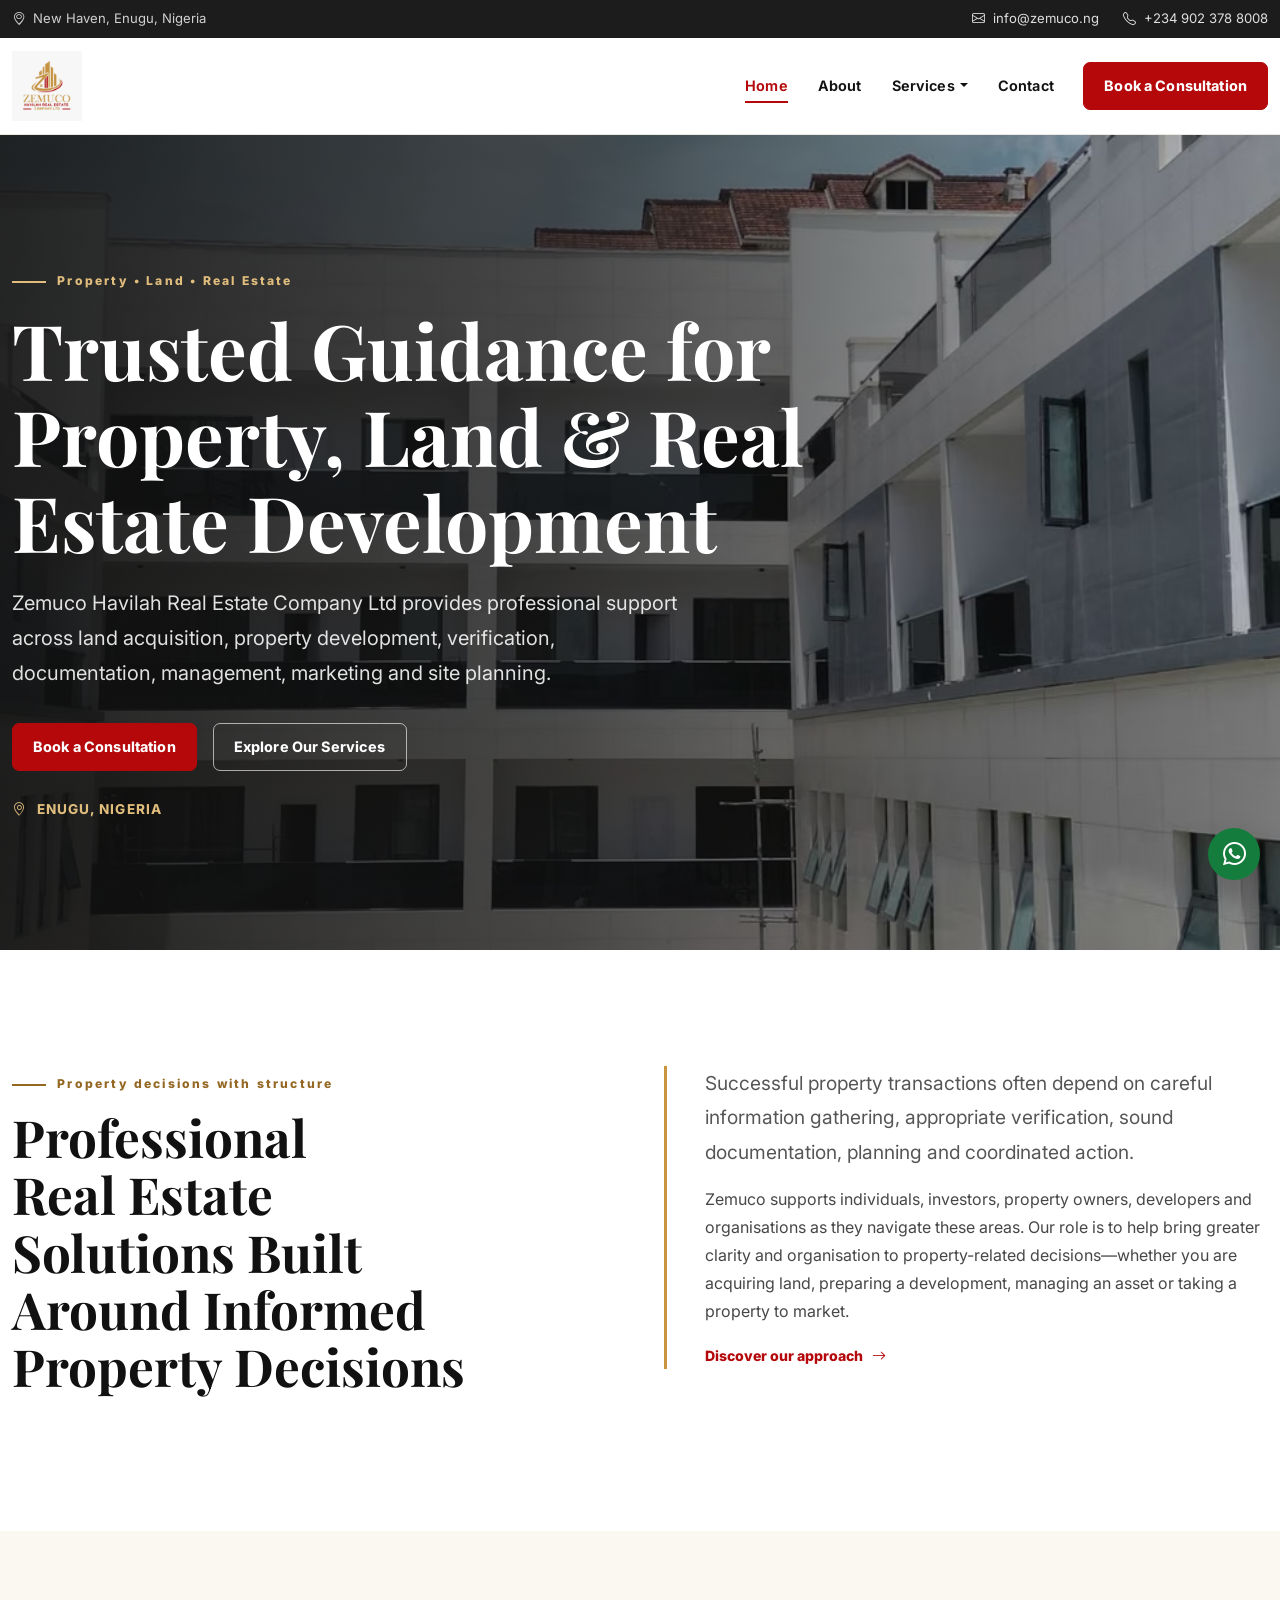
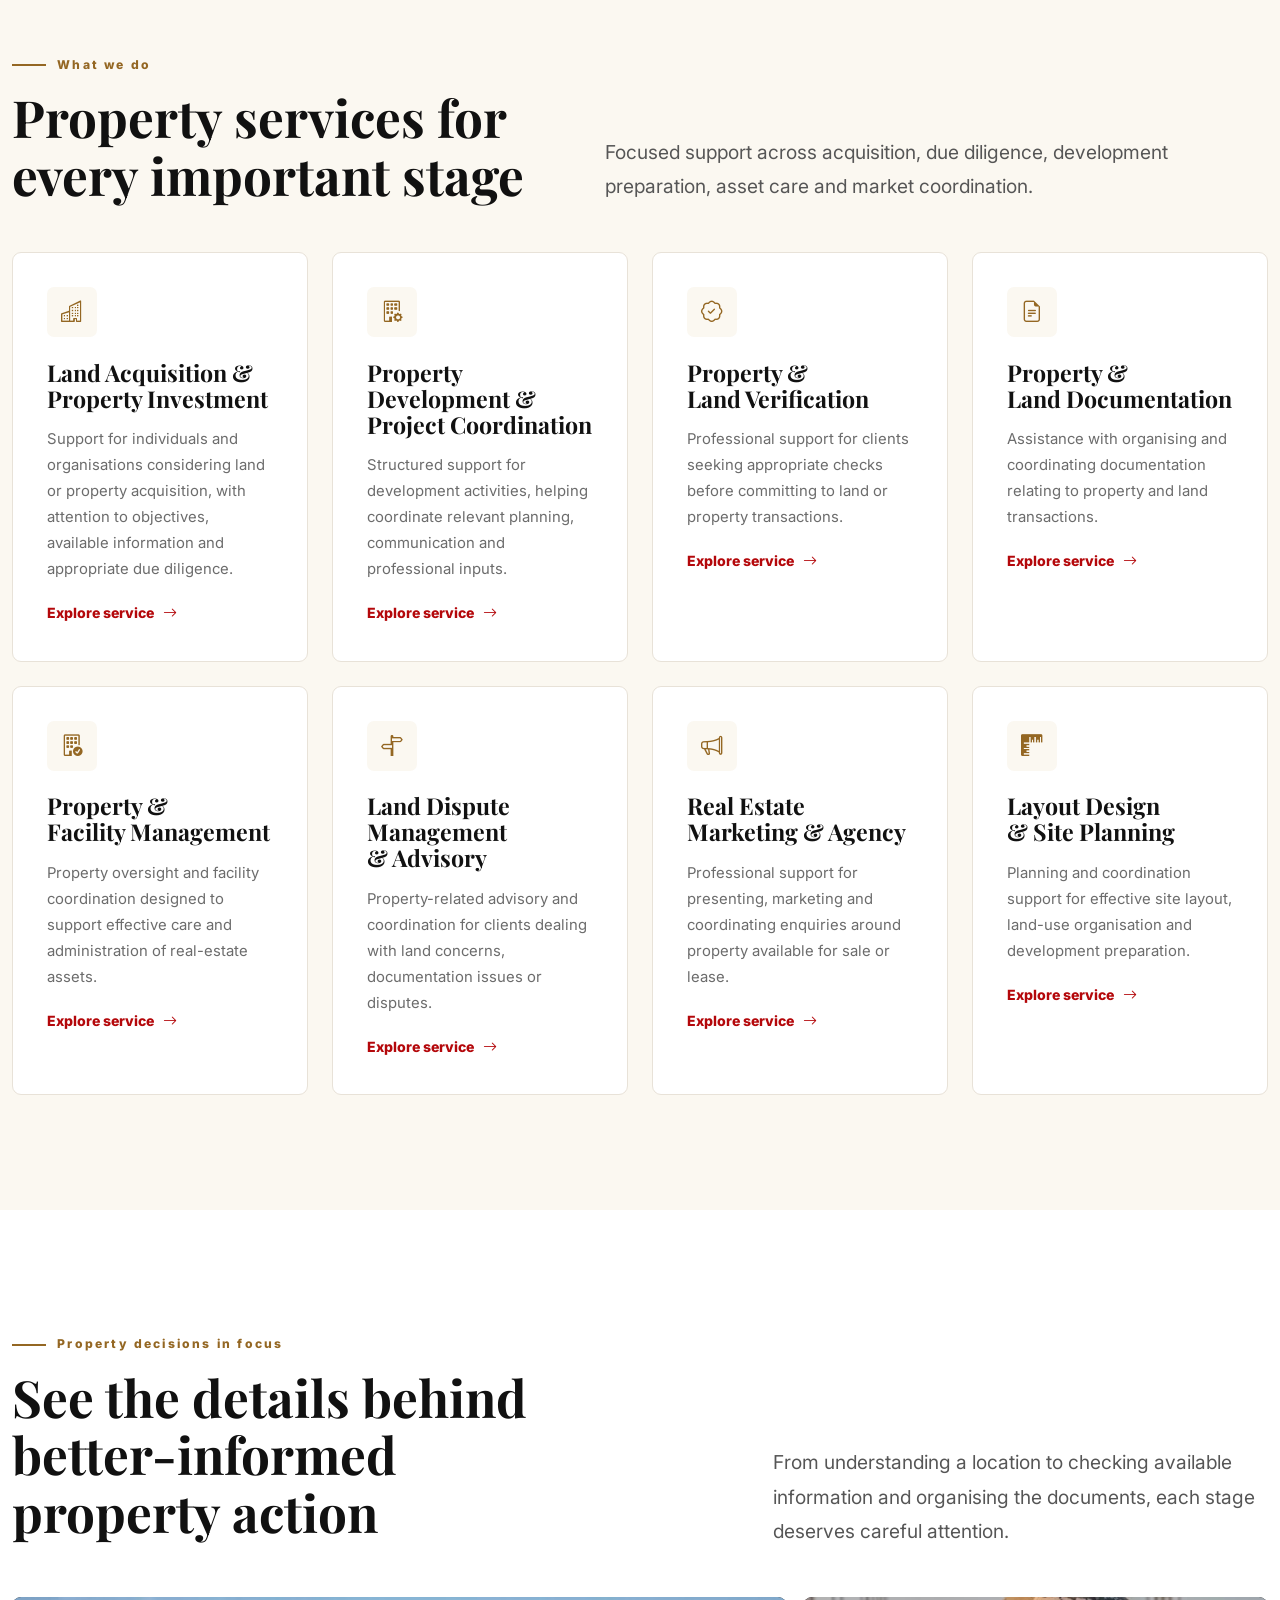
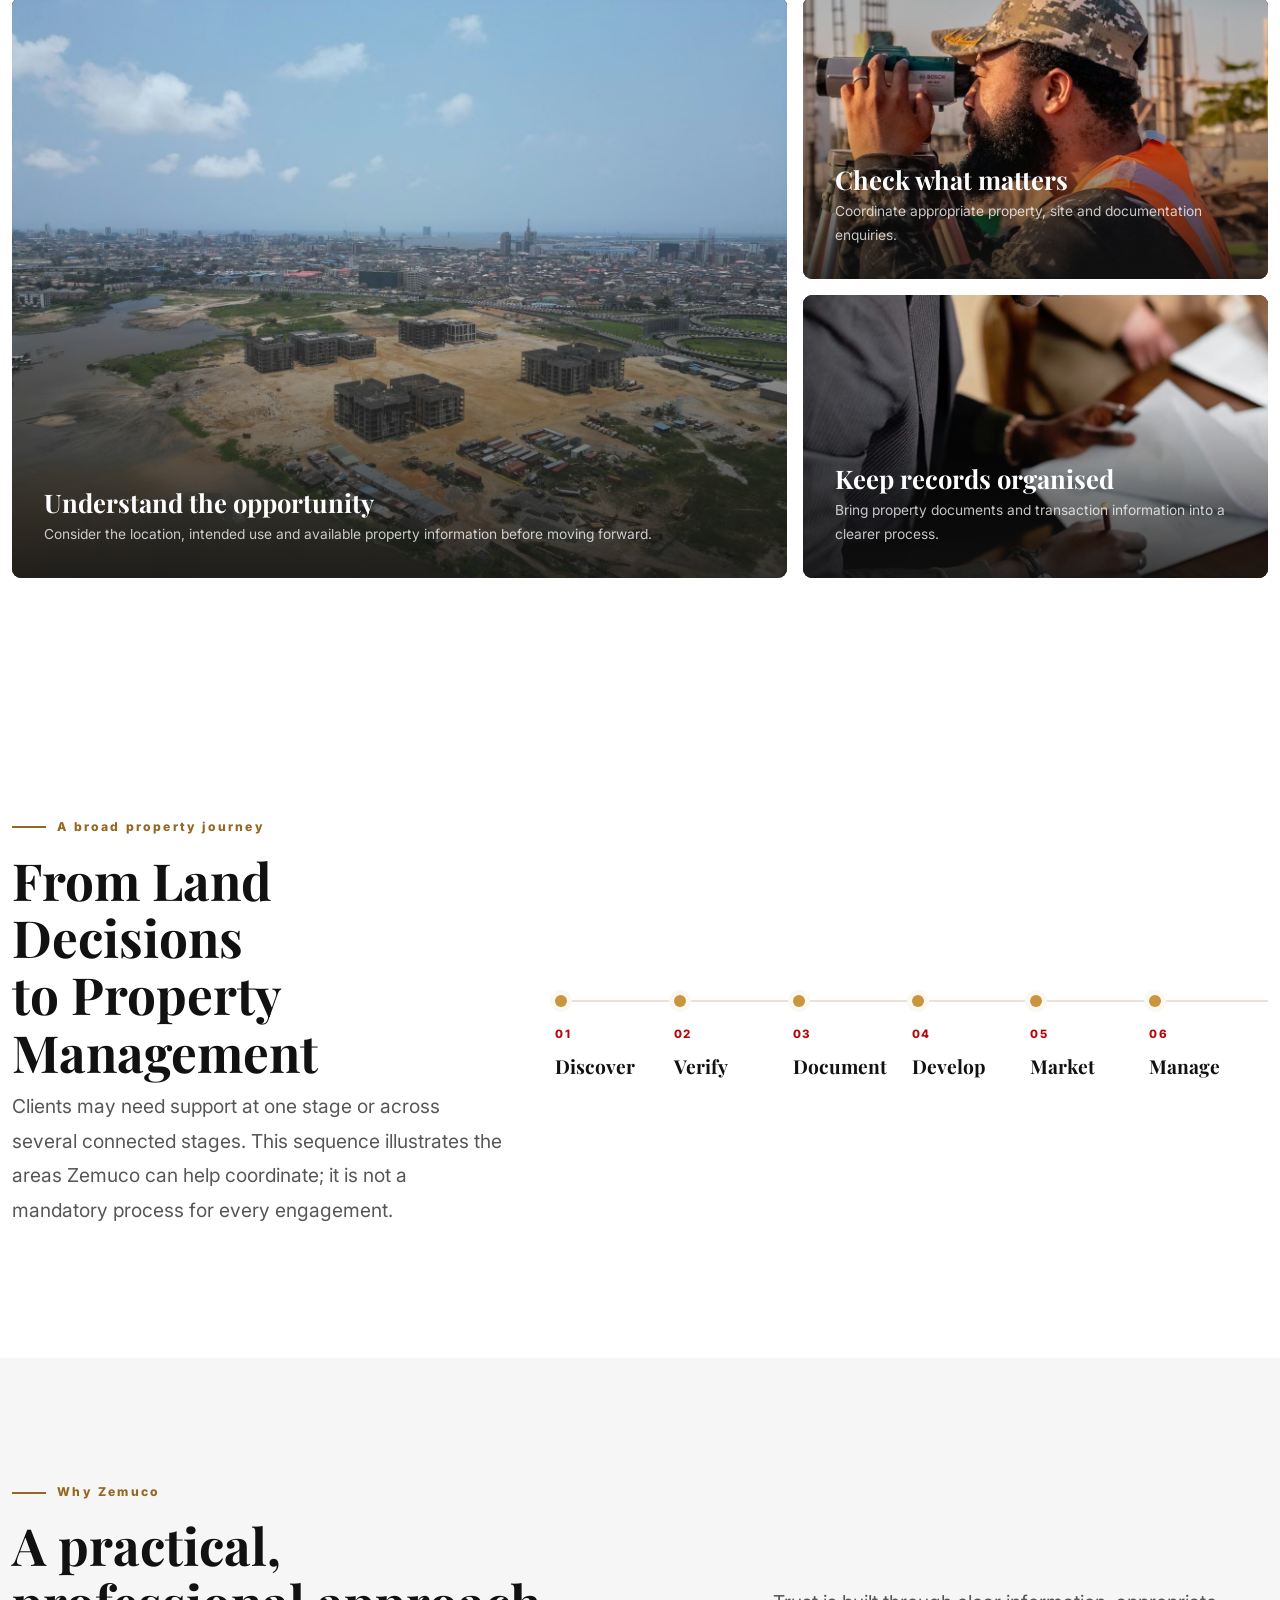
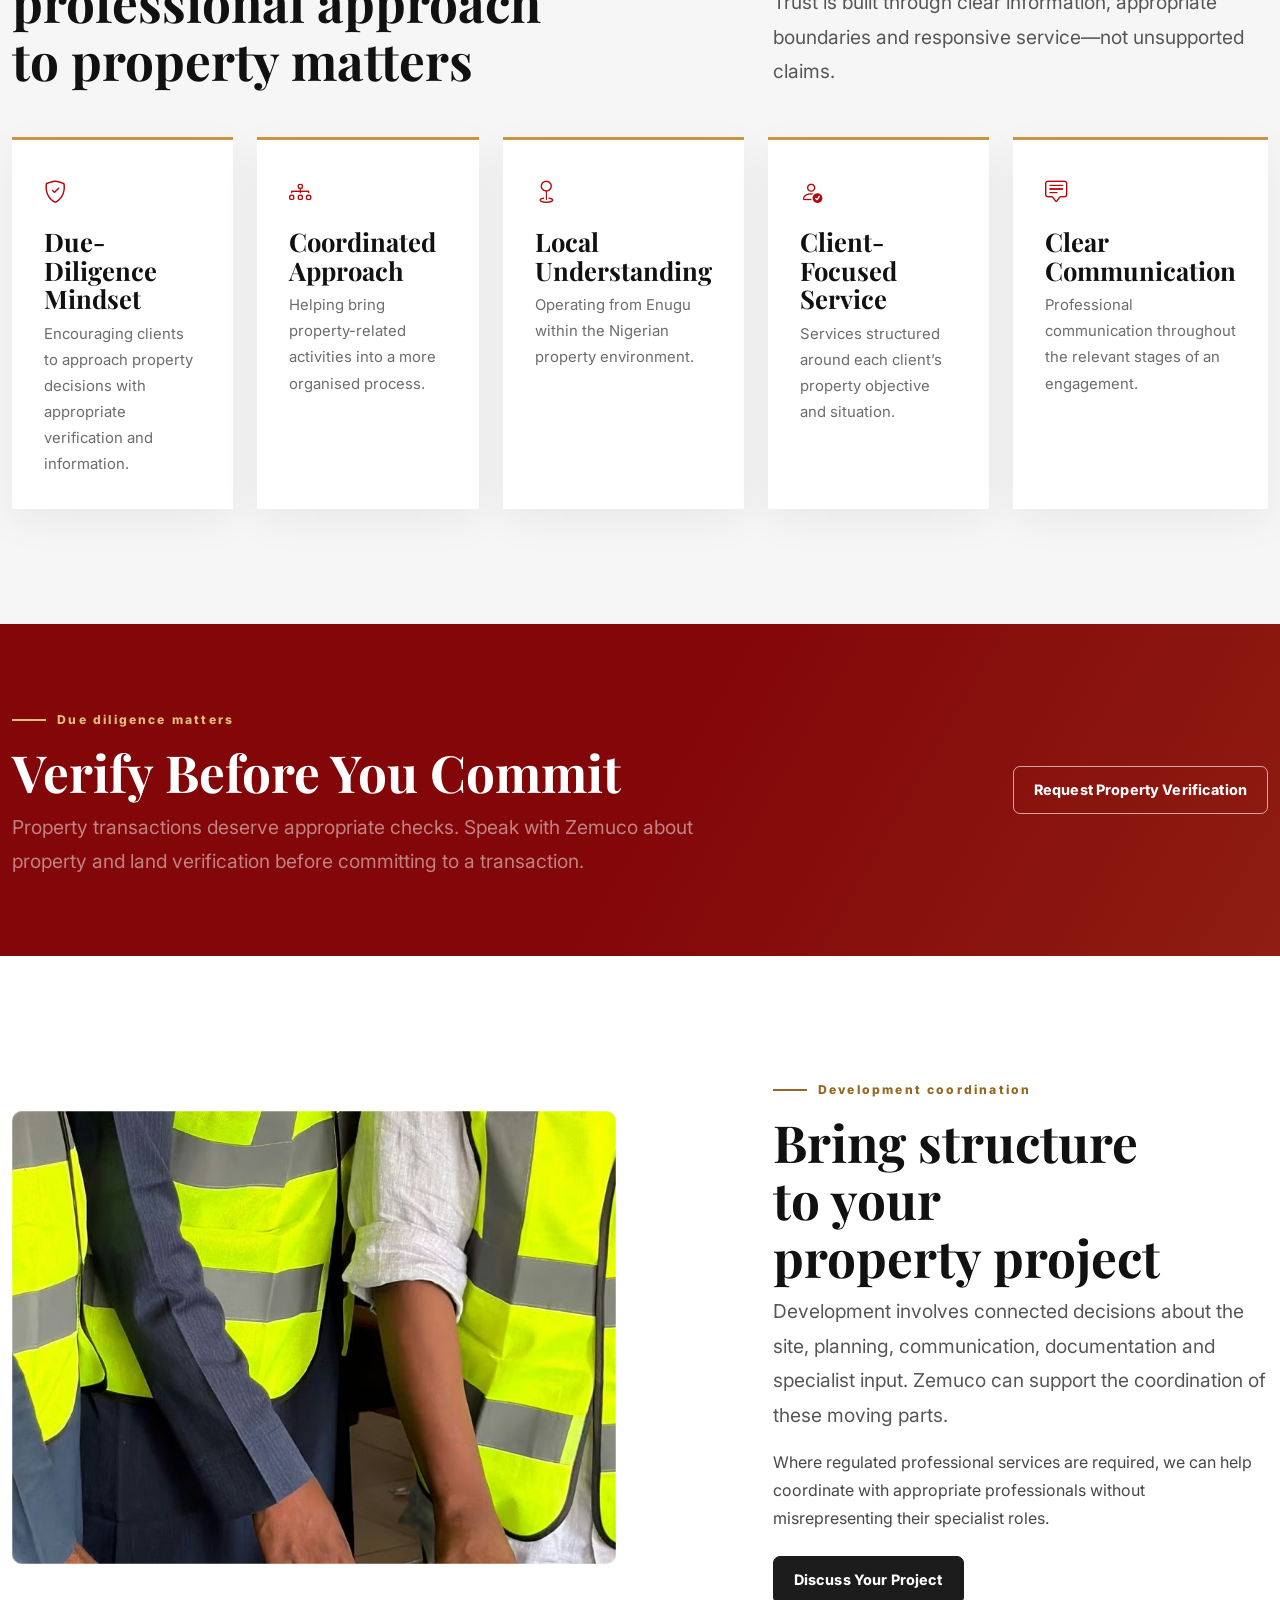
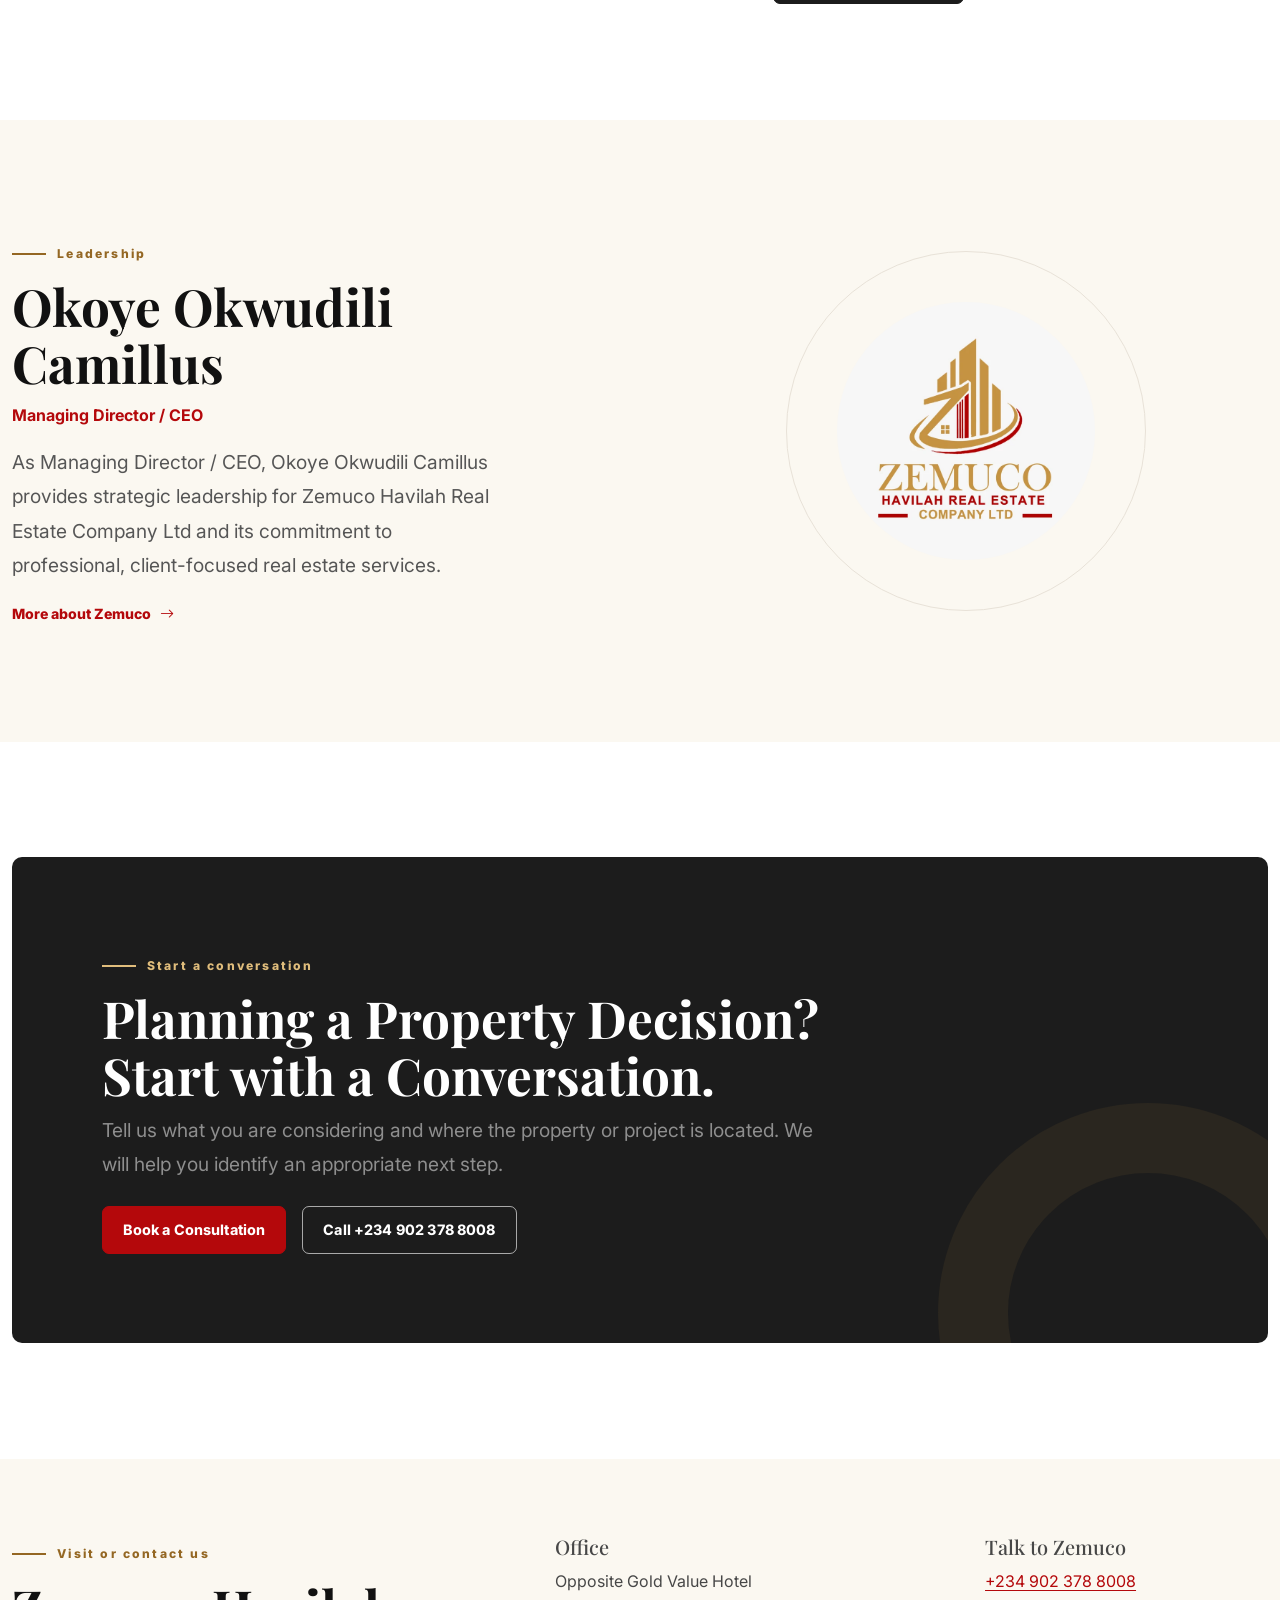
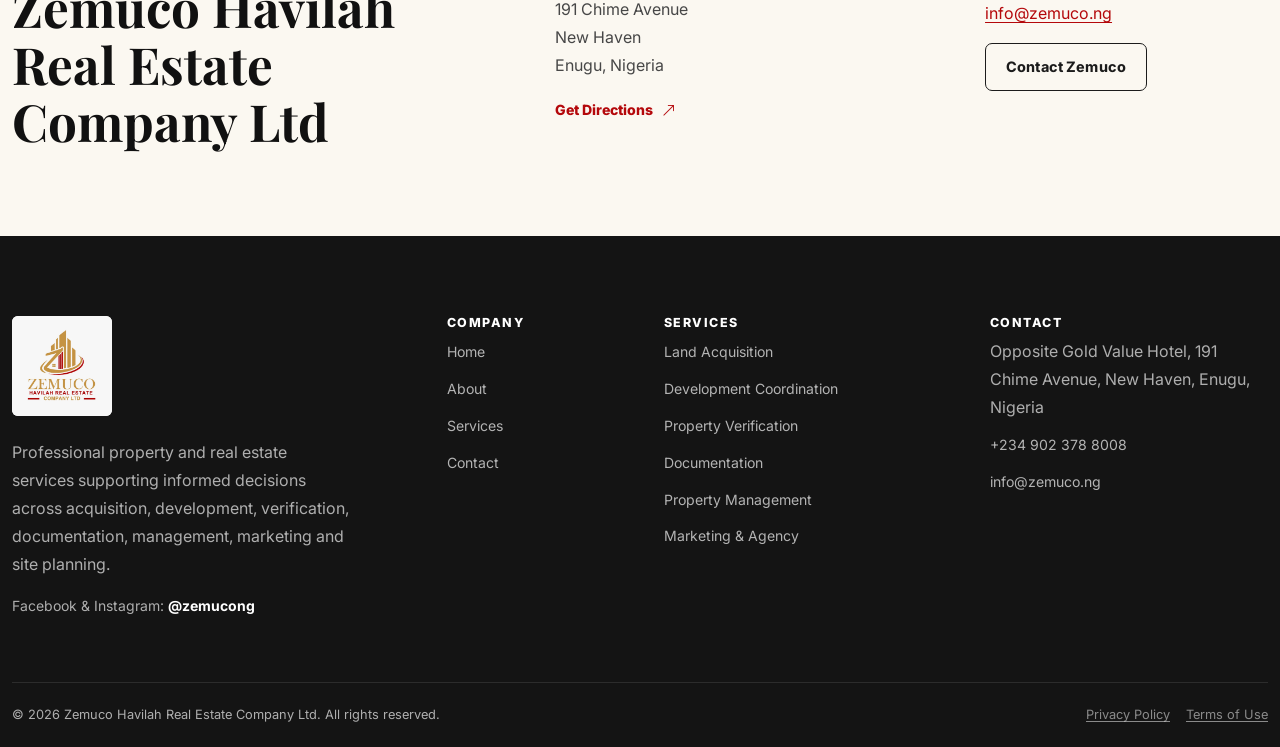
<file: index.html>
<!doctype html>
<html lang="en-NG">
<head>
  <meta charset="utf-8">
  <meta name="viewport" content="width=device-width, initial-scale=1">
  <title>Zemuco Havilah Real Estate | Property &amp; Land Services in Enugu</title>
  <meta name="description" content="Professional land acquisition, verification, documentation, development, management, property marketing and site planning services in Enugu, Nigeria.">
  <link rel="canonical" href="https://www.zemuco.ng/">
  <meta property="og:type" content="website">
  <meta property="og:locale" content="en_NG">
  <meta property="og:site_name" content="Zemuco Havilah Real Estate Company Ltd">
  <meta property="og:title" content="Trusted Property, Land &amp; Real Estate Guidance | Zemuco">
  <meta property="og:description" content="Professional support for informed property decisions, from acquisition and verification to development, marketing and management.">
  <meta property="og:url" content="https://www.zemuco.ng/">
  <meta property="og:image" content="https://www.zemuco.ng/assets/images/zemuco-og.jpg">
  <meta property="og:image:width" content="1200"><meta property="og:image:height" content="630">
  <meta name="twitter:card" content="summary_large_image">
  <meta name="twitter:title" content="Zemuco Havilah Real Estate | Enugu, Nigeria">
  <meta name="twitter:description" content="Professional property, land and real estate services built around informed decisions.">
  <meta name="twitter:image" content="https://www.zemuco.ng/assets/images/zemuco-og.jpg">
  <link rel="icon" href="favicon.ico" sizes="any">
  <link rel="icon" type="image/png" sizes="32x32" href="assets/images/favicon-32x32.png">
  <link rel="apple-touch-icon" href="assets/images/apple-touch-icon.png">
  <link rel="manifest" href="site.webmanifest">
  <link rel="preconnect" href="https://fonts.googleapis.com"><link rel="preconnect" href="https://fonts.gstatic.com" crossorigin>
  <link href="https://fonts.googleapis.com/css2?family=Inter:wght@400;500;600;700;800&amp;family=Playfair+Display:wght@600;700&amp;display=swap" rel="stylesheet">
  <link href="https://cdn.jsdelivr.net/npm/bootstrap@5.3.3/dist/css/bootstrap.min.css" rel="stylesheet" integrity="sha384-QWTKZyjpPEjISv5WaRU9OFeRpok6YctnYmDr5pNlyT2bRjXh0JMhjY6hW+ALEwIH" crossorigin="anonymous">
  <link rel="stylesheet" href="https://cdn.jsdelivr.net/npm/bootstrap-icons@1.11.3/font/bootstrap-icons.min.css">
  <link rel="stylesheet" href="assets/css/style.css"><script>document.documentElement.classList.add("js");</script>
  <script type="application/ld+json">
  {"@context":"https://schema.org","@type":"RealEstateAgent","name":"Zemuco Havilah Real Estate Company Ltd","url":"https://www.zemuco.ng/","logo":"https://www.zemuco.ng/assets/images/Zemuco-logo.jpeg","image":"https://www.zemuco.ng/assets/images/zemuco-og.jpg","telephone":"+2349023788008","email":"info@zemuco.ng","address":{"@type":"PostalAddress","streetAddress":"Opposite Gold Value Hotel, 191 Chime Avenue","addressLocality":"Enugu","addressRegion":"Enugu","addressCountry":"NG"}}
  </script>
</head>
<body>
  <a class="skip-link" href="#main-content">Skip to main content</a>
  <div class="utility-bar"><div class="container-xxl d-flex justify-content-between align-items-center"><span><i class="bi bi-geo-alt me-2" aria-hidden="true"></i>New Haven, Enugu, Nigeria</span><div class="d-flex gap-4"><a href="mailto:info@zemuco.ng"><i class="bi bi-envelope me-2" aria-hidden="true"></i>info@zemuco.ng</a><a href="tel:+2349023788008"><i class="bi bi-telephone me-2" aria-hidden="true"></i>+234 902 378 8008</a></div></div></div>
  <header class="site-header">
    <nav class="navbar navbar-expand-lg" aria-label="Primary navigation"><div class="container-xxl">
      <a class="navbar-brand" href="index.html" aria-label="Zemuco home"><img class="brand-logo" src="assets/images/zemuco-logo.webp" width="720" height="720" alt="Zemuco Havilah Real Estate Company Ltd logo"></a>
      <button class="navbar-toggler d-lg-none" type="button" data-bs-toggle="offcanvas" data-bs-target="#mobileNav" aria-controls="mobileNav" aria-label="Open navigation"><span class="navbar-toggler-icon"></span></button>
      <div class="collapse navbar-collapse"><ul class="navbar-nav ms-auto align-items-lg-center">
        <li class="nav-item"><a class="nav-link active" aria-current="page" href="index.html">Home</a></li><li class="nav-item"><a class="nav-link" href="about.html">About</a></li>
        <li class="nav-item dropdown"><a class="nav-link dropdown-toggle" href="services.html" role="button" data-bs-toggle="dropdown" aria-expanded="false">Services</a><div class="dropdown-menu dropdown-menu-end services-menu"><div class="row g-1">
          <div class="col-6"><a class="dropdown-item d-flex gap-3" href="services/land-acquisition-property-investment.html"><i class="bi bi-buildings" aria-hidden="true"></i><span>Land Acquisition &amp; Property Investment</span></a></div><div class="col-6"><a class="dropdown-item d-flex gap-3" href="services/property-development-project-coordination.html"><i class="bi bi-building-gear" aria-hidden="true"></i><span>Development &amp; Project Coordination</span></a></div>
          <div class="col-6"><a class="dropdown-item d-flex gap-3" href="services/property-land-verification.html"><i class="bi bi-patch-check" aria-hidden="true"></i><span>Property &amp; Land Verification</span></a></div><div class="col-6"><a class="dropdown-item d-flex gap-3" href="services/property-land-documentation.html"><i class="bi bi-file-earmark-text" aria-hidden="true"></i><span>Property &amp; Land Documentation</span></a></div>
          <div class="col-6"><a class="dropdown-item d-flex gap-3" href="services/property-facility-management.html"><i class="bi bi-building-check" aria-hidden="true"></i><span>Property &amp; Facility Management</span></a></div><div class="col-6"><a class="dropdown-item d-flex gap-3" href="services/land-dispute-management-advisory.html"><i class="bi bi-signpost-split" aria-hidden="true"></i><span>Land Dispute Management &amp; Advisory</span></a></div>
          <div class="col-6"><a class="dropdown-item d-flex gap-3" href="services/real-estate-marketing-agency.html"><i class="bi bi-megaphone" aria-hidden="true"></i><span>Real Estate Marketing &amp; Agency</span></a></div><div class="col-6"><a class="dropdown-item d-flex gap-3" href="services/layout-design-site-planning.html"><i class="bi bi-rulers" aria-hidden="true"></i><span>Layout Design &amp; Site Planning</span></a></div>
          <div class="col-12 mt-2"><a class="dropdown-item text-center fw-bold" href="services.html">View all services <i class="bi bi-arrow-right ms-1" aria-hidden="true"></i></a></div>
        </div></div></li><li class="nav-item"><a class="nav-link" href="contact.html">Contact</a></li></ul><a class="btn btn-z-red ms-lg-3 js-whatsapp" target="_blank" rel="noopener noreferrer" href="https://wa.me/2349023788008">Book a Consultation</a></div>
    </div></nav>
  </header>
  <div class="offcanvas offcanvas-end" tabindex="-1" id="mobileNav" aria-labelledby="mobileNavLabel"><div class="offcanvas-header"><a href="index.html"><img src="assets/images/zemuco-logo.webp" width="58" height="58" alt="Zemuco Havilah Real Estate Company Ltd logo"></a><h2 class="visually-hidden" id="mobileNavLabel">Site navigation</h2><button type="button" class="btn-close" data-bs-dismiss="offcanvas" aria-label="Close navigation"></button></div><div class="offcanvas-body"><nav aria-label="Mobile navigation"><a class="nav-link text-red" aria-current="page" href="index.html">Home</a><a class="nav-link" href="about.html">About</a><a class="nav-link" href="services.html">Services</a><div class="mobile-service-list mb-3"><a href="services/land-acquisition-property-investment.html">Land Acquisition &amp; Investment</a><a href="services/property-development-project-coordination.html">Development &amp; Coordination</a><a href="services/property-land-verification.html">Property &amp; Land Verification</a><a href="services/property-land-documentation.html">Property Documentation</a><a href="services/property-facility-management.html">Property Management</a><a href="services/land-dispute-management-advisory.html">Land Dispute Advisory</a><a href="services/real-estate-marketing-agency.html">Marketing &amp; Agency</a><a href="services/layout-design-site-planning.html">Layout &amp; Site Planning</a></div><a class="nav-link" href="contact.html">Contact</a><div class="d-grid gap-2 mt-4"><a class="btn btn-z-red js-whatsapp" target="_blank" rel="noopener noreferrer" href="https://wa.me/2349023788008">WhatsApp Zemuco</a><a class="btn btn-z-outline" href="tel:+2349023788008">Call Zemuco</a></div></nav></div></div>

  <main id="main-content">
    <section class="hero" aria-labelledby="hero-title"><div class="hero-media"><picture><source srcset="assets/images/hero-zemuco-lagos-development.avif" type="image/avif"><source srcset="assets/images/hero-zemuco-lagos-development.webp" type="image/webp"><img src="assets/images/source/hero-zemuco-lagos-development.jpg" width="2200" height="1467" alt="Modern residential property development in Lagos, Nigeria" fetchpriority="high" decoding="async"></picture></div><div class="container-xxl"><div class="hero-content"><span class="eyebrow eyebrow-light">Property • Land • Real Estate</span><h1 id="hero-title">Trusted Guidance for Property, Land &amp; Real Estate Development</h1><p>Zemuco Havilah Real Estate Company Ltd provides professional support across land acquisition, property development, verification, documentation, management, marketing and site planning.</p><div class="hero-actions d-flex flex-wrap gap-3"><a class="btn btn-z-red js-whatsapp" target="_blank" rel="noopener noreferrer" href="https://wa.me/2349023788008">Book a Consultation</a><a class="btn btn-z-light" href="services.html">Explore Our Services</a></div><span class="hero-location"><i class="bi bi-geo-alt" aria-hidden="true"></i> Enugu, Nigeria</span></div></div></section>

    <section class="section"><div class="container-xxl"><div class="row align-items-start g-5"><div class="col-lg-5" data-reveal><span class="eyebrow">Property decisions with structure</span><h2 class="section-title">Professional Real Estate Solutions Built Around Informed Property Decisions</h2></div><div class="col-lg-6 offset-lg-1" data-reveal><div class="editorial-intro"><p class="lead-copy">Successful property transactions often depend on careful information gathering, appropriate verification, sound documentation, planning and coordinated action.</p><p>Zemuco supports individuals, investors, property owners, developers and organisations as they navigate these areas. Our role is to help bring greater clarity and organisation to property-related decisions—whether you are acquiring land, preparing a development, managing an asset or taking a property to market.</p><a class="arrow-link" href="about.html">Discover our approach <i class="bi bi-arrow-right" aria-hidden="true"></i></a></div></div></div></div></section>

    <section class="section section-cream" aria-labelledby="services-heading"><div class="container-xxl"><div class="d-lg-flex justify-content-between align-items-end gap-5 mb-5"><div><span class="eyebrow">What we do</span><h2 class="section-title mb-0" id="services-heading">Property services for every important stage</h2></div><p class="lead-copy mb-0">Focused support across acquisition, due diligence, development preparation, asset care and market coordination.</p></div><div class="row g-4">
      <div class="col-sm-6 col-xl-3" data-reveal><article class="service-card"><span class="service-icon"><i class="bi bi-buildings" aria-hidden="true"></i></span><h3>Land Acquisition &amp; Property Investment</h3><p>Support for individuals and organisations considering land or property acquisition, with attention to objectives, available information and appropriate due diligence.</p><a class="arrow-link stretched-link" href="services/land-acquisition-property-investment.html"><span class="visually-hidden">Learn about Land Acquisition and Property Investment</span>Explore service <i class="bi bi-arrow-right" aria-hidden="true"></i></a></article></div>
      <div class="col-sm-6 col-xl-3" data-reveal><article class="service-card"><span class="service-icon"><i class="bi bi-building-gear" aria-hidden="true"></i></span><h3>Property Development &amp; Project Coordination</h3><p>Structured support for development activities, helping coordinate relevant planning, communication and professional inputs.</p><a class="arrow-link stretched-link" href="services/property-development-project-coordination.html"><span class="visually-hidden">Learn about Property Development and Project Coordination</span>Explore service <i class="bi bi-arrow-right" aria-hidden="true"></i></a></article></div>
      <div class="col-sm-6 col-xl-3" data-reveal><article class="service-card"><span class="service-icon"><i class="bi bi-patch-check" aria-hidden="true"></i></span><h3>Property &amp; Land Verification</h3><p>Professional support for clients seeking appropriate checks before committing to land or property transactions.</p><a class="arrow-link stretched-link" href="services/property-land-verification.html"><span class="visually-hidden">Learn about Property and Land Verification</span>Explore service <i class="bi bi-arrow-right" aria-hidden="true"></i></a></article></div>
      <div class="col-sm-6 col-xl-3" data-reveal><article class="service-card"><span class="service-icon"><i class="bi bi-file-earmark-text" aria-hidden="true"></i></span><h3>Property &amp; Land Documentation</h3><p>Assistance with organising and coordinating documentation relating to property and land transactions.</p><a class="arrow-link stretched-link" href="services/property-land-documentation.html"><span class="visually-hidden">Learn about Property and Land Documentation</span>Explore service <i class="bi bi-arrow-right" aria-hidden="true"></i></a></article></div>
      <div class="col-sm-6 col-xl-3" data-reveal><article class="service-card"><span class="service-icon"><i class="bi bi-building-check" aria-hidden="true"></i></span><h3>Property &amp; Facility Management</h3><p>Property oversight and facility coordination designed to support effective care and administration of real-estate assets.</p><a class="arrow-link stretched-link" href="services/property-facility-management.html"><span class="visually-hidden">Learn about Property and Facility Management</span>Explore service <i class="bi bi-arrow-right" aria-hidden="true"></i></a></article></div>
      <div class="col-sm-6 col-xl-3" data-reveal><article class="service-card"><span class="service-icon"><i class="bi bi-signpost-split" aria-hidden="true"></i></span><h3>Land Dispute Management &amp; Advisory</h3><p>Property-related advisory and coordination for clients dealing with land concerns, documentation issues or disputes.</p><a class="arrow-link stretched-link" href="services/land-dispute-management-advisory.html"><span class="visually-hidden">Learn about Land Dispute Management and Advisory</span>Explore service <i class="bi bi-arrow-right" aria-hidden="true"></i></a></article></div>
      <div class="col-sm-6 col-xl-3" data-reveal><article class="service-card"><span class="service-icon"><i class="bi bi-megaphone" aria-hidden="true"></i></span><h3>Real Estate Marketing &amp; Agency</h3><p>Professional support for presenting, marketing and coordinating enquiries around property available for sale or lease.</p><a class="arrow-link stretched-link" href="services/real-estate-marketing-agency.html"><span class="visually-hidden">Learn about Real Estate Marketing and Agency Services</span>Explore service <i class="bi bi-arrow-right" aria-hidden="true"></i></a></article></div>
      <div class="col-sm-6 col-xl-3" data-reveal><article class="service-card"><span class="service-icon"><i class="bi bi-rulers" aria-hidden="true"></i></span><h3>Layout Design &amp; Site Planning</h3><p>Planning and coordination support for effective site layout, land-use organisation and development preparation.</p><a class="arrow-link stretched-link" href="services/layout-design-site-planning.html"><span class="visually-hidden">Learn about Layout Design and Site Planning</span>Explore service <i class="bi bi-arrow-right" aria-hidden="true"></i></a></article></div>
    </div></div></section>

    <section class="section" aria-labelledby="property-focus-heading"><div class="container-xxl"><div class="row g-5 align-items-end mb-5"><div class="col-lg-6" data-reveal><span class="eyebrow">Property decisions in focus</span><h2 id="property-focus-heading">See the details behind better-informed property action</h2></div><div class="col-lg-5 offset-lg-1" data-reveal><p class="lead-copy mb-0">From understanding a location to checking available information and organising the documents, each stage deserves careful attention.</p></div></div><div class="home-image-grid" data-reveal>
      <article class="image-story"><picture><source srcset="assets/images/land-acquisition-property-investment.avif" type="image/avif"><source srcset="assets/images/land-acquisition-property-investment.webp" type="image/webp"><img src="assets/images/source/land-acquisition-property-investment.jpg" width="1600" height="1200" alt="Aerial view of real estate and urban development in Lagos, Nigeria" loading="lazy" decoding="async"></picture><div class="image-story-content"><h3>Understand the opportunity</h3><p>Consider the location, intended use and available property information before moving forward.</p></div></article>
      <article class="image-story"><picture><source srcset="assets/images/property-land-verification.avif" type="image/avif"><source srcset="assets/images/property-land-verification.webp" type="image/webp"><img src="assets/images/source/property-land-verification.jpg" width="1600" height="627" alt="Surveying equipment being used during a land and site assessment" loading="lazy" decoding="async"></picture><div class="image-story-content"><h3>Check what matters</h3><p>Coordinate appropriate property, site and documentation enquiries.</p></div></article>
      <article class="image-story"><picture><source srcset="assets/images/property-land-documentation.avif" type="image/avif"><source srcset="assets/images/property-land-documentation.webp" type="image/webp"><img src="assets/images/source/property-land-documentation.jpg" width="1600" height="627" alt="Professional reviewing and signing property-related documentation" loading="lazy" decoding="async"></picture><div class="image-story-content"><h3>Keep records organised</h3><p>Bring property documents and transaction information into a clearer process.</p></div></article>
    </div></div></section>

    <section class="section"><div class="container-xxl"><div class="row g-5 align-items-center"><div class="col-lg-5" data-reveal><span class="eyebrow">A broad property journey</span><h2>From Land Decisions to Property Management</h2><p class="lead-copy">Clients may need support at one stage or across several connected stages. This sequence illustrates the areas Zemuco can help coordinate; it is not a mandatory process for every engagement.</p></div><div class="col-lg-7"><div class="process-track" data-reveal><div class="process-item"><span>01</span><strong>Discover</strong></div><div class="process-item"><span>02</span><strong>Verify</strong></div><div class="process-item"><span>03</span><strong>Document</strong></div><div class="process-item"><span>04</span><strong>Develop</strong></div><div class="process-item"><span>05</span><strong>Market</strong></div><div class="process-item"><span>06</span><strong>Manage</strong></div></div></div></div></div></section>

    <section class="section section-light"><div class="container-xxl"><div class="row g-5 align-items-end mb-5"><div class="col-lg-6"><span class="eyebrow">Why Zemuco</span><h2 class="mb-0">A practical, professional approach to property matters</h2></div><div class="col-lg-5 offset-lg-1"><p class="lead-copy mb-0">Trust is built through clear information, appropriate boundaries and responsive service—not unsupported claims.</p></div></div><div class="row g-4"><div class="col-md-6 col-xl" data-reveal><div class="value-card"><i class="bi bi-shield-check" aria-hidden="true"></i><h3>Due-Diligence Mindset</h3><p>Encouraging clients to approach property decisions with appropriate verification and information.</p></div></div><div class="col-md-6 col-xl" data-reveal><div class="value-card"><i class="bi bi-diagram-3" aria-hidden="true"></i><h3>Coordinated Approach</h3><p>Helping bring property-related activities into a more organised process.</p></div></div><div class="col-md-6 col-xl" data-reveal><div class="value-card"><i class="bi bi-geo" aria-hidden="true"></i><h3>Local Understanding</h3><p>Operating from Enugu within the Nigerian property environment.</p></div></div><div class="col-md-6 col-xl" data-reveal><div class="value-card"><i class="bi bi-person-check" aria-hidden="true"></i><h3>Client-Focused Service</h3><p>Services structured around each client’s property objective and situation.</p></div></div><div class="col-md-6 col-xl" data-reveal><div class="value-card"><i class="bi bi-chat-square-text" aria-hidden="true"></i><h3>Clear Communication</h3><p>Professional communication throughout the relevant stages of an engagement.</p></div></div></div></div></section>

    <section class="section-sm verification-band"><div class="container-xxl position-relative"><div class="row align-items-center g-4"><div class="col-lg-8"><span class="eyebrow eyebrow-light">Due diligence matters</span><h2>Verify Before You Commit</h2><p class="lead-copy text-white-50 mb-0">Property transactions deserve appropriate checks. Speak with Zemuco about property and land verification before committing to a transaction.</p></div><div class="col-lg-4 text-lg-end"><a class="btn btn-z-light" href="services/property-land-verification.html">Request Property Verification</a></div></div></div></section>

    <section class="section"><div class="container-xxl"><div class="row align-items-center g-5"><div class="col-lg-6" data-reveal><div class="image-frame image-landscape"><picture><source srcset="assets/images/property-development-project-coordination.avif" type="image/avif"><source srcset="assets/images/property-development-project-coordination.webp" type="image/webp"><img src="assets/images/source/property-development-project-coordination.jpg" width="1600" height="1067" alt="Engineering professionals reviewing construction plans in Abuja, Nigeria" loading="lazy" decoding="async"></picture></div></div><div class="col-lg-5 offset-lg-1" data-reveal><span class="eyebrow">Development coordination</span><h2>Bring structure to your property project</h2><p class="lead-copy">Development involves connected decisions about the site, planning, communication, documentation and specialist input. Zemuco can support the coordination of these moving parts.</p><p>Where regulated professional services are required, we can help coordinate with appropriate professionals without misrepresenting their specialist roles.</p><a class="btn btn-z-dark mt-2" href="services/property-development-project-coordination.html">Discuss Your Project</a></div></div></div></section>

    <section class="section section-cream"><div class="container-xxl"><div class="row align-items-center g-5"><div class="col-lg-5 order-2 order-lg-1" data-reveal><span class="eyebrow">Leadership</span><h2>Okoye Okwudili Camillus</h2><p class="text-red fw-bold">Managing Director / CEO</p><p class="lead-copy">As Managing Director / CEO, Okoye Okwudili Camillus provides strategic leadership for Zemuco Havilah Real Estate Company Ltd and its commitment to professional, client-focused real estate services.</p><a class="arrow-link" href="about.html#leadership">More about Zemuco <i class="bi bi-arrow-right" aria-hidden="true"></i></a></div><div class="col-lg-6 offset-lg-1 order-1 order-lg-2" data-reveal><div class="leadership-mark"><img src="assets/images/zemuco-logo.webp" width="720" height="720" alt="Zemuco Havilah Real Estate Company Ltd logo"></div></div></div></div></section>

    <section class="section"><div class="container-xxl"><div class="cta-panel" data-reveal><span class="eyebrow eyebrow-light">Start a conversation</span><h2>Planning a Property Decision? Start with a Conversation.</h2><p class="lead-copy text-white-50">Tell us what you are considering and where the property or project is located. We will help you identify an appropriate next step.</p><div class="d-flex flex-wrap gap-3 mt-4"><a class="btn btn-z-red js-whatsapp" target="_blank" rel="noopener noreferrer" href="https://wa.me/2349023788008">Book a Consultation</a><a class="btn btn-z-light" href="tel:+2349023788008">Call +234 902 378 8008</a></div></div></div></section>

    <section class="section-sm section-cream"><div class="container-xxl"><div class="row g-5"><div class="col-lg-5"><span class="eyebrow">Visit or contact us</span><h2>Zemuco Havilah Real Estate Company Ltd</h2></div><div class="col-lg-7"><div class="row g-4"><div class="col-md-7"><h3 class="h5">Office</h3><address class="mb-3">Opposite Gold Value Hotel<br>191 Chime Avenue<br>New Haven<br>Enugu, Nigeria</address><a class="arrow-link js-directions" target="_blank" rel="noopener noreferrer" href="https://www.google.com/maps/search/?api=1&amp;query=191%20Chime%20Avenue%20New%20Haven%20Enugu">Get Directions <i class="bi bi-arrow-up-right" aria-hidden="true"></i></a></div><div class="col-md-5"><h3 class="h5">Talk to Zemuco</h3><p class="mb-1"><a href="tel:+2349023788008">+234 902 378 8008</a></p><p><a href="mailto:info@zemuco.ng">info@zemuco.ng</a></p><a class="btn btn-z-outline" href="contact.html">Contact Zemuco</a></div></div></div></div></div></section>
  </main>

  <footer class="site-footer"><div class="container-xxl"><div class="row g-5"><div class="col-lg-4"><img class="footer-logo" src="assets/images/zemuco-logo.webp" width="720" height="720" alt="Zemuco Havilah Real Estate Company Ltd logo"><p class="pe-lg-5">Professional property and real estate services supporting informed decisions across acquisition, development, verification, documentation, management, marketing and site planning.</p><p class="small mb-0">Facebook &amp; Instagram: <strong class="text-white">@zemucong</strong></p></div><div class="col-6 col-lg-2"><h2>Company</h2><ul class="footer-links"><li><a href="index.html">Home</a></li><li><a href="about.html">About</a></li><li><a href="services.html">Services</a></li><li><a href="contact.html">Contact</a></li></ul></div><div class="col-6 col-lg-3"><h2>Services</h2><ul class="footer-links"><li><a href="services/land-acquisition-property-investment.html">Land Acquisition</a></li><li><a href="services/property-development-project-coordination.html">Development Coordination</a></li><li><a href="services/property-land-verification.html">Property Verification</a></li><li><a href="services/property-land-documentation.html">Documentation</a></li><li><a href="services/property-facility-management.html">Property Management</a></li><li><a href="services/real-estate-marketing-agency.html">Marketing &amp; Agency</a></li></ul></div><div class="col-lg-3"><h2>Contact</h2><ul class="footer-links"><li>Opposite Gold Value Hotel, 191 Chime Avenue, New Haven, Enugu, Nigeria</li><li><a href="tel:+2349023788008">+234 902 378 8008</a></li><li><a href="mailto:info@zemuco.ng">info@zemuco.ng</a></li></ul></div></div><div class="footer-bottom d-md-flex justify-content-between gap-4"><span>© <span data-current-year>2026</span> Zemuco Havilah Real Estate Company Ltd. All rights reserved.</span><span><a class="me-3 text-white-50" href="privacy-policy.html">Privacy Policy</a><a class="text-white-50" href="terms.html">Terms of Use</a></span></div></div></footer>
  <a class="floating-whatsapp js-whatsapp" href="https://wa.me/2349023788008" target="_blank" rel="noopener noreferrer" aria-label="Enquire with Zemuco on WhatsApp"><i class="bi bi-whatsapp" aria-hidden="true"></i></a><button class="back-to-top" type="button" aria-label="Back to top"><i class="bi bi-arrow-up" aria-hidden="true"></i></button><nav class="mobile-contact-bar" aria-label="Quick contact"><a href="tel:+2349023788008"><i class="bi bi-telephone" aria-hidden="true"></i><span>Call</span></a><a class="js-whatsapp" href="https://wa.me/2349023788008" target="_blank" rel="noopener noreferrer"><i class="bi bi-whatsapp" aria-hidden="true"></i><span>WhatsApp</span></a><a href="mailto:info@zemuco.ng"><i class="bi bi-envelope" aria-hidden="true"></i><span>Email</span></a></nav>
  <script src="https://cdn.jsdelivr.net/npm/bootstrap@5.3.3/dist/js/bootstrap.bundle.min.js" integrity="sha384-YvpcrYf0tY3lHB60NNkmXc5s9fDVZLESaAA55NDzOxhy9GkcIdslK1eN7N6jIeHz" crossorigin="anonymous"></script><script src="assets/js/config.js"></script><script src="assets/js/main.js"></script>
</body>
</html>
</file>
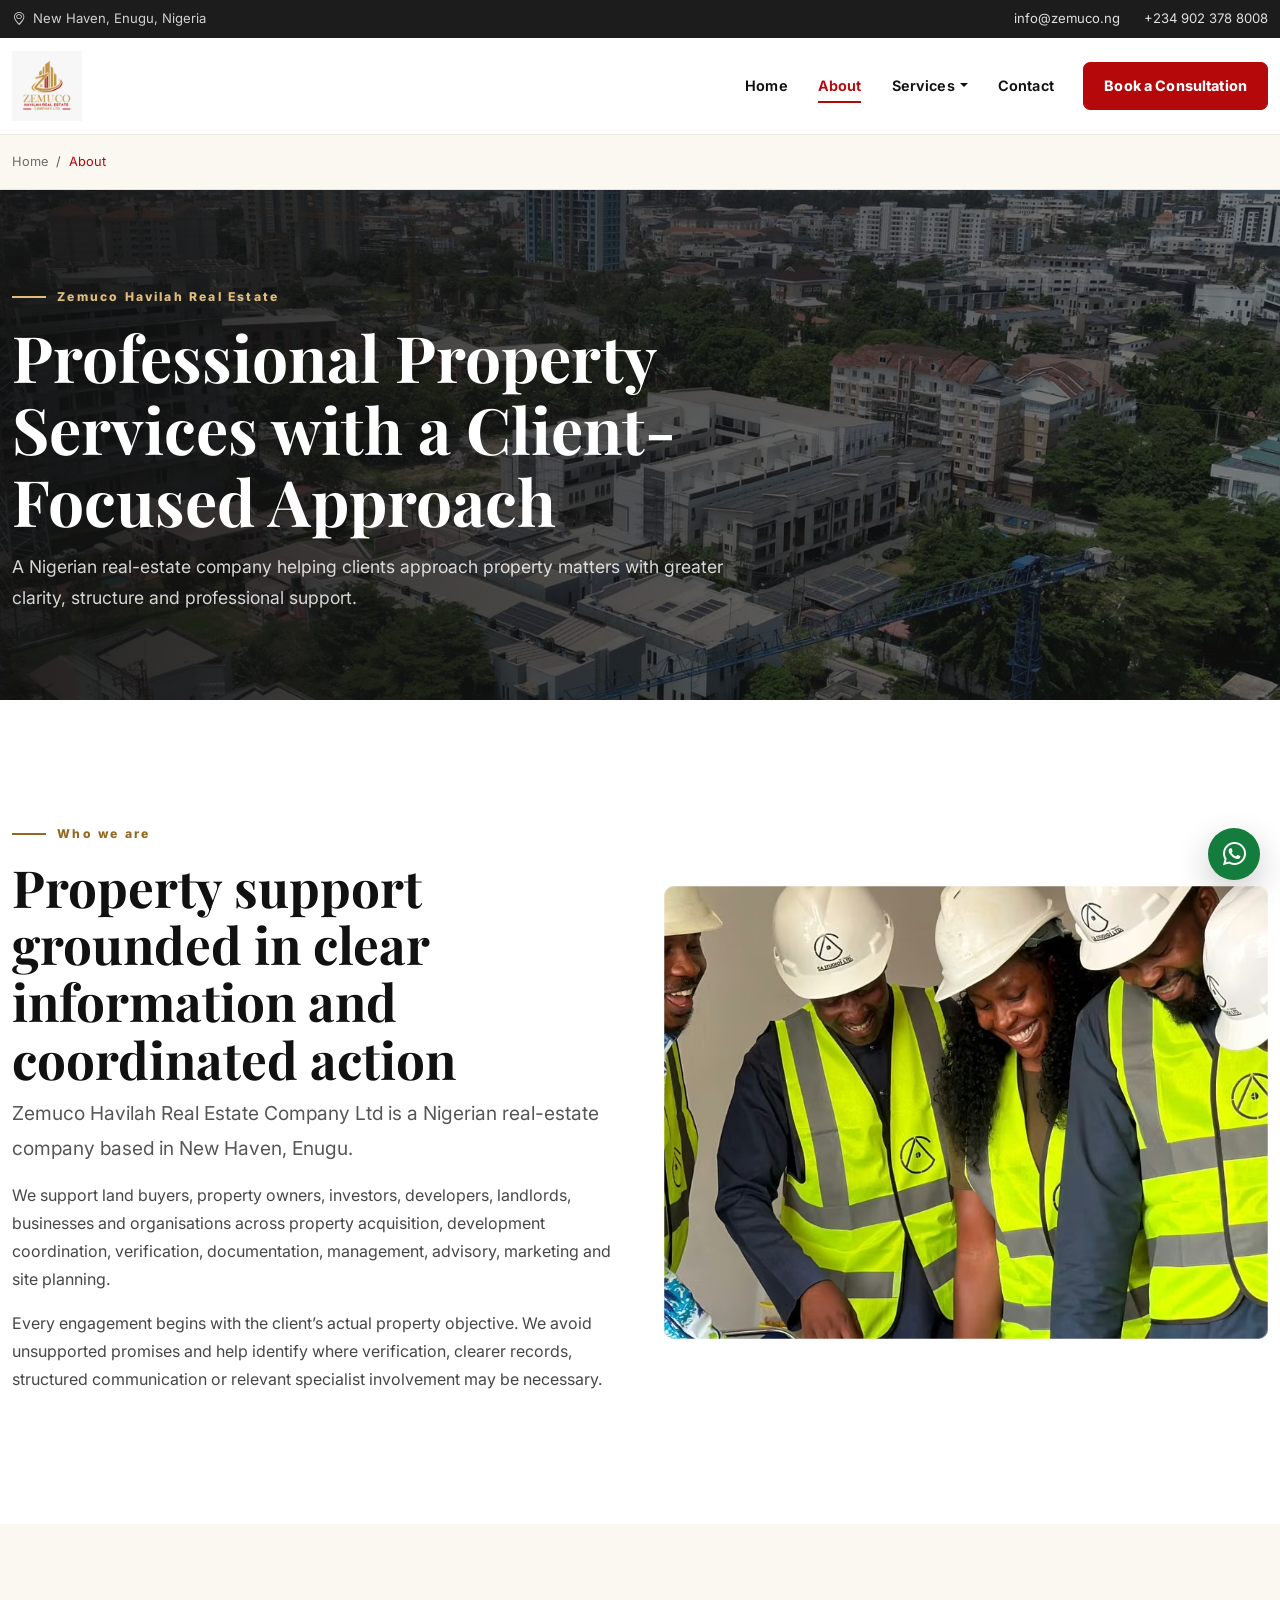
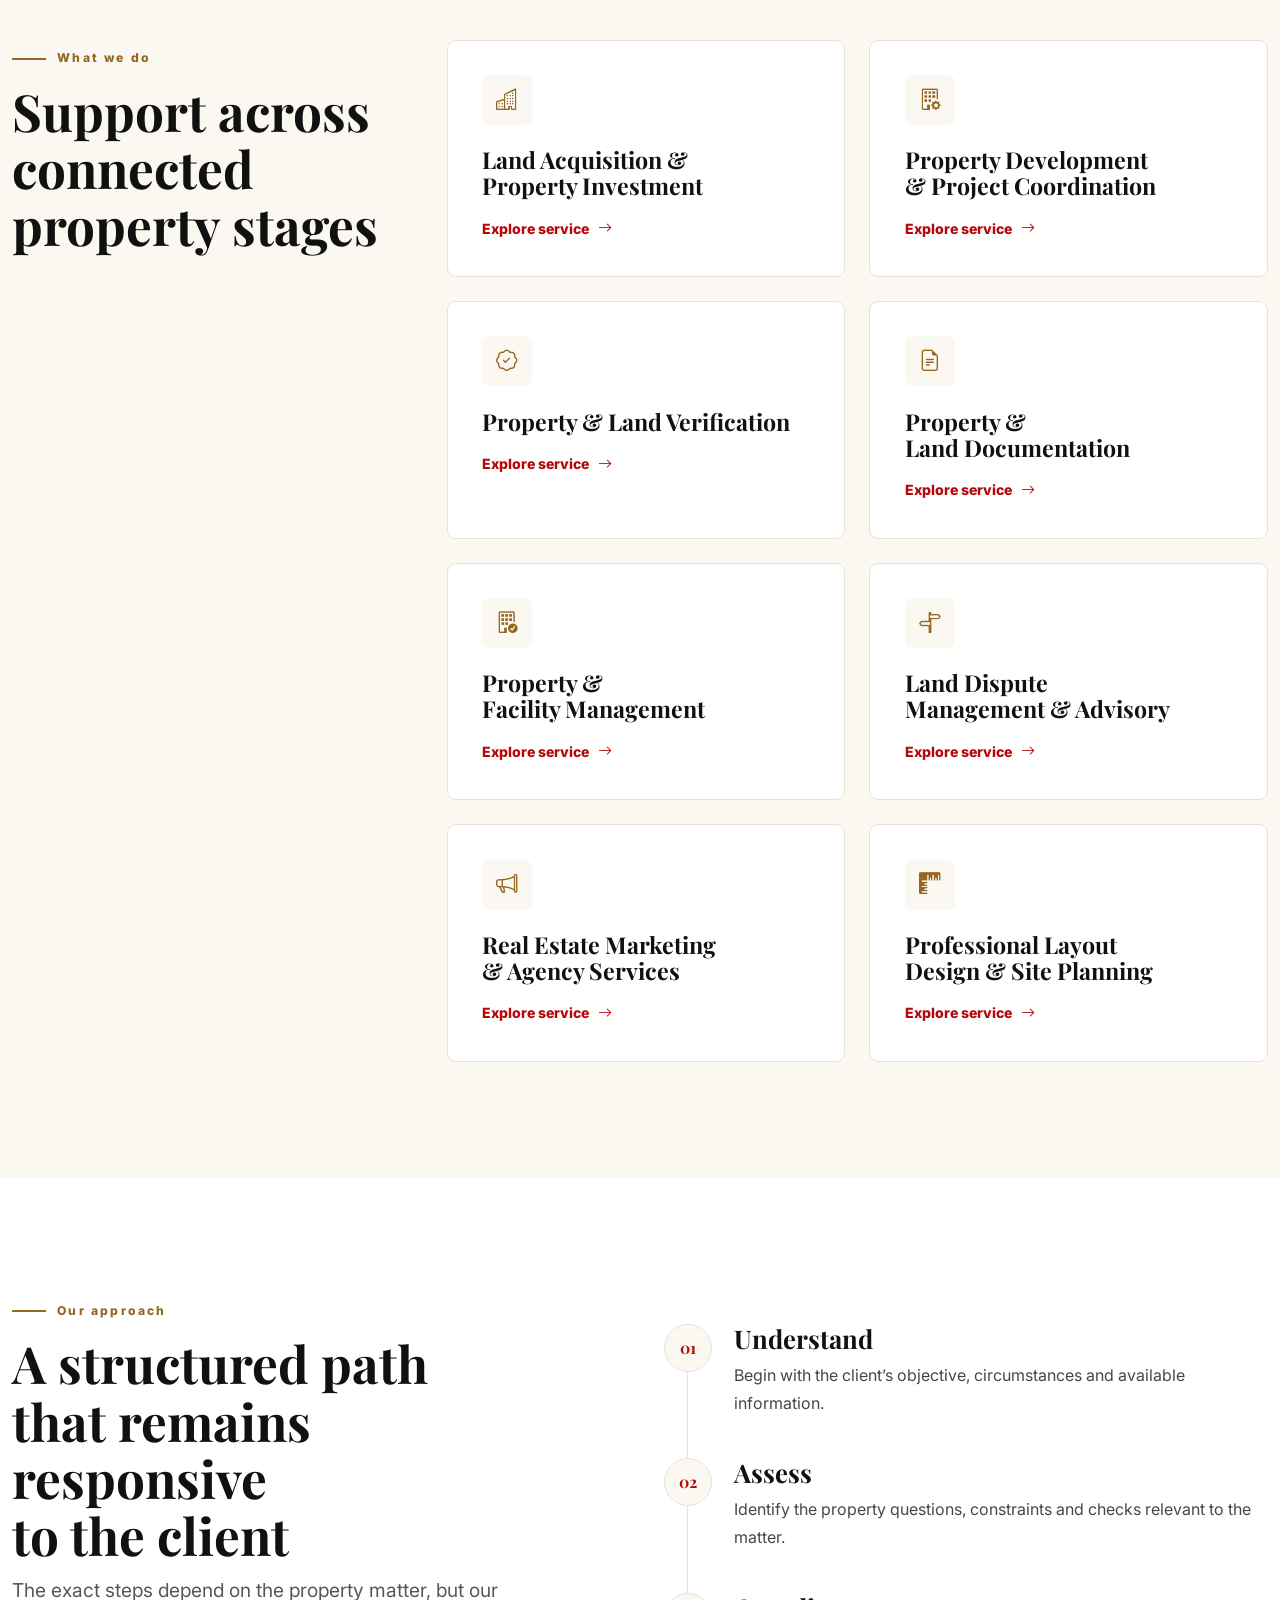
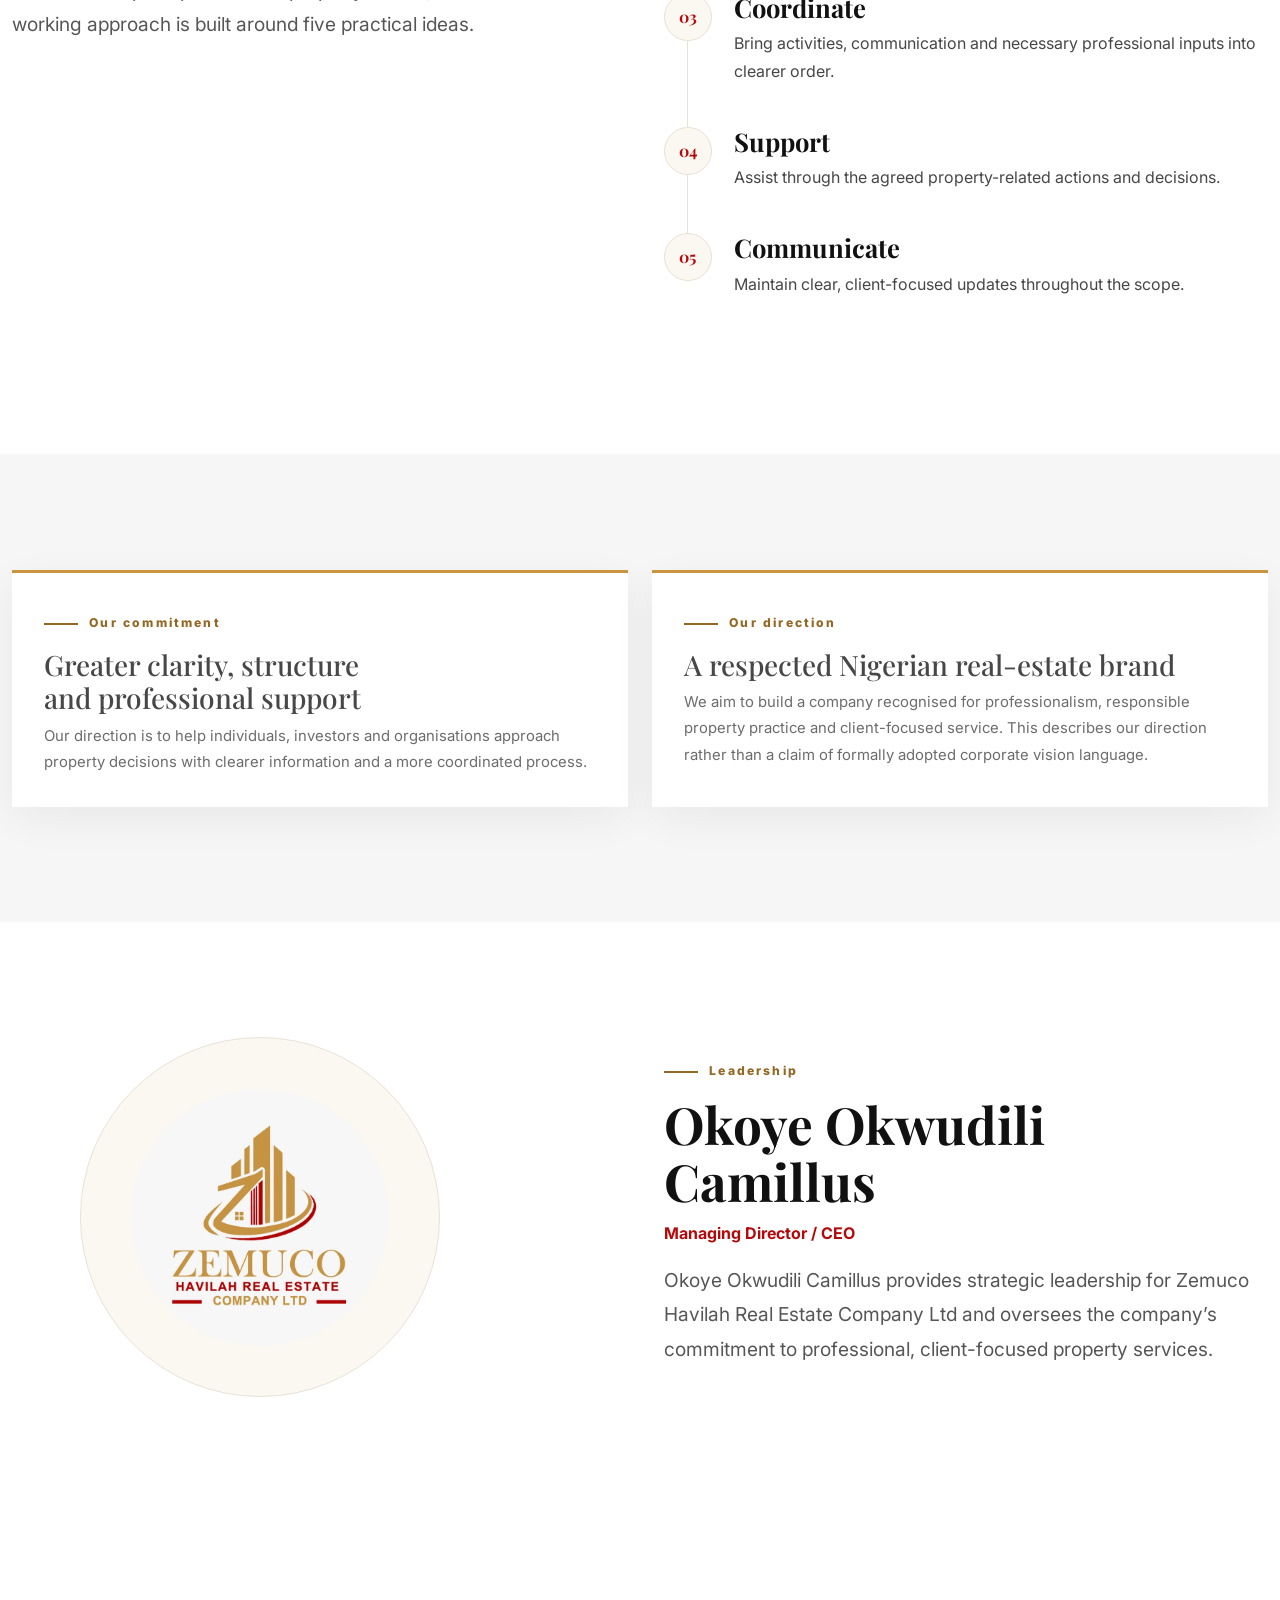
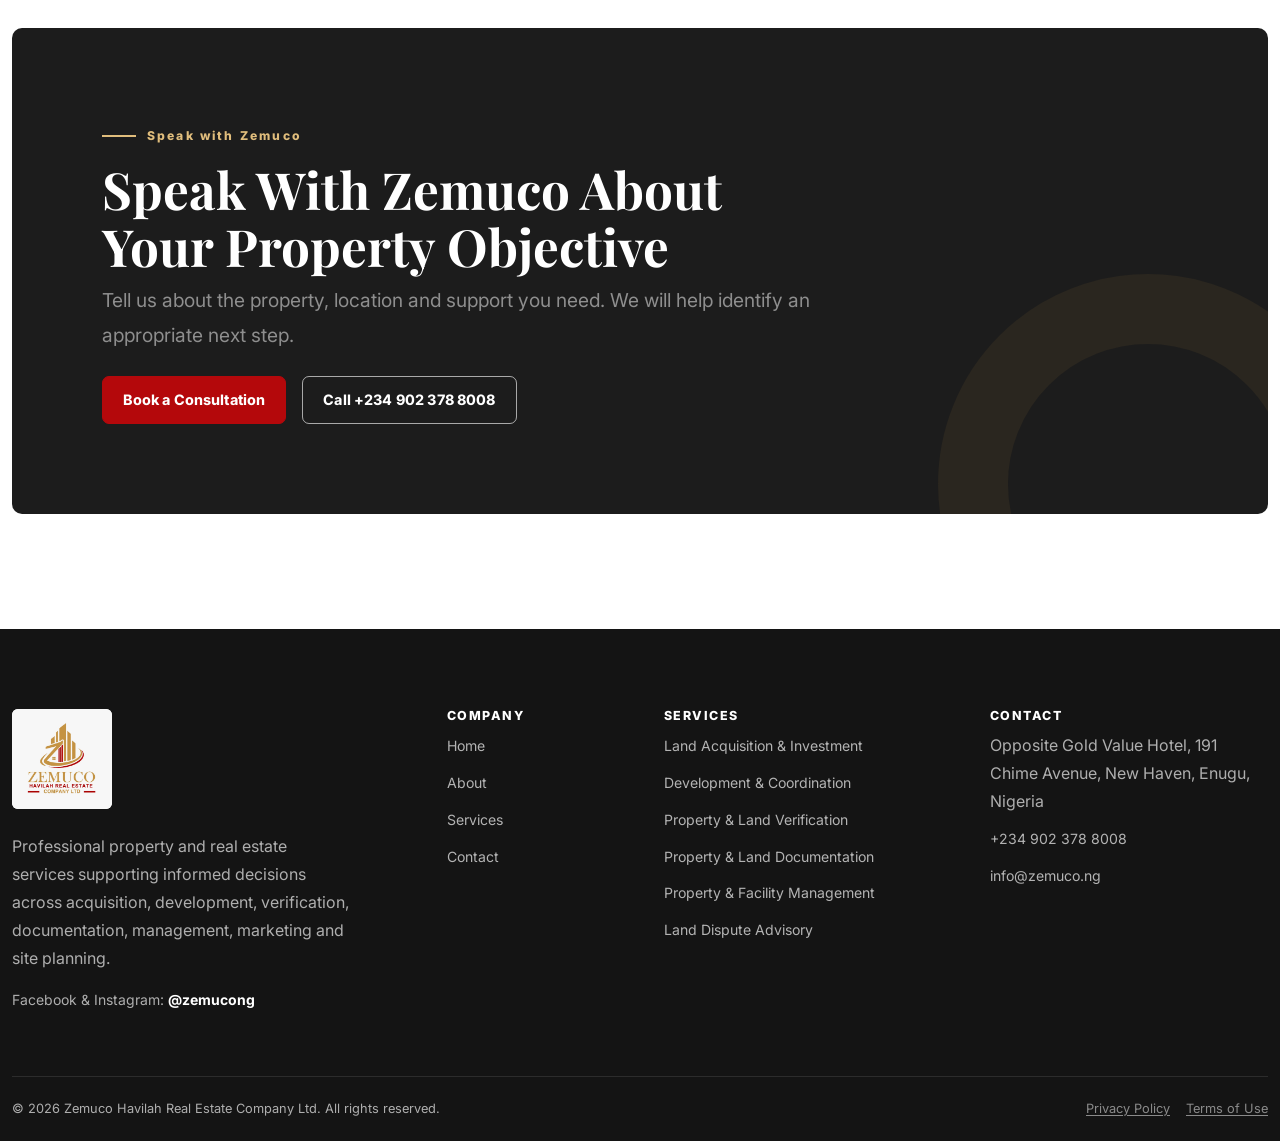
<file: about.html>
<!doctype html>
<html lang="en-NG"><head><meta charset="utf-8"><meta name="viewport" content="width=device-width, initial-scale=1">
<title>About Zemuco Havilah Real Estate Company Ltd</title><meta name="description" content="Learn about Zemuco Havilah Real Estate Company Ltd, an Enugu-based Nigerian property company providing client-focused real estate services."><link rel="canonical" href="https://www.zemuco.ng/about.html">
<meta property="og:type" content="website"><meta property="og:locale" content="en_NG"><meta property="og:site_name" content="Zemuco Havilah Real Estate Company Ltd"><meta property="og:title" content="About Zemuco Havilah Real Estate Company Ltd"><meta property="og:description" content="Learn about Zemuco Havilah Real Estate Company Ltd, an Enugu-based Nigerian property company providing client-focused real estate services."><meta property="og:url" content="https://www.zemuco.ng/about.html"><meta property="og:image" content="https://www.zemuco.ng/assets/images/zemuco-og.jpg"><meta property="og:image:width" content="1200"><meta property="og:image:height" content="630"><meta name="twitter:card" content="summary_large_image"><meta name="twitter:title" content="About Zemuco Havilah Real Estate Company Ltd"><meta name="twitter:description" content="Learn about Zemuco Havilah Real Estate Company Ltd, an Enugu-based Nigerian property company providing client-focused real estate services."><meta name="twitter:image" content="https://www.zemuco.ng/assets/images/zemuco-og.jpg">
<link rel="icon" href="favicon.ico" sizes="any"><link rel="icon" type="image/png" sizes="32x32" href="assets/images/favicon-32x32.png"><link rel="apple-touch-icon" href="assets/images/apple-touch-icon.png"><link rel="manifest" href="site.webmanifest"><link rel="preconnect" href="https://fonts.googleapis.com"><link rel="preconnect" href="https://fonts.gstatic.com" crossorigin><link href="https://fonts.googleapis.com/css2?family=Inter:wght@400;500;600;700;800&amp;family=Playfair+Display:wght@600;700&amp;display=swap" rel="stylesheet"><link href="https://cdn.jsdelivr.net/npm/bootstrap@5.3.3/dist/css/bootstrap.min.css" rel="stylesheet" integrity="sha384-QWTKZyjpPEjISv5WaRU9OFeRpok6YctnYmDr5pNlyT2bRjXh0JMhjY6hW+ALEwIH" crossorigin="anonymous"><link rel="stylesheet" href="https://cdn.jsdelivr.net/npm/bootstrap-icons@1.11.3/font/bootstrap-icons.min.css"><link rel="stylesheet" href="assets/css/style.css"><script>document.documentElement.classList.add("js");</script></head><body><a class="skip-link" href="#main-content">Skip to main content</a><div class="utility-bar"><div class="container-xxl d-flex justify-content-between"><span><i class="bi bi-geo-alt me-2" aria-hidden="true"></i>New Haven, Enugu, Nigeria</span><div class="d-flex gap-4"><a href="mailto:info@zemuco.ng">info@zemuco.ng</a><a href="tel:+2349023788008">+234 902 378 8008</a></div></div></div>
<header class="site-header"><nav class="navbar navbar-expand-lg" aria-label="Primary navigation"><div class="container-xxl"><a class="navbar-brand" href="index.html" aria-label="Zemuco home"><img class="brand-logo" src="assets/images/zemuco-logo.webp" width="720" height="720" alt="Zemuco Havilah Real Estate Company Ltd logo"></a><button class="navbar-toggler d-lg-none" type="button" data-bs-toggle="offcanvas" data-bs-target="#mobileNav" aria-controls="mobileNav" aria-label="Open navigation"><span class="navbar-toggler-icon"></span></button><div class="collapse navbar-collapse"><ul class="navbar-nav ms-auto align-items-lg-center"><li class="nav-item"><a class="nav-link"  href="index.html">Home</a></li><li class="nav-item"><a class="nav-link active" aria-current="page" href="about.html">About</a></li><li class="nav-item dropdown"><a class="nav-link dropdown-toggle"  href="services.html" role="button" data-bs-toggle="dropdown" aria-expanded="false">Services</a><div class="dropdown-menu dropdown-menu-end services-menu"><div class="row g-1"><div class="col-6"><a class="dropdown-item d-flex gap-3" href="services/land-acquisition-property-investment.html"><i class="bi bi-buildings" aria-hidden="true"></i><span>Land Acquisition &amp; Investment</span></a></div><div class="col-6"><a class="dropdown-item d-flex gap-3" href="services/property-development-project-coordination.html"><i class="bi bi-building-gear" aria-hidden="true"></i><span>Development &amp; Coordination</span></a></div><div class="col-6"><a class="dropdown-item d-flex gap-3" href="services/property-land-verification.html"><i class="bi bi-patch-check" aria-hidden="true"></i><span>Property &amp; Land Verification</span></a></div><div class="col-6"><a class="dropdown-item d-flex gap-3" href="services/property-land-documentation.html"><i class="bi bi-file-earmark-text" aria-hidden="true"></i><span>Property &amp; Land Documentation</span></a></div><div class="col-6"><a class="dropdown-item d-flex gap-3" href="services/property-facility-management.html"><i class="bi bi-building-check" aria-hidden="true"></i><span>Property &amp; Facility Management</span></a></div><div class="col-6"><a class="dropdown-item d-flex gap-3" href="services/land-dispute-management-advisory.html"><i class="bi bi-signpost-split" aria-hidden="true"></i><span>Land Dispute Advisory</span></a></div><div class="col-6"><a class="dropdown-item d-flex gap-3" href="services/real-estate-marketing-agency.html"><i class="bi bi-megaphone" aria-hidden="true"></i><span>Marketing &amp; Agency</span></a></div><div class="col-6"><a class="dropdown-item d-flex gap-3" href="services/layout-design-site-planning.html"><i class="bi bi-rulers" aria-hidden="true"></i><span>Layout &amp; Site Planning</span></a></div><div class="col-12 mt-2"><a class="dropdown-item text-center fw-bold" href="services.html">View all services <i class="bi bi-arrow-right ms-1" aria-hidden="true"></i></a></div></div></div></li><li class="nav-item"><a class="nav-link"  href="contact.html">Contact</a></li></ul><a class="btn btn-z-red ms-lg-3 js-whatsapp" target="_blank" rel="noopener noreferrer" href="https://wa.me/2349023788008">Book a Consultation</a></div></div></nav></header>
<div class="offcanvas offcanvas-end" tabindex="-1" id="mobileNav" aria-labelledby="mobileNavLabel"><div class="offcanvas-header"><a href="index.html"><img src="assets/images/zemuco-logo.webp" width="58" height="58" alt="Zemuco Havilah Real Estate Company Ltd logo"></a><h2 class="visually-hidden" id="mobileNavLabel">Site navigation</h2><button type="button" class="btn-close" data-bs-dismiss="offcanvas" aria-label="Close navigation"></button></div><div class="offcanvas-body"><nav aria-label="Mobile navigation"><a class="nav-link" href="index.html">Home</a><a class="nav-link" href="about.html">About</a><a class="nav-link" href="services.html">Services</a><div class="mobile-service-list mb-3"><a href="services/land-acquisition-property-investment.html">Land Acquisition &amp; Investment</a><a href="services/property-development-project-coordination.html">Development &amp; Coordination</a><a href="services/property-land-verification.html">Property &amp; Land Verification</a><a href="services/property-land-documentation.html">Property &amp; Land Documentation</a><a href="services/property-facility-management.html">Property &amp; Facility Management</a><a href="services/land-dispute-management-advisory.html">Land Dispute Advisory</a><a href="services/real-estate-marketing-agency.html">Marketing &amp; Agency</a><a href="services/layout-design-site-planning.html">Layout &amp; Site Planning</a></div><a class="nav-link" href="contact.html">Contact</a><div class="d-grid gap-2 mt-4"><a class="btn btn-z-red js-whatsapp" target="_blank" rel="noopener noreferrer" href="https://wa.me/2349023788008">WhatsApp Zemuco</a><a class="btn btn-z-outline" href="tel:+2349023788008">Call Zemuco</a></div></nav></div></div><div class="breadcrumb-wrap"><div class="container-xxl"><nav aria-label="Breadcrumb"><ol class="breadcrumb"><li class="breadcrumb-item"><a href="index.html">Home</a></li><li class="breadcrumb-item active" aria-current="page">About</li></ol></nav></div></div><main id="main-content"><section class="inner-hero"><div><picture><source srcset="assets/images/nigeria-real-estate-development.avif" type="image/avif"><source srcset="assets/images/nigeria-real-estate-development.webp" type="image/webp"><img src="assets/images/source/nigeria-real-estate-development.jpg" width="1600" height="1067" alt="Aerial view of Lagos cityscape and property development" fetchpriority="high" decoding="async"></picture></div><div class="container-xxl"><div class="inner-hero-content"><span class="eyebrow eyebrow-light">Zemuco Havilah Real Estate</span><h1>Professional Property Services with a Client-Focused Approach</h1><p>A Nigerian real-estate company helping clients approach property matters with greater clarity, structure and professional support.</p></div></div></section><section class="section"><div class="container-xxl"><div class="row g-5 align-items-center"><div class="col-lg-6" data-reveal><span class="eyebrow">Who we are</span><h2>Property support grounded in clear information and coordinated action</h2><p class="lead-copy">Zemuco Havilah Real Estate Company Ltd is a Nigerian real-estate company based in New Haven, Enugu.</p><p>We support land buyers, property owners, investors, developers, landlords, businesses and organisations across property acquisition, development coordination, verification, documentation, management, advisory, marketing and site planning.</p><p>Every engagement begins with the client’s actual property objective. We avoid unsupported promises and help identify where verification, clearer records, structured communication or relevant specialist involvement may be necessary.</p></div><div class="col-lg-6" data-reveal><div class="image-frame image-landscape"><picture><source srcset="assets/images/zemuco-project-planning-nigeria.avif" type="image/avif"><source srcset="assets/images/zemuco-project-planning-nigeria.webp" type="image/webp"><img src="assets/images/source/zemuco-project-planning-nigeria.jpg" width="1600" height="1067" alt="Engineering professionals reviewing building plans in Abuja, Nigeria" loading="lazy" decoding="async"></picture></div></div></div></div></section><section class="section section-cream"><div class="container-xxl"><div class="row g-5"><div class="col-lg-4"><span class="eyebrow">What we do</span><h2>Support across connected property stages</h2></div><div class="col-lg-8"><div class="row g-4"><div class="col-md-6" data-reveal><div class="service-card"><span class="service-icon"><i class="bi bi-buildings" aria-hidden="true"></i></span><h3>Land Acquisition &amp; Property Investment</h3><a class="arrow-link stretched-link" href="services/land-acquisition-property-investment.html">Explore service <i class="bi bi-arrow-right" aria-hidden="true"></i></a></div></div><div class="col-md-6" data-reveal><div class="service-card"><span class="service-icon"><i class="bi bi-building-gear" aria-hidden="true"></i></span><h3>Property Development &amp; Project Coordination</h3><a class="arrow-link stretched-link" href="services/property-development-project-coordination.html">Explore service <i class="bi bi-arrow-right" aria-hidden="true"></i></a></div></div><div class="col-md-6" data-reveal><div class="service-card"><span class="service-icon"><i class="bi bi-patch-check" aria-hidden="true"></i></span><h3>Property &amp; Land Verification</h3><a class="arrow-link stretched-link" href="services/property-land-verification.html">Explore service <i class="bi bi-arrow-right" aria-hidden="true"></i></a></div></div><div class="col-md-6" data-reveal><div class="service-card"><span class="service-icon"><i class="bi bi-file-earmark-text" aria-hidden="true"></i></span><h3>Property &amp; Land Documentation</h3><a class="arrow-link stretched-link" href="services/property-land-documentation.html">Explore service <i class="bi bi-arrow-right" aria-hidden="true"></i></a></div></div><div class="col-md-6" data-reveal><div class="service-card"><span class="service-icon"><i class="bi bi-building-check" aria-hidden="true"></i></span><h3>Property &amp; Facility Management</h3><a class="arrow-link stretched-link" href="services/property-facility-management.html">Explore service <i class="bi bi-arrow-right" aria-hidden="true"></i></a></div></div><div class="col-md-6" data-reveal><div class="service-card"><span class="service-icon"><i class="bi bi-signpost-split" aria-hidden="true"></i></span><h3>Land Dispute Management &amp; Advisory</h3><a class="arrow-link stretched-link" href="services/land-dispute-management-advisory.html">Explore service <i class="bi bi-arrow-right" aria-hidden="true"></i></a></div></div><div class="col-md-6" data-reveal><div class="service-card"><span class="service-icon"><i class="bi bi-megaphone" aria-hidden="true"></i></span><h3>Real Estate Marketing &amp; Agency Services</h3><a class="arrow-link stretched-link" href="services/real-estate-marketing-agency.html">Explore service <i class="bi bi-arrow-right" aria-hidden="true"></i></a></div></div><div class="col-md-6" data-reveal><div class="service-card"><span class="service-icon"><i class="bi bi-rulers" aria-hidden="true"></i></span><h3>Professional Layout Design &amp; Site Planning</h3><a class="arrow-link stretched-link" href="services/layout-design-site-planning.html">Explore service <i class="bi bi-arrow-right" aria-hidden="true"></i></a></div></div></div></div></div></div></section><section class="section"><div class="container-xxl"><div class="row g-5"><div class="col-lg-5"><span class="eyebrow">Our approach</span><h2>A structured path that remains responsive to the client</h2><p class="lead-copy">The exact steps depend on the property matter, but our working approach is built around five practical ideas.</p></div><div class="col-lg-6 offset-lg-1"><ol class="step-list"><li><h3>Understand</h3><p>Begin with the client’s objective, circumstances and available information.</p></li><li><h3>Assess</h3><p>Identify the property questions, constraints and checks relevant to the matter.</p></li><li><h3>Coordinate</h3><p>Bring activities, communication and necessary professional inputs into clearer order.</p></li><li><h3>Support</h3><p>Assist through the agreed property-related actions and decisions.</p></li><li><h3>Communicate</h3><p>Maintain clear, client-focused updates throughout the scope.</p></li></ol></div></div></div></section><section class="section section-light"><div class="container-xxl"><div class="row g-4"><div class="col-lg-6" data-reveal><div class="value-card"><span class="eyebrow">Our commitment</span><h2 class="h3">Greater clarity, structure and professional support</h2><p>Our direction is to help individuals, investors and organisations approach property decisions with clearer information and a more coordinated process.</p></div></div><div class="col-lg-6" data-reveal><div class="value-card"><span class="eyebrow">Our direction</span><h2 class="h3">A respected Nigerian real-estate brand</h2><p>We aim to build a company recognised for professionalism, responsible property practice and client-focused service. This describes our direction rather than a claim of formally adopted corporate vision language.</p></div></div></div></div></section><section class="section" id="leadership"><div class="container-xxl"><div class="row align-items-center g-5"><div class="col-lg-5"><div class="leadership-mark" data-reveal><img src="assets/images/zemuco-logo.webp" width="720" height="720" alt="Zemuco Havilah Real Estate Company Ltd logo"></div></div><div class="col-lg-6 offset-lg-1" data-reveal><span class="eyebrow">Leadership</span><h2>Okoye Okwudili Camillus</h2><p class="text-red fw-bold">Managing Director / CEO</p><p class="lead-copy">Okoye Okwudili Camillus provides strategic leadership for Zemuco Havilah Real Estate Company Ltd and oversees the company’s commitment to professional, client-focused property services.</p></div></div></div></section><section class="section"><div class="container-xxl"><div class="cta-panel" data-reveal><span class="eyebrow eyebrow-light">Speak with Zemuco</span><h2>Speak With Zemuco About Your Property Objective</h2><p class="lead-copy text-white-50">Tell us about the property, location and support you need. We will help identify an appropriate next step.</p><div class="d-flex flex-wrap gap-3 mt-4"><a class="btn btn-z-red js-whatsapp" target="_blank" rel="noopener noreferrer" href="https://wa.me/2349023788008">Book a Consultation</a><a class="btn btn-z-light" href="tel:+2349023788008">Call +234 902 378 8008</a></div></div></div></section></main><footer class="site-footer"><div class="container-xxl"><div class="row g-5"><div class="col-lg-4"><img class="footer-logo" src="assets/images/zemuco-logo.webp" width="720" height="720" alt="Zemuco Havilah Real Estate Company Ltd logo"><p class="pe-lg-5">Professional property and real estate services supporting informed decisions across acquisition, development, verification, documentation, management, marketing and site planning.</p><p class="small mb-0">Facebook &amp; Instagram: <strong class="text-white">@zemucong</strong></p></div><div class="col-6 col-lg-2"><h2>Company</h2><ul class="footer-links"><li><a href="index.html">Home</a></li><li><a href="about.html">About</a></li><li><a href="services.html">Services</a></li><li><a href="contact.html">Contact</a></li></ul></div><div class="col-6 col-lg-3"><h2>Services</h2><ul class="footer-links"><li><a href="services/land-acquisition-property-investment.html">Land Acquisition &amp; Investment</a></li><li><a href="services/property-development-project-coordination.html">Development &amp; Coordination</a></li><li><a href="services/property-land-verification.html">Property &amp; Land Verification</a></li><li><a href="services/property-land-documentation.html">Property &amp; Land Documentation</a></li><li><a href="services/property-facility-management.html">Property &amp; Facility Management</a></li><li><a href="services/land-dispute-management-advisory.html">Land Dispute Advisory</a></li></ul></div><div class="col-lg-3"><h2>Contact</h2><ul class="footer-links"><li>Opposite Gold Value Hotel, 191 Chime Avenue, New Haven, Enugu, Nigeria</li><li><a href="tel:+2349023788008">+234 902 378 8008</a></li><li><a href="mailto:info@zemuco.ng">info@zemuco.ng</a></li></ul></div></div><div class="footer-bottom d-md-flex justify-content-between gap-4"><span>© <span data-current-year>2026</span> Zemuco Havilah Real Estate Company Ltd. All rights reserved.</span><span><a class="me-3 text-white-50" href="privacy-policy.html">Privacy Policy</a><a class="text-white-50" href="terms.html">Terms of Use</a></span></div></div></footer><a class="floating-whatsapp js-whatsapp" href="https://wa.me/2349023788008" target="_blank" rel="noopener noreferrer" aria-label="Enquire with Zemuco on WhatsApp"><i class="bi bi-whatsapp" aria-hidden="true"></i></a><button class="back-to-top" type="button" aria-label="Back to top"><i class="bi bi-arrow-up" aria-hidden="true"></i></button><nav class="mobile-contact-bar" aria-label="Quick contact"><a href="tel:+2349023788008"><i class="bi bi-telephone" aria-hidden="true"></i><span>Call</span></a><a class="js-whatsapp" href="https://wa.me/2349023788008" target="_blank" rel="noopener noreferrer"><i class="bi bi-whatsapp" aria-hidden="true"></i><span>WhatsApp</span></a><a href="mailto:info@zemuco.ng"><i class="bi bi-envelope" aria-hidden="true"></i><span>Email</span></a></nav><script src="https://cdn.jsdelivr.net/npm/bootstrap@5.3.3/dist/js/bootstrap.bundle.min.js" integrity="sha384-YvpcrYf0tY3lHB60NNkmXc5s9fDVZLESaAA55NDzOxhy9GkcIdslK1eN7N6jIeHz" crossorigin="anonymous"></script><script src="assets/js/config.js"></script><script src="assets/js/main.js"></script></body></html>
</file>
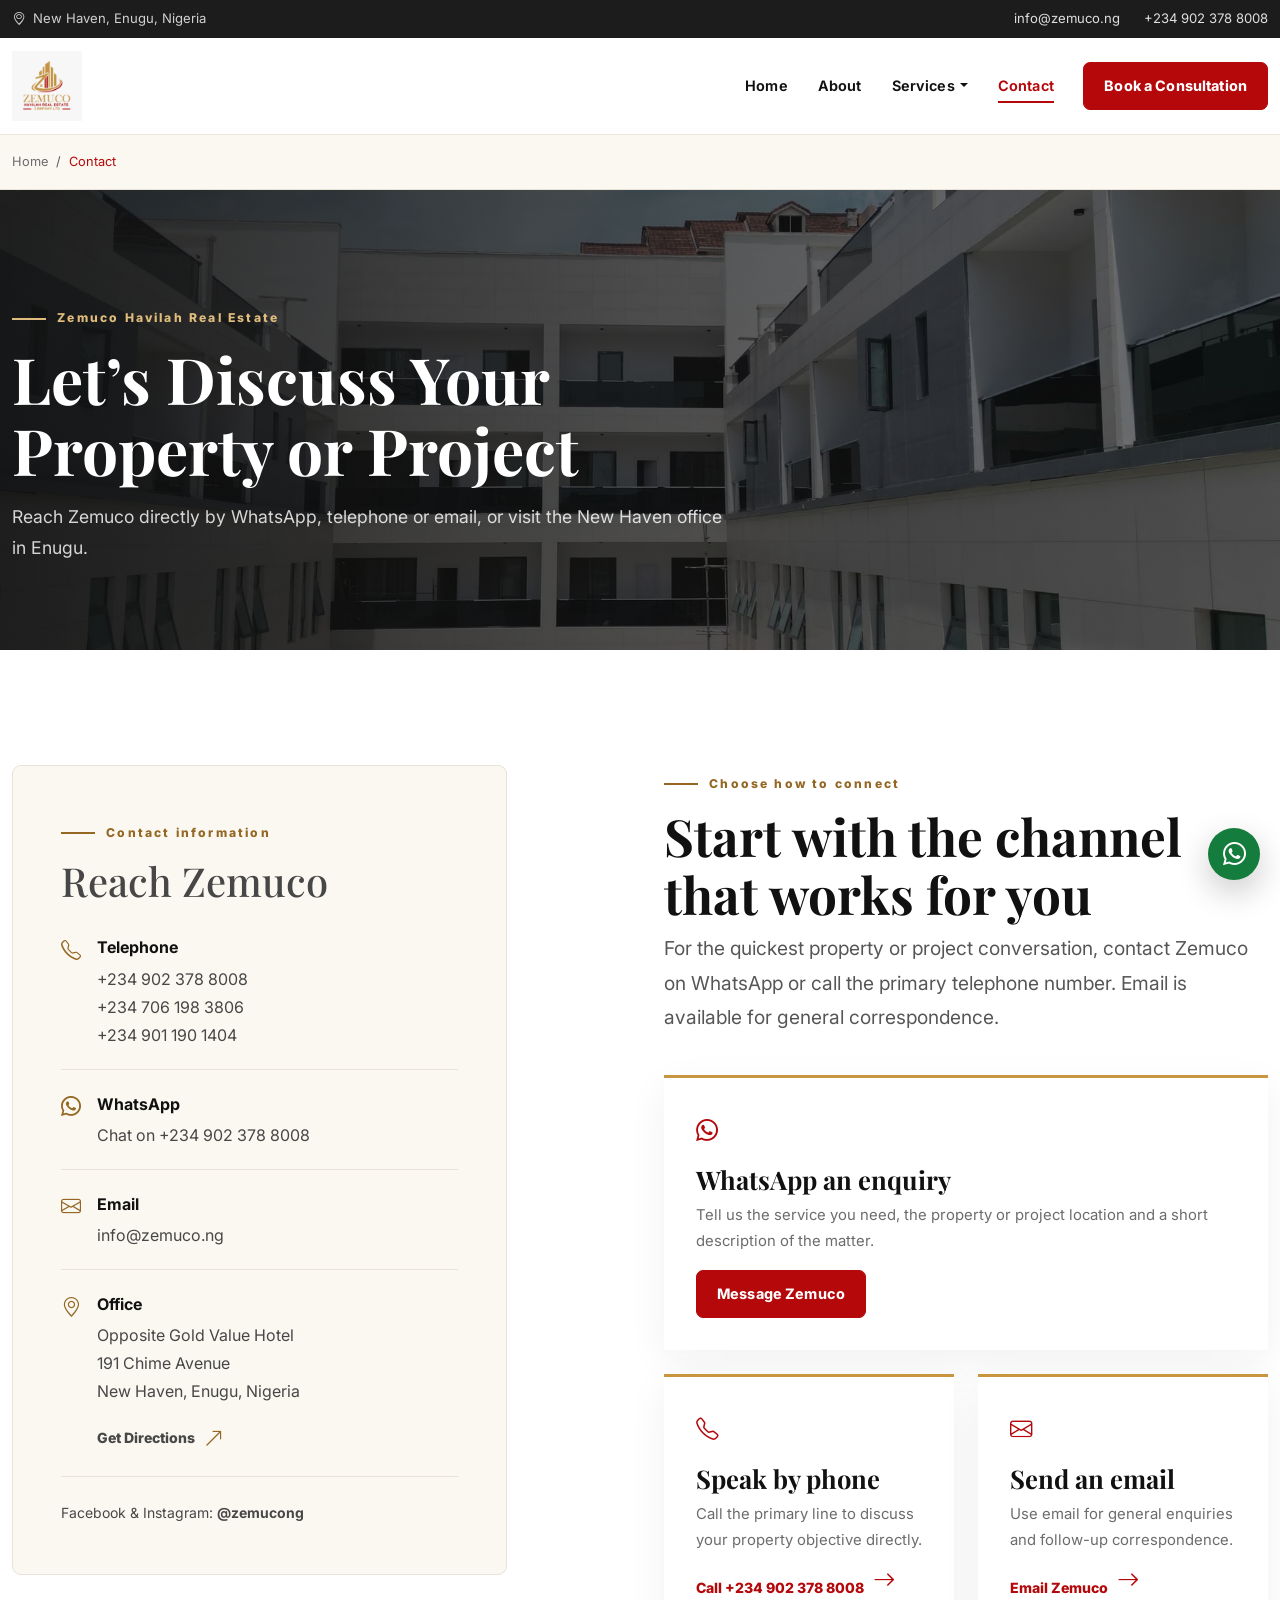
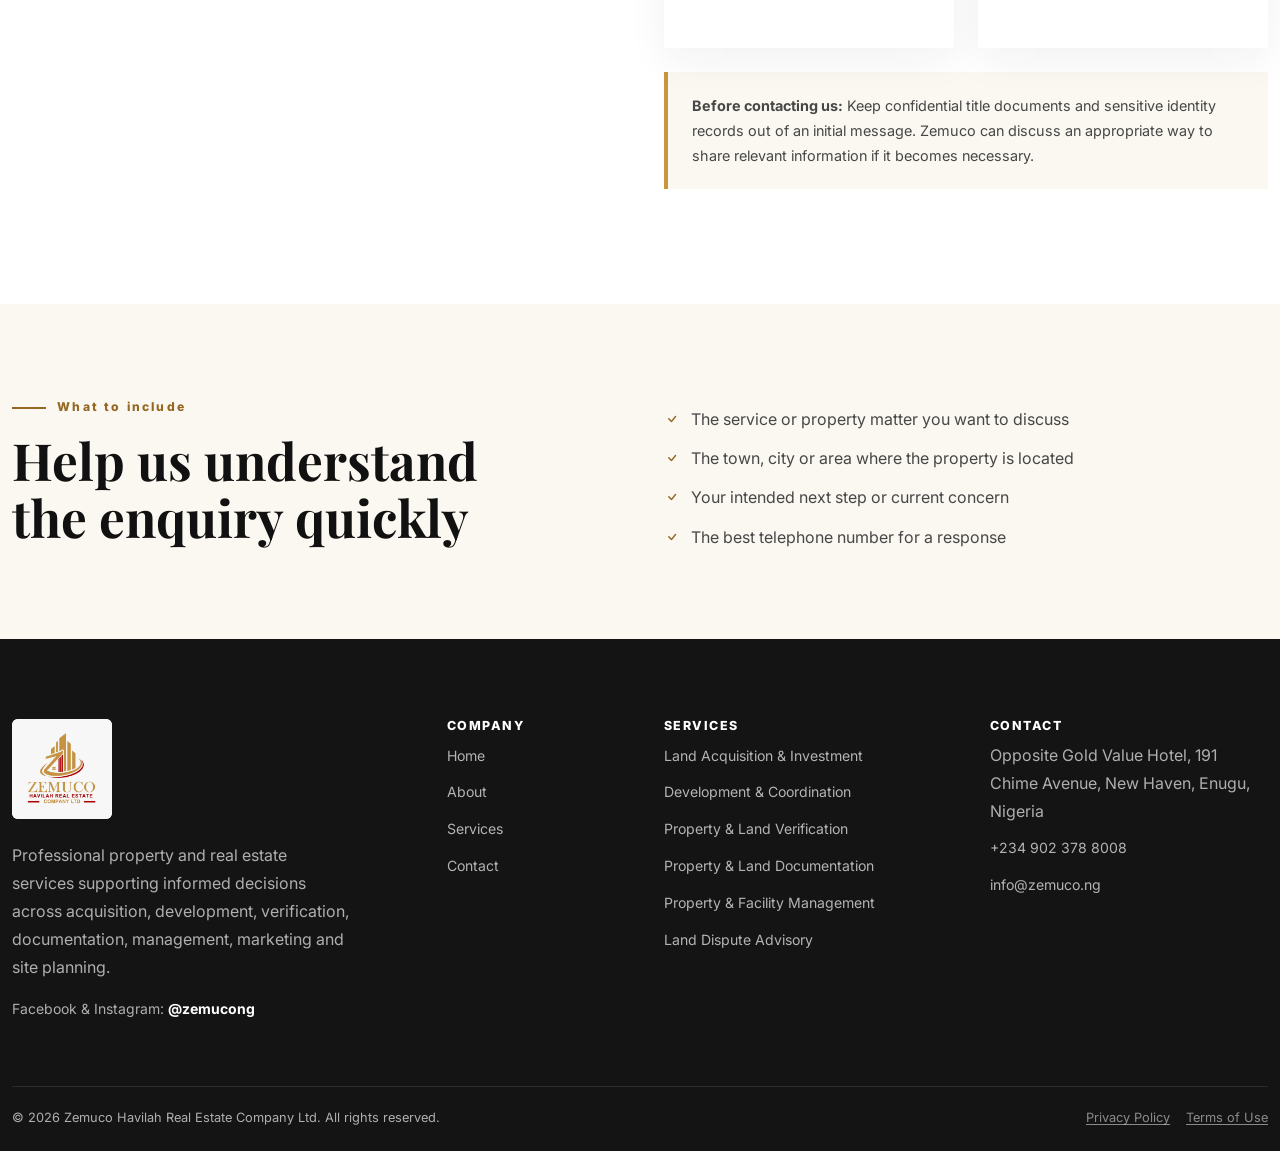
<file: contact.html>
<!doctype html>
<html lang="en-NG"><head><meta charset="utf-8"><meta name="viewport" content="width=device-width, initial-scale=1">
<title>Contact Zemuco Havilah Real Estate | Enugu</title><meta name="description" content="Contact Zemuco Havilah Real Estate Company Ltd in New Haven, Enugu by phone, WhatsApp, email or an office visit."><link rel="canonical" href="https://www.zemuco.ng/contact.html">
<meta property="og:type" content="website"><meta property="og:locale" content="en_NG"><meta property="og:site_name" content="Zemuco Havilah Real Estate Company Ltd"><meta property="og:title" content="Contact Zemuco Havilah Real Estate | Enugu"><meta property="og:description" content="Contact Zemuco Havilah Real Estate Company Ltd in New Haven, Enugu by phone, WhatsApp, email or an office visit."><meta property="og:url" content="https://www.zemuco.ng/contact.html"><meta property="og:image" content="https://www.zemuco.ng/assets/images/zemuco-og.jpg"><meta property="og:image:width" content="1200"><meta property="og:image:height" content="630"><meta name="twitter:card" content="summary_large_image"><meta name="twitter:title" content="Contact Zemuco Havilah Real Estate | Enugu"><meta name="twitter:description" content="Contact Zemuco Havilah Real Estate Company Ltd in New Haven, Enugu by phone, WhatsApp, email or an office visit."><meta name="twitter:image" content="https://www.zemuco.ng/assets/images/zemuco-og.jpg">
<link rel="icon" href="favicon.ico" sizes="any"><link rel="icon" type="image/png" sizes="32x32" href="assets/images/favicon-32x32.png"><link rel="apple-touch-icon" href="assets/images/apple-touch-icon.png"><link rel="manifest" href="site.webmanifest"><link rel="preconnect" href="https://fonts.googleapis.com"><link rel="preconnect" href="https://fonts.gstatic.com" crossorigin><link href="https://fonts.googleapis.com/css2?family=Inter:wght@400;500;600;700;800&amp;family=Playfair+Display:wght@600;700&amp;display=swap" rel="stylesheet"><link href="https://cdn.jsdelivr.net/npm/bootstrap@5.3.3/dist/css/bootstrap.min.css" rel="stylesheet" integrity="sha384-QWTKZyjpPEjISv5WaRU9OFeRpok6YctnYmDr5pNlyT2bRjXh0JMhjY6hW+ALEwIH" crossorigin="anonymous"><link rel="stylesheet" href="https://cdn.jsdelivr.net/npm/bootstrap-icons@1.11.3/font/bootstrap-icons.min.css"><link rel="stylesheet" href="assets/css/style.css"><script>document.documentElement.classList.add("js");</script></head><body><a class="skip-link" href="#main-content">Skip to main content</a><div class="utility-bar"><div class="container-xxl d-flex justify-content-between"><span><i class="bi bi-geo-alt me-2" aria-hidden="true"></i>New Haven, Enugu, Nigeria</span><div class="d-flex gap-4"><a href="mailto:info@zemuco.ng">info@zemuco.ng</a><a href="tel:+2349023788008">+234 902 378 8008</a></div></div></div>
<header class="site-header"><nav class="navbar navbar-expand-lg" aria-label="Primary navigation"><div class="container-xxl"><a class="navbar-brand" href="index.html" aria-label="Zemuco home"><img class="brand-logo" src="assets/images/zemuco-logo.webp" width="720" height="720" alt="Zemuco Havilah Real Estate Company Ltd logo"></a><button class="navbar-toggler d-lg-none" type="button" data-bs-toggle="offcanvas" data-bs-target="#mobileNav" aria-controls="mobileNav" aria-label="Open navigation"><span class="navbar-toggler-icon"></span></button><div class="collapse navbar-collapse"><ul class="navbar-nav ms-auto align-items-lg-center"><li class="nav-item"><a class="nav-link"  href="index.html">Home</a></li><li class="nav-item"><a class="nav-link"  href="about.html">About</a></li><li class="nav-item dropdown"><a class="nav-link dropdown-toggle"  href="services.html" role="button" data-bs-toggle="dropdown" aria-expanded="false">Services</a><div class="dropdown-menu dropdown-menu-end services-menu"><div class="row g-1"><div class="col-6"><a class="dropdown-item d-flex gap-3" href="services/land-acquisition-property-investment.html"><i class="bi bi-buildings" aria-hidden="true"></i><span>Land Acquisition &amp; Investment</span></a></div><div class="col-6"><a class="dropdown-item d-flex gap-3" href="services/property-development-project-coordination.html"><i class="bi bi-building-gear" aria-hidden="true"></i><span>Development &amp; Coordination</span></a></div><div class="col-6"><a class="dropdown-item d-flex gap-3" href="services/property-land-verification.html"><i class="bi bi-patch-check" aria-hidden="true"></i><span>Property &amp; Land Verification</span></a></div><div class="col-6"><a class="dropdown-item d-flex gap-3" href="services/property-land-documentation.html"><i class="bi bi-file-earmark-text" aria-hidden="true"></i><span>Property &amp; Land Documentation</span></a></div><div class="col-6"><a class="dropdown-item d-flex gap-3" href="services/property-facility-management.html"><i class="bi bi-building-check" aria-hidden="true"></i><span>Property &amp; Facility Management</span></a></div><div class="col-6"><a class="dropdown-item d-flex gap-3" href="services/land-dispute-management-advisory.html"><i class="bi bi-signpost-split" aria-hidden="true"></i><span>Land Dispute Advisory</span></a></div><div class="col-6"><a class="dropdown-item d-flex gap-3" href="services/real-estate-marketing-agency.html"><i class="bi bi-megaphone" aria-hidden="true"></i><span>Marketing &amp; Agency</span></a></div><div class="col-6"><a class="dropdown-item d-flex gap-3" href="services/layout-design-site-planning.html"><i class="bi bi-rulers" aria-hidden="true"></i><span>Layout &amp; Site Planning</span></a></div><div class="col-12 mt-2"><a class="dropdown-item text-center fw-bold" href="services.html">View all services <i class="bi bi-arrow-right ms-1" aria-hidden="true"></i></a></div></div></div></li><li class="nav-item"><a class="nav-link active" aria-current="page" href="contact.html">Contact</a></li></ul><a class="btn btn-z-red ms-lg-3 js-whatsapp" target="_blank" rel="noopener noreferrer" href="https://wa.me/2349023788008">Book a Consultation</a></div></div></nav></header>
<div class="offcanvas offcanvas-end" tabindex="-1" id="mobileNav" aria-labelledby="mobileNavLabel"><div class="offcanvas-header"><a href="index.html"><img src="assets/images/zemuco-logo.webp" width="58" height="58" alt="Zemuco Havilah Real Estate Company Ltd logo"></a><h2 class="visually-hidden" id="mobileNavLabel">Site navigation</h2><button type="button" class="btn-close" data-bs-dismiss="offcanvas" aria-label="Close navigation"></button></div><div class="offcanvas-body"><nav aria-label="Mobile navigation"><a class="nav-link" href="index.html">Home</a><a class="nav-link" href="about.html">About</a><a class="nav-link" href="services.html">Services</a><div class="mobile-service-list mb-3"><a href="services/land-acquisition-property-investment.html">Land Acquisition &amp; Investment</a><a href="services/property-development-project-coordination.html">Development &amp; Coordination</a><a href="services/property-land-verification.html">Property &amp; Land Verification</a><a href="services/property-land-documentation.html">Property &amp; Land Documentation</a><a href="services/property-facility-management.html">Property &amp; Facility Management</a><a href="services/land-dispute-management-advisory.html">Land Dispute Advisory</a><a href="services/real-estate-marketing-agency.html">Marketing &amp; Agency</a><a href="services/layout-design-site-planning.html">Layout &amp; Site Planning</a></div><a class="nav-link" href="contact.html">Contact</a><div class="d-grid gap-2 mt-4"><a class="btn btn-z-red js-whatsapp" target="_blank" rel="noopener noreferrer" href="https://wa.me/2349023788008">WhatsApp Zemuco</a><a class="btn btn-z-outline" href="tel:+2349023788008">Call Zemuco</a></div></nav></div></div><div class="breadcrumb-wrap"><div class="container-xxl"><nav aria-label="Breadcrumb"><ol class="breadcrumb"><li class="breadcrumb-item"><a href="index.html">Home</a></li><li class="breadcrumb-item active" aria-current="page">Contact</li></ol></nav></div></div><main id="main-content"><section class="inner-hero"><div><picture><source srcset="assets/images/hero-zemuco-lagos-development.avif" type="image/avif"><source srcset="assets/images/hero-zemuco-lagos-development.webp" type="image/webp"><img src="assets/images/source/hero-zemuco-lagos-development.jpg" width="1600" height="1067" alt="Modern residential property development in Lagos, Nigeria" fetchpriority="high" decoding="async"></picture></div><div class="container-xxl"><div class="inner-hero-content"><span class="eyebrow eyebrow-light">Zemuco Havilah Real Estate</span><h1>Let’s Discuss Your Property or Project</h1><p>Reach Zemuco directly by WhatsApp, telephone or email, or visit the New Haven office in Enugu.</p></div></div></section><section class="section"><div class="container-xxl"><div class="row g-5 align-items-start"><div class="col-lg-5"><div class="contact-panel"><span class="eyebrow">Contact information</span><h2 class="h1">Reach Zemuco</h2><div class="contact-item"><i class="bi bi-telephone" aria-hidden="true"></i><div><strong>Telephone</strong><a class="d-block" href="tel:+2349023788008">+234 902 378 8008</a><a class="d-block" href="tel:+2347061983806">+234 706 198 3806</a><a class="d-block" href="tel:+2349011901404">+234 901 190 1404</a></div></div><div class="contact-item"><i class="bi bi-whatsapp" aria-hidden="true"></i><div><strong>WhatsApp</strong><a class="js-whatsapp" target="_blank" rel="noopener noreferrer" href="https://wa.me/2349023788008">Chat on +234 902 378 8008</a></div></div><div class="contact-item"><i class="bi bi-envelope" aria-hidden="true"></i><div><strong>Email</strong><a href="mailto:info@zemuco.ng">info@zemuco.ng</a></div></div><div class="contact-item"><i class="bi bi-geo-alt" aria-hidden="true"></i><div><strong>Office</strong><address>Opposite Gold Value Hotel<br>191 Chime Avenue<br>New Haven, Enugu, Nigeria</address><a class="arrow-link js-directions" target="_blank" rel="noopener noreferrer" href="https://www.google.com/maps/search/?api=1&amp;query=191%20Chime%20Avenue%20New%20Haven%20Enugu">Get Directions <i class="bi bi-arrow-up-right" aria-hidden="true"></i></a></div></div><p class="small mt-4 mb-0">Facebook &amp; Instagram: <strong>@zemucong</strong></p></div></div><div class="col-lg-6 offset-lg-1"><span class="eyebrow">Choose how to connect</span><h2>Start with the channel that works for you</h2><p class="lead-copy">For the quickest property or project conversation, contact Zemuco on WhatsApp or call the primary telephone number. Email is available for general correspondence.</p><div class="row g-4 mt-2"><div class="col-12" data-reveal><article class="value-card"><i class="bi bi-whatsapp" aria-hidden="true"></i><h3>WhatsApp an enquiry</h3><p>Tell us the service you need, the property or project location and a short description of the matter.</p><a class="btn btn-z-red mt-3 js-whatsapp" target="_blank" rel="noopener noreferrer" href="https://wa.me/2349023788008">Message Zemuco</a></article></div><div class="col-md-6" data-reveal><article class="value-card"><i class="bi bi-telephone" aria-hidden="true"></i><h3>Speak by phone</h3><p>Call the primary line to discuss your property objective directly.</p><a class="arrow-link mt-2" href="tel:+2349023788008">Call +234 902 378 8008 <i class="bi bi-arrow-right" aria-hidden="true"></i></a></article></div><div class="col-md-6" data-reveal><article class="value-card"><i class="bi bi-envelope" aria-hidden="true"></i><h3>Send an email</h3><p>Use email for general enquiries and follow-up correspondence.</p><a class="arrow-link mt-2" href="mailto:info@zemuco.ng?subject=Property%20enquiry%20for%20Zemuco">Email Zemuco <i class="bi bi-arrow-right" aria-hidden="true"></i></a></article></div></div><div class="boundary-note mt-4"><strong>Before contacting us:</strong> Keep confidential title documents and sensitive identity records out of an initial message. Zemuco can discuss an appropriate way to share relevant information if it becomes necessary.</div></div></div></div></section><section class="section-sm section-cream"><div class="container-xxl"><div class="row g-5 align-items-center"><div class="col-lg-6"><span class="eyebrow">What to include</span><h2>Help us understand the enquiry quickly</h2></div><div class="col-lg-6"><ul class="check-list mb-0"><li>The service or property matter you want to discuss</li><li>The town, city or area where the property is located</li><li>Your intended next step or current concern</li><li>The best telephone number for a response</li></ul></div></div></div></section></main><footer class="site-footer"><div class="container-xxl"><div class="row g-5"><div class="col-lg-4"><img class="footer-logo" src="assets/images/zemuco-logo.webp" width="720" height="720" alt="Zemuco Havilah Real Estate Company Ltd logo"><p class="pe-lg-5">Professional property and real estate services supporting informed decisions across acquisition, development, verification, documentation, management, marketing and site planning.</p><p class="small mb-0">Facebook &amp; Instagram: <strong class="text-white">@zemucong</strong></p></div><div class="col-6 col-lg-2"><h2>Company</h2><ul class="footer-links"><li><a href="index.html">Home</a></li><li><a href="about.html">About</a></li><li><a href="services.html">Services</a></li><li><a href="contact.html">Contact</a></li></ul></div><div class="col-6 col-lg-3"><h2>Services</h2><ul class="footer-links"><li><a href="services/land-acquisition-property-investment.html">Land Acquisition &amp; Investment</a></li><li><a href="services/property-development-project-coordination.html">Development &amp; Coordination</a></li><li><a href="services/property-land-verification.html">Property &amp; Land Verification</a></li><li><a href="services/property-land-documentation.html">Property &amp; Land Documentation</a></li><li><a href="services/property-facility-management.html">Property &amp; Facility Management</a></li><li><a href="services/land-dispute-management-advisory.html">Land Dispute Advisory</a></li></ul></div><div class="col-lg-3"><h2>Contact</h2><ul class="footer-links"><li>Opposite Gold Value Hotel, 191 Chime Avenue, New Haven, Enugu, Nigeria</li><li><a href="tel:+2349023788008">+234 902 378 8008</a></li><li><a href="mailto:info@zemuco.ng">info@zemuco.ng</a></li></ul></div></div><div class="footer-bottom d-md-flex justify-content-between gap-4"><span>© <span data-current-year>2026</span> Zemuco Havilah Real Estate Company Ltd. All rights reserved.</span><span><a class="me-3 text-white-50" href="privacy-policy.html">Privacy Policy</a><a class="text-white-50" href="terms.html">Terms of Use</a></span></div></div></footer><a class="floating-whatsapp js-whatsapp" href="https://wa.me/2349023788008" target="_blank" rel="noopener noreferrer" aria-label="Enquire with Zemuco on WhatsApp"><i class="bi bi-whatsapp" aria-hidden="true"></i></a><button class="back-to-top" type="button" aria-label="Back to top"><i class="bi bi-arrow-up" aria-hidden="true"></i></button><nav class="mobile-contact-bar" aria-label="Quick contact"><a href="tel:+2349023788008"><i class="bi bi-telephone" aria-hidden="true"></i><span>Call</span></a><a class="js-whatsapp" href="https://wa.me/2349023788008" target="_blank" rel="noopener noreferrer"><i class="bi bi-whatsapp" aria-hidden="true"></i><span>WhatsApp</span></a><a href="mailto:info@zemuco.ng"><i class="bi bi-envelope" aria-hidden="true"></i><span>Email</span></a></nav><script src="https://cdn.jsdelivr.net/npm/bootstrap@5.3.3/dist/js/bootstrap.bundle.min.js" integrity="sha384-YvpcrYf0tY3lHB60NNkmXc5s9fDVZLESaAA55NDzOxhy9GkcIdslK1eN7N6jIeHz" crossorigin="anonymous"></script><script src="assets/js/config.js"></script><script src="assets/js/main.js"></script></body></html>
</file>
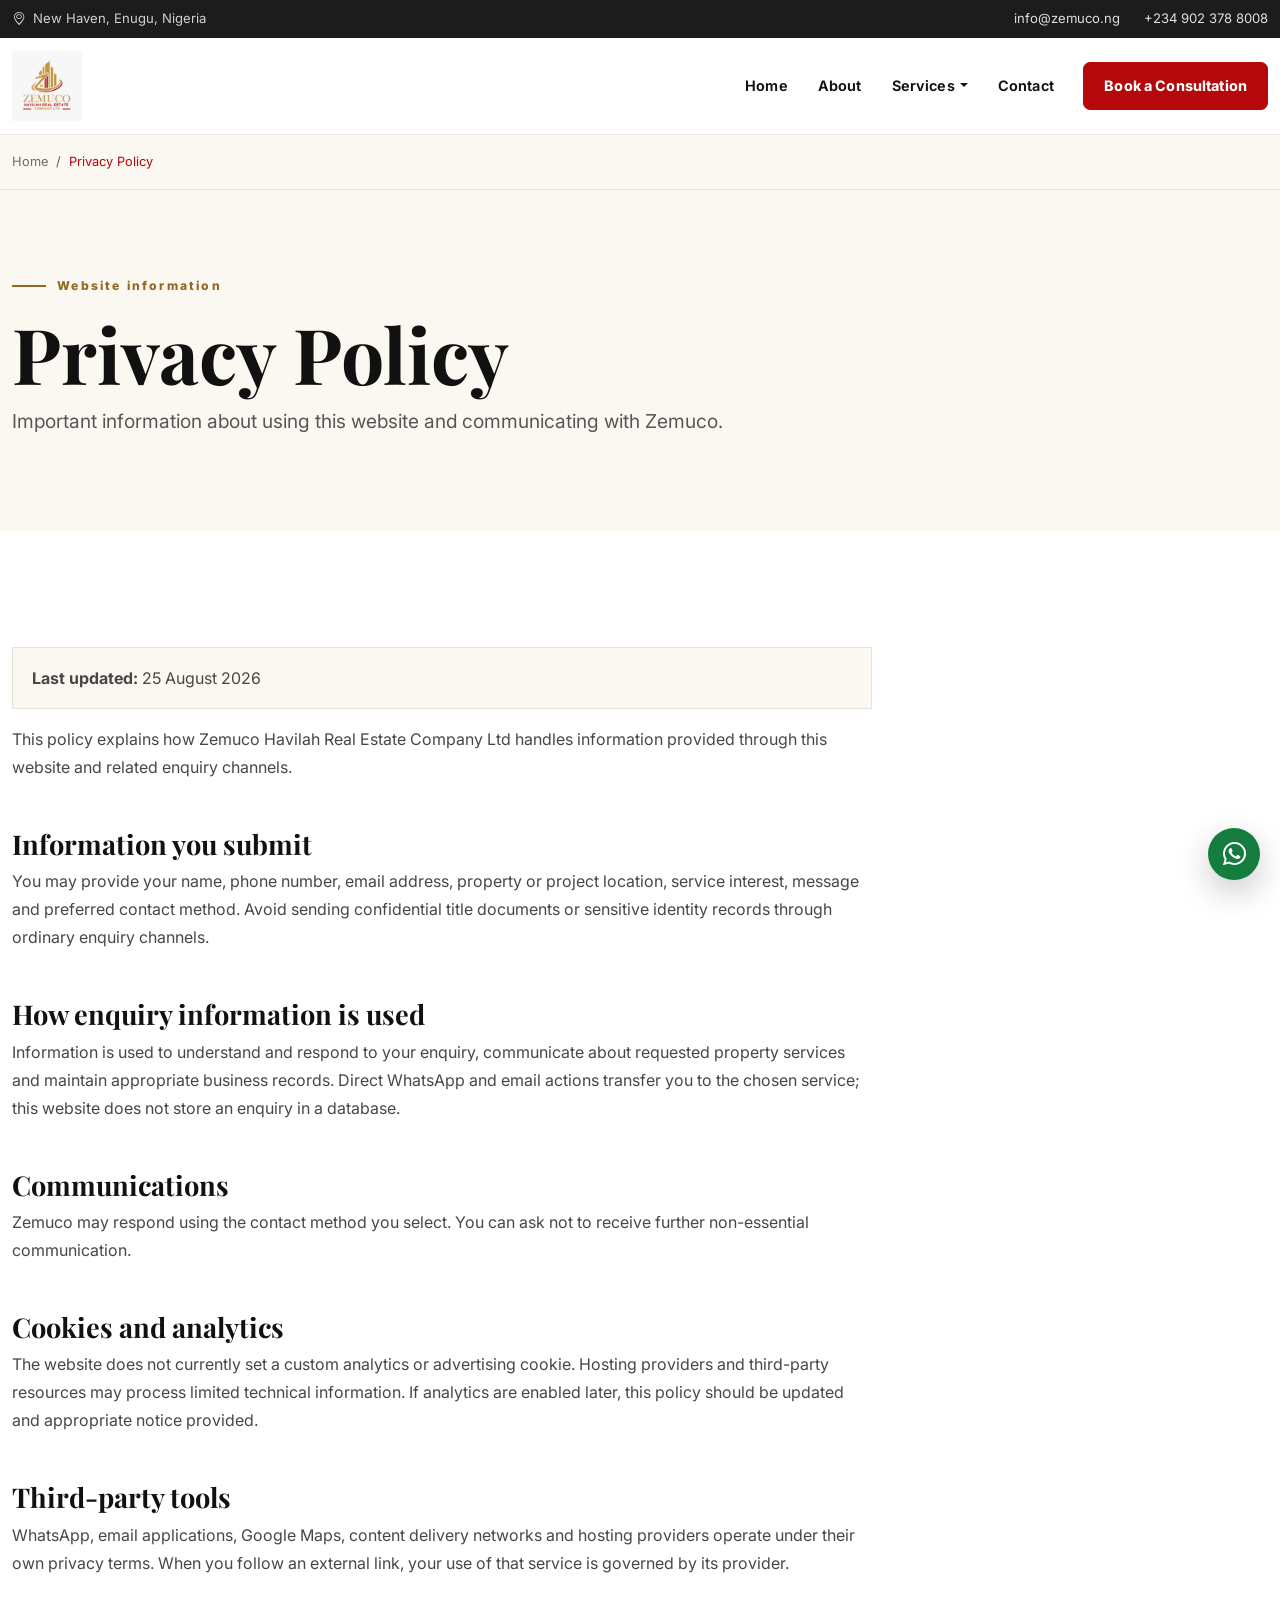
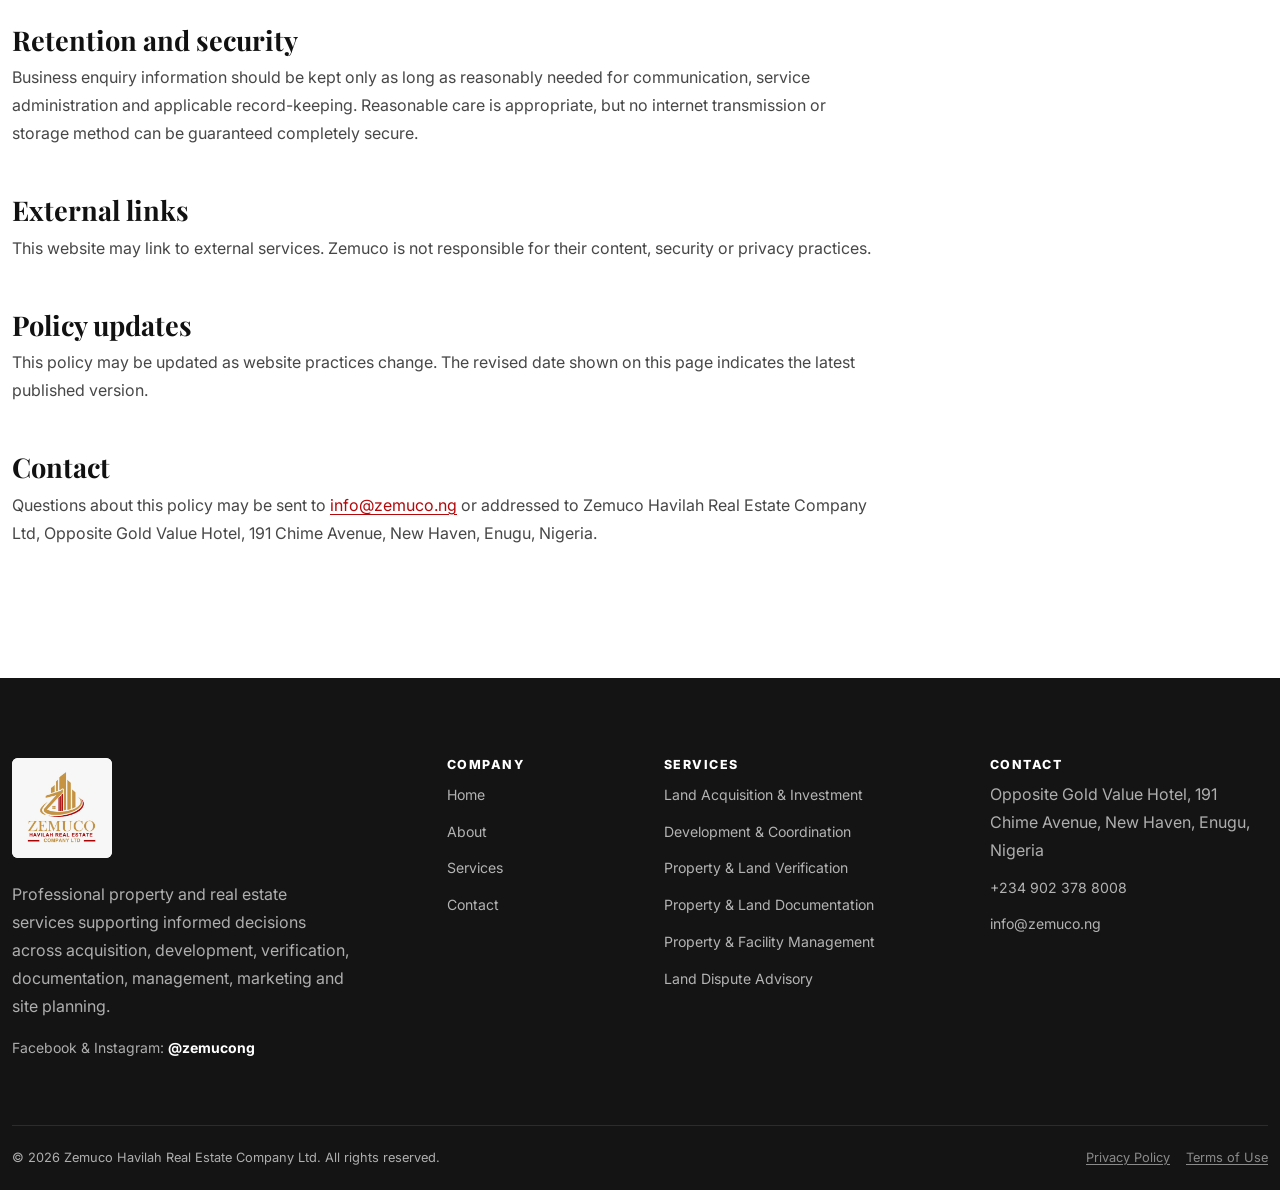
<file: privacy-policy.html>
<!doctype html>
<html lang="en-NG"><head><meta charset="utf-8"><meta name="viewport" content="width=device-width, initial-scale=1">
<title>Privacy Policy | Zemuco Havilah Real Estate</title><meta name="description" content="How Zemuco Havilah Real Estate Company Ltd handles information submitted through website enquiries and external communication tools."><link rel="canonical" href="https://www.zemuco.ng/privacy-policy.html">
<meta property="og:type" content="website"><meta property="og:locale" content="en_NG"><meta property="og:site_name" content="Zemuco Havilah Real Estate Company Ltd"><meta property="og:title" content="Privacy Policy | Zemuco Havilah Real Estate"><meta property="og:description" content="How Zemuco Havilah Real Estate Company Ltd handles information submitted through website enquiries and external communication tools."><meta property="og:url" content="https://www.zemuco.ng/privacy-policy.html"><meta property="og:image" content="https://www.zemuco.ng/assets/images/zemuco-og.jpg"><meta property="og:image:width" content="1200"><meta property="og:image:height" content="630"><meta name="twitter:card" content="summary_large_image"><meta name="twitter:title" content="Privacy Policy | Zemuco Havilah Real Estate"><meta name="twitter:description" content="How Zemuco Havilah Real Estate Company Ltd handles information submitted through website enquiries and external communication tools."><meta name="twitter:image" content="https://www.zemuco.ng/assets/images/zemuco-og.jpg">
<link rel="icon" href="favicon.ico" sizes="any"><link rel="icon" type="image/png" sizes="32x32" href="assets/images/favicon-32x32.png"><link rel="apple-touch-icon" href="assets/images/apple-touch-icon.png"><link rel="manifest" href="site.webmanifest"><link rel="preconnect" href="https://fonts.googleapis.com"><link rel="preconnect" href="https://fonts.gstatic.com" crossorigin><link href="https://fonts.googleapis.com/css2?family=Inter:wght@400;500;600;700;800&amp;family=Playfair+Display:wght@600;700&amp;display=swap" rel="stylesheet"><link href="https://cdn.jsdelivr.net/npm/bootstrap@5.3.3/dist/css/bootstrap.min.css" rel="stylesheet" integrity="sha384-QWTKZyjpPEjISv5WaRU9OFeRpok6YctnYmDr5pNlyT2bRjXh0JMhjY6hW+ALEwIH" crossorigin="anonymous"><link rel="stylesheet" href="https://cdn.jsdelivr.net/npm/bootstrap-icons@1.11.3/font/bootstrap-icons.min.css"><link rel="stylesheet" href="assets/css/style.css"><script>document.documentElement.classList.add("js");</script></head><body><a class="skip-link" href="#main-content">Skip to main content</a><div class="utility-bar"><div class="container-xxl d-flex justify-content-between"><span><i class="bi bi-geo-alt me-2" aria-hidden="true"></i>New Haven, Enugu, Nigeria</span><div class="d-flex gap-4"><a href="mailto:info@zemuco.ng">info@zemuco.ng</a><a href="tel:+2349023788008">+234 902 378 8008</a></div></div></div>
<header class="site-header"><nav class="navbar navbar-expand-lg" aria-label="Primary navigation"><div class="container-xxl"><a class="navbar-brand" href="index.html" aria-label="Zemuco home"><img class="brand-logo" src="assets/images/zemuco-logo.webp" width="720" height="720" alt="Zemuco Havilah Real Estate Company Ltd logo"></a><button class="navbar-toggler d-lg-none" type="button" data-bs-toggle="offcanvas" data-bs-target="#mobileNav" aria-controls="mobileNav" aria-label="Open navigation"><span class="navbar-toggler-icon"></span></button><div class="collapse navbar-collapse"><ul class="navbar-nav ms-auto align-items-lg-center"><li class="nav-item"><a class="nav-link"  href="index.html">Home</a></li><li class="nav-item"><a class="nav-link"  href="about.html">About</a></li><li class="nav-item dropdown"><a class="nav-link dropdown-toggle"  href="services.html" role="button" data-bs-toggle="dropdown" aria-expanded="false">Services</a><div class="dropdown-menu dropdown-menu-end services-menu"><div class="row g-1"><div class="col-6"><a class="dropdown-item d-flex gap-3" href="services/land-acquisition-property-investment.html"><i class="bi bi-buildings" aria-hidden="true"></i><span>Land Acquisition &amp; Investment</span></a></div><div class="col-6"><a class="dropdown-item d-flex gap-3" href="services/property-development-project-coordination.html"><i class="bi bi-building-gear" aria-hidden="true"></i><span>Development &amp; Coordination</span></a></div><div class="col-6"><a class="dropdown-item d-flex gap-3" href="services/property-land-verification.html"><i class="bi bi-patch-check" aria-hidden="true"></i><span>Property &amp; Land Verification</span></a></div><div class="col-6"><a class="dropdown-item d-flex gap-3" href="services/property-land-documentation.html"><i class="bi bi-file-earmark-text" aria-hidden="true"></i><span>Property &amp; Land Documentation</span></a></div><div class="col-6"><a class="dropdown-item d-flex gap-3" href="services/property-facility-management.html"><i class="bi bi-building-check" aria-hidden="true"></i><span>Property &amp; Facility Management</span></a></div><div class="col-6"><a class="dropdown-item d-flex gap-3" href="services/land-dispute-management-advisory.html"><i class="bi bi-signpost-split" aria-hidden="true"></i><span>Land Dispute Advisory</span></a></div><div class="col-6"><a class="dropdown-item d-flex gap-3" href="services/real-estate-marketing-agency.html"><i class="bi bi-megaphone" aria-hidden="true"></i><span>Marketing &amp; Agency</span></a></div><div class="col-6"><a class="dropdown-item d-flex gap-3" href="services/layout-design-site-planning.html"><i class="bi bi-rulers" aria-hidden="true"></i><span>Layout &amp; Site Planning</span></a></div><div class="col-12 mt-2"><a class="dropdown-item text-center fw-bold" href="services.html">View all services <i class="bi bi-arrow-right ms-1" aria-hidden="true"></i></a></div></div></div></li><li class="nav-item"><a class="nav-link"  href="contact.html">Contact</a></li></ul><a class="btn btn-z-red ms-lg-3 js-whatsapp" target="_blank" rel="noopener noreferrer" href="https://wa.me/2349023788008">Book a Consultation</a></div></div></nav></header>
<div class="offcanvas offcanvas-end" tabindex="-1" id="mobileNav" aria-labelledby="mobileNavLabel"><div class="offcanvas-header"><a href="index.html"><img src="assets/images/zemuco-logo.webp" width="58" height="58" alt="Zemuco Havilah Real Estate Company Ltd logo"></a><h2 class="visually-hidden" id="mobileNavLabel">Site navigation</h2><button type="button" class="btn-close" data-bs-dismiss="offcanvas" aria-label="Close navigation"></button></div><div class="offcanvas-body"><nav aria-label="Mobile navigation"><a class="nav-link" href="index.html">Home</a><a class="nav-link" href="about.html">About</a><a class="nav-link" href="services.html">Services</a><div class="mobile-service-list mb-3"><a href="services/land-acquisition-property-investment.html">Land Acquisition &amp; Investment</a><a href="services/property-development-project-coordination.html">Development &amp; Coordination</a><a href="services/property-land-verification.html">Property &amp; Land Verification</a><a href="services/property-land-documentation.html">Property &amp; Land Documentation</a><a href="services/property-facility-management.html">Property &amp; Facility Management</a><a href="services/land-dispute-management-advisory.html">Land Dispute Advisory</a><a href="services/real-estate-marketing-agency.html">Marketing &amp; Agency</a><a href="services/layout-design-site-planning.html">Layout &amp; Site Planning</a></div><a class="nav-link" href="contact.html">Contact</a><div class="d-grid gap-2 mt-4"><a class="btn btn-z-red js-whatsapp" target="_blank" rel="noopener noreferrer" href="https://wa.me/2349023788008">WhatsApp Zemuco</a><a class="btn btn-z-outline" href="tel:+2349023788008">Call Zemuco</a></div></nav></div></div><div class="breadcrumb-wrap"><div class="container-xxl"><nav aria-label="Breadcrumb"><ol class="breadcrumb"><li class="breadcrumb-item"><a href="index.html">Home</a></li><li class="breadcrumb-item active" aria-current="page">Privacy Policy</li></ol></nav></div></div><main id="main-content"><section class="section-sm section-cream"><div class="container-xxl"><span class="eyebrow">Website information</span><h1>Privacy Policy</h1><p class="lead-copy">Important information about using this website and communicating with Zemuco.</p></div></section><section class="section"><div class="container-xxl"><article class="legal-content"><p class="legal-meta"><strong>Last updated:</strong> 25 August 2026</p><p>This policy explains how Zemuco Havilah Real Estate Company Ltd handles information provided through this website and related enquiry channels.</p><h2>Information you submit</h2><p>You may provide your name, phone number, email address, property or project location, service interest, message and preferred contact method. Avoid sending confidential title documents or sensitive identity records through ordinary enquiry channels.</p><h2>How enquiry information is used</h2><p>Information is used to understand and respond to your enquiry, communicate about requested property services and maintain appropriate business records. Direct WhatsApp and email actions transfer you to the chosen service; this website does not store an enquiry in a database.</p><h2>Communications</h2><p>Zemuco may respond using the contact method you select. You can ask not to receive further non-essential communication.</p><h2>Cookies and analytics</h2><p>The website does not currently set a custom analytics or advertising cookie. Hosting providers and third-party resources may process limited technical information. If analytics are enabled later, this policy should be updated and appropriate notice provided.</p><h2>Third-party tools</h2><p>WhatsApp, email applications, Google Maps, content delivery networks and hosting providers operate under their own privacy terms. When you follow an external link, your use of that service is governed by its provider.</p><h2>Retention and security</h2><p>Business enquiry information should be kept only as long as reasonably needed for communication, service administration and applicable record-keeping. Reasonable care is appropriate, but no internet transmission or storage method can be guaranteed completely secure.</p><h2>External links</h2><p>This website may link to external services. Zemuco is not responsible for their content, security or privacy practices.</p><h2>Policy updates</h2><p>This policy may be updated as website practices change. The revised date shown on this page indicates the latest published version.</p><h2>Contact</h2><p>Questions about this policy may be sent to <a href="mailto:info@zemuco.ng">info@zemuco.ng</a> or addressed to Zemuco Havilah Real Estate Company Ltd, Opposite Gold Value Hotel, 191 Chime Avenue, New Haven, Enugu, Nigeria.</p></article></div></section></main><footer class="site-footer"><div class="container-xxl"><div class="row g-5"><div class="col-lg-4"><img class="footer-logo" src="assets/images/zemuco-logo.webp" width="720" height="720" alt="Zemuco Havilah Real Estate Company Ltd logo"><p class="pe-lg-5">Professional property and real estate services supporting informed decisions across acquisition, development, verification, documentation, management, marketing and site planning.</p><p class="small mb-0">Facebook &amp; Instagram: <strong class="text-white">@zemucong</strong></p></div><div class="col-6 col-lg-2"><h2>Company</h2><ul class="footer-links"><li><a href="index.html">Home</a></li><li><a href="about.html">About</a></li><li><a href="services.html">Services</a></li><li><a href="contact.html">Contact</a></li></ul></div><div class="col-6 col-lg-3"><h2>Services</h2><ul class="footer-links"><li><a href="services/land-acquisition-property-investment.html">Land Acquisition &amp; Investment</a></li><li><a href="services/property-development-project-coordination.html">Development &amp; Coordination</a></li><li><a href="services/property-land-verification.html">Property &amp; Land Verification</a></li><li><a href="services/property-land-documentation.html">Property &amp; Land Documentation</a></li><li><a href="services/property-facility-management.html">Property &amp; Facility Management</a></li><li><a href="services/land-dispute-management-advisory.html">Land Dispute Advisory</a></li></ul></div><div class="col-lg-3"><h2>Contact</h2><ul class="footer-links"><li>Opposite Gold Value Hotel, 191 Chime Avenue, New Haven, Enugu, Nigeria</li><li><a href="tel:+2349023788008">+234 902 378 8008</a></li><li><a href="mailto:info@zemuco.ng">info@zemuco.ng</a></li></ul></div></div><div class="footer-bottom d-md-flex justify-content-between gap-4"><span>© <span data-current-year>2026</span> Zemuco Havilah Real Estate Company Ltd. All rights reserved.</span><span><a class="me-3 text-white-50" href="privacy-policy.html">Privacy Policy</a><a class="text-white-50" href="terms.html">Terms of Use</a></span></div></div></footer><a class="floating-whatsapp js-whatsapp" href="https://wa.me/2349023788008" target="_blank" rel="noopener noreferrer" aria-label="Enquire with Zemuco on WhatsApp"><i class="bi bi-whatsapp" aria-hidden="true"></i></a><button class="back-to-top" type="button" aria-label="Back to top"><i class="bi bi-arrow-up" aria-hidden="true"></i></button><nav class="mobile-contact-bar" aria-label="Quick contact"><a href="tel:+2349023788008"><i class="bi bi-telephone" aria-hidden="true"></i><span>Call</span></a><a class="js-whatsapp" href="https://wa.me/2349023788008" target="_blank" rel="noopener noreferrer"><i class="bi bi-whatsapp" aria-hidden="true"></i><span>WhatsApp</span></a><a href="mailto:info@zemuco.ng"><i class="bi bi-envelope" aria-hidden="true"></i><span>Email</span></a></nav><script src="https://cdn.jsdelivr.net/npm/bootstrap@5.3.3/dist/js/bootstrap.bundle.min.js" integrity="sha384-YvpcrYf0tY3lHB60NNkmXc5s9fDVZLESaAA55NDzOxhy9GkcIdslK1eN7N6jIeHz" crossorigin="anonymous"></script><script src="assets/js/config.js"></script><script src="assets/js/main.js"></script></body></html>
</file>
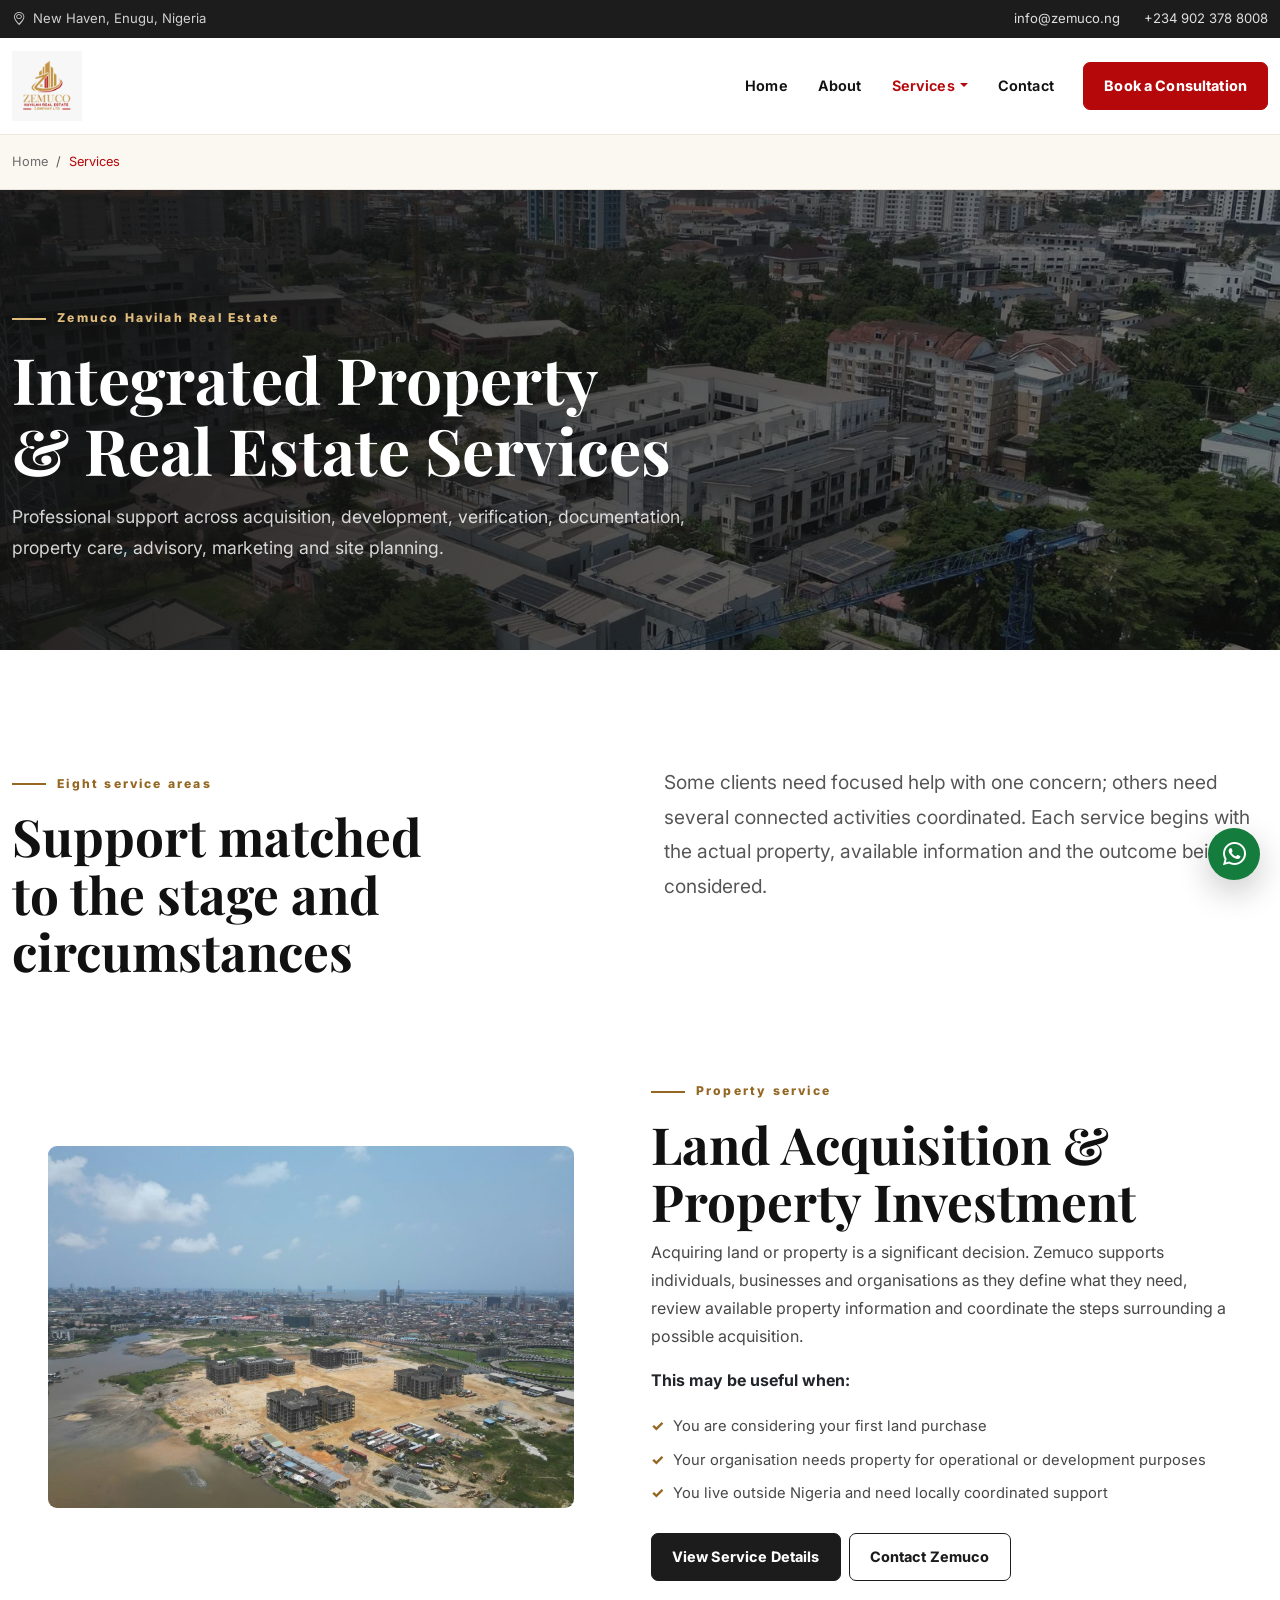
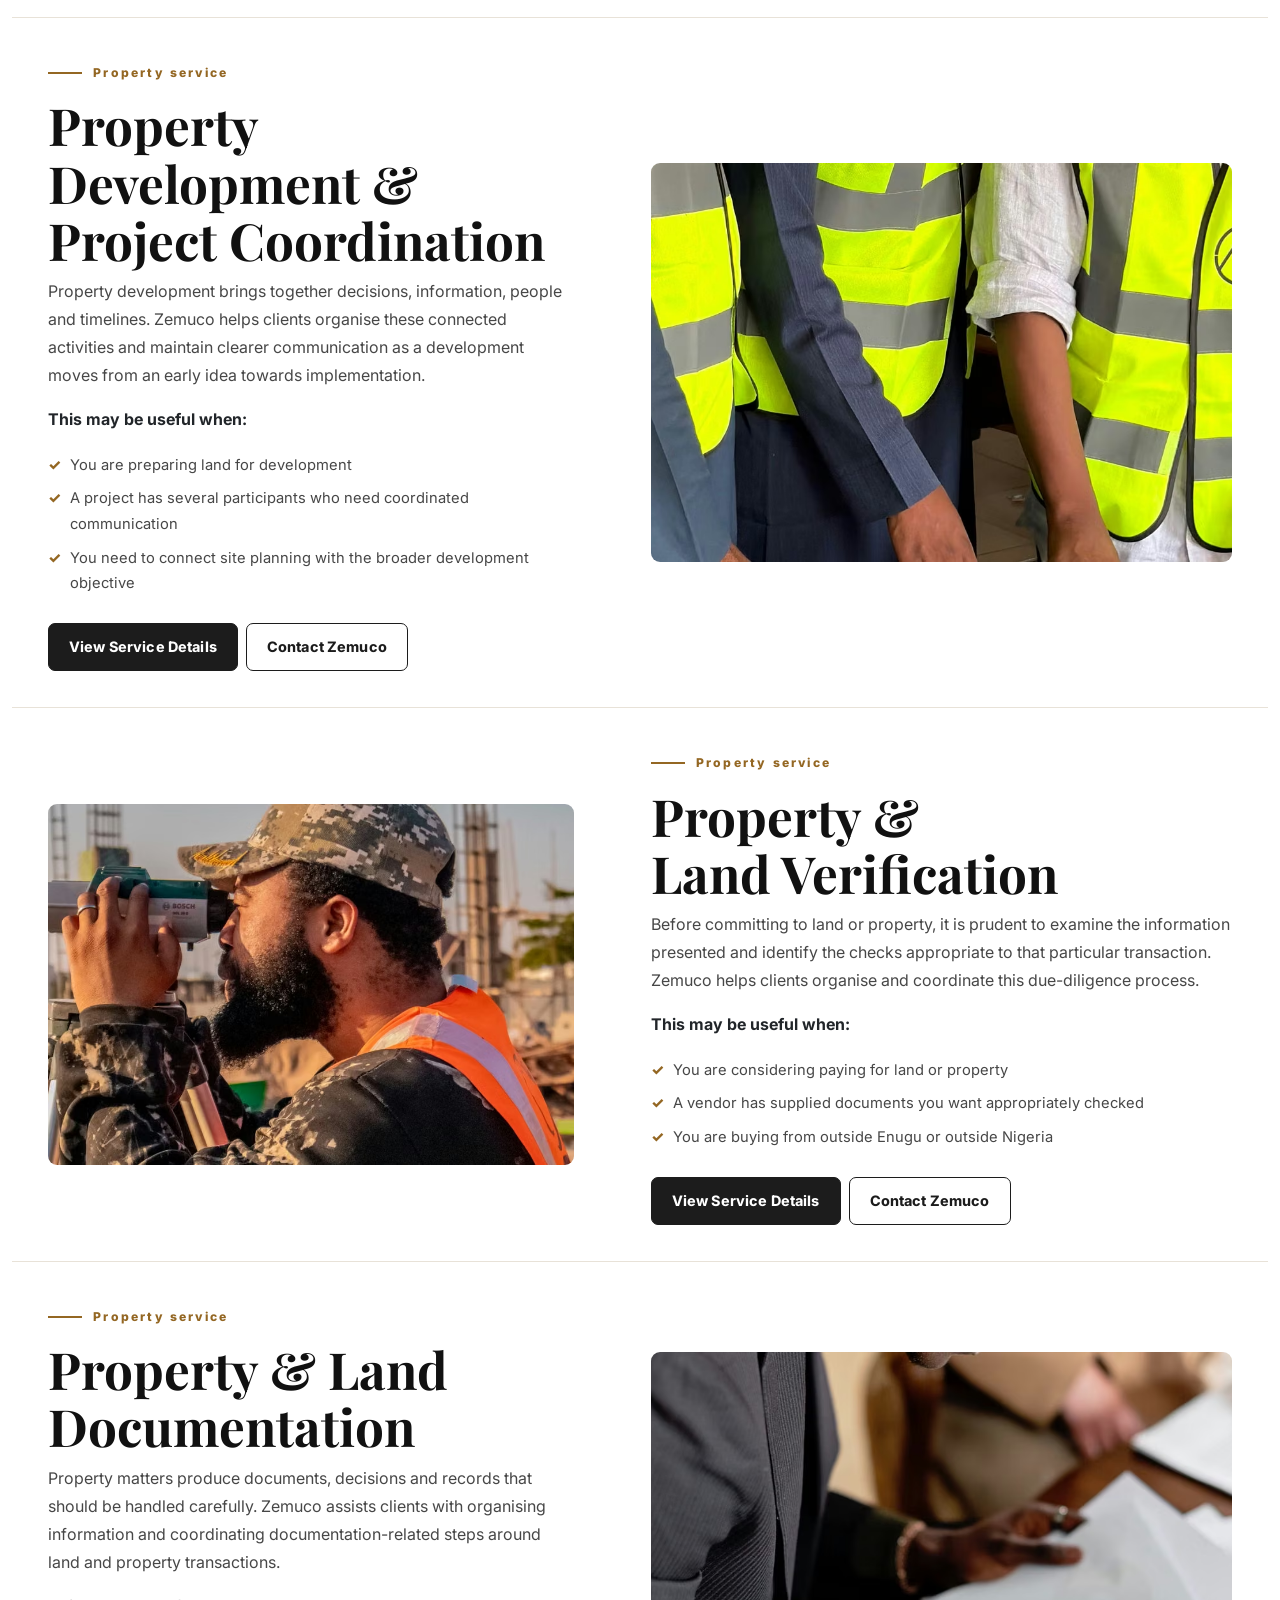
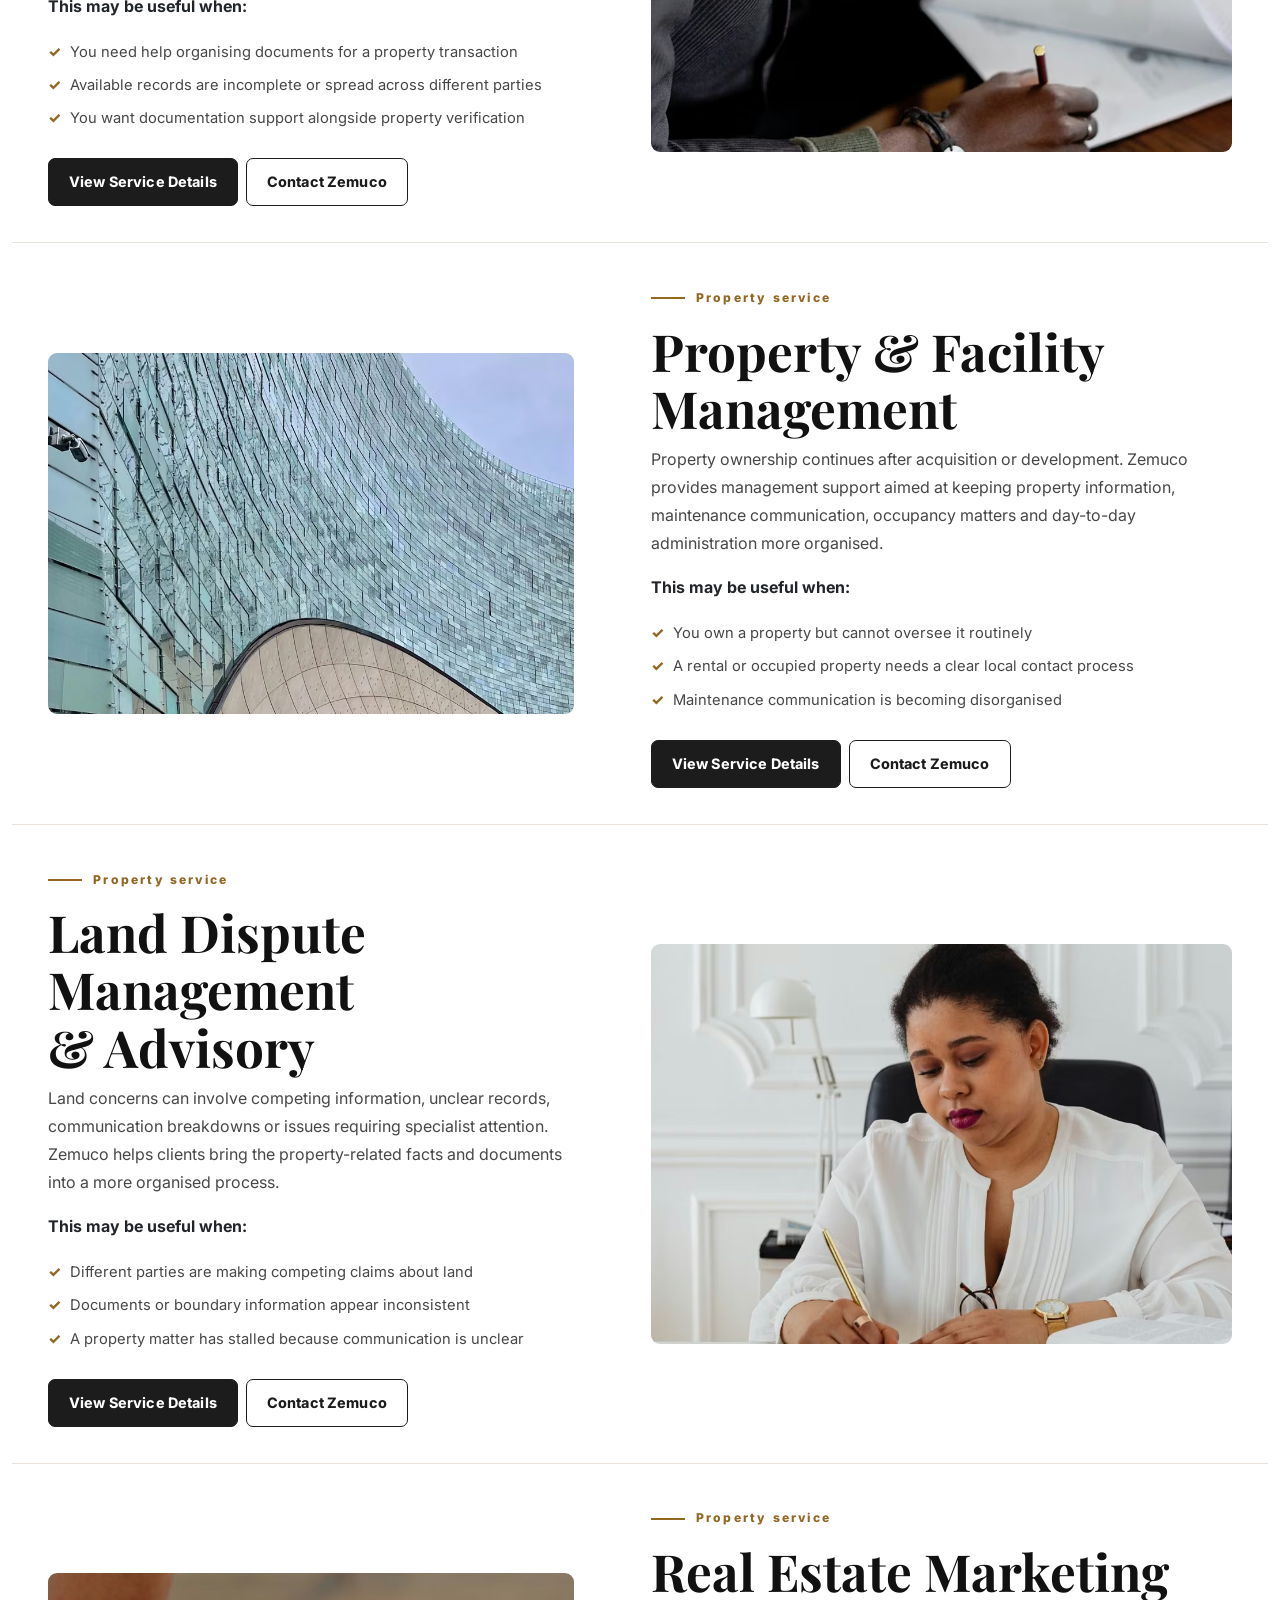
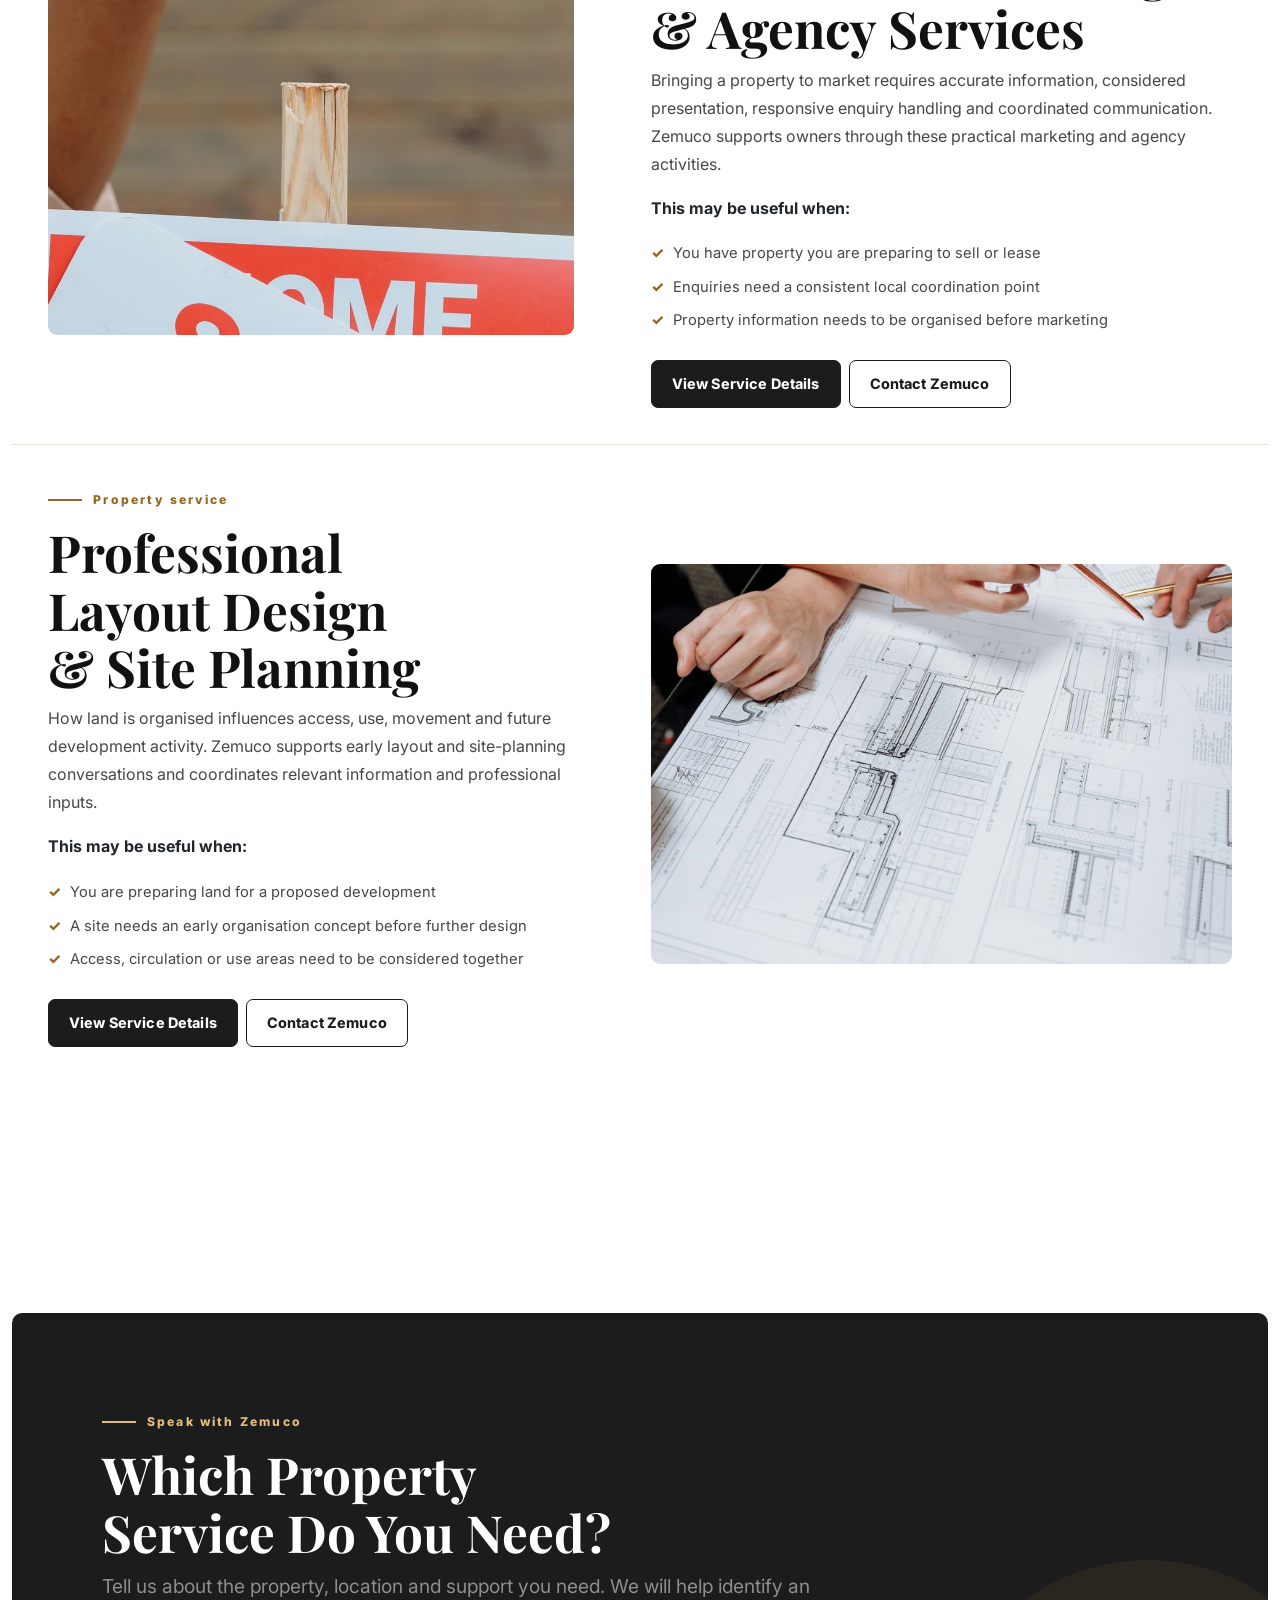
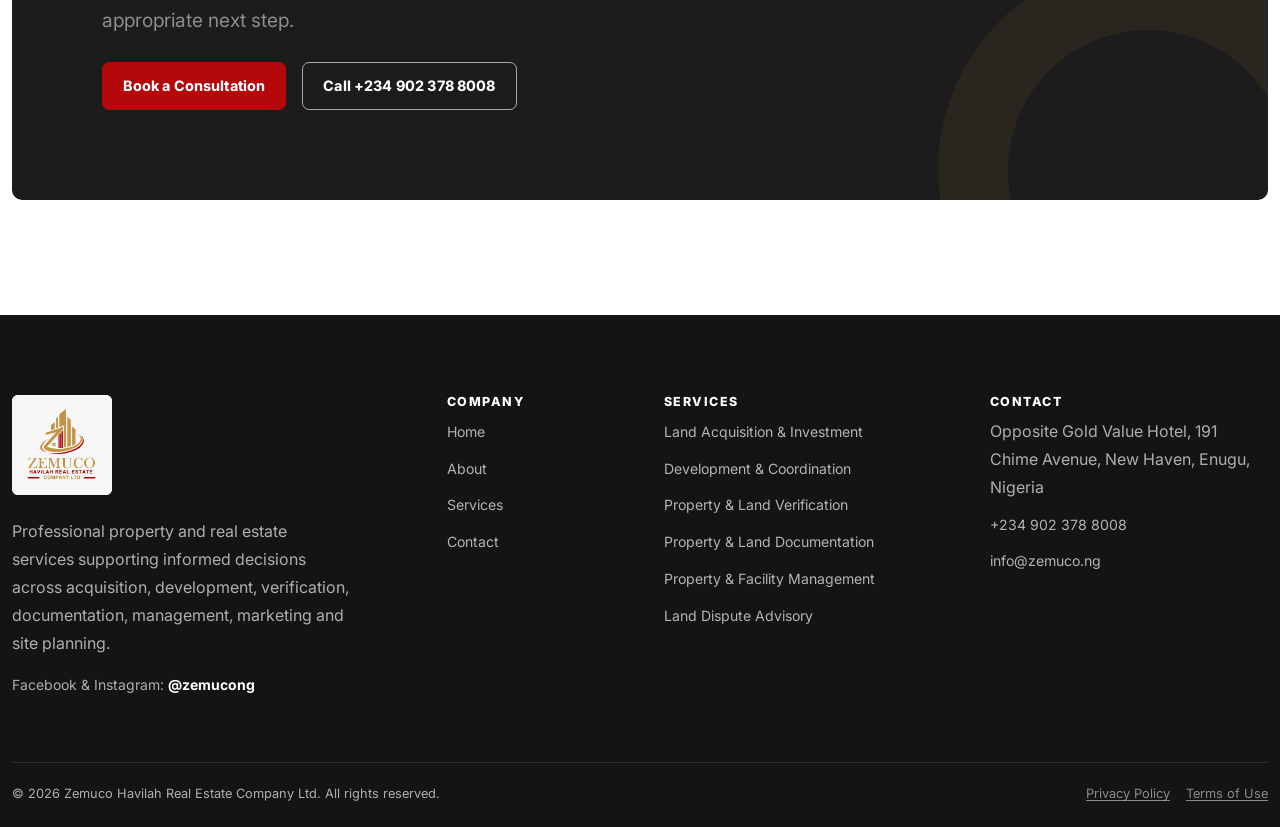
<file: services.html>
<!doctype html>
<html lang="en-NG"><head><meta charset="utf-8"><meta name="viewport" content="width=device-width, initial-scale=1">
<title>Property &amp; Real Estate Services in Enugu | Zemuco</title><meta name="description" content="Explore Zemuco&#x27;s eight integrated property services in Enugu, from land acquisition and verification to development, management, marketing and site planning."><link rel="canonical" href="https://www.zemuco.ng/services.html">
<meta property="og:type" content="website"><meta property="og:locale" content="en_NG"><meta property="og:site_name" content="Zemuco Havilah Real Estate Company Ltd"><meta property="og:title" content="Property &amp; Real Estate Services in Enugu | Zemuco"><meta property="og:description" content="Explore Zemuco&#x27;s eight integrated property services in Enugu, from land acquisition and verification to development, management, marketing and site planning."><meta property="og:url" content="https://www.zemuco.ng/services.html"><meta property="og:image" content="https://www.zemuco.ng/assets/images/zemuco-og.jpg"><meta property="og:image:width" content="1200"><meta property="og:image:height" content="630"><meta name="twitter:card" content="summary_large_image"><meta name="twitter:title" content="Property &amp; Real Estate Services in Enugu | Zemuco"><meta name="twitter:description" content="Explore Zemuco&#x27;s eight integrated property services in Enugu, from land acquisition and verification to development, management, marketing and site planning."><meta name="twitter:image" content="https://www.zemuco.ng/assets/images/zemuco-og.jpg">
<link rel="icon" href="favicon.ico" sizes="any"><link rel="icon" type="image/png" sizes="32x32" href="assets/images/favicon-32x32.png"><link rel="apple-touch-icon" href="assets/images/apple-touch-icon.png"><link rel="manifest" href="site.webmanifest"><link rel="preconnect" href="https://fonts.googleapis.com"><link rel="preconnect" href="https://fonts.gstatic.com" crossorigin><link href="https://fonts.googleapis.com/css2?family=Inter:wght@400;500;600;700;800&amp;family=Playfair+Display:wght@600;700&amp;display=swap" rel="stylesheet"><link href="https://cdn.jsdelivr.net/npm/bootstrap@5.3.3/dist/css/bootstrap.min.css" rel="stylesheet" integrity="sha384-QWTKZyjpPEjISv5WaRU9OFeRpok6YctnYmDr5pNlyT2bRjXh0JMhjY6hW+ALEwIH" crossorigin="anonymous"><link rel="stylesheet" href="https://cdn.jsdelivr.net/npm/bootstrap-icons@1.11.3/font/bootstrap-icons.min.css"><link rel="stylesheet" href="assets/css/style.css"><script>document.documentElement.classList.add("js");</script></head><body><a class="skip-link" href="#main-content">Skip to main content</a><div class="utility-bar"><div class="container-xxl d-flex justify-content-between"><span><i class="bi bi-geo-alt me-2" aria-hidden="true"></i>New Haven, Enugu, Nigeria</span><div class="d-flex gap-4"><a href="mailto:info@zemuco.ng">info@zemuco.ng</a><a href="tel:+2349023788008">+234 902 378 8008</a></div></div></div>
<header class="site-header"><nav class="navbar navbar-expand-lg" aria-label="Primary navigation"><div class="container-xxl"><a class="navbar-brand" href="index.html" aria-label="Zemuco home"><img class="brand-logo" src="assets/images/zemuco-logo.webp" width="720" height="720" alt="Zemuco Havilah Real Estate Company Ltd logo"></a><button class="navbar-toggler d-lg-none" type="button" data-bs-toggle="offcanvas" data-bs-target="#mobileNav" aria-controls="mobileNav" aria-label="Open navigation"><span class="navbar-toggler-icon"></span></button><div class="collapse navbar-collapse"><ul class="navbar-nav ms-auto align-items-lg-center"><li class="nav-item"><a class="nav-link"  href="index.html">Home</a></li><li class="nav-item"><a class="nav-link"  href="about.html">About</a></li><li class="nav-item dropdown"><a class="nav-link dropdown-toggle active" aria-current="page" href="services.html" role="button" data-bs-toggle="dropdown" aria-expanded="false">Services</a><div class="dropdown-menu dropdown-menu-end services-menu"><div class="row g-1"><div class="col-6"><a class="dropdown-item d-flex gap-3" href="services/land-acquisition-property-investment.html"><i class="bi bi-buildings" aria-hidden="true"></i><span>Land Acquisition &amp; Investment</span></a></div><div class="col-6"><a class="dropdown-item d-flex gap-3" href="services/property-development-project-coordination.html"><i class="bi bi-building-gear" aria-hidden="true"></i><span>Development &amp; Coordination</span></a></div><div class="col-6"><a class="dropdown-item d-flex gap-3" href="services/property-land-verification.html"><i class="bi bi-patch-check" aria-hidden="true"></i><span>Property &amp; Land Verification</span></a></div><div class="col-6"><a class="dropdown-item d-flex gap-3" href="services/property-land-documentation.html"><i class="bi bi-file-earmark-text" aria-hidden="true"></i><span>Property &amp; Land Documentation</span></a></div><div class="col-6"><a class="dropdown-item d-flex gap-3" href="services/property-facility-management.html"><i class="bi bi-building-check" aria-hidden="true"></i><span>Property &amp; Facility Management</span></a></div><div class="col-6"><a class="dropdown-item d-flex gap-3" href="services/land-dispute-management-advisory.html"><i class="bi bi-signpost-split" aria-hidden="true"></i><span>Land Dispute Advisory</span></a></div><div class="col-6"><a class="dropdown-item d-flex gap-3" href="services/real-estate-marketing-agency.html"><i class="bi bi-megaphone" aria-hidden="true"></i><span>Marketing &amp; Agency</span></a></div><div class="col-6"><a class="dropdown-item d-flex gap-3" href="services/layout-design-site-planning.html"><i class="bi bi-rulers" aria-hidden="true"></i><span>Layout &amp; Site Planning</span></a></div><div class="col-12 mt-2"><a class="dropdown-item text-center fw-bold" href="services.html">View all services <i class="bi bi-arrow-right ms-1" aria-hidden="true"></i></a></div></div></div></li><li class="nav-item"><a class="nav-link"  href="contact.html">Contact</a></li></ul><a class="btn btn-z-red ms-lg-3 js-whatsapp" target="_blank" rel="noopener noreferrer" href="https://wa.me/2349023788008">Book a Consultation</a></div></div></nav></header>
<div class="offcanvas offcanvas-end" tabindex="-1" id="mobileNav" aria-labelledby="mobileNavLabel"><div class="offcanvas-header"><a href="index.html"><img src="assets/images/zemuco-logo.webp" width="58" height="58" alt="Zemuco Havilah Real Estate Company Ltd logo"></a><h2 class="visually-hidden" id="mobileNavLabel">Site navigation</h2><button type="button" class="btn-close" data-bs-dismiss="offcanvas" aria-label="Close navigation"></button></div><div class="offcanvas-body"><nav aria-label="Mobile navigation"><a class="nav-link" href="index.html">Home</a><a class="nav-link" href="about.html">About</a><a class="nav-link" href="services.html">Services</a><div class="mobile-service-list mb-3"><a href="services/land-acquisition-property-investment.html">Land Acquisition &amp; Investment</a><a href="services/property-development-project-coordination.html">Development &amp; Coordination</a><a href="services/property-land-verification.html">Property &amp; Land Verification</a><a href="services/property-land-documentation.html">Property &amp; Land Documentation</a><a href="services/property-facility-management.html">Property &amp; Facility Management</a><a href="services/land-dispute-management-advisory.html">Land Dispute Advisory</a><a href="services/real-estate-marketing-agency.html">Marketing &amp; Agency</a><a href="services/layout-design-site-planning.html">Layout &amp; Site Planning</a></div><a class="nav-link" href="contact.html">Contact</a><div class="d-grid gap-2 mt-4"><a class="btn btn-z-red js-whatsapp" target="_blank" rel="noopener noreferrer" href="https://wa.me/2349023788008">WhatsApp Zemuco</a><a class="btn btn-z-outline" href="tel:+2349023788008">Call Zemuco</a></div></nav></div></div><div class="breadcrumb-wrap"><div class="container-xxl"><nav aria-label="Breadcrumb"><ol class="breadcrumb"><li class="breadcrumb-item"><a href="index.html">Home</a></li><li class="breadcrumb-item active" aria-current="page">Services</li></ol></nav></div></div><main id="main-content"><section class="inner-hero"><div><picture><source srcset="assets/images/nigeria-real-estate-development.avif" type="image/avif"><source srcset="assets/images/nigeria-real-estate-development.webp" type="image/webp"><img src="assets/images/source/nigeria-real-estate-development.jpg" width="1600" height="1067" alt="Aerial view of Lagos cityscape and property development" fetchpriority="high" decoding="async"></picture></div><div class="container-xxl"><div class="inner-hero-content"><span class="eyebrow eyebrow-light">Zemuco Havilah Real Estate</span><h1>Integrated Property &amp; Real Estate Services</h1><p>Professional support across acquisition, development, verification, documentation, property care, advisory, marketing and site planning.</p></div></div></section><section class="section"><div class="container-xxl"><div class="row g-5 mb-5"><div class="col-lg-5"><span class="eyebrow">Eight service areas</span><h2>Support matched to the stage and circumstances</h2></div><div class="col-lg-6 offset-lg-1"><p class="lead-copy">Some clients need focused help with one concern; others need several connected activities coordinated. Each service begins with the actual property, available information and the outcome being considered.</p></div></div><div><article class="service-feature" data-reveal><div class="service-feature-image"><picture><source srcset="assets/images/land-acquisition-property-investment.avif" type="image/avif"><source srcset="assets/images/land-acquisition-property-investment.webp" type="image/webp"><img src="assets/images/source/land-acquisition-property-investment.jpg" width="1600" height="1067" alt="Aerial view of real estate and urban development in Lagos, Nigeria" loading="lazy" decoding="async"></picture></div><div><span class="eyebrow">Property service</span><h2>Land Acquisition &amp; Property Investment</h2><p>Acquiring land or property is a significant decision. Zemuco supports individuals, businesses and organisations as they define what they need, review available property information and coordinate the steps surrounding a possible acquisition.</p><p class="fw-bold text-dark mb-1">This may be useful when:</p><ul class="service-feature-use"><li>You are considering your first land purchase</li><li>Your organisation needs property for operational or development purposes</li><li>You live outside Nigeria and need locally coordinated support</li></ul><div class="d-flex flex-wrap gap-2"><a class="btn btn-z-dark" href="services/land-acquisition-property-investment.html">View Service Details</a><a class="btn btn-z-outline" href="contact.html">Contact Zemuco</a></div></div></article><article class="service-feature" data-reveal><div class="service-feature-image"><picture><source srcset="assets/images/property-development-project-coordination.avif" type="image/avif"><source srcset="assets/images/property-development-project-coordination.webp" type="image/webp"><img src="assets/images/source/property-development-project-coordination.jpg" width="1600" height="1067" alt="Engineering professionals reviewing construction plans in Abuja, Nigeria" loading="lazy" decoding="async"></picture></div><div><span class="eyebrow">Property service</span><h2>Property Development &amp; Project Coordination</h2><p>Property development brings together decisions, information, people and timelines. Zemuco helps clients organise these connected activities and maintain clearer communication as a development moves from an early idea towards implementation.</p><p class="fw-bold text-dark mb-1">This may be useful when:</p><ul class="service-feature-use"><li>You are preparing land for development</li><li>A project has several participants who need coordinated communication</li><li>You need to connect site planning with the broader development objective</li></ul><div class="d-flex flex-wrap gap-2"><a class="btn btn-z-dark" href="services/property-development-project-coordination.html">View Service Details</a><a class="btn btn-z-outline" href="contact.html">Contact Zemuco</a></div></div></article><article class="service-feature" data-reveal><div class="service-feature-image"><picture><source srcset="assets/images/property-land-verification.avif" type="image/avif"><source srcset="assets/images/property-land-verification.webp" type="image/webp"><img src="assets/images/source/property-land-verification.jpg" width="1600" height="1067" alt="Surveying equipment being used during a land and site assessment" loading="lazy" decoding="async"></picture></div><div><span class="eyebrow">Property service</span><h2>Property &amp; Land Verification</h2><p>Before committing to land or property, it is prudent to examine the information presented and identify the checks appropriate to that particular transaction. Zemuco helps clients organise and coordinate this due-diligence process.</p><p class="fw-bold text-dark mb-1">This may be useful when:</p><ul class="service-feature-use"><li>You are considering paying for land or property</li><li>A vendor has supplied documents you want appropriately checked</li><li>You are buying from outside Enugu or outside Nigeria</li></ul><div class="d-flex flex-wrap gap-2"><a class="btn btn-z-dark" href="services/property-land-verification.html">View Service Details</a><a class="btn btn-z-outline" href="contact.html">Contact Zemuco</a></div></div></article><article class="service-feature" data-reveal><div class="service-feature-image"><picture><source srcset="assets/images/property-land-documentation.avif" type="image/avif"><source srcset="assets/images/property-land-documentation.webp" type="image/webp"><img src="assets/images/source/property-land-documentation.jpg" width="1600" height="1067" alt="Professional reviewing and signing property-related documentation" loading="lazy" decoding="async"></picture></div><div><span class="eyebrow">Property service</span><h2>Property &amp; Land Documentation</h2><p>Property matters produce documents, decisions and records that should be handled carefully. Zemuco assists clients with organising information and coordinating documentation-related steps around land and property transactions.</p><p class="fw-bold text-dark mb-1">This may be useful when:</p><ul class="service-feature-use"><li>You need help organising documents for a property transaction</li><li>Available records are incomplete or spread across different parties</li><li>You want documentation support alongside property verification</li></ul><div class="d-flex flex-wrap gap-2"><a class="btn btn-z-dark" href="services/property-land-documentation.html">View Service Details</a><a class="btn btn-z-outline" href="contact.html">Contact Zemuco</a></div></div></article><article class="service-feature" data-reveal><div class="service-feature-image"><picture><source srcset="assets/images/property-facility-management.avif" type="image/avif"><source srcset="assets/images/property-facility-management.webp" type="image/webp"><img src="assets/images/source/property-facility-management.jpg" width="1600" height="1067" alt="Modern commercial property representing professional property and facility management" loading="lazy" decoding="async"></picture></div><div><span class="eyebrow">Property service</span><h2>Property &amp; Facility Management</h2><p>Property ownership continues after acquisition or development. Zemuco provides management support aimed at keeping property information, maintenance communication, occupancy matters and day-to-day administration more organised.</p><p class="fw-bold text-dark mb-1">This may be useful when:</p><ul class="service-feature-use"><li>You own a property but cannot oversee it routinely</li><li>A rental or occupied property needs a clear local contact process</li><li>Maintenance communication is becoming disorganised</li></ul><div class="d-flex flex-wrap gap-2"><a class="btn btn-z-dark" href="services/property-facility-management.html">View Service Details</a><a class="btn btn-z-outline" href="contact.html">Contact Zemuco</a></div></div></article><article class="service-feature" data-reveal><div class="service-feature-image"><picture><source srcset="assets/images/land-dispute-management-advisory.avif" type="image/avif"><source srcset="assets/images/land-dispute-management-advisory.webp" type="image/webp"><img src="assets/images/source/land-dispute-management-advisory.jpg" width="1600" height="1067" alt="Professional reviewing documentation for a property advisory matter" loading="lazy" decoding="async"></picture></div><div><span class="eyebrow">Property service</span><h2>Land Dispute Management &amp; Advisory</h2><p>Land concerns can involve competing information, unclear records, communication breakdowns or issues requiring specialist attention. Zemuco helps clients bring the property-related facts and documents into a more organised process.</p><p class="fw-bold text-dark mb-1">This may be useful when:</p><ul class="service-feature-use"><li>Different parties are making competing claims about land</li><li>Documents or boundary information appear inconsistent</li><li>A property matter has stalled because communication is unclear</li></ul><div class="d-flex flex-wrap gap-2"><a class="btn btn-z-dark" href="services/land-dispute-management-advisory.html">View Service Details</a><a class="btn btn-z-outline" href="contact.html">Contact Zemuco</a></div></div></article><article class="service-feature" data-reveal><div class="service-feature-image"><picture><source srcset="assets/images/real-estate-marketing-agency.avif" type="image/avif"><source srcset="assets/images/real-estate-marketing-agency.webp" type="image/webp"><img src="assets/images/source/real-estate-marketing-agency.jpg" width="1600" height="1067" alt="Property keys and sold sign representing real estate marketing and agency services" loading="lazy" decoding="async"></picture></div><div><span class="eyebrow">Property service</span><h2>Real Estate Marketing &amp; Agency Services</h2><p>Bringing a property to market requires accurate information, considered presentation, responsive enquiry handling and coordinated communication. Zemuco supports owners through these practical marketing and agency activities.</p><p class="fw-bold text-dark mb-1">This may be useful when:</p><ul class="service-feature-use"><li>You have property you are preparing to sell or lease</li><li>Enquiries need a consistent local coordination point</li><li>Property information needs to be organised before marketing</li></ul><div class="d-flex flex-wrap gap-2"><a class="btn btn-z-dark" href="services/real-estate-marketing-agency.html">View Service Details</a><a class="btn btn-z-outline" href="contact.html">Contact Zemuco</a></div></div></article><article class="service-feature" data-reveal><div class="service-feature-image"><picture><source srcset="assets/images/layout-design-site-planning.avif" type="image/avif"><source srcset="assets/images/layout-design-site-planning.webp" type="image/webp"><img src="assets/images/source/layout-design-site-planning.jpg" width="1600" height="1067" alt="Professionals reviewing architectural plans and site layout drawings" loading="lazy" decoding="async"></picture></div><div><span class="eyebrow">Property service</span><h2>Professional Layout Design &amp; Site Planning</h2><p>How land is organised influences access, use, movement and future development activity. Zemuco supports early layout and site-planning conversations and coordinates relevant information and professional inputs.</p><p class="fw-bold text-dark mb-1">This may be useful when:</p><ul class="service-feature-use"><li>You are preparing land for a proposed development</li><li>A site needs an early organisation concept before further design</li><li>Access, circulation or use areas need to be considered together</li></ul><div class="d-flex flex-wrap gap-2"><a class="btn btn-z-dark" href="services/layout-design-site-planning.html">View Service Details</a><a class="btn btn-z-outline" href="contact.html">Contact Zemuco</a></div></div></article></div></div></section><section class="section"><div class="container-xxl"><div class="cta-panel" data-reveal><span class="eyebrow eyebrow-light">Speak with Zemuco</span><h2>Which Property Service Do You Need?</h2><p class="lead-copy text-white-50">Tell us about the property, location and support you need. We will help identify an appropriate next step.</p><div class="d-flex flex-wrap gap-3 mt-4"><a class="btn btn-z-red js-whatsapp" target="_blank" rel="noopener noreferrer" href="https://wa.me/2349023788008">Book a Consultation</a><a class="btn btn-z-light" href="tel:+2349023788008">Call +234 902 378 8008</a></div></div></div></section></main><footer class="site-footer"><div class="container-xxl"><div class="row g-5"><div class="col-lg-4"><img class="footer-logo" src="assets/images/zemuco-logo.webp" width="720" height="720" alt="Zemuco Havilah Real Estate Company Ltd logo"><p class="pe-lg-5">Professional property and real estate services supporting informed decisions across acquisition, development, verification, documentation, management, marketing and site planning.</p><p class="small mb-0">Facebook &amp; Instagram: <strong class="text-white">@zemucong</strong></p></div><div class="col-6 col-lg-2"><h2>Company</h2><ul class="footer-links"><li><a href="index.html">Home</a></li><li><a href="about.html">About</a></li><li><a href="services.html">Services</a></li><li><a href="contact.html">Contact</a></li></ul></div><div class="col-6 col-lg-3"><h2>Services</h2><ul class="footer-links"><li><a href="services/land-acquisition-property-investment.html">Land Acquisition &amp; Investment</a></li><li><a href="services/property-development-project-coordination.html">Development &amp; Coordination</a></li><li><a href="services/property-land-verification.html">Property &amp; Land Verification</a></li><li><a href="services/property-land-documentation.html">Property &amp; Land Documentation</a></li><li><a href="services/property-facility-management.html">Property &amp; Facility Management</a></li><li><a href="services/land-dispute-management-advisory.html">Land Dispute Advisory</a></li></ul></div><div class="col-lg-3"><h2>Contact</h2><ul class="footer-links"><li>Opposite Gold Value Hotel, 191 Chime Avenue, New Haven, Enugu, Nigeria</li><li><a href="tel:+2349023788008">+234 902 378 8008</a></li><li><a href="mailto:info@zemuco.ng">info@zemuco.ng</a></li></ul></div></div><div class="footer-bottom d-md-flex justify-content-between gap-4"><span>© <span data-current-year>2026</span> Zemuco Havilah Real Estate Company Ltd. All rights reserved.</span><span><a class="me-3 text-white-50" href="privacy-policy.html">Privacy Policy</a><a class="text-white-50" href="terms.html">Terms of Use</a></span></div></div></footer><a class="floating-whatsapp js-whatsapp" href="https://wa.me/2349023788008" target="_blank" rel="noopener noreferrer" aria-label="Enquire with Zemuco on WhatsApp"><i class="bi bi-whatsapp" aria-hidden="true"></i></a><button class="back-to-top" type="button" aria-label="Back to top"><i class="bi bi-arrow-up" aria-hidden="true"></i></button><nav class="mobile-contact-bar" aria-label="Quick contact"><a href="tel:+2349023788008"><i class="bi bi-telephone" aria-hidden="true"></i><span>Call</span></a><a class="js-whatsapp" href="https://wa.me/2349023788008" target="_blank" rel="noopener noreferrer"><i class="bi bi-whatsapp" aria-hidden="true"></i><span>WhatsApp</span></a><a href="mailto:info@zemuco.ng"><i class="bi bi-envelope" aria-hidden="true"></i><span>Email</span></a></nav><script src="https://cdn.jsdelivr.net/npm/bootstrap@5.3.3/dist/js/bootstrap.bundle.min.js" integrity="sha384-YvpcrYf0tY3lHB60NNkmXc5s9fDVZLESaAA55NDzOxhy9GkcIdslK1eN7N6jIeHz" crossorigin="anonymous"></script><script src="assets/js/config.js"></script><script src="assets/js/main.js"></script></body></html>
</file>
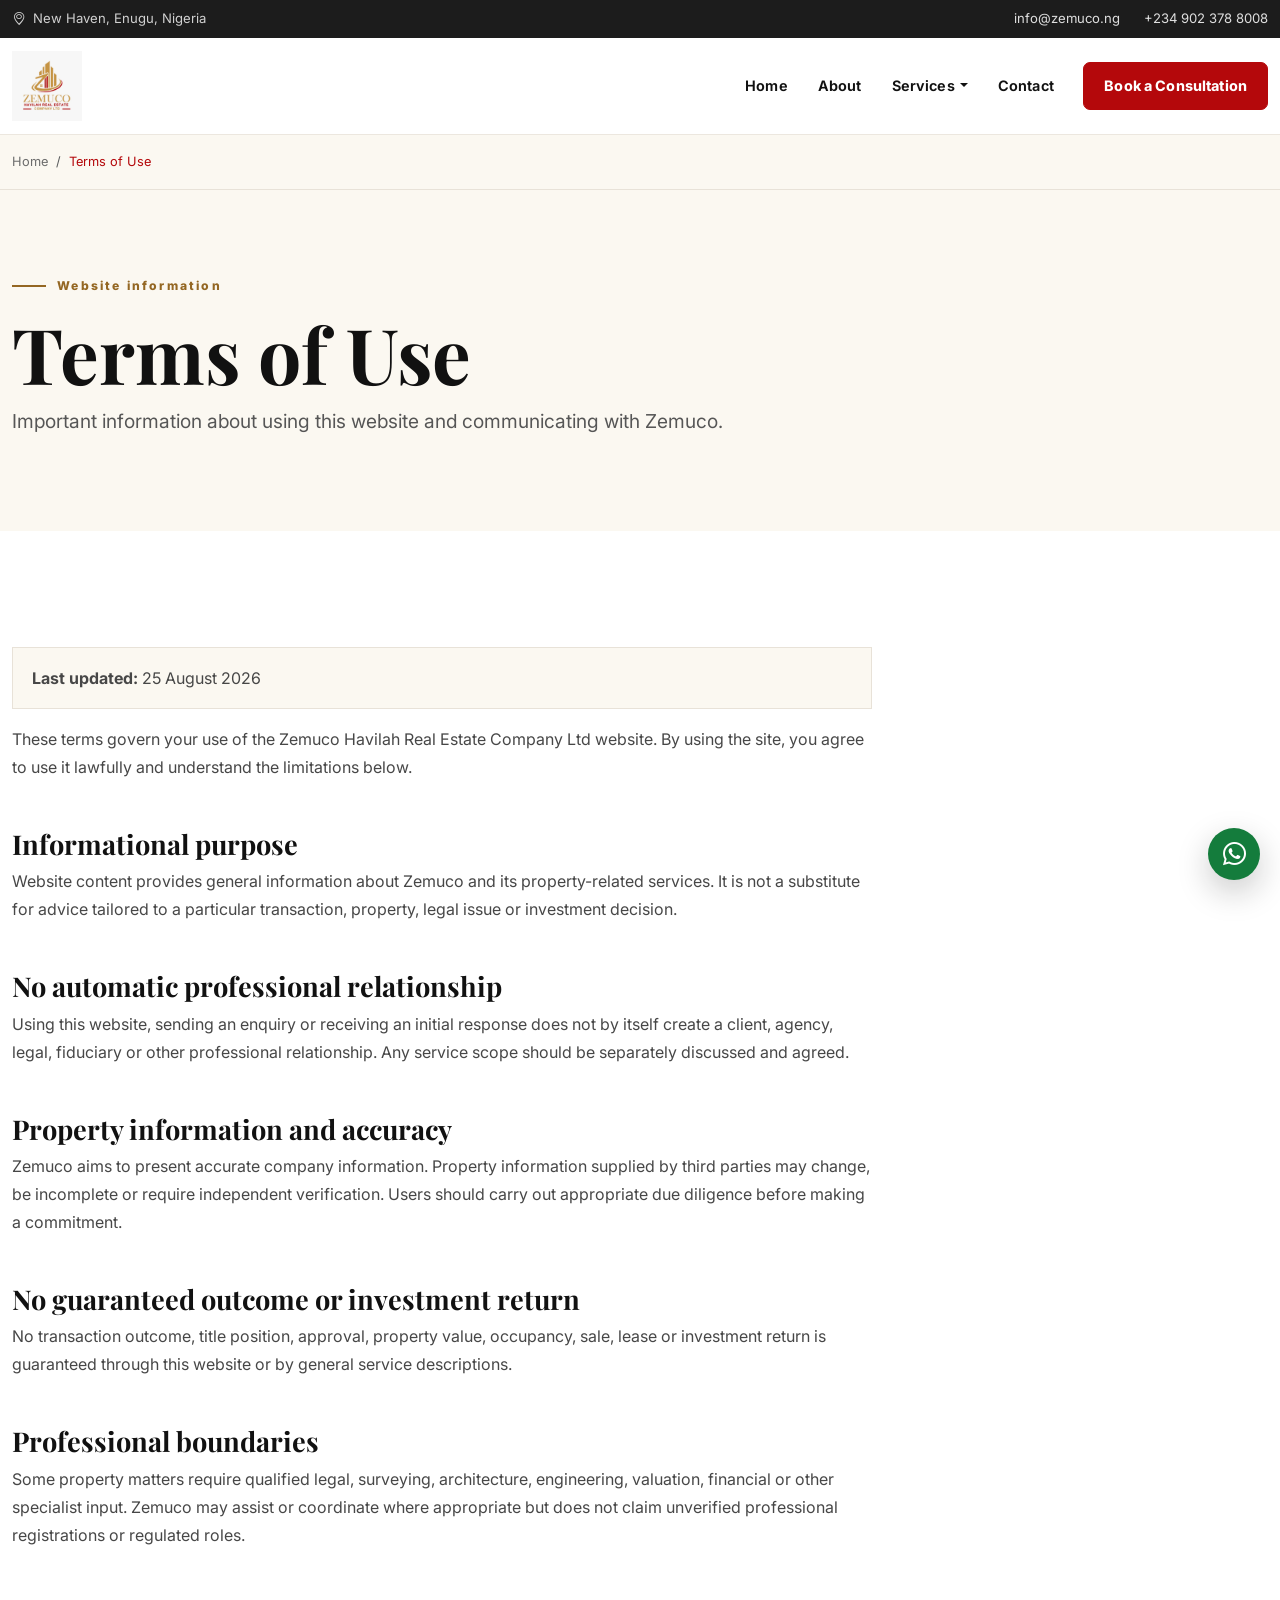
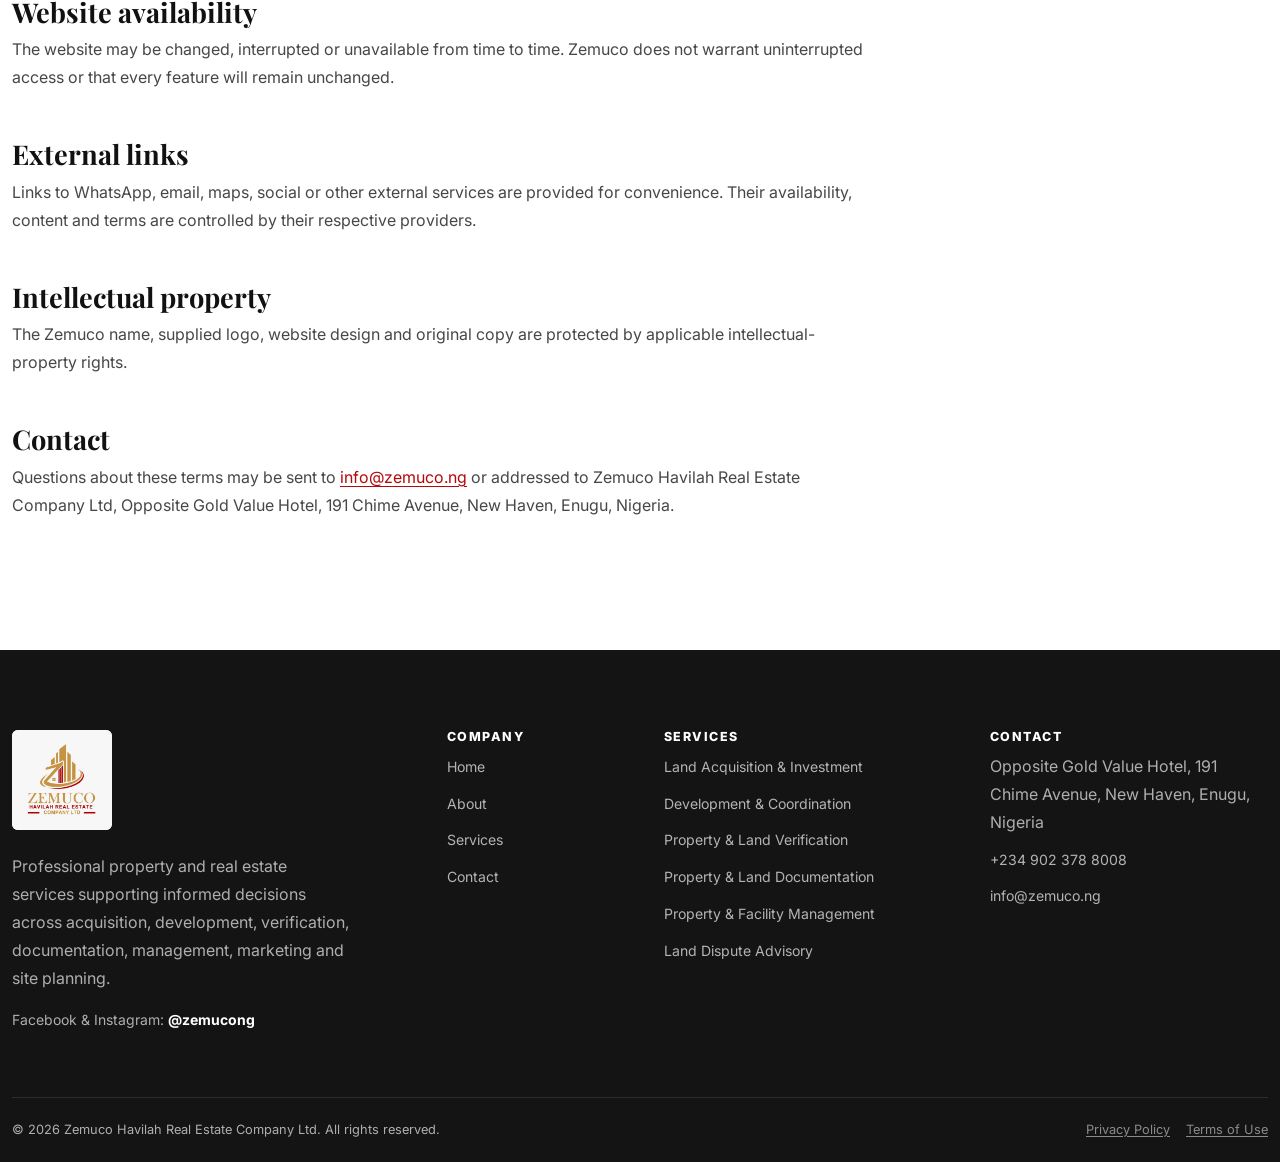
<file: terms.html>
<!doctype html>
<html lang="en-NG"><head><meta charset="utf-8"><meta name="viewport" content="width=device-width, initial-scale=1">
<title>Terms of Use | Zemuco Havilah Real Estate</title><meta name="description" content="Terms governing use of the Zemuco Havilah Real Estate Company Ltd website and its property information."><link rel="canonical" href="https://www.zemuco.ng/terms.html">
<meta property="og:type" content="website"><meta property="og:locale" content="en_NG"><meta property="og:site_name" content="Zemuco Havilah Real Estate Company Ltd"><meta property="og:title" content="Terms of Use | Zemuco Havilah Real Estate"><meta property="og:description" content="Terms governing use of the Zemuco Havilah Real Estate Company Ltd website and its property information."><meta property="og:url" content="https://www.zemuco.ng/terms.html"><meta property="og:image" content="https://www.zemuco.ng/assets/images/zemuco-og.jpg"><meta property="og:image:width" content="1200"><meta property="og:image:height" content="630"><meta name="twitter:card" content="summary_large_image"><meta name="twitter:title" content="Terms of Use | Zemuco Havilah Real Estate"><meta name="twitter:description" content="Terms governing use of the Zemuco Havilah Real Estate Company Ltd website and its property information."><meta name="twitter:image" content="https://www.zemuco.ng/assets/images/zemuco-og.jpg">
<link rel="icon" href="favicon.ico" sizes="any"><link rel="icon" type="image/png" sizes="32x32" href="assets/images/favicon-32x32.png"><link rel="apple-touch-icon" href="assets/images/apple-touch-icon.png"><link rel="manifest" href="site.webmanifest"><link rel="preconnect" href="https://fonts.googleapis.com"><link rel="preconnect" href="https://fonts.gstatic.com" crossorigin><link href="https://fonts.googleapis.com/css2?family=Inter:wght@400;500;600;700;800&amp;family=Playfair+Display:wght@600;700&amp;display=swap" rel="stylesheet"><link href="https://cdn.jsdelivr.net/npm/bootstrap@5.3.3/dist/css/bootstrap.min.css" rel="stylesheet" integrity="sha384-QWTKZyjpPEjISv5WaRU9OFeRpok6YctnYmDr5pNlyT2bRjXh0JMhjY6hW+ALEwIH" crossorigin="anonymous"><link rel="stylesheet" href="https://cdn.jsdelivr.net/npm/bootstrap-icons@1.11.3/font/bootstrap-icons.min.css"><link rel="stylesheet" href="assets/css/style.css"><script>document.documentElement.classList.add("js");</script></head><body><a class="skip-link" href="#main-content">Skip to main content</a><div class="utility-bar"><div class="container-xxl d-flex justify-content-between"><span><i class="bi bi-geo-alt me-2" aria-hidden="true"></i>New Haven, Enugu, Nigeria</span><div class="d-flex gap-4"><a href="mailto:info@zemuco.ng">info@zemuco.ng</a><a href="tel:+2349023788008">+234 902 378 8008</a></div></div></div>
<header class="site-header"><nav class="navbar navbar-expand-lg" aria-label="Primary navigation"><div class="container-xxl"><a class="navbar-brand" href="index.html" aria-label="Zemuco home"><img class="brand-logo" src="assets/images/zemuco-logo.webp" width="720" height="720" alt="Zemuco Havilah Real Estate Company Ltd logo"></a><button class="navbar-toggler d-lg-none" type="button" data-bs-toggle="offcanvas" data-bs-target="#mobileNav" aria-controls="mobileNav" aria-label="Open navigation"><span class="navbar-toggler-icon"></span></button><div class="collapse navbar-collapse"><ul class="navbar-nav ms-auto align-items-lg-center"><li class="nav-item"><a class="nav-link"  href="index.html">Home</a></li><li class="nav-item"><a class="nav-link"  href="about.html">About</a></li><li class="nav-item dropdown"><a class="nav-link dropdown-toggle"  href="services.html" role="button" data-bs-toggle="dropdown" aria-expanded="false">Services</a><div class="dropdown-menu dropdown-menu-end services-menu"><div class="row g-1"><div class="col-6"><a class="dropdown-item d-flex gap-3" href="services/land-acquisition-property-investment.html"><i class="bi bi-buildings" aria-hidden="true"></i><span>Land Acquisition &amp; Investment</span></a></div><div class="col-6"><a class="dropdown-item d-flex gap-3" href="services/property-development-project-coordination.html"><i class="bi bi-building-gear" aria-hidden="true"></i><span>Development &amp; Coordination</span></a></div><div class="col-6"><a class="dropdown-item d-flex gap-3" href="services/property-land-verification.html"><i class="bi bi-patch-check" aria-hidden="true"></i><span>Property &amp; Land Verification</span></a></div><div class="col-6"><a class="dropdown-item d-flex gap-3" href="services/property-land-documentation.html"><i class="bi bi-file-earmark-text" aria-hidden="true"></i><span>Property &amp; Land Documentation</span></a></div><div class="col-6"><a class="dropdown-item d-flex gap-3" href="services/property-facility-management.html"><i class="bi bi-building-check" aria-hidden="true"></i><span>Property &amp; Facility Management</span></a></div><div class="col-6"><a class="dropdown-item d-flex gap-3" href="services/land-dispute-management-advisory.html"><i class="bi bi-signpost-split" aria-hidden="true"></i><span>Land Dispute Advisory</span></a></div><div class="col-6"><a class="dropdown-item d-flex gap-3" href="services/real-estate-marketing-agency.html"><i class="bi bi-megaphone" aria-hidden="true"></i><span>Marketing &amp; Agency</span></a></div><div class="col-6"><a class="dropdown-item d-flex gap-3" href="services/layout-design-site-planning.html"><i class="bi bi-rulers" aria-hidden="true"></i><span>Layout &amp; Site Planning</span></a></div><div class="col-12 mt-2"><a class="dropdown-item text-center fw-bold" href="services.html">View all services <i class="bi bi-arrow-right ms-1" aria-hidden="true"></i></a></div></div></div></li><li class="nav-item"><a class="nav-link"  href="contact.html">Contact</a></li></ul><a class="btn btn-z-red ms-lg-3 js-whatsapp" target="_blank" rel="noopener noreferrer" href="https://wa.me/2349023788008">Book a Consultation</a></div></div></nav></header>
<div class="offcanvas offcanvas-end" tabindex="-1" id="mobileNav" aria-labelledby="mobileNavLabel"><div class="offcanvas-header"><a href="index.html"><img src="assets/images/zemuco-logo.webp" width="58" height="58" alt="Zemuco Havilah Real Estate Company Ltd logo"></a><h2 class="visually-hidden" id="mobileNavLabel">Site navigation</h2><button type="button" class="btn-close" data-bs-dismiss="offcanvas" aria-label="Close navigation"></button></div><div class="offcanvas-body"><nav aria-label="Mobile navigation"><a class="nav-link" href="index.html">Home</a><a class="nav-link" href="about.html">About</a><a class="nav-link" href="services.html">Services</a><div class="mobile-service-list mb-3"><a href="services/land-acquisition-property-investment.html">Land Acquisition &amp; Investment</a><a href="services/property-development-project-coordination.html">Development &amp; Coordination</a><a href="services/property-land-verification.html">Property &amp; Land Verification</a><a href="services/property-land-documentation.html">Property &amp; Land Documentation</a><a href="services/property-facility-management.html">Property &amp; Facility Management</a><a href="services/land-dispute-management-advisory.html">Land Dispute Advisory</a><a href="services/real-estate-marketing-agency.html">Marketing &amp; Agency</a><a href="services/layout-design-site-planning.html">Layout &amp; Site Planning</a></div><a class="nav-link" href="contact.html">Contact</a><div class="d-grid gap-2 mt-4"><a class="btn btn-z-red js-whatsapp" target="_blank" rel="noopener noreferrer" href="https://wa.me/2349023788008">WhatsApp Zemuco</a><a class="btn btn-z-outline" href="tel:+2349023788008">Call Zemuco</a></div></nav></div></div><div class="breadcrumb-wrap"><div class="container-xxl"><nav aria-label="Breadcrumb"><ol class="breadcrumb"><li class="breadcrumb-item"><a href="index.html">Home</a></li><li class="breadcrumb-item active" aria-current="page">Terms of Use</li></ol></nav></div></div><main id="main-content"><section class="section-sm section-cream"><div class="container-xxl"><span class="eyebrow">Website information</span><h1>Terms of Use</h1><p class="lead-copy">Important information about using this website and communicating with Zemuco.</p></div></section><section class="section"><div class="container-xxl"><article class="legal-content"><p class="legal-meta"><strong>Last updated:</strong> 25 August 2026</p><p>These terms govern your use of the Zemuco Havilah Real Estate Company Ltd website. By using the site, you agree to use it lawfully and understand the limitations below.</p><h2>Informational purpose</h2><p>Website content provides general information about Zemuco and its property-related services. It is not a substitute for advice tailored to a particular transaction, property, legal issue or investment decision.</p><h2>No automatic professional relationship</h2><p>Using this website, sending an enquiry or receiving an initial response does not by itself create a client, agency, legal, fiduciary or other professional relationship. Any service scope should be separately discussed and agreed.</p><h2>Property information and accuracy</h2><p>Zemuco aims to present accurate company information. Property information supplied by third parties may change, be incomplete or require independent verification. Users should carry out appropriate due diligence before making a commitment.</p><h2>No guaranteed outcome or investment return</h2><p>No transaction outcome, title position, approval, property value, occupancy, sale, lease or investment return is guaranteed through this website or by general service descriptions.</p><h2>Professional boundaries</h2><p>Some property matters require qualified legal, surveying, architecture, engineering, valuation, financial or other specialist input. Zemuco may assist or coordinate where appropriate but does not claim unverified professional registrations or regulated roles.</p><h2>Website availability</h2><p>The website may be changed, interrupted or unavailable from time to time. Zemuco does not warrant uninterrupted access or that every feature will remain unchanged.</p><h2>External links</h2><p>Links to WhatsApp, email, maps, social or other external services are provided for convenience. Their availability, content and terms are controlled by their respective providers.</p><h2>Intellectual property</h2><p>The Zemuco name, supplied logo, website design and original copy are protected by applicable intellectual-property rights.</p><h2>Contact</h2><p>Questions about these terms may be sent to <a href="mailto:info@zemuco.ng">info@zemuco.ng</a> or addressed to Zemuco Havilah Real Estate Company Ltd, Opposite Gold Value Hotel, 191 Chime Avenue, New Haven, Enugu, Nigeria.</p></article></div></section></main><footer class="site-footer"><div class="container-xxl"><div class="row g-5"><div class="col-lg-4"><img class="footer-logo" src="assets/images/zemuco-logo.webp" width="720" height="720" alt="Zemuco Havilah Real Estate Company Ltd logo"><p class="pe-lg-5">Professional property and real estate services supporting informed decisions across acquisition, development, verification, documentation, management, marketing and site planning.</p><p class="small mb-0">Facebook &amp; Instagram: <strong class="text-white">@zemucong</strong></p></div><div class="col-6 col-lg-2"><h2>Company</h2><ul class="footer-links"><li><a href="index.html">Home</a></li><li><a href="about.html">About</a></li><li><a href="services.html">Services</a></li><li><a href="contact.html">Contact</a></li></ul></div><div class="col-6 col-lg-3"><h2>Services</h2><ul class="footer-links"><li><a href="services/land-acquisition-property-investment.html">Land Acquisition &amp; Investment</a></li><li><a href="services/property-development-project-coordination.html">Development &amp; Coordination</a></li><li><a href="services/property-land-verification.html">Property &amp; Land Verification</a></li><li><a href="services/property-land-documentation.html">Property &amp; Land Documentation</a></li><li><a href="services/property-facility-management.html">Property &amp; Facility Management</a></li><li><a href="services/land-dispute-management-advisory.html">Land Dispute Advisory</a></li></ul></div><div class="col-lg-3"><h2>Contact</h2><ul class="footer-links"><li>Opposite Gold Value Hotel, 191 Chime Avenue, New Haven, Enugu, Nigeria</li><li><a href="tel:+2349023788008">+234 902 378 8008</a></li><li><a href="mailto:info@zemuco.ng">info@zemuco.ng</a></li></ul></div></div><div class="footer-bottom d-md-flex justify-content-between gap-4"><span>© <span data-current-year>2026</span> Zemuco Havilah Real Estate Company Ltd. All rights reserved.</span><span><a class="me-3 text-white-50" href="privacy-policy.html">Privacy Policy</a><a class="text-white-50" href="terms.html">Terms of Use</a></span></div></div></footer><a class="floating-whatsapp js-whatsapp" href="https://wa.me/2349023788008" target="_blank" rel="noopener noreferrer" aria-label="Enquire with Zemuco on WhatsApp"><i class="bi bi-whatsapp" aria-hidden="true"></i></a><button class="back-to-top" type="button" aria-label="Back to top"><i class="bi bi-arrow-up" aria-hidden="true"></i></button><nav class="mobile-contact-bar" aria-label="Quick contact"><a href="tel:+2349023788008"><i class="bi bi-telephone" aria-hidden="true"></i><span>Call</span></a><a class="js-whatsapp" href="https://wa.me/2349023788008" target="_blank" rel="noopener noreferrer"><i class="bi bi-whatsapp" aria-hidden="true"></i><span>WhatsApp</span></a><a href="mailto:info@zemuco.ng"><i class="bi bi-envelope" aria-hidden="true"></i><span>Email</span></a></nav><script src="https://cdn.jsdelivr.net/npm/bootstrap@5.3.3/dist/js/bootstrap.bundle.min.js" integrity="sha384-YvpcrYf0tY3lHB60NNkmXc5s9fDVZLESaAA55NDzOxhy9GkcIdslK1eN7N6jIeHz" crossorigin="anonymous"></script><script src="assets/js/config.js"></script><script src="assets/js/main.js"></script></body></html>
</file>
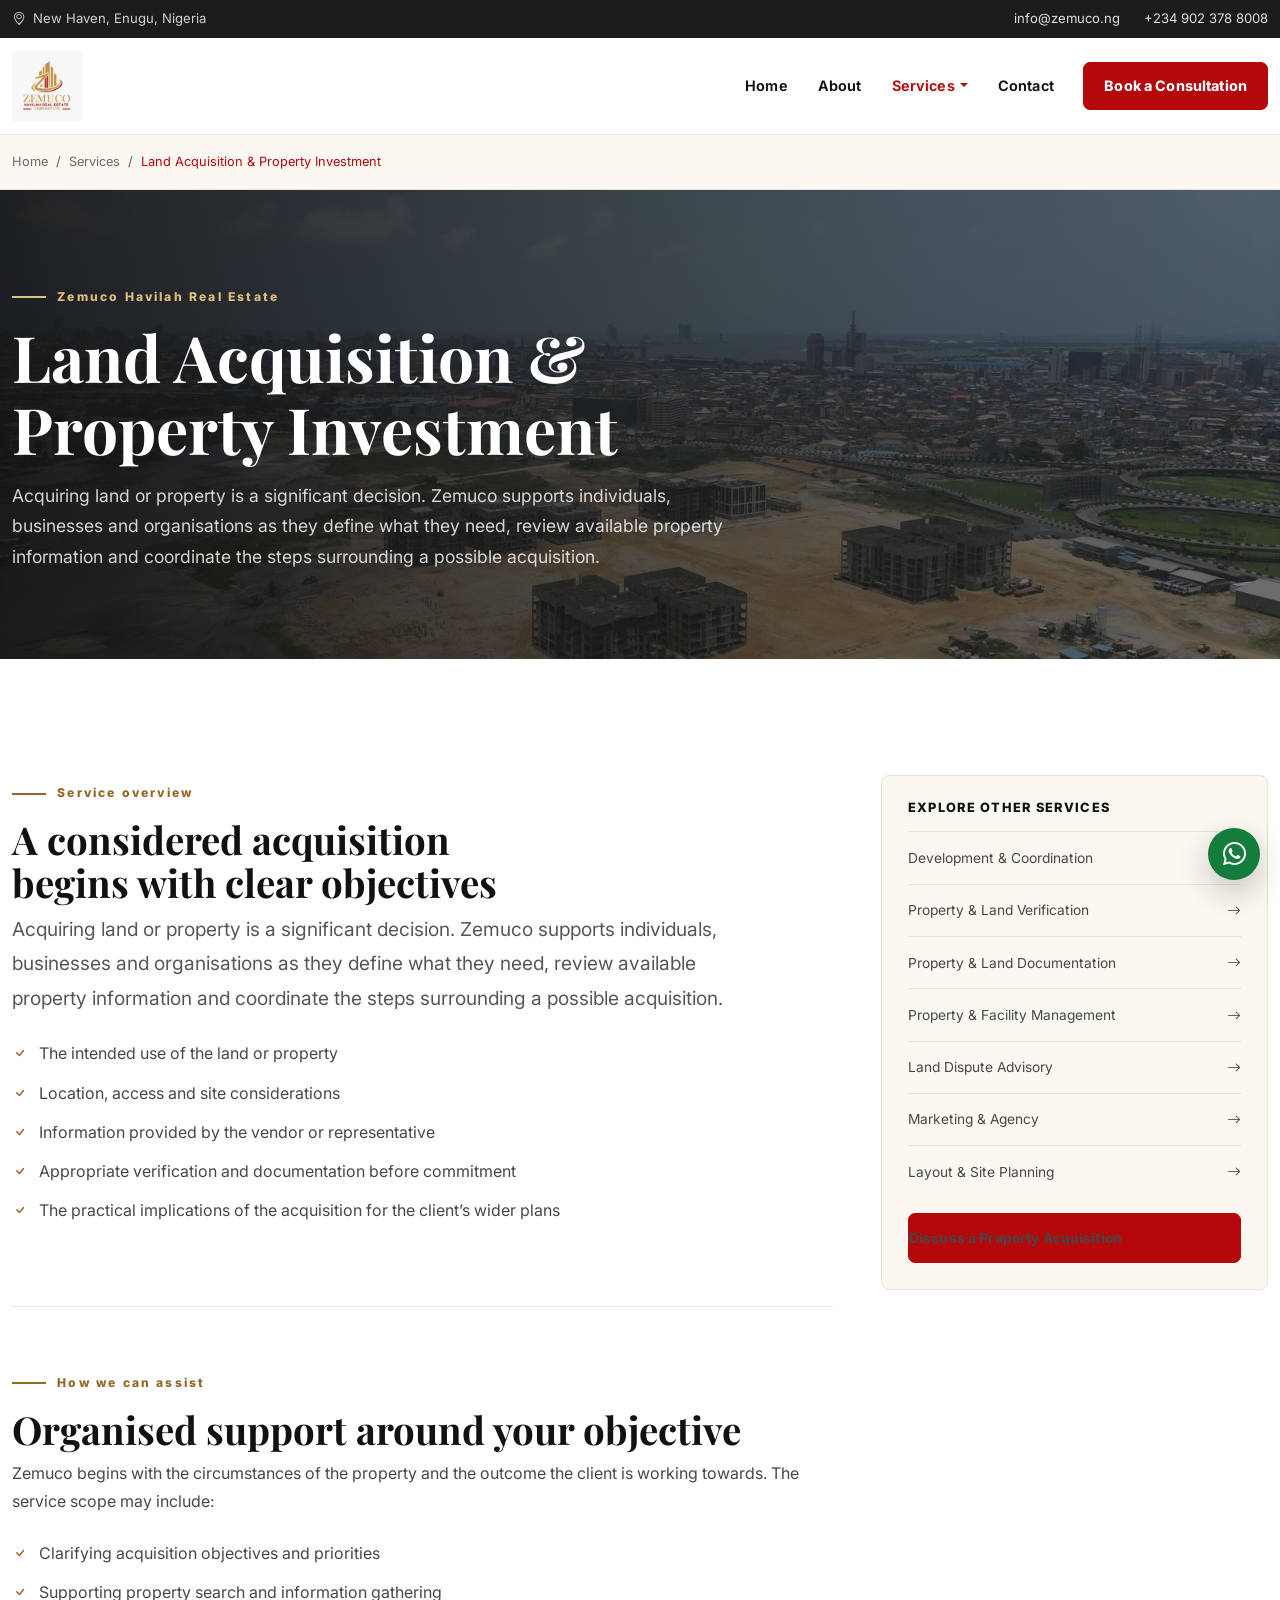
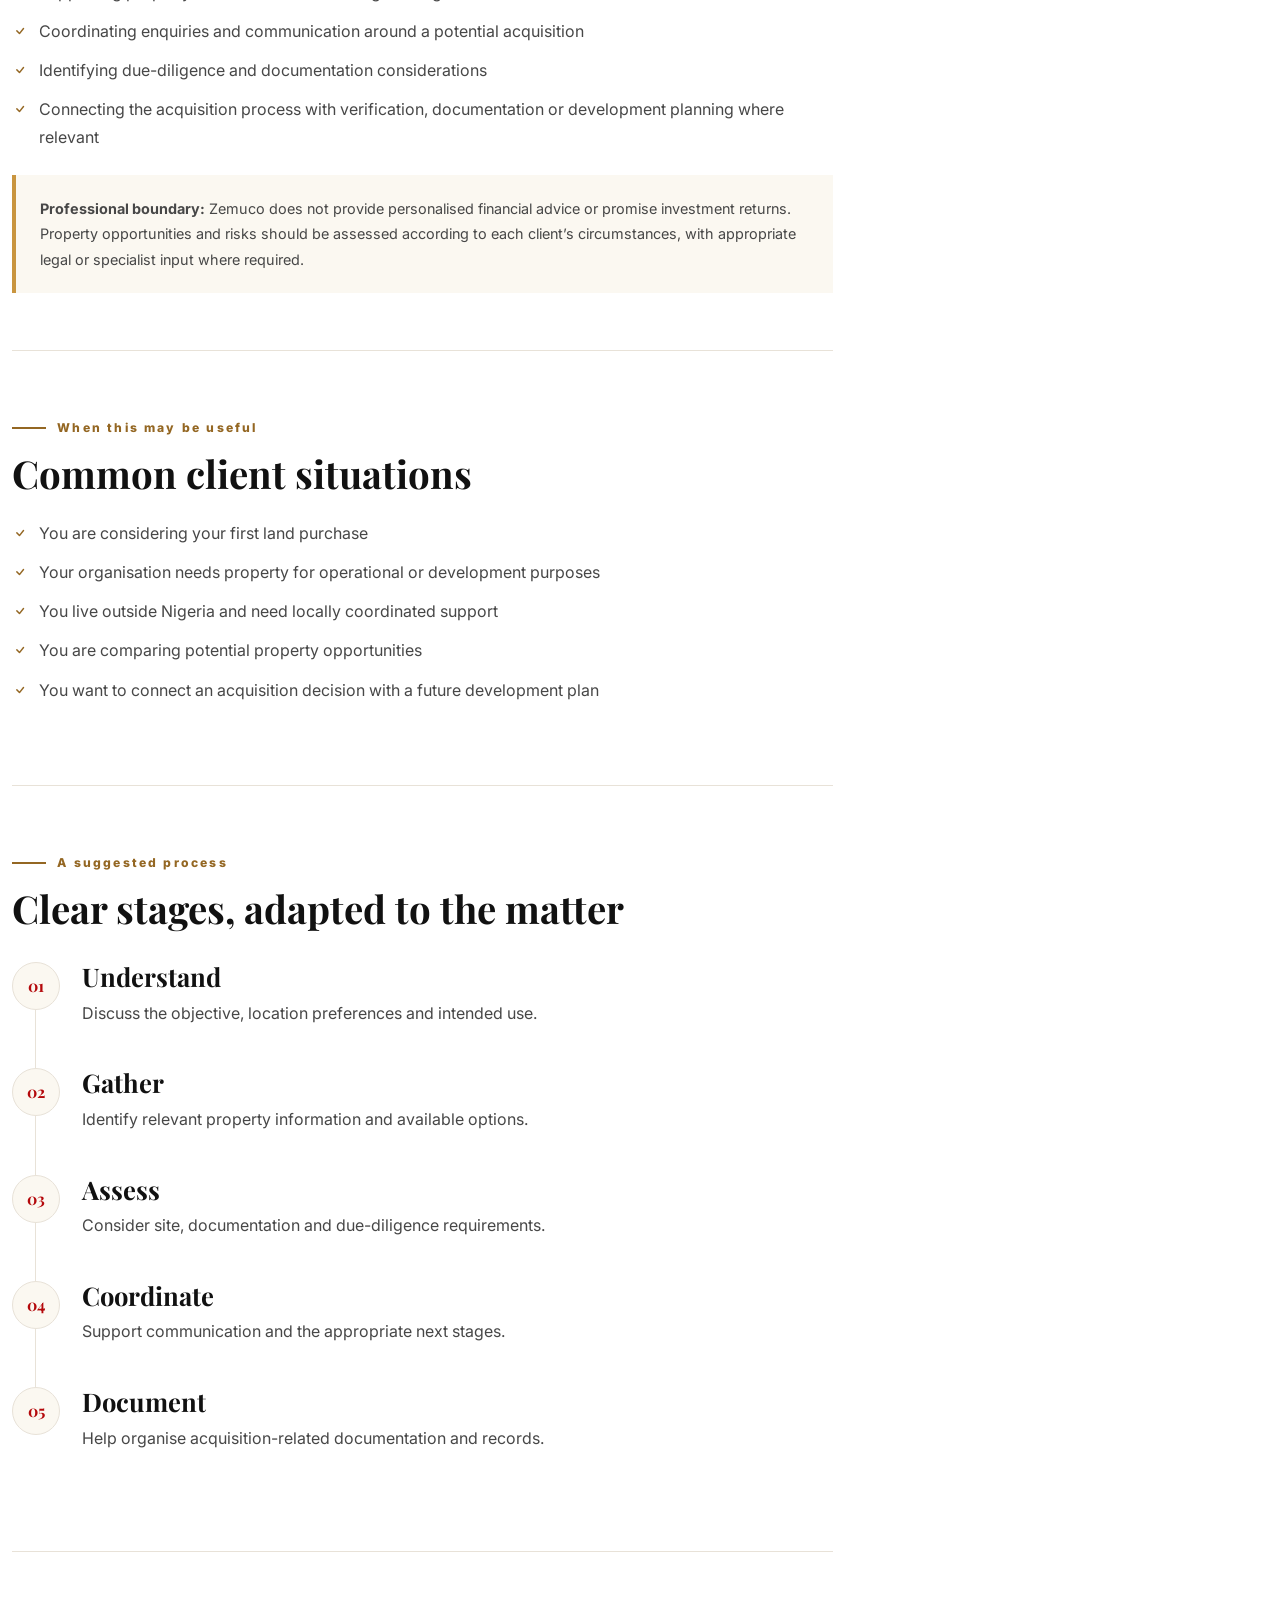
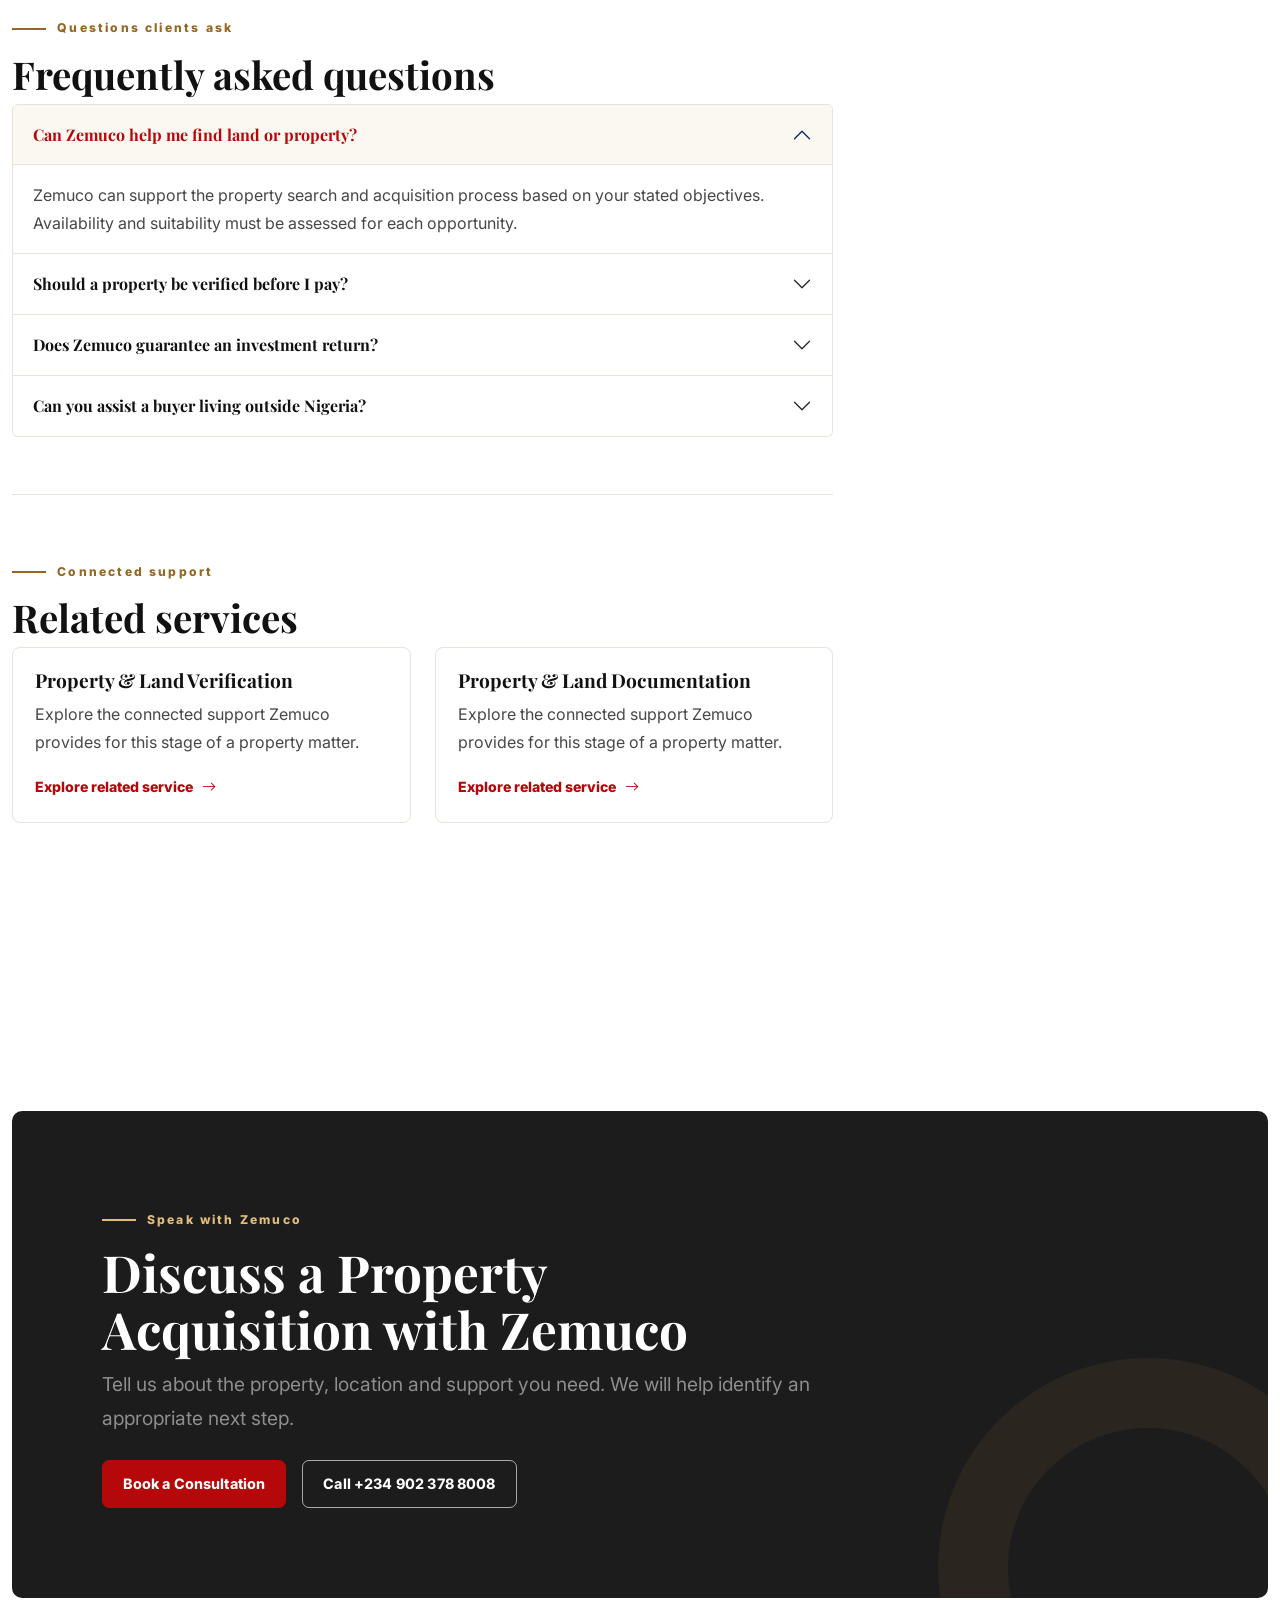
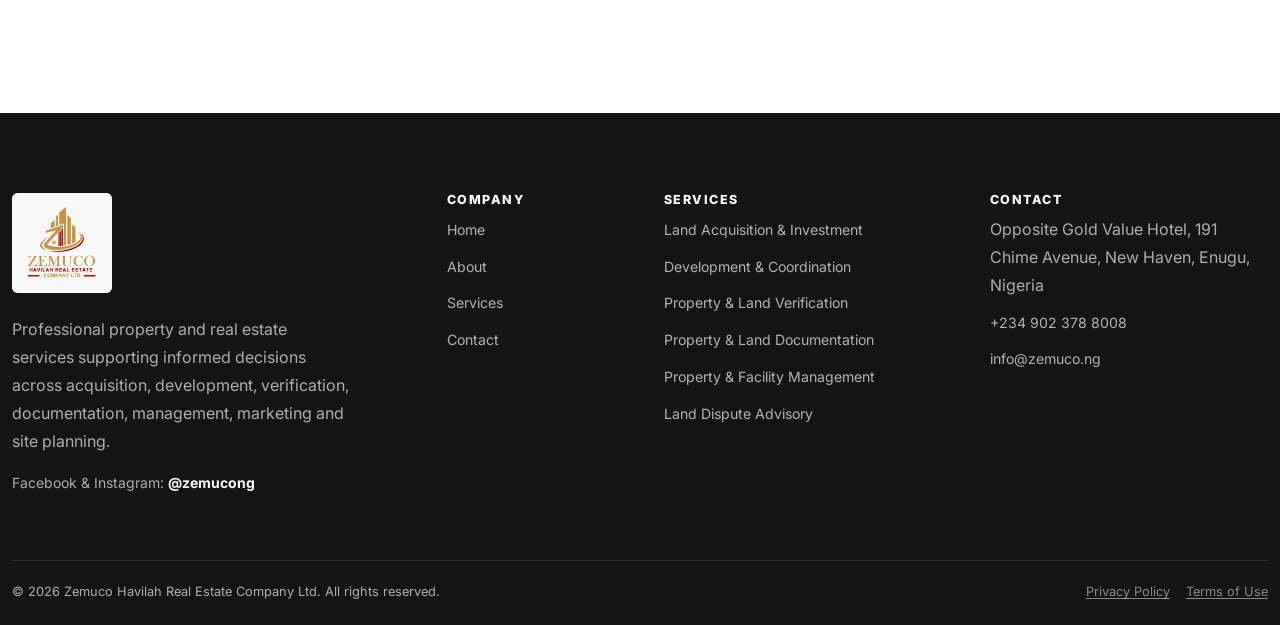
<file: services/land-acquisition-property-investment.html>
<!doctype html>
<html lang="en-NG"><head><meta charset="utf-8"><meta name="viewport" content="width=device-width, initial-scale=1">
<title>Land Acquisition &amp; Property Investment in Enugu | Zemuco</title><meta name="description" content="Property acquisition support in Enugu, including objective setting, property information, due-diligence coordination and documentation considerations."><link rel="canonical" href="https://www.zemuco.ng/services/land-acquisition-property-investment.html">
<meta property="og:type" content="website"><meta property="og:locale" content="en_NG"><meta property="og:site_name" content="Zemuco Havilah Real Estate Company Ltd"><meta property="og:title" content="Land Acquisition &amp; Property Investment in Enugu | Zemuco"><meta property="og:description" content="Property acquisition support in Enugu, including objective setting, property information, due-diligence coordination and documentation considerations."><meta property="og:url" content="https://www.zemuco.ng/services/land-acquisition-property-investment.html"><meta property="og:image" content="https://www.zemuco.ng/assets/images/zemuco-og.jpg"><meta property="og:image:width" content="1200"><meta property="og:image:height" content="630"><meta name="twitter:card" content="summary_large_image"><meta name="twitter:title" content="Land Acquisition &amp; Property Investment in Enugu | Zemuco"><meta name="twitter:description" content="Property acquisition support in Enugu, including objective setting, property information, due-diligence coordination and documentation considerations."><meta name="twitter:image" content="https://www.zemuco.ng/assets/images/zemuco-og.jpg">
<link rel="icon" href="../favicon.ico" sizes="any"><link rel="icon" type="image/png" sizes="32x32" href="../assets/images/favicon-32x32.png"><link rel="apple-touch-icon" href="../assets/images/apple-touch-icon.png"><link rel="manifest" href="../site.webmanifest"><link rel="preconnect" href="https://fonts.googleapis.com"><link rel="preconnect" href="https://fonts.gstatic.com" crossorigin><link href="https://fonts.googleapis.com/css2?family=Inter:wght@400;500;600;700;800&amp;family=Playfair+Display:wght@600;700&amp;display=swap" rel="stylesheet"><link href="https://cdn.jsdelivr.net/npm/bootstrap@5.3.3/dist/css/bootstrap.min.css" rel="stylesheet" integrity="sha384-QWTKZyjpPEjISv5WaRU9OFeRpok6YctnYmDr5pNlyT2bRjXh0JMhjY6hW+ALEwIH" crossorigin="anonymous"><link rel="stylesheet" href="https://cdn.jsdelivr.net/npm/bootstrap-icons@1.11.3/font/bootstrap-icons.min.css"><link rel="stylesheet" href="../assets/css/style.css"><script>document.documentElement.classList.add("js");</script><script type="application/ld+json">{"@context": "https://schema.org", "@graph": [{"@type": "BreadcrumbList", "itemListElement": [{"@type": "ListItem", "position": 1, "name": "Home", "item": "https://www.zemuco.ng/"}, {"@type": "ListItem", "position": 2, "name": "Services", "item": "https://www.zemuco.ng/services.html"}, {"@type": "ListItem", "position": 3, "name": "Land Acquisition & Property Investment", "item": "https://www.zemuco.ng/services/land-acquisition-property-investment.html"}]}, {"@type": "Service", "name": "Land Acquisition & Property Investment", "description": "Property acquisition support in Enugu, including objective setting, property information, due-diligence coordination and documentation considerations.", "provider": {"@type": "RealEstateAgent", "name": "Zemuco Havilah Real Estate Company Ltd", "url": "https://www.zemuco.ng/"}, "areaServed": {"@type": "Country", "name": "Nigeria"}, "url": "https://www.zemuco.ng/services/land-acquisition-property-investment.html"}]}</script></head><body><a class="skip-link" href="#main-content">Skip to main content</a><div class="utility-bar"><div class="container-xxl d-flex justify-content-between"><span><i class="bi bi-geo-alt me-2" aria-hidden="true"></i>New Haven, Enugu, Nigeria</span><div class="d-flex gap-4"><a href="mailto:info@zemuco.ng">info@zemuco.ng</a><a href="tel:+2349023788008">+234 902 378 8008</a></div></div></div>
<header class="site-header"><nav class="navbar navbar-expand-lg" aria-label="Primary navigation"><div class="container-xxl"><a class="navbar-brand" href="../index.html" aria-label="Zemuco home"><img class="brand-logo" src="../assets/images/zemuco-logo.webp" width="720" height="720" alt="Zemuco Havilah Real Estate Company Ltd logo"></a><button class="navbar-toggler d-lg-none" type="button" data-bs-toggle="offcanvas" data-bs-target="#mobileNav" aria-controls="mobileNav" aria-label="Open navigation"><span class="navbar-toggler-icon"></span></button><div class="collapse navbar-collapse"><ul class="navbar-nav ms-auto align-items-lg-center"><li class="nav-item"><a class="nav-link"  href="../index.html">Home</a></li><li class="nav-item"><a class="nav-link"  href="../about.html">About</a></li><li class="nav-item dropdown"><a class="nav-link dropdown-toggle active" aria-current="page" href="../services.html" role="button" data-bs-toggle="dropdown" aria-expanded="false">Services</a><div class="dropdown-menu dropdown-menu-end services-menu"><div class="row g-1"><div class="col-6"><a class="dropdown-item d-flex gap-3" href="../services/land-acquisition-property-investment.html"><i class="bi bi-buildings" aria-hidden="true"></i><span>Land Acquisition &amp; Investment</span></a></div><div class="col-6"><a class="dropdown-item d-flex gap-3" href="../services/property-development-project-coordination.html"><i class="bi bi-building-gear" aria-hidden="true"></i><span>Development &amp; Coordination</span></a></div><div class="col-6"><a class="dropdown-item d-flex gap-3" href="../services/property-land-verification.html"><i class="bi bi-patch-check" aria-hidden="true"></i><span>Property &amp; Land Verification</span></a></div><div class="col-6"><a class="dropdown-item d-flex gap-3" href="../services/property-land-documentation.html"><i class="bi bi-file-earmark-text" aria-hidden="true"></i><span>Property &amp; Land Documentation</span></a></div><div class="col-6"><a class="dropdown-item d-flex gap-3" href="../services/property-facility-management.html"><i class="bi bi-building-check" aria-hidden="true"></i><span>Property &amp; Facility Management</span></a></div><div class="col-6"><a class="dropdown-item d-flex gap-3" href="../services/land-dispute-management-advisory.html"><i class="bi bi-signpost-split" aria-hidden="true"></i><span>Land Dispute Advisory</span></a></div><div class="col-6"><a class="dropdown-item d-flex gap-3" href="../services/real-estate-marketing-agency.html"><i class="bi bi-megaphone" aria-hidden="true"></i><span>Marketing &amp; Agency</span></a></div><div class="col-6"><a class="dropdown-item d-flex gap-3" href="../services/layout-design-site-planning.html"><i class="bi bi-rulers" aria-hidden="true"></i><span>Layout &amp; Site Planning</span></a></div><div class="col-12 mt-2"><a class="dropdown-item text-center fw-bold" href="../services.html">View all services <i class="bi bi-arrow-right ms-1" aria-hidden="true"></i></a></div></div></div></li><li class="nav-item"><a class="nav-link"  href="../contact.html">Contact</a></li></ul><a class="btn btn-z-red ms-lg-3 js-whatsapp" target="_blank" rel="noopener noreferrer" href="https://wa.me/2349023788008">Book a Consultation</a></div></div></nav></header>
<div class="offcanvas offcanvas-end" tabindex="-1" id="mobileNav" aria-labelledby="mobileNavLabel"><div class="offcanvas-header"><a href="../index.html"><img src="../assets/images/zemuco-logo.webp" width="58" height="58" alt="Zemuco Havilah Real Estate Company Ltd logo"></a><h2 class="visually-hidden" id="mobileNavLabel">Site navigation</h2><button type="button" class="btn-close" data-bs-dismiss="offcanvas" aria-label="Close navigation"></button></div><div class="offcanvas-body"><nav aria-label="Mobile navigation"><a class="nav-link" href="../index.html">Home</a><a class="nav-link" href="../about.html">About</a><a class="nav-link" href="../services.html">Services</a><div class="mobile-service-list mb-3"><a href="../services/land-acquisition-property-investment.html">Land Acquisition &amp; Investment</a><a href="../services/property-development-project-coordination.html">Development &amp; Coordination</a><a href="../services/property-land-verification.html">Property &amp; Land Verification</a><a href="../services/property-land-documentation.html">Property &amp; Land Documentation</a><a href="../services/property-facility-management.html">Property &amp; Facility Management</a><a href="../services/land-dispute-management-advisory.html">Land Dispute Advisory</a><a href="../services/real-estate-marketing-agency.html">Marketing &amp; Agency</a><a href="../services/layout-design-site-planning.html">Layout &amp; Site Planning</a></div><a class="nav-link" href="../contact.html">Contact</a><div class="d-grid gap-2 mt-4"><a class="btn btn-z-red js-whatsapp" target="_blank" rel="noopener noreferrer" href="https://wa.me/2349023788008">WhatsApp Zemuco</a><a class="btn btn-z-outline" href="tel:+2349023788008">Call Zemuco</a></div></nav></div></div><div class="breadcrumb-wrap"><div class="container-xxl"><nav aria-label="Breadcrumb"><ol class="breadcrumb"><li class="breadcrumb-item"><a href="../index.html">Home</a></li><li class="breadcrumb-item"><a href="../services.html">Services</a></li><li class="breadcrumb-item active" aria-current="page">Land Acquisition &amp; Property Investment</li></ol></nav></div></div><main id="main-content"><section class="inner-hero"><div><picture><source srcset="../assets/images/land-acquisition-property-investment.avif" type="image/avif"><source srcset="../assets/images/land-acquisition-property-investment.webp" type="image/webp"><img src="../assets/images/source/land-acquisition-property-investment.jpg" width="1600" height="1067" alt="Aerial view of real estate and urban development in Lagos, Nigeria" fetchpriority="high" decoding="async"></picture></div><div class="container-xxl"><div class="inner-hero-content"><span class="eyebrow eyebrow-light">Zemuco Havilah Real Estate</span><h1>Land Acquisition &amp; Property Investment</h1><p>Acquiring land or property is a significant decision. Zemuco supports individuals, businesses and organisations as they define what they need, review available property information and coordinate the steps surrounding a possible acquisition.</p></div></div></section><section class="section"><div class="container-xxl"><div class="row g-5"><div class="col-lg-8"><section class="content-section" data-reveal><span class="eyebrow">Service overview</span><h2>A considered acquisition begins with clear objectives</h2><p class="lead-copy">Acquiring land or property is a significant decision. Zemuco supports individuals, businesses and organisations as they define what they need, review available property information and coordinate the steps surrounding a possible acquisition.</p><ul class="check-list"><li>The intended use of the land or property</li><li>Location, access and site considerations</li><li>Information provided by the vendor or representative</li><li>Appropriate verification and documentation before commitment</li><li>The practical implications of the acquisition for the client’s wider plans</li></ul></section><section class="content-section" data-reveal><span class="eyebrow">How we can assist</span><h2>Organised support around your objective</h2><p>Zemuco begins with the circumstances of the property and the outcome the client is working towards. The service scope may include:</p><ul class="check-list"><li>Clarifying acquisition objectives and priorities</li><li>Supporting property search and information gathering</li><li>Coordinating enquiries and communication around a potential acquisition</li><li>Identifying due-diligence and documentation considerations</li><li>Connecting the acquisition process with verification, documentation or development planning where relevant</li></ul><div class="boundary-note"><strong>Professional boundary:</strong> Zemuco does not provide personalised financial advice or promise investment returns. Property opportunities and risks should be assessed according to each client’s circumstances, with appropriate legal or specialist input where required.</div></section><section class="content-section" data-reveal><span class="eyebrow">When this may be useful</span><h2>Common client situations</h2><ul class="check-list"><li>You are considering your first land purchase</li><li>Your organisation needs property for operational or development purposes</li><li>You live outside Nigeria and need locally coordinated support</li><li>You are comparing potential property opportunities</li><li>You want to connect an acquisition decision with a future development plan</li></ul></section><section class="content-section" data-reveal><span class="eyebrow">A suggested process</span><h2>Clear stages, adapted to the matter</h2><ol class="step-list"><li><h3>Understand</h3><p>Discuss the objective, location preferences and intended use.</p></li><li><h3>Gather</h3><p>Identify relevant property information and available options.</p></li><li><h3>Assess</h3><p>Consider site, documentation and due-diligence requirements.</p></li><li><h3>Coordinate</h3><p>Support communication and the appropriate next stages.</p></li><li><h3>Document</h3><p>Help organise acquisition-related documentation and records.</p></li></ol></section><section class="content-section" data-reveal><span class="eyebrow">Questions clients ask</span><h2>Frequently asked questions</h2><div class="accordion" id="serviceFaq"><div class="accordion-item"><h3 class="accordion-header"><button class="accordion-button" type="button" data-bs-toggle="collapse" data-bs-target="#faq-0" aria-expanded="true" aria-controls="faq-0">Can Zemuco help me find land or property?</button></h3><div id="faq-0" class="accordion-collapse collapse show" data-bs-parent="#serviceFaq"><div class="accordion-body">Zemuco can support the property search and acquisition process based on your stated objectives. Availability and suitability must be assessed for each opportunity.</div></div></div><div class="accordion-item"><h3 class="accordion-header"><button class="accordion-button collapsed" type="button" data-bs-toggle="collapse" data-bs-target="#faq-1" aria-expanded="false" aria-controls="faq-1">Should a property be verified before I pay?</button></h3><div id="faq-1" class="accordion-collapse collapse" data-bs-parent="#serviceFaq"><div class="accordion-body">Appropriate due diligence is prudent before committing to a property transaction. The necessary checks vary with the property, documents and jurisdiction.</div></div></div><div class="accordion-item"><h3 class="accordion-header"><button class="accordion-button collapsed" type="button" data-bs-toggle="collapse" data-bs-target="#faq-2" aria-expanded="false" aria-controls="faq-2">Does Zemuco guarantee an investment return?</button></h3><div id="faq-2" class="accordion-collapse collapse" data-bs-parent="#serviceFaq"><div class="accordion-body">No. Property performance is not guaranteed, and Zemuco does not provide personalised financial advice or promise returns.</div></div></div><div class="accordion-item"><h3 class="accordion-header"><button class="accordion-button collapsed" type="button" data-bs-toggle="collapse" data-bs-target="#faq-3" aria-expanded="false" aria-controls="faq-3">Can you assist a buyer living outside Nigeria?</button></h3><div id="faq-3" class="accordion-collapse collapse" data-bs-parent="#serviceFaq"><div class="accordion-body">Zemuco can coordinate property-related enquiries for diaspora clients, while ensuring material decisions and specialist advice remain appropriately handled.</div></div></div></div></section><section class="content-section" data-reveal><span class="eyebrow">Connected support</span><h2>Related services</h2><div class="row g-4"><div class="col-md-6"><article class="related-card"><h3>Property &amp; Land Verification</h3><p>Explore the connected support Zemuco provides for this stage of a property matter.</p><a class="arrow-link stretched-link" href="property-land-verification.html">Explore related service <i class="bi bi-arrow-right" aria-hidden="true"></i></a></article></div><div class="col-md-6"><article class="related-card"><h3>Property &amp; Land Documentation</h3><p>Explore the connected support Zemuco provides for this stage of a property matter.</p><a class="arrow-link stretched-link" href="property-land-documentation.html">Explore related service <i class="bi bi-arrow-right" aria-hidden="true"></i></a></article></div></div></section></div><aside class="col-lg-4"><div class="service-sidebar"><h2>Explore other services</h2><ul><li><a href="property-development-project-coordination.html">Development &amp; Coordination<i class="bi bi-arrow-right" aria-hidden="true"></i></a></li><li><a href="property-land-verification.html">Property &amp; Land Verification<i class="bi bi-arrow-right" aria-hidden="true"></i></a></li><li><a href="property-land-documentation.html">Property &amp; Land Documentation<i class="bi bi-arrow-right" aria-hidden="true"></i></a></li><li><a href="property-facility-management.html">Property &amp; Facility Management<i class="bi bi-arrow-right" aria-hidden="true"></i></a></li><li><a href="land-dispute-management-advisory.html">Land Dispute Advisory<i class="bi bi-arrow-right" aria-hidden="true"></i></a></li><li><a href="real-estate-marketing-agency.html">Marketing &amp; Agency<i class="bi bi-arrow-right" aria-hidden="true"></i></a></li><li><a href="layout-design-site-planning.html">Layout &amp; Site Planning<i class="bi bi-arrow-right" aria-hidden="true"></i></a></li></ul><a class="btn btn-z-red w-100 mt-3 js-whatsapp" data-message="Hello Zemuco, I would like to enquire about Land Acquisition &amp; Property Investment." target="_blank" rel="noopener noreferrer" href="https://wa.me/2349023788008">Discuss a Property Acquisition</a></div></aside></div></div></section><section class="section"><div class="container-xxl"><div class="cta-panel" data-reveal><span class="eyebrow eyebrow-light">Speak with Zemuco</span><h2>Discuss a Property Acquisition with Zemuco</h2><p class="lead-copy text-white-50">Tell us about the property, location and support you need. We will help identify an appropriate next step.</p><div class="d-flex flex-wrap gap-3 mt-4"><a class="btn btn-z-red js-whatsapp" target="_blank" rel="noopener noreferrer" href="https://wa.me/2349023788008">Book a Consultation</a><a class="btn btn-z-light" href="tel:+2349023788008">Call +234 902 378 8008</a></div></div></div></section></main><footer class="site-footer"><div class="container-xxl"><div class="row g-5"><div class="col-lg-4"><img class="footer-logo" src="../assets/images/zemuco-logo.webp" width="720" height="720" alt="Zemuco Havilah Real Estate Company Ltd logo"><p class="pe-lg-5">Professional property and real estate services supporting informed decisions across acquisition, development, verification, documentation, management, marketing and site planning.</p><p class="small mb-0">Facebook &amp; Instagram: <strong class="text-white">@zemucong</strong></p></div><div class="col-6 col-lg-2"><h2>Company</h2><ul class="footer-links"><li><a href="../index.html">Home</a></li><li><a href="../about.html">About</a></li><li><a href="../services.html">Services</a></li><li><a href="../contact.html">Contact</a></li></ul></div><div class="col-6 col-lg-3"><h2>Services</h2><ul class="footer-links"><li><a href="../services/land-acquisition-property-investment.html">Land Acquisition &amp; Investment</a></li><li><a href="../services/property-development-project-coordination.html">Development &amp; Coordination</a></li><li><a href="../services/property-land-verification.html">Property &amp; Land Verification</a></li><li><a href="../services/property-land-documentation.html">Property &amp; Land Documentation</a></li><li><a href="../services/property-facility-management.html">Property &amp; Facility Management</a></li><li><a href="../services/land-dispute-management-advisory.html">Land Dispute Advisory</a></li></ul></div><div class="col-lg-3"><h2>Contact</h2><ul class="footer-links"><li>Opposite Gold Value Hotel, 191 Chime Avenue, New Haven, Enugu, Nigeria</li><li><a href="tel:+2349023788008">+234 902 378 8008</a></li><li><a href="mailto:info@zemuco.ng">info@zemuco.ng</a></li></ul></div></div><div class="footer-bottom d-md-flex justify-content-between gap-4"><span>© <span data-current-year>2026</span> Zemuco Havilah Real Estate Company Ltd. All rights reserved.</span><span><a class="me-3 text-white-50" href="../privacy-policy.html">Privacy Policy</a><a class="text-white-50" href="../terms.html">Terms of Use</a></span></div></div></footer><a class="floating-whatsapp js-whatsapp" href="https://wa.me/2349023788008" target="_blank" rel="noopener noreferrer" aria-label="Enquire with Zemuco on WhatsApp"><i class="bi bi-whatsapp" aria-hidden="true"></i></a><button class="back-to-top" type="button" aria-label="Back to top"><i class="bi bi-arrow-up" aria-hidden="true"></i></button><nav class="mobile-contact-bar" aria-label="Quick contact"><a href="tel:+2349023788008"><i class="bi bi-telephone" aria-hidden="true"></i><span>Call</span></a><a class="js-whatsapp" href="https://wa.me/2349023788008" target="_blank" rel="noopener noreferrer"><i class="bi bi-whatsapp" aria-hidden="true"></i><span>WhatsApp</span></a><a href="mailto:info@zemuco.ng"><i class="bi bi-envelope" aria-hidden="true"></i><span>Email</span></a></nav><script src="https://cdn.jsdelivr.net/npm/bootstrap@5.3.3/dist/js/bootstrap.bundle.min.js" integrity="sha384-YvpcrYf0tY3lHB60NNkmXc5s9fDVZLESaAA55NDzOxhy9GkcIdslK1eN7N6jIeHz" crossorigin="anonymous"></script><script src="../assets/js/config.js"></script><script src="../assets/js/main.js"></script></body></html>
</file>
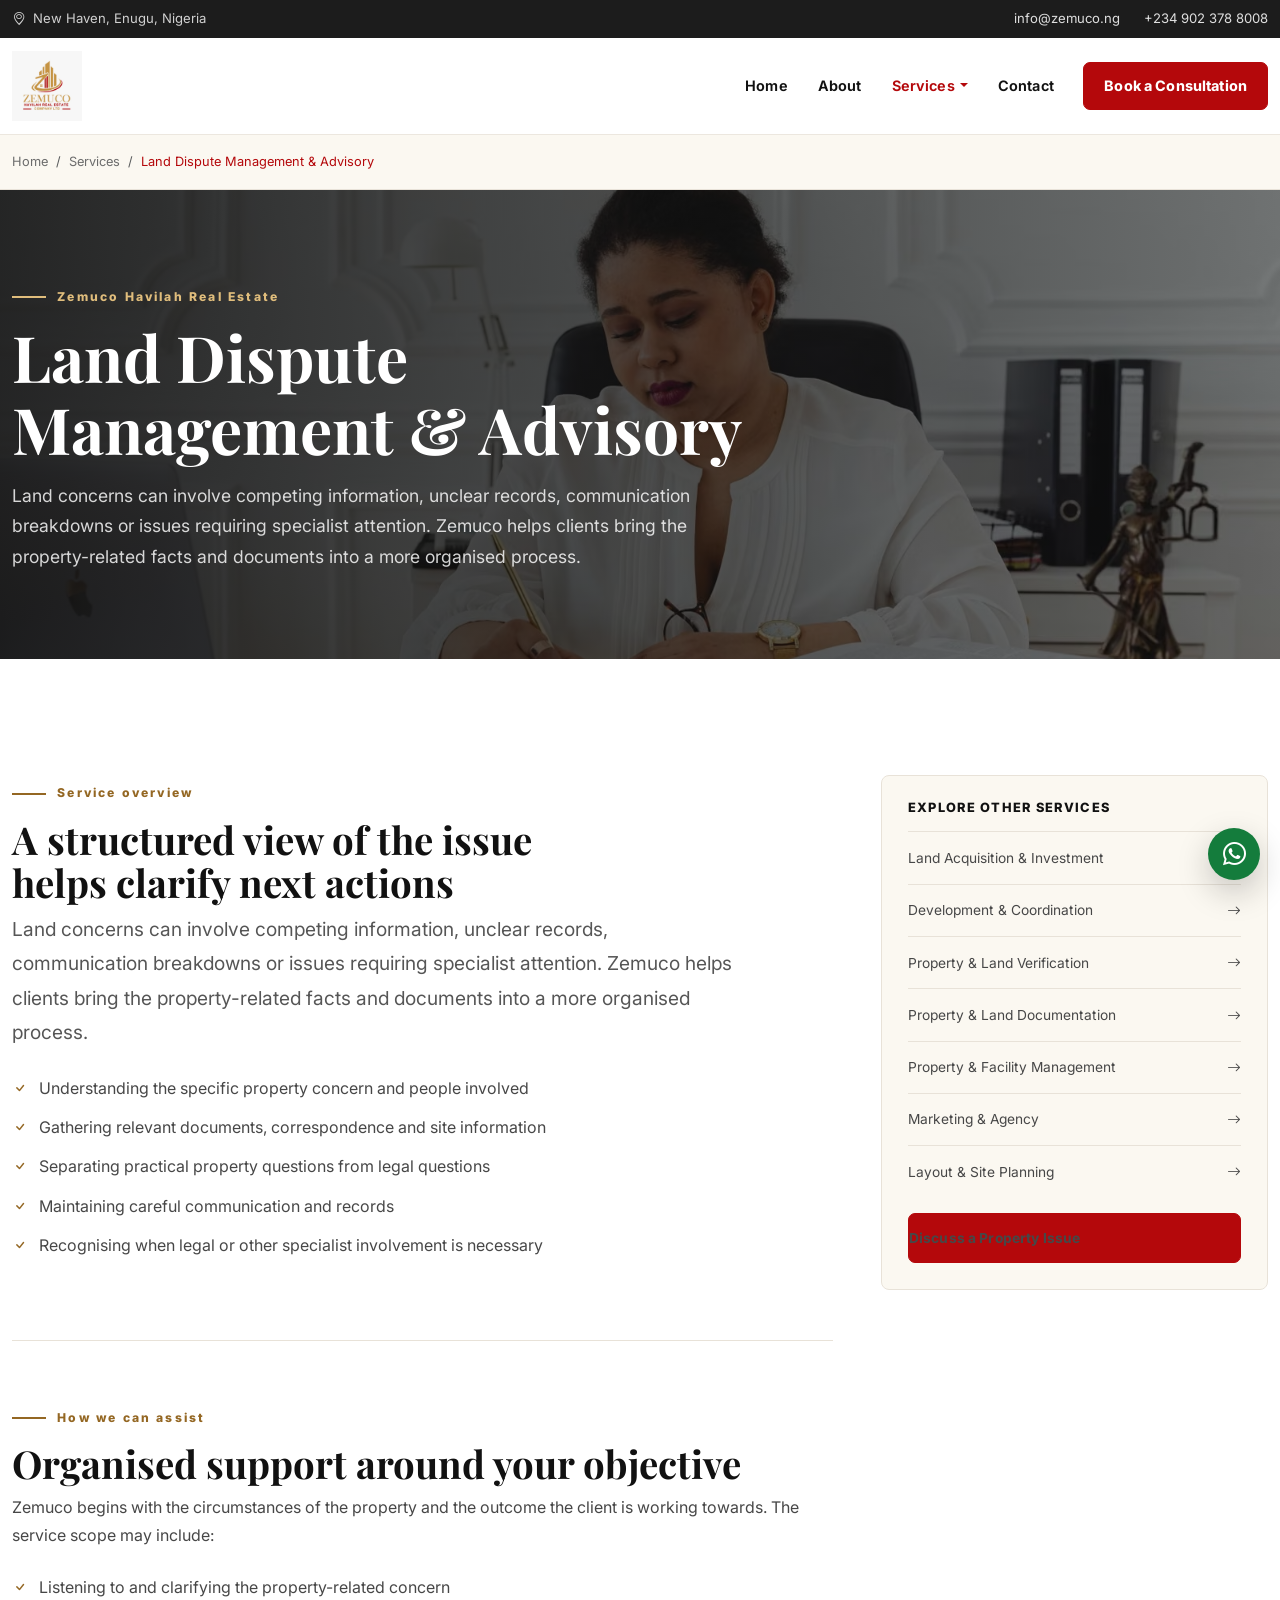
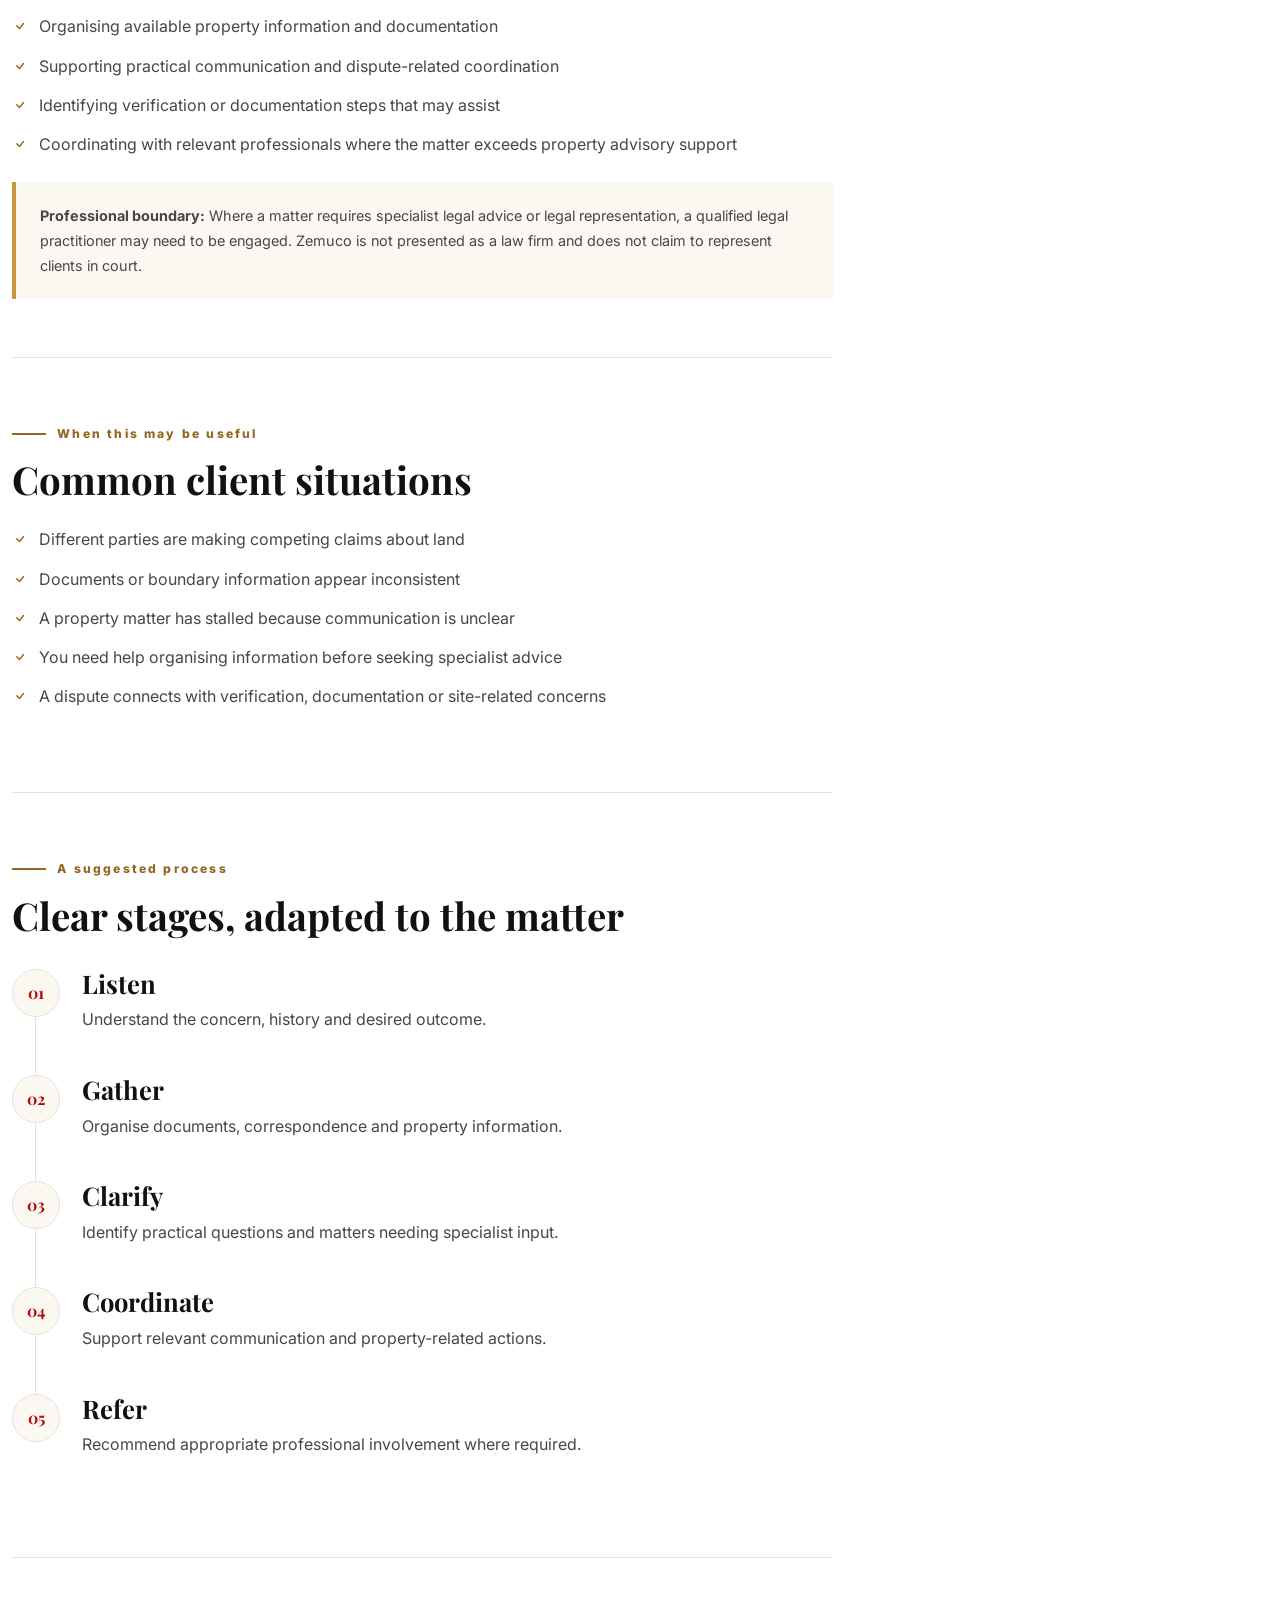
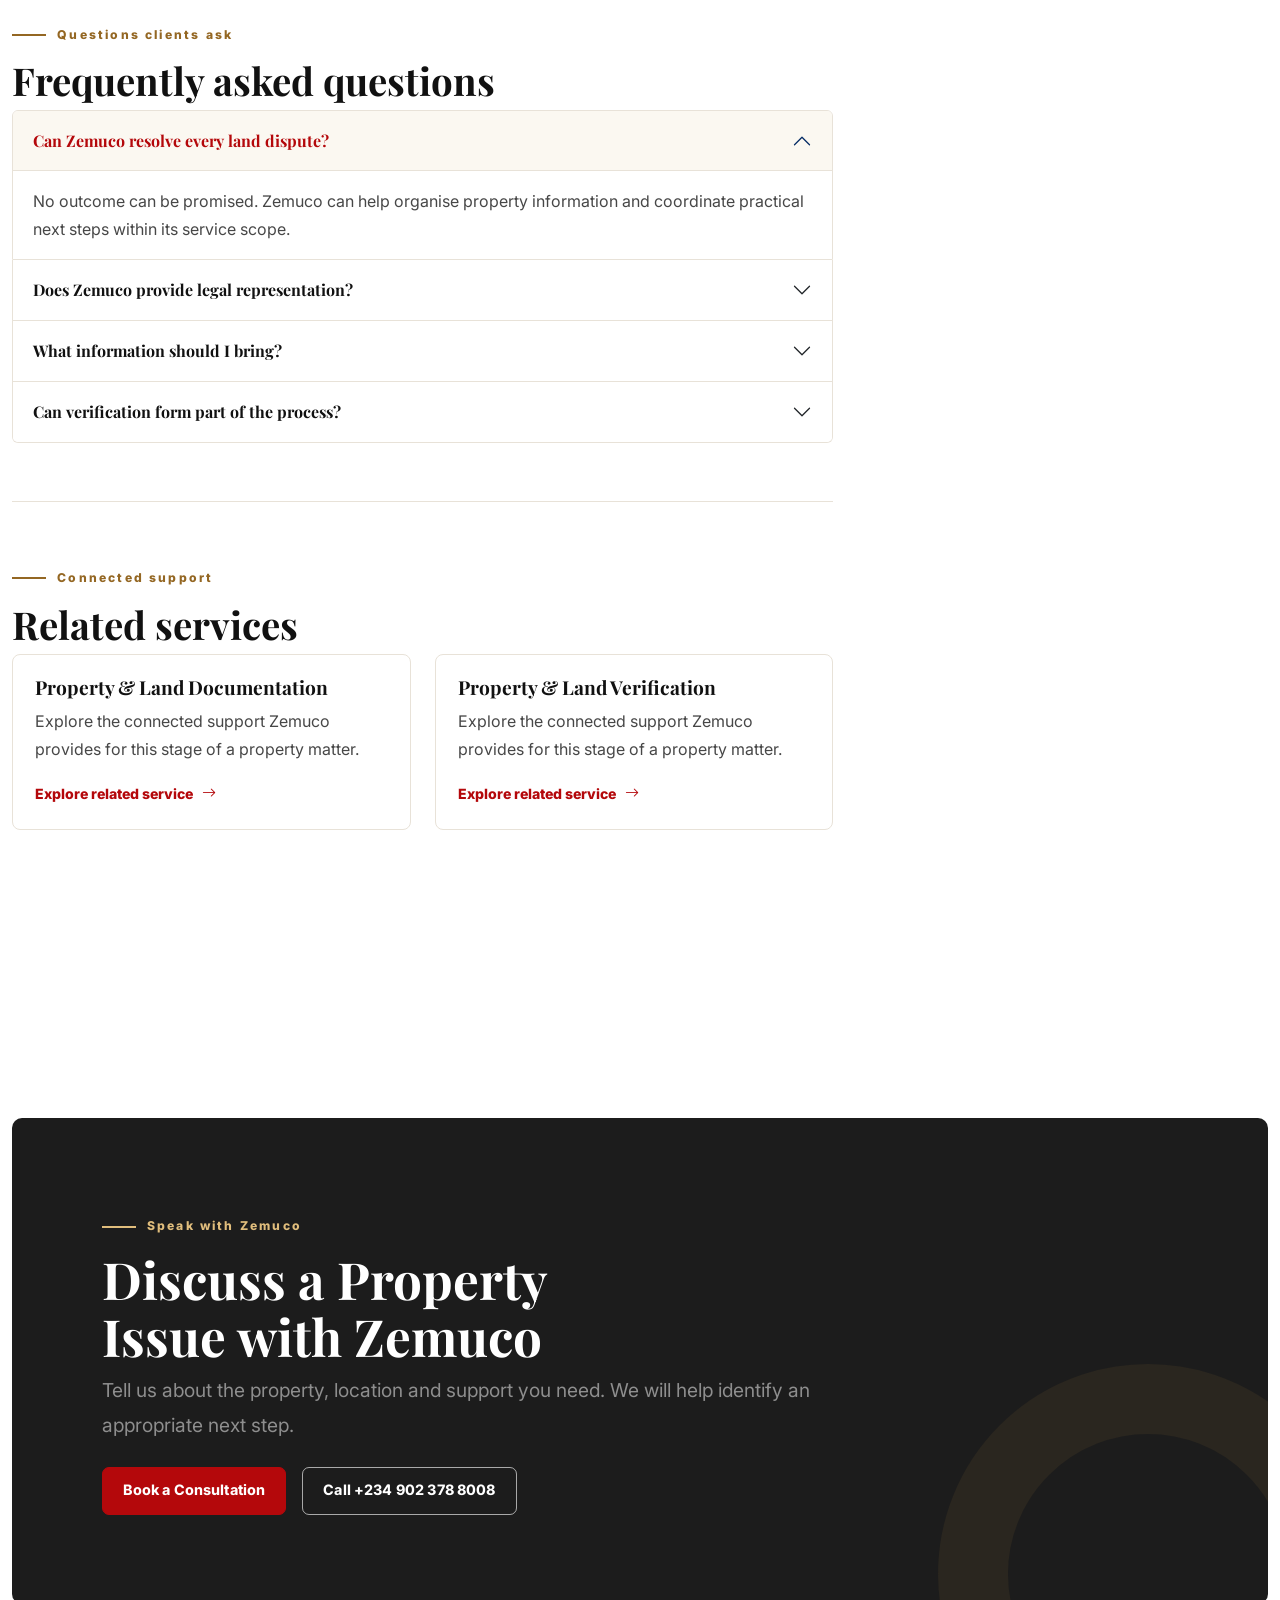
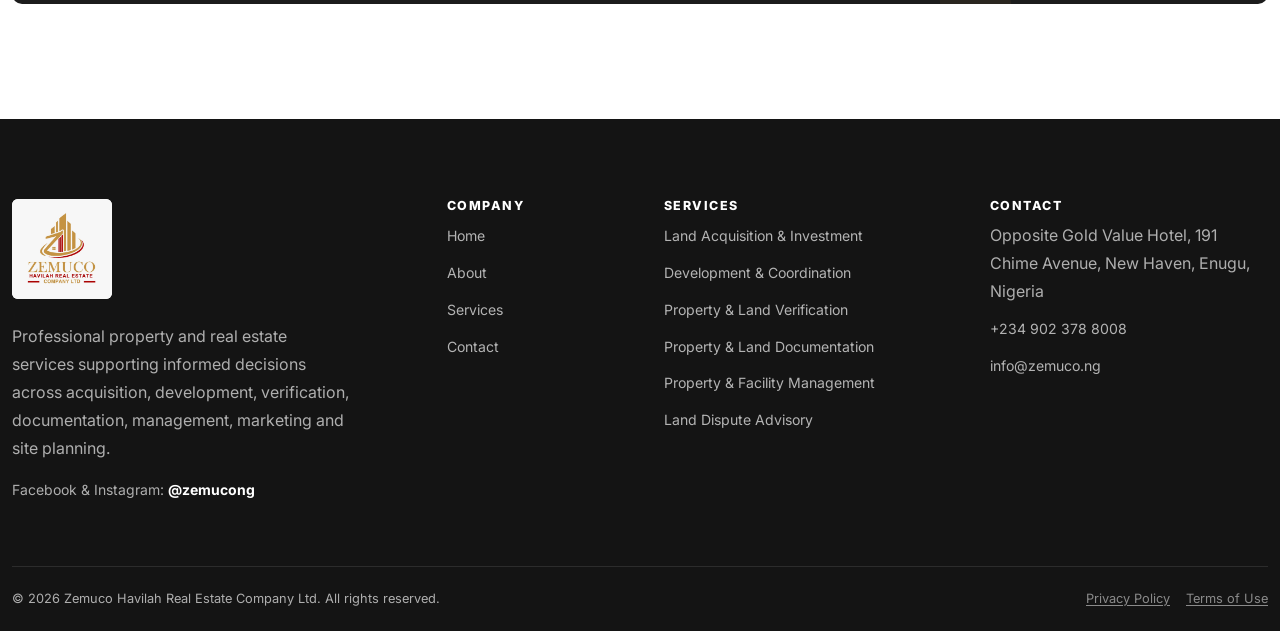
<file: services/land-dispute-management-advisory.html>
<!doctype html>
<html lang="en-NG"><head><meta charset="utf-8"><meta name="viewport" content="width=device-width, initial-scale=1">
<title>Land Dispute Management &amp; Advisory in Enugu | Zemuco</title><meta name="description" content="Land dispute management and property advisory support in Enugu, helping organise information, documentation and coordination with relevant professionals."><link rel="canonical" href="https://www.zemuco.ng/services/land-dispute-management-advisory.html">
<meta property="og:type" content="website"><meta property="og:locale" content="en_NG"><meta property="og:site_name" content="Zemuco Havilah Real Estate Company Ltd"><meta property="og:title" content="Land Dispute Management &amp; Advisory in Enugu | Zemuco"><meta property="og:description" content="Land dispute management and property advisory support in Enugu, helping organise information, documentation and coordination with relevant professionals."><meta property="og:url" content="https://www.zemuco.ng/services/land-dispute-management-advisory.html"><meta property="og:image" content="https://www.zemuco.ng/assets/images/zemuco-og.jpg"><meta property="og:image:width" content="1200"><meta property="og:image:height" content="630"><meta name="twitter:card" content="summary_large_image"><meta name="twitter:title" content="Land Dispute Management &amp; Advisory in Enugu | Zemuco"><meta name="twitter:description" content="Land dispute management and property advisory support in Enugu, helping organise information, documentation and coordination with relevant professionals."><meta name="twitter:image" content="https://www.zemuco.ng/assets/images/zemuco-og.jpg">
<link rel="icon" href="../favicon.ico" sizes="any"><link rel="icon" type="image/png" sizes="32x32" href="../assets/images/favicon-32x32.png"><link rel="apple-touch-icon" href="../assets/images/apple-touch-icon.png"><link rel="manifest" href="../site.webmanifest"><link rel="preconnect" href="https://fonts.googleapis.com"><link rel="preconnect" href="https://fonts.gstatic.com" crossorigin><link href="https://fonts.googleapis.com/css2?family=Inter:wght@400;500;600;700;800&amp;family=Playfair+Display:wght@600;700&amp;display=swap" rel="stylesheet"><link href="https://cdn.jsdelivr.net/npm/bootstrap@5.3.3/dist/css/bootstrap.min.css" rel="stylesheet" integrity="sha384-QWTKZyjpPEjISv5WaRU9OFeRpok6YctnYmDr5pNlyT2bRjXh0JMhjY6hW+ALEwIH" crossorigin="anonymous"><link rel="stylesheet" href="https://cdn.jsdelivr.net/npm/bootstrap-icons@1.11.3/font/bootstrap-icons.min.css"><link rel="stylesheet" href="../assets/css/style.css"><script>document.documentElement.classList.add("js");</script><script type="application/ld+json">{"@context": "https://schema.org", "@graph": [{"@type": "BreadcrumbList", "itemListElement": [{"@type": "ListItem", "position": 1, "name": "Home", "item": "https://www.zemuco.ng/"}, {"@type": "ListItem", "position": 2, "name": "Services", "item": "https://www.zemuco.ng/services.html"}, {"@type": "ListItem", "position": 3, "name": "Land Dispute Management & Advisory", "item": "https://www.zemuco.ng/services/land-dispute-management-advisory.html"}]}, {"@type": "Service", "name": "Land Dispute Management & Advisory", "description": "Land dispute management and property advisory support in Enugu, helping organise information, documentation and coordination with relevant professionals.", "provider": {"@type": "RealEstateAgent", "name": "Zemuco Havilah Real Estate Company Ltd", "url": "https://www.zemuco.ng/"}, "areaServed": {"@type": "Country", "name": "Nigeria"}, "url": "https://www.zemuco.ng/services/land-dispute-management-advisory.html"}]}</script></head><body><a class="skip-link" href="#main-content">Skip to main content</a><div class="utility-bar"><div class="container-xxl d-flex justify-content-between"><span><i class="bi bi-geo-alt me-2" aria-hidden="true"></i>New Haven, Enugu, Nigeria</span><div class="d-flex gap-4"><a href="mailto:info@zemuco.ng">info@zemuco.ng</a><a href="tel:+2349023788008">+234 902 378 8008</a></div></div></div>
<header class="site-header"><nav class="navbar navbar-expand-lg" aria-label="Primary navigation"><div class="container-xxl"><a class="navbar-brand" href="../index.html" aria-label="Zemuco home"><img class="brand-logo" src="../assets/images/zemuco-logo.webp" width="720" height="720" alt="Zemuco Havilah Real Estate Company Ltd logo"></a><button class="navbar-toggler d-lg-none" type="button" data-bs-toggle="offcanvas" data-bs-target="#mobileNav" aria-controls="mobileNav" aria-label="Open navigation"><span class="navbar-toggler-icon"></span></button><div class="collapse navbar-collapse"><ul class="navbar-nav ms-auto align-items-lg-center"><li class="nav-item"><a class="nav-link"  href="../index.html">Home</a></li><li class="nav-item"><a class="nav-link"  href="../about.html">About</a></li><li class="nav-item dropdown"><a class="nav-link dropdown-toggle active" aria-current="page" href="../services.html" role="button" data-bs-toggle="dropdown" aria-expanded="false">Services</a><div class="dropdown-menu dropdown-menu-end services-menu"><div class="row g-1"><div class="col-6"><a class="dropdown-item d-flex gap-3" href="../services/land-acquisition-property-investment.html"><i class="bi bi-buildings" aria-hidden="true"></i><span>Land Acquisition &amp; Investment</span></a></div><div class="col-6"><a class="dropdown-item d-flex gap-3" href="../services/property-development-project-coordination.html"><i class="bi bi-building-gear" aria-hidden="true"></i><span>Development &amp; Coordination</span></a></div><div class="col-6"><a class="dropdown-item d-flex gap-3" href="../services/property-land-verification.html"><i class="bi bi-patch-check" aria-hidden="true"></i><span>Property &amp; Land Verification</span></a></div><div class="col-6"><a class="dropdown-item d-flex gap-3" href="../services/property-land-documentation.html"><i class="bi bi-file-earmark-text" aria-hidden="true"></i><span>Property &amp; Land Documentation</span></a></div><div class="col-6"><a class="dropdown-item d-flex gap-3" href="../services/property-facility-management.html"><i class="bi bi-building-check" aria-hidden="true"></i><span>Property &amp; Facility Management</span></a></div><div class="col-6"><a class="dropdown-item d-flex gap-3" href="../services/land-dispute-management-advisory.html"><i class="bi bi-signpost-split" aria-hidden="true"></i><span>Land Dispute Advisory</span></a></div><div class="col-6"><a class="dropdown-item d-flex gap-3" href="../services/real-estate-marketing-agency.html"><i class="bi bi-megaphone" aria-hidden="true"></i><span>Marketing &amp; Agency</span></a></div><div class="col-6"><a class="dropdown-item d-flex gap-3" href="../services/layout-design-site-planning.html"><i class="bi bi-rulers" aria-hidden="true"></i><span>Layout &amp; Site Planning</span></a></div><div class="col-12 mt-2"><a class="dropdown-item text-center fw-bold" href="../services.html">View all services <i class="bi bi-arrow-right ms-1" aria-hidden="true"></i></a></div></div></div></li><li class="nav-item"><a class="nav-link"  href="../contact.html">Contact</a></li></ul><a class="btn btn-z-red ms-lg-3 js-whatsapp" target="_blank" rel="noopener noreferrer" href="https://wa.me/2349023788008">Book a Consultation</a></div></div></nav></header>
<div class="offcanvas offcanvas-end" tabindex="-1" id="mobileNav" aria-labelledby="mobileNavLabel"><div class="offcanvas-header"><a href="../index.html"><img src="../assets/images/zemuco-logo.webp" width="58" height="58" alt="Zemuco Havilah Real Estate Company Ltd logo"></a><h2 class="visually-hidden" id="mobileNavLabel">Site navigation</h2><button type="button" class="btn-close" data-bs-dismiss="offcanvas" aria-label="Close navigation"></button></div><div class="offcanvas-body"><nav aria-label="Mobile navigation"><a class="nav-link" href="../index.html">Home</a><a class="nav-link" href="../about.html">About</a><a class="nav-link" href="../services.html">Services</a><div class="mobile-service-list mb-3"><a href="../services/land-acquisition-property-investment.html">Land Acquisition &amp; Investment</a><a href="../services/property-development-project-coordination.html">Development &amp; Coordination</a><a href="../services/property-land-verification.html">Property &amp; Land Verification</a><a href="../services/property-land-documentation.html">Property &amp; Land Documentation</a><a href="../services/property-facility-management.html">Property &amp; Facility Management</a><a href="../services/land-dispute-management-advisory.html">Land Dispute Advisory</a><a href="../services/real-estate-marketing-agency.html">Marketing &amp; Agency</a><a href="../services/layout-design-site-planning.html">Layout &amp; Site Planning</a></div><a class="nav-link" href="../contact.html">Contact</a><div class="d-grid gap-2 mt-4"><a class="btn btn-z-red js-whatsapp" target="_blank" rel="noopener noreferrer" href="https://wa.me/2349023788008">WhatsApp Zemuco</a><a class="btn btn-z-outline" href="tel:+2349023788008">Call Zemuco</a></div></nav></div></div><div class="breadcrumb-wrap"><div class="container-xxl"><nav aria-label="Breadcrumb"><ol class="breadcrumb"><li class="breadcrumb-item"><a href="../index.html">Home</a></li><li class="breadcrumb-item"><a href="../services.html">Services</a></li><li class="breadcrumb-item active" aria-current="page">Land Dispute Management &amp; Advisory</li></ol></nav></div></div><main id="main-content"><section class="inner-hero"><div><picture><source srcset="../assets/images/land-dispute-management-advisory.avif" type="image/avif"><source srcset="../assets/images/land-dispute-management-advisory.webp" type="image/webp"><img src="../assets/images/source/land-dispute-management-advisory.jpg" width="1600" height="1067" alt="Professional reviewing documentation for a property advisory matter" fetchpriority="high" decoding="async"></picture></div><div class="container-xxl"><div class="inner-hero-content"><span class="eyebrow eyebrow-light">Zemuco Havilah Real Estate</span><h1>Land Dispute Management &amp; Advisory</h1><p>Land concerns can involve competing information, unclear records, communication breakdowns or issues requiring specialist attention. Zemuco helps clients bring the property-related facts and documents into a more organised process.</p></div></div></section><section class="section"><div class="container-xxl"><div class="row g-5"><div class="col-lg-8"><section class="content-section" data-reveal><span class="eyebrow">Service overview</span><h2>A structured view of the issue helps clarify next actions</h2><p class="lead-copy">Land concerns can involve competing information, unclear records, communication breakdowns or issues requiring specialist attention. Zemuco helps clients bring the property-related facts and documents into a more organised process.</p><ul class="check-list"><li>Understanding the specific property concern and people involved</li><li>Gathering relevant documents, correspondence and site information</li><li>Separating practical property questions from legal questions</li><li>Maintaining careful communication and records</li><li>Recognising when legal or other specialist involvement is necessary</li></ul></section><section class="content-section" data-reveal><span class="eyebrow">How we can assist</span><h2>Organised support around your objective</h2><p>Zemuco begins with the circumstances of the property and the outcome the client is working towards. The service scope may include:</p><ul class="check-list"><li>Listening to and clarifying the property-related concern</li><li>Organising available property information and documentation</li><li>Supporting practical communication and dispute-related coordination</li><li>Identifying verification or documentation steps that may assist</li><li>Coordinating with relevant professionals where the matter exceeds property advisory support</li></ul><div class="boundary-note"><strong>Professional boundary:</strong> Where a matter requires specialist legal advice or legal representation, a qualified legal practitioner may need to be engaged. Zemuco is not presented as a law firm and does not claim to represent clients in court.</div></section><section class="content-section" data-reveal><span class="eyebrow">When this may be useful</span><h2>Common client situations</h2><ul class="check-list"><li>Different parties are making competing claims about land</li><li>Documents or boundary information appear inconsistent</li><li>A property matter has stalled because communication is unclear</li><li>You need help organising information before seeking specialist advice</li><li>A dispute connects with verification, documentation or site-related concerns</li></ul></section><section class="content-section" data-reveal><span class="eyebrow">A suggested process</span><h2>Clear stages, adapted to the matter</h2><ol class="step-list"><li><h3>Listen</h3><p>Understand the concern, history and desired outcome.</p></li><li><h3>Gather</h3><p>Organise documents, correspondence and property information.</p></li><li><h3>Clarify</h3><p>Identify practical questions and matters needing specialist input.</p></li><li><h3>Coordinate</h3><p>Support relevant communication and property-related actions.</p></li><li><h3>Refer</h3><p>Recommend appropriate professional involvement where required.</p></li></ol></section><section class="content-section" data-reveal><span class="eyebrow">Questions clients ask</span><h2>Frequently asked questions</h2><div class="accordion" id="serviceFaq"><div class="accordion-item"><h3 class="accordion-header"><button class="accordion-button" type="button" data-bs-toggle="collapse" data-bs-target="#faq-0" aria-expanded="true" aria-controls="faq-0">Can Zemuco resolve every land dispute?</button></h3><div id="faq-0" class="accordion-collapse collapse show" data-bs-parent="#serviceFaq"><div class="accordion-body">No outcome can be promised. Zemuco can help organise property information and coordinate practical next steps within its service scope.</div></div></div><div class="accordion-item"><h3 class="accordion-header"><button class="accordion-button collapsed" type="button" data-bs-toggle="collapse" data-bs-target="#faq-1" aria-expanded="false" aria-controls="faq-1">Does Zemuco provide legal representation?</button></h3><div id="faq-1" class="accordion-collapse collapse" data-bs-parent="#serviceFaq"><div class="accordion-body">No such claim is made. Matters requiring legal advice or representation should be handled by a qualified legal practitioner.</div></div></div><div class="accordion-item"><h3 class="accordion-header"><button class="accordion-button collapsed" type="button" data-bs-toggle="collapse" data-bs-target="#faq-2" aria-expanded="false" aria-controls="faq-2">What information should I bring?</button></h3><div id="faq-2" class="accordion-collapse collapse" data-bs-parent="#serviceFaq"><div class="accordion-body">Bring relevant documents, correspondence, property descriptions and a clear account of the concern. Further needs can then be identified.</div></div></div><div class="accordion-item"><h3 class="accordion-header"><button class="accordion-button collapsed" type="button" data-bs-toggle="collapse" data-bs-target="#faq-3" aria-expanded="false" aria-controls="faq-3">Can verification form part of the process?</button></h3><div id="faq-3" class="accordion-collapse collapse" data-bs-parent="#serviceFaq"><div class="accordion-body">Property or land verification may be relevant depending on the concern, available information and jurisdiction.</div></div></div></div></section><section class="content-section" data-reveal><span class="eyebrow">Connected support</span><h2>Related services</h2><div class="row g-4"><div class="col-md-6"><article class="related-card"><h3>Property &amp; Land Documentation</h3><p>Explore the connected support Zemuco provides for this stage of a property matter.</p><a class="arrow-link stretched-link" href="property-land-documentation.html">Explore related service <i class="bi bi-arrow-right" aria-hidden="true"></i></a></article></div><div class="col-md-6"><article class="related-card"><h3>Property &amp; Land Verification</h3><p>Explore the connected support Zemuco provides for this stage of a property matter.</p><a class="arrow-link stretched-link" href="property-land-verification.html">Explore related service <i class="bi bi-arrow-right" aria-hidden="true"></i></a></article></div></div></section></div><aside class="col-lg-4"><div class="service-sidebar"><h2>Explore other services</h2><ul><li><a href="land-acquisition-property-investment.html">Land Acquisition &amp; Investment<i class="bi bi-arrow-right" aria-hidden="true"></i></a></li><li><a href="property-development-project-coordination.html">Development &amp; Coordination<i class="bi bi-arrow-right" aria-hidden="true"></i></a></li><li><a href="property-land-verification.html">Property &amp; Land Verification<i class="bi bi-arrow-right" aria-hidden="true"></i></a></li><li><a href="property-land-documentation.html">Property &amp; Land Documentation<i class="bi bi-arrow-right" aria-hidden="true"></i></a></li><li><a href="property-facility-management.html">Property &amp; Facility Management<i class="bi bi-arrow-right" aria-hidden="true"></i></a></li><li><a href="real-estate-marketing-agency.html">Marketing &amp; Agency<i class="bi bi-arrow-right" aria-hidden="true"></i></a></li><li><a href="layout-design-site-planning.html">Layout &amp; Site Planning<i class="bi bi-arrow-right" aria-hidden="true"></i></a></li></ul><a class="btn btn-z-red w-100 mt-3 js-whatsapp" data-message="Hello Zemuco, I would like to enquire about Land Dispute Management &amp; Advisory." target="_blank" rel="noopener noreferrer" href="https://wa.me/2349023788008">Discuss a Property Issue</a></div></aside></div></div></section><section class="section"><div class="container-xxl"><div class="cta-panel" data-reveal><span class="eyebrow eyebrow-light">Speak with Zemuco</span><h2>Discuss a Property Issue with Zemuco</h2><p class="lead-copy text-white-50">Tell us about the property, location and support you need. We will help identify an appropriate next step.</p><div class="d-flex flex-wrap gap-3 mt-4"><a class="btn btn-z-red js-whatsapp" target="_blank" rel="noopener noreferrer" href="https://wa.me/2349023788008">Book a Consultation</a><a class="btn btn-z-light" href="tel:+2349023788008">Call +234 902 378 8008</a></div></div></div></section></main><footer class="site-footer"><div class="container-xxl"><div class="row g-5"><div class="col-lg-4"><img class="footer-logo" src="../assets/images/zemuco-logo.webp" width="720" height="720" alt="Zemuco Havilah Real Estate Company Ltd logo"><p class="pe-lg-5">Professional property and real estate services supporting informed decisions across acquisition, development, verification, documentation, management, marketing and site planning.</p><p class="small mb-0">Facebook &amp; Instagram: <strong class="text-white">@zemucong</strong></p></div><div class="col-6 col-lg-2"><h2>Company</h2><ul class="footer-links"><li><a href="../index.html">Home</a></li><li><a href="../about.html">About</a></li><li><a href="../services.html">Services</a></li><li><a href="../contact.html">Contact</a></li></ul></div><div class="col-6 col-lg-3"><h2>Services</h2><ul class="footer-links"><li><a href="../services/land-acquisition-property-investment.html">Land Acquisition &amp; Investment</a></li><li><a href="../services/property-development-project-coordination.html">Development &amp; Coordination</a></li><li><a href="../services/property-land-verification.html">Property &amp; Land Verification</a></li><li><a href="../services/property-land-documentation.html">Property &amp; Land Documentation</a></li><li><a href="../services/property-facility-management.html">Property &amp; Facility Management</a></li><li><a href="../services/land-dispute-management-advisory.html">Land Dispute Advisory</a></li></ul></div><div class="col-lg-3"><h2>Contact</h2><ul class="footer-links"><li>Opposite Gold Value Hotel, 191 Chime Avenue, New Haven, Enugu, Nigeria</li><li><a href="tel:+2349023788008">+234 902 378 8008</a></li><li><a href="mailto:info@zemuco.ng">info@zemuco.ng</a></li></ul></div></div><div class="footer-bottom d-md-flex justify-content-between gap-4"><span>© <span data-current-year>2026</span> Zemuco Havilah Real Estate Company Ltd. All rights reserved.</span><span><a class="me-3 text-white-50" href="../privacy-policy.html">Privacy Policy</a><a class="text-white-50" href="../terms.html">Terms of Use</a></span></div></div></footer><a class="floating-whatsapp js-whatsapp" href="https://wa.me/2349023788008" target="_blank" rel="noopener noreferrer" aria-label="Enquire with Zemuco on WhatsApp"><i class="bi bi-whatsapp" aria-hidden="true"></i></a><button class="back-to-top" type="button" aria-label="Back to top"><i class="bi bi-arrow-up" aria-hidden="true"></i></button><nav class="mobile-contact-bar" aria-label="Quick contact"><a href="tel:+2349023788008"><i class="bi bi-telephone" aria-hidden="true"></i><span>Call</span></a><a class="js-whatsapp" href="https://wa.me/2349023788008" target="_blank" rel="noopener noreferrer"><i class="bi bi-whatsapp" aria-hidden="true"></i><span>WhatsApp</span></a><a href="mailto:info@zemuco.ng"><i class="bi bi-envelope" aria-hidden="true"></i><span>Email</span></a></nav><script src="https://cdn.jsdelivr.net/npm/bootstrap@5.3.3/dist/js/bootstrap.bundle.min.js" integrity="sha384-YvpcrYf0tY3lHB60NNkmXc5s9fDVZLESaAA55NDzOxhy9GkcIdslK1eN7N6jIeHz" crossorigin="anonymous"></script><script src="../assets/js/config.js"></script><script src="../assets/js/main.js"></script></body></html>
</file>
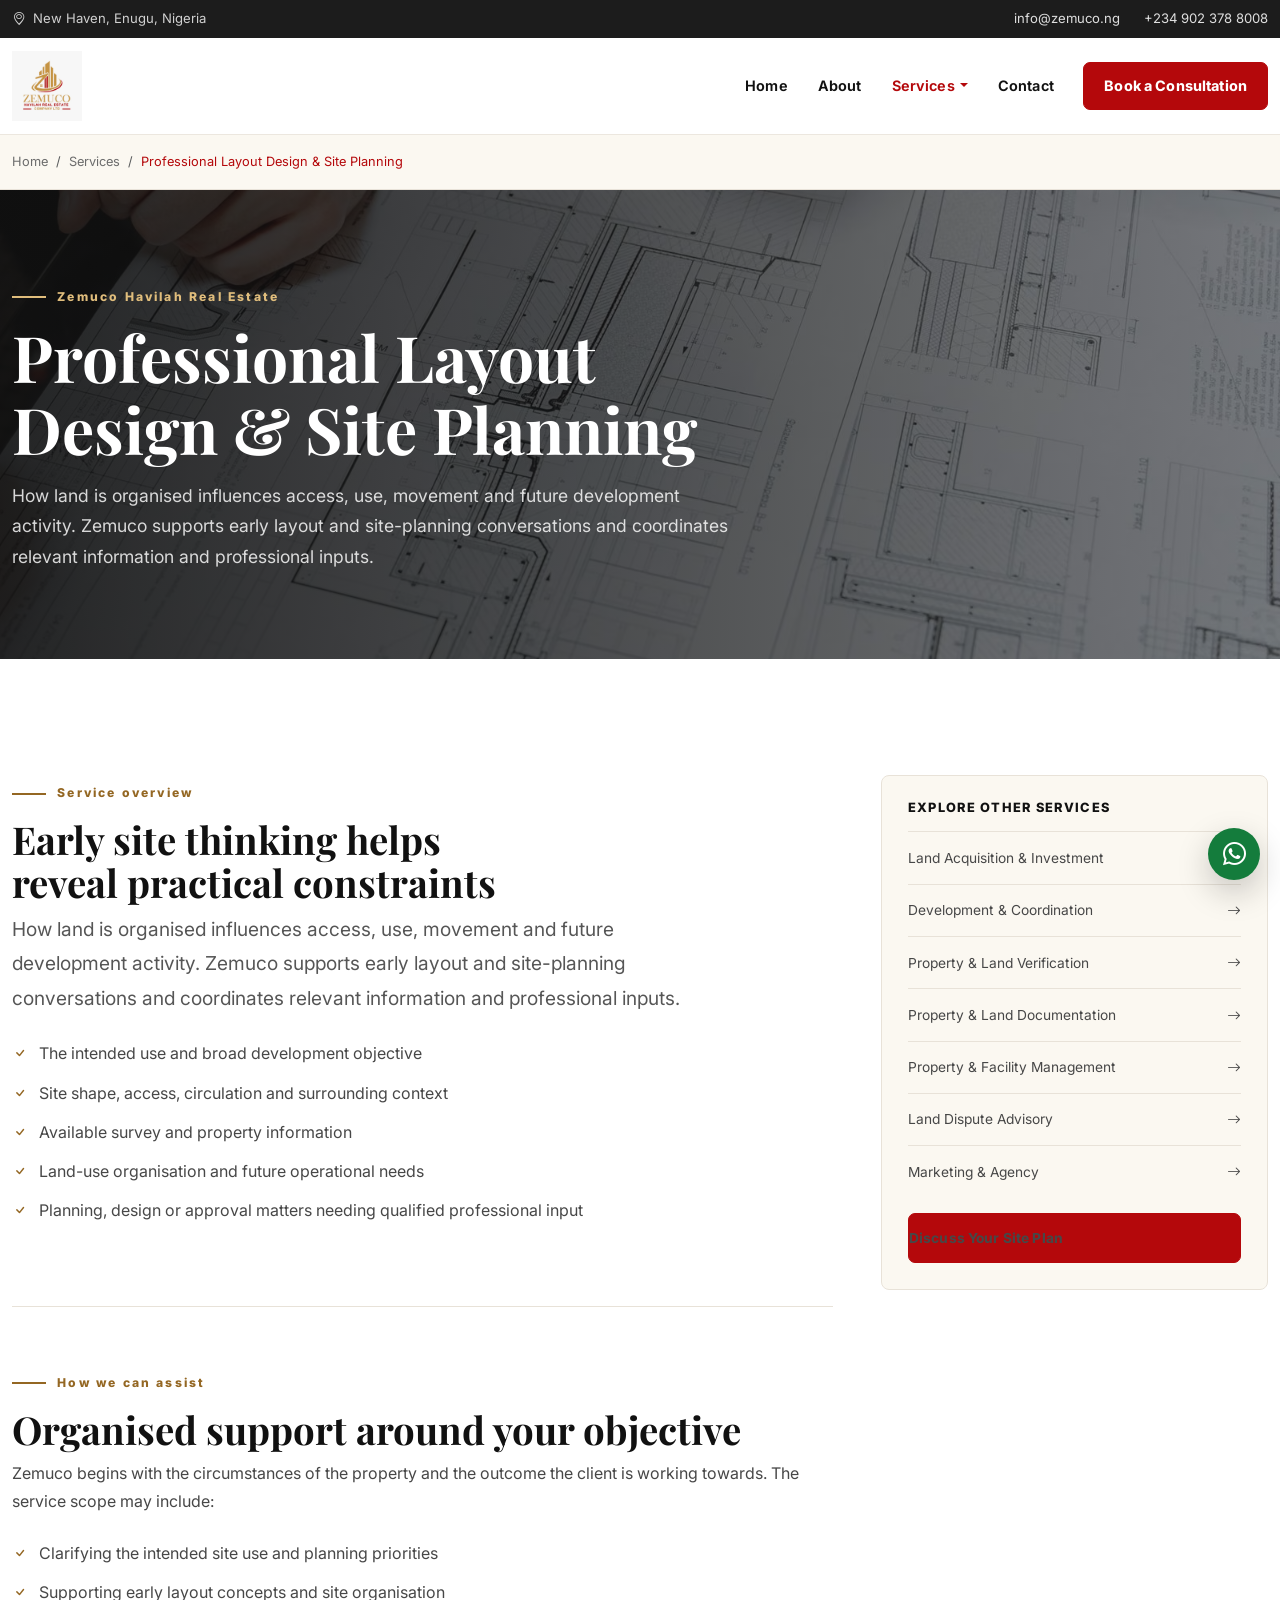
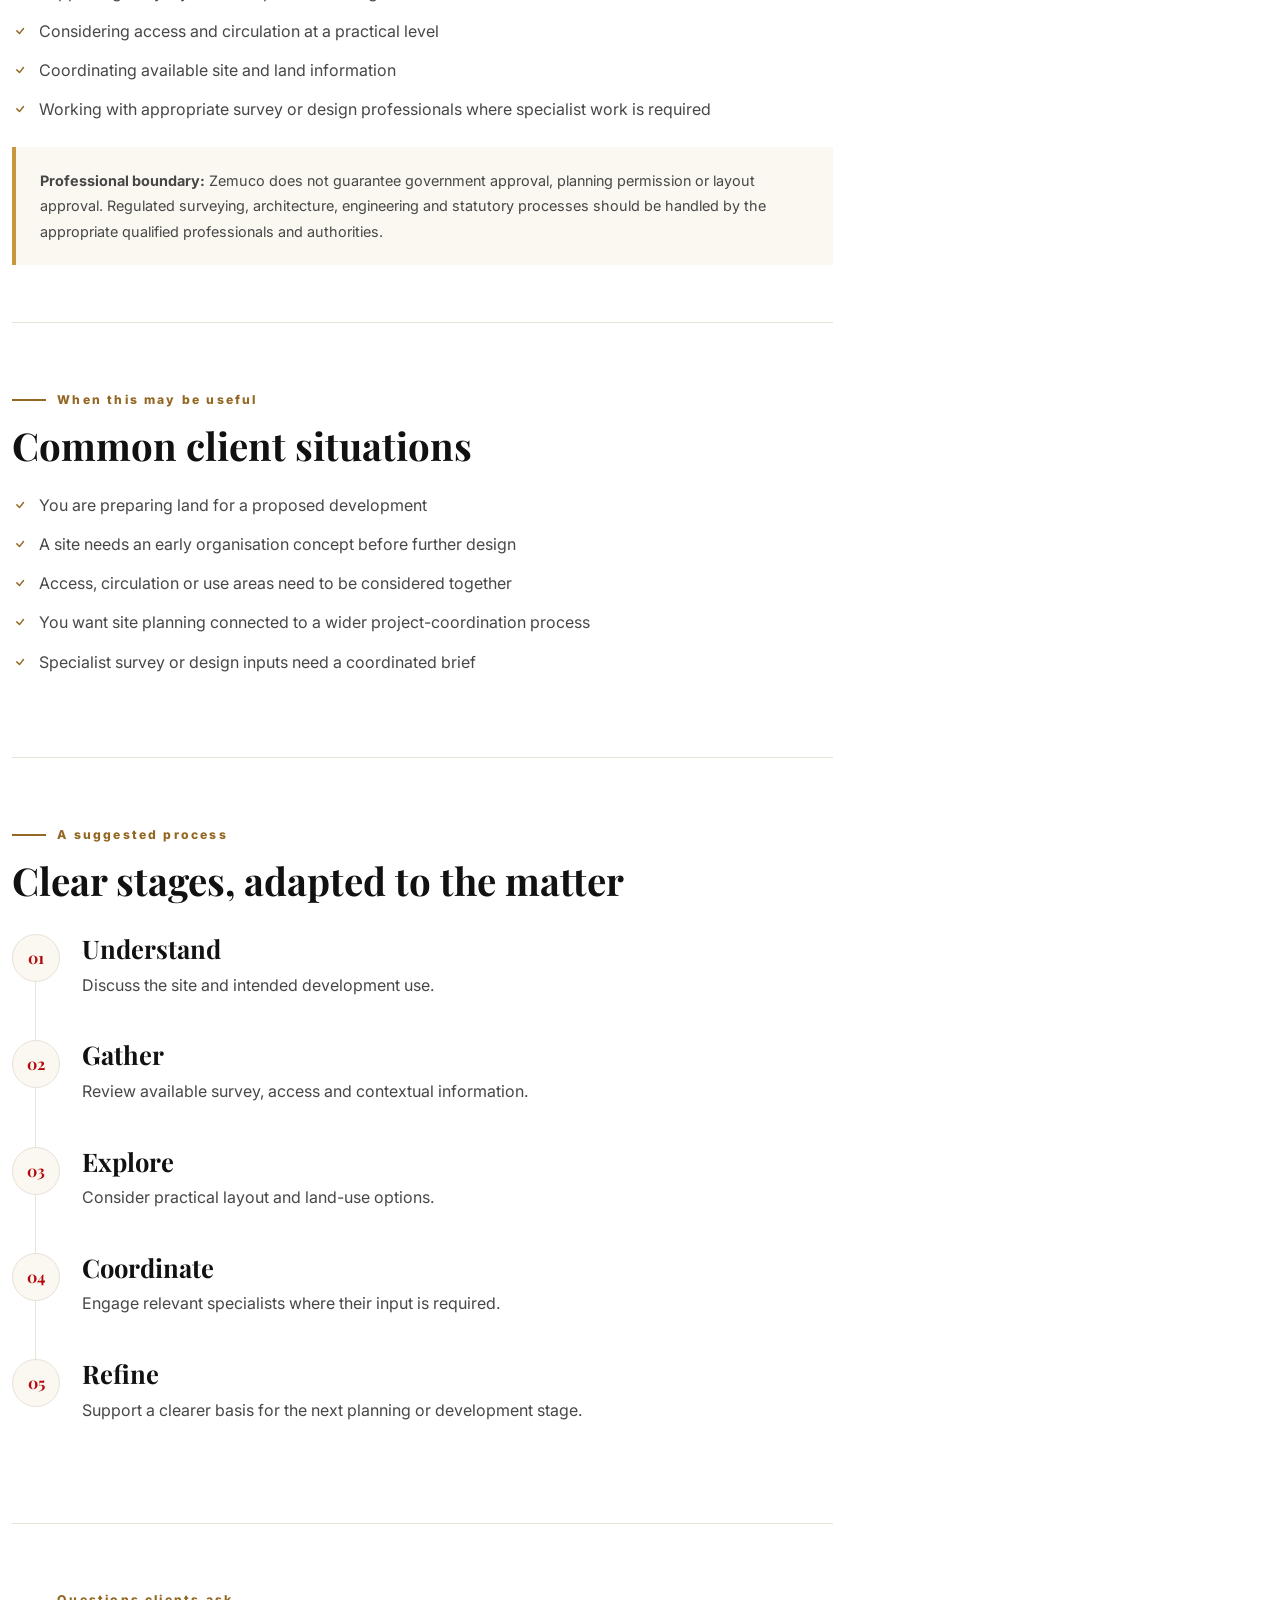
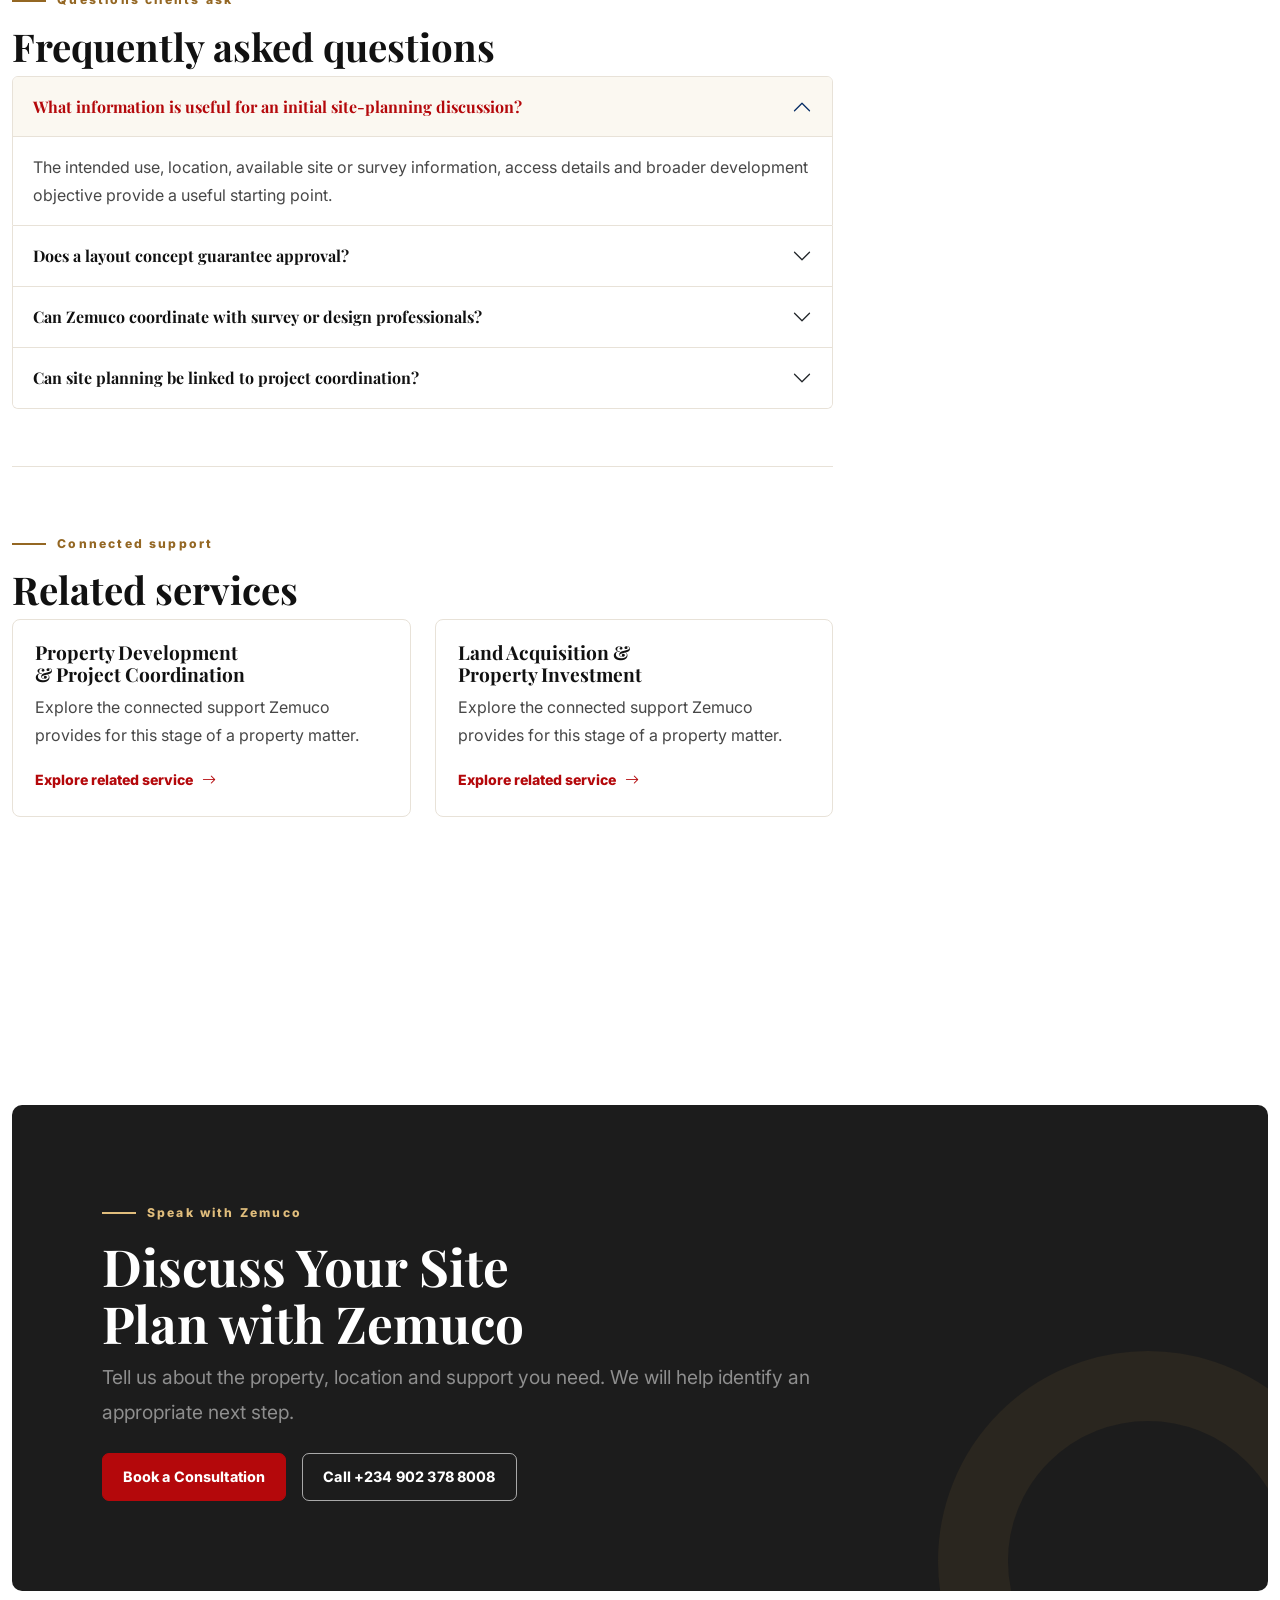
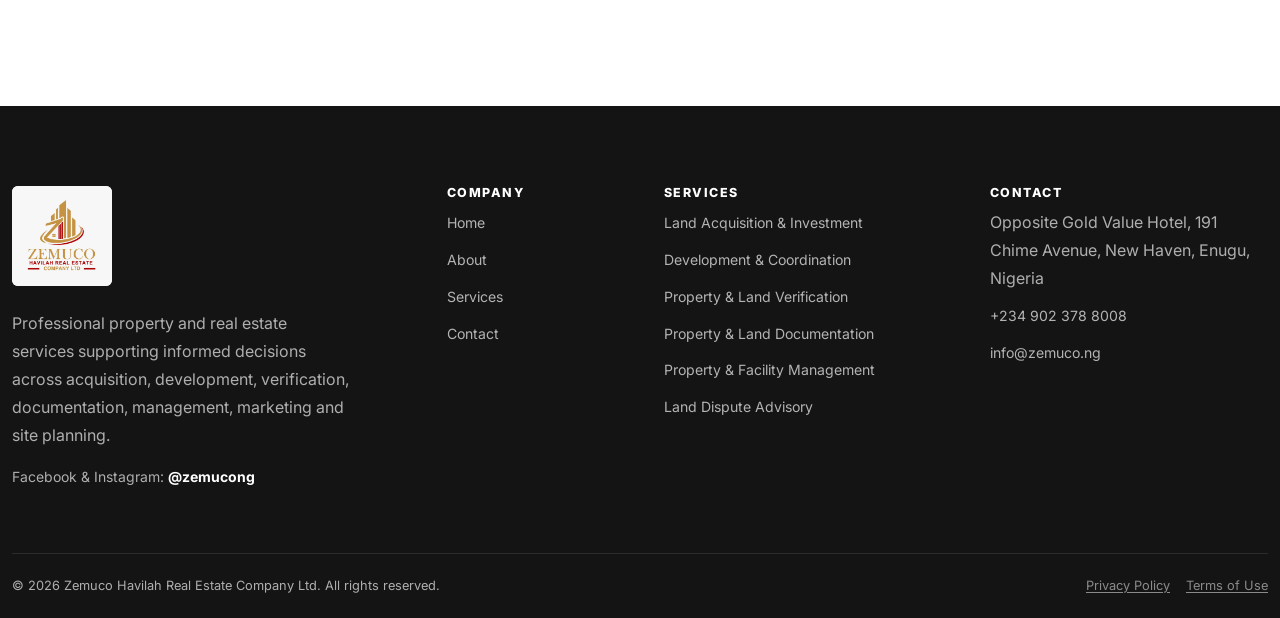
<file: services/layout-design-site-planning.html>
<!doctype html>
<html lang="en-NG"><head><meta charset="utf-8"><meta name="viewport" content="width=device-width, initial-scale=1">
<title>Professional Layout Design &amp; Site Planning in Enugu | Zemuco</title><meta name="description" content="Professional layout design and site planning support in Enugu, connecting site organisation, access, land-use considerations and specialist coordination."><link rel="canonical" href="https://www.zemuco.ng/services/layout-design-site-planning.html">
<meta property="og:type" content="website"><meta property="og:locale" content="en_NG"><meta property="og:site_name" content="Zemuco Havilah Real Estate Company Ltd"><meta property="og:title" content="Professional Layout Design &amp; Site Planning in Enugu | Zemuco"><meta property="og:description" content="Professional layout design and site planning support in Enugu, connecting site organisation, access, land-use considerations and specialist coordination."><meta property="og:url" content="https://www.zemuco.ng/services/layout-design-site-planning.html"><meta property="og:image" content="https://www.zemuco.ng/assets/images/zemuco-og.jpg"><meta property="og:image:width" content="1200"><meta property="og:image:height" content="630"><meta name="twitter:card" content="summary_large_image"><meta name="twitter:title" content="Professional Layout Design &amp; Site Planning in Enugu | Zemuco"><meta name="twitter:description" content="Professional layout design and site planning support in Enugu, connecting site organisation, access, land-use considerations and specialist coordination."><meta name="twitter:image" content="https://www.zemuco.ng/assets/images/zemuco-og.jpg">
<link rel="icon" href="../favicon.ico" sizes="any"><link rel="icon" type="image/png" sizes="32x32" href="../assets/images/favicon-32x32.png"><link rel="apple-touch-icon" href="../assets/images/apple-touch-icon.png"><link rel="manifest" href="../site.webmanifest"><link rel="preconnect" href="https://fonts.googleapis.com"><link rel="preconnect" href="https://fonts.gstatic.com" crossorigin><link href="https://fonts.googleapis.com/css2?family=Inter:wght@400;500;600;700;800&amp;family=Playfair+Display:wght@600;700&amp;display=swap" rel="stylesheet"><link href="https://cdn.jsdelivr.net/npm/bootstrap@5.3.3/dist/css/bootstrap.min.css" rel="stylesheet" integrity="sha384-QWTKZyjpPEjISv5WaRU9OFeRpok6YctnYmDr5pNlyT2bRjXh0JMhjY6hW+ALEwIH" crossorigin="anonymous"><link rel="stylesheet" href="https://cdn.jsdelivr.net/npm/bootstrap-icons@1.11.3/font/bootstrap-icons.min.css"><link rel="stylesheet" href="../assets/css/style.css"><script>document.documentElement.classList.add("js");</script><script type="application/ld+json">{"@context": "https://schema.org", "@graph": [{"@type": "BreadcrumbList", "itemListElement": [{"@type": "ListItem", "position": 1, "name": "Home", "item": "https://www.zemuco.ng/"}, {"@type": "ListItem", "position": 2, "name": "Services", "item": "https://www.zemuco.ng/services.html"}, {"@type": "ListItem", "position": 3, "name": "Professional Layout Design & Site Planning", "item": "https://www.zemuco.ng/services/layout-design-site-planning.html"}]}, {"@type": "Service", "name": "Professional Layout Design & Site Planning", "description": "Professional layout design and site planning support in Enugu, connecting site organisation, access, land-use considerations and specialist coordination.", "provider": {"@type": "RealEstateAgent", "name": "Zemuco Havilah Real Estate Company Ltd", "url": "https://www.zemuco.ng/"}, "areaServed": {"@type": "Country", "name": "Nigeria"}, "url": "https://www.zemuco.ng/services/layout-design-site-planning.html"}]}</script></head><body><a class="skip-link" href="#main-content">Skip to main content</a><div class="utility-bar"><div class="container-xxl d-flex justify-content-between"><span><i class="bi bi-geo-alt me-2" aria-hidden="true"></i>New Haven, Enugu, Nigeria</span><div class="d-flex gap-4"><a href="mailto:info@zemuco.ng">info@zemuco.ng</a><a href="tel:+2349023788008">+234 902 378 8008</a></div></div></div>
<header class="site-header"><nav class="navbar navbar-expand-lg" aria-label="Primary navigation"><div class="container-xxl"><a class="navbar-brand" href="../index.html" aria-label="Zemuco home"><img class="brand-logo" src="../assets/images/zemuco-logo.webp" width="720" height="720" alt="Zemuco Havilah Real Estate Company Ltd logo"></a><button class="navbar-toggler d-lg-none" type="button" data-bs-toggle="offcanvas" data-bs-target="#mobileNav" aria-controls="mobileNav" aria-label="Open navigation"><span class="navbar-toggler-icon"></span></button><div class="collapse navbar-collapse"><ul class="navbar-nav ms-auto align-items-lg-center"><li class="nav-item"><a class="nav-link"  href="../index.html">Home</a></li><li class="nav-item"><a class="nav-link"  href="../about.html">About</a></li><li class="nav-item dropdown"><a class="nav-link dropdown-toggle active" aria-current="page" href="../services.html" role="button" data-bs-toggle="dropdown" aria-expanded="false">Services</a><div class="dropdown-menu dropdown-menu-end services-menu"><div class="row g-1"><div class="col-6"><a class="dropdown-item d-flex gap-3" href="../services/land-acquisition-property-investment.html"><i class="bi bi-buildings" aria-hidden="true"></i><span>Land Acquisition &amp; Investment</span></a></div><div class="col-6"><a class="dropdown-item d-flex gap-3" href="../services/property-development-project-coordination.html"><i class="bi bi-building-gear" aria-hidden="true"></i><span>Development &amp; Coordination</span></a></div><div class="col-6"><a class="dropdown-item d-flex gap-3" href="../services/property-land-verification.html"><i class="bi bi-patch-check" aria-hidden="true"></i><span>Property &amp; Land Verification</span></a></div><div class="col-6"><a class="dropdown-item d-flex gap-3" href="../services/property-land-documentation.html"><i class="bi bi-file-earmark-text" aria-hidden="true"></i><span>Property &amp; Land Documentation</span></a></div><div class="col-6"><a class="dropdown-item d-flex gap-3" href="../services/property-facility-management.html"><i class="bi bi-building-check" aria-hidden="true"></i><span>Property &amp; Facility Management</span></a></div><div class="col-6"><a class="dropdown-item d-flex gap-3" href="../services/land-dispute-management-advisory.html"><i class="bi bi-signpost-split" aria-hidden="true"></i><span>Land Dispute Advisory</span></a></div><div class="col-6"><a class="dropdown-item d-flex gap-3" href="../services/real-estate-marketing-agency.html"><i class="bi bi-megaphone" aria-hidden="true"></i><span>Marketing &amp; Agency</span></a></div><div class="col-6"><a class="dropdown-item d-flex gap-3" href="../services/layout-design-site-planning.html"><i class="bi bi-rulers" aria-hidden="true"></i><span>Layout &amp; Site Planning</span></a></div><div class="col-12 mt-2"><a class="dropdown-item text-center fw-bold" href="../services.html">View all services <i class="bi bi-arrow-right ms-1" aria-hidden="true"></i></a></div></div></div></li><li class="nav-item"><a class="nav-link"  href="../contact.html">Contact</a></li></ul><a class="btn btn-z-red ms-lg-3 js-whatsapp" target="_blank" rel="noopener noreferrer" href="https://wa.me/2349023788008">Book a Consultation</a></div></div></nav></header>
<div class="offcanvas offcanvas-end" tabindex="-1" id="mobileNav" aria-labelledby="mobileNavLabel"><div class="offcanvas-header"><a href="../index.html"><img src="../assets/images/zemuco-logo.webp" width="58" height="58" alt="Zemuco Havilah Real Estate Company Ltd logo"></a><h2 class="visually-hidden" id="mobileNavLabel">Site navigation</h2><button type="button" class="btn-close" data-bs-dismiss="offcanvas" aria-label="Close navigation"></button></div><div class="offcanvas-body"><nav aria-label="Mobile navigation"><a class="nav-link" href="../index.html">Home</a><a class="nav-link" href="../about.html">About</a><a class="nav-link" href="../services.html">Services</a><div class="mobile-service-list mb-3"><a href="../services/land-acquisition-property-investment.html">Land Acquisition &amp; Investment</a><a href="../services/property-development-project-coordination.html">Development &amp; Coordination</a><a href="../services/property-land-verification.html">Property &amp; Land Verification</a><a href="../services/property-land-documentation.html">Property &amp; Land Documentation</a><a href="../services/property-facility-management.html">Property &amp; Facility Management</a><a href="../services/land-dispute-management-advisory.html">Land Dispute Advisory</a><a href="../services/real-estate-marketing-agency.html">Marketing &amp; Agency</a><a href="../services/layout-design-site-planning.html">Layout &amp; Site Planning</a></div><a class="nav-link" href="../contact.html">Contact</a><div class="d-grid gap-2 mt-4"><a class="btn btn-z-red js-whatsapp" target="_blank" rel="noopener noreferrer" href="https://wa.me/2349023788008">WhatsApp Zemuco</a><a class="btn btn-z-outline" href="tel:+2349023788008">Call Zemuco</a></div></nav></div></div><div class="breadcrumb-wrap"><div class="container-xxl"><nav aria-label="Breadcrumb"><ol class="breadcrumb"><li class="breadcrumb-item"><a href="../index.html">Home</a></li><li class="breadcrumb-item"><a href="../services.html">Services</a></li><li class="breadcrumb-item active" aria-current="page">Professional Layout Design &amp; Site Planning</li></ol></nav></div></div><main id="main-content"><section class="inner-hero"><div><picture><source srcset="../assets/images/layout-design-site-planning.avif" type="image/avif"><source srcset="../assets/images/layout-design-site-planning.webp" type="image/webp"><img src="../assets/images/source/layout-design-site-planning.jpg" width="1600" height="1067" alt="Professionals reviewing architectural plans and site layout drawings" fetchpriority="high" decoding="async"></picture></div><div class="container-xxl"><div class="inner-hero-content"><span class="eyebrow eyebrow-light">Zemuco Havilah Real Estate</span><h1>Professional Layout Design &amp; Site Planning</h1><p>How land is organised influences access, use, movement and future development activity. Zemuco supports early layout and site-planning conversations and coordinates relevant information and professional inputs.</p></div></div></section><section class="section"><div class="container-xxl"><div class="row g-5"><div class="col-lg-8"><section class="content-section" data-reveal><span class="eyebrow">Service overview</span><h2>Early site thinking helps reveal practical constraints</h2><p class="lead-copy">How land is organised influences access, use, movement and future development activity. Zemuco supports early layout and site-planning conversations and coordinates relevant information and professional inputs.</p><ul class="check-list"><li>The intended use and broad development objective</li><li>Site shape, access, circulation and surrounding context</li><li>Available survey and property information</li><li>Land-use organisation and future operational needs</li><li>Planning, design or approval matters needing qualified professional input</li></ul></section><section class="content-section" data-reveal><span class="eyebrow">How we can assist</span><h2>Organised support around your objective</h2><p>Zemuco begins with the circumstances of the property and the outcome the client is working towards. The service scope may include:</p><ul class="check-list"><li>Clarifying the intended site use and planning priorities</li><li>Supporting early layout concepts and site organisation</li><li>Considering access and circulation at a practical level</li><li>Coordinating available site and land information</li><li>Working with appropriate survey or design professionals where specialist work is required</li></ul><div class="boundary-note"><strong>Professional boundary:</strong> Zemuco does not guarantee government approval, planning permission or layout approval. Regulated surveying, architecture, engineering and statutory processes should be handled by the appropriate qualified professionals and authorities.</div></section><section class="content-section" data-reveal><span class="eyebrow">When this may be useful</span><h2>Common client situations</h2><ul class="check-list"><li>You are preparing land for a proposed development</li><li>A site needs an early organisation concept before further design</li><li>Access, circulation or use areas need to be considered together</li><li>You want site planning connected to a wider project-coordination process</li><li>Specialist survey or design inputs need a coordinated brief</li></ul></section><section class="content-section" data-reveal><span class="eyebrow">A suggested process</span><h2>Clear stages, adapted to the matter</h2><ol class="step-list"><li><h3>Understand</h3><p>Discuss the site and intended development use.</p></li><li><h3>Gather</h3><p>Review available survey, access and contextual information.</p></li><li><h3>Explore</h3><p>Consider practical layout and land-use options.</p></li><li><h3>Coordinate</h3><p>Engage relevant specialists where their input is required.</p></li><li><h3>Refine</h3><p>Support a clearer basis for the next planning or development stage.</p></li></ol></section><section class="content-section" data-reveal><span class="eyebrow">Questions clients ask</span><h2>Frequently asked questions</h2><div class="accordion" id="serviceFaq"><div class="accordion-item"><h3 class="accordion-header"><button class="accordion-button" type="button" data-bs-toggle="collapse" data-bs-target="#faq-0" aria-expanded="true" aria-controls="faq-0">What information is useful for an initial site-planning discussion?</button></h3><div id="faq-0" class="accordion-collapse collapse show" data-bs-parent="#serviceFaq"><div class="accordion-body">The intended use, location, available site or survey information, access details and broader development objective provide a useful starting point.</div></div></div><div class="accordion-item"><h3 class="accordion-header"><button class="accordion-button collapsed" type="button" data-bs-toggle="collapse" data-bs-target="#faq-1" aria-expanded="false" aria-controls="faq-1">Does a layout concept guarantee approval?</button></h3><div id="faq-1" class="accordion-collapse collapse" data-bs-parent="#serviceFaq"><div class="accordion-body">No. Government, planning or layout approval cannot be guaranteed and depends on the applicable process and authorities.</div></div></div><div class="accordion-item"><h3 class="accordion-header"><button class="accordion-button collapsed" type="button" data-bs-toggle="collapse" data-bs-target="#faq-2" aria-expanded="false" aria-controls="faq-2">Can Zemuco coordinate with survey or design professionals?</button></h3><div id="faq-2" class="accordion-collapse collapse" data-bs-parent="#serviceFaq"><div class="accordion-body">Yes. Zemuco can coordinate relevant professional inputs where the scope requires specialist work.</div></div></div><div class="accordion-item"><h3 class="accordion-header"><button class="accordion-button collapsed" type="button" data-bs-toggle="collapse" data-bs-target="#faq-3" aria-expanded="false" aria-controls="faq-3">Can site planning be linked to project coordination?</button></h3><div id="faq-3" class="accordion-collapse collapse" data-bs-parent="#serviceFaq"><div class="accordion-body">Yes. Layout and site-planning support can be discussed as part of a broader development and project-coordination scope.</div></div></div></div></section><section class="content-section" data-reveal><span class="eyebrow">Connected support</span><h2>Related services</h2><div class="row g-4"><div class="col-md-6"><article class="related-card"><h3>Property Development &amp; Project Coordination</h3><p>Explore the connected support Zemuco provides for this stage of a property matter.</p><a class="arrow-link stretched-link" href="property-development-project-coordination.html">Explore related service <i class="bi bi-arrow-right" aria-hidden="true"></i></a></article></div><div class="col-md-6"><article class="related-card"><h3>Land Acquisition &amp; Property Investment</h3><p>Explore the connected support Zemuco provides for this stage of a property matter.</p><a class="arrow-link stretched-link" href="land-acquisition-property-investment.html">Explore related service <i class="bi bi-arrow-right" aria-hidden="true"></i></a></article></div></div></section></div><aside class="col-lg-4"><div class="service-sidebar"><h2>Explore other services</h2><ul><li><a href="land-acquisition-property-investment.html">Land Acquisition &amp; Investment<i class="bi bi-arrow-right" aria-hidden="true"></i></a></li><li><a href="property-development-project-coordination.html">Development &amp; Coordination<i class="bi bi-arrow-right" aria-hidden="true"></i></a></li><li><a href="property-land-verification.html">Property &amp; Land Verification<i class="bi bi-arrow-right" aria-hidden="true"></i></a></li><li><a href="property-land-documentation.html">Property &amp; Land Documentation<i class="bi bi-arrow-right" aria-hidden="true"></i></a></li><li><a href="property-facility-management.html">Property &amp; Facility Management<i class="bi bi-arrow-right" aria-hidden="true"></i></a></li><li><a href="land-dispute-management-advisory.html">Land Dispute Advisory<i class="bi bi-arrow-right" aria-hidden="true"></i></a></li><li><a href="real-estate-marketing-agency.html">Marketing &amp; Agency<i class="bi bi-arrow-right" aria-hidden="true"></i></a></li></ul><a class="btn btn-z-red w-100 mt-3 js-whatsapp" data-message="Hello Zemuco, I would like to enquire about Professional Layout Design &amp; Site Planning." target="_blank" rel="noopener noreferrer" href="https://wa.me/2349023788008">Discuss Your Site Plan</a></div></aside></div></div></section><section class="section"><div class="container-xxl"><div class="cta-panel" data-reveal><span class="eyebrow eyebrow-light">Speak with Zemuco</span><h2>Discuss Your Site Plan with Zemuco</h2><p class="lead-copy text-white-50">Tell us about the property, location and support you need. We will help identify an appropriate next step.</p><div class="d-flex flex-wrap gap-3 mt-4"><a class="btn btn-z-red js-whatsapp" target="_blank" rel="noopener noreferrer" href="https://wa.me/2349023788008">Book a Consultation</a><a class="btn btn-z-light" href="tel:+2349023788008">Call +234 902 378 8008</a></div></div></div></section></main><footer class="site-footer"><div class="container-xxl"><div class="row g-5"><div class="col-lg-4"><img class="footer-logo" src="../assets/images/zemuco-logo.webp" width="720" height="720" alt="Zemuco Havilah Real Estate Company Ltd logo"><p class="pe-lg-5">Professional property and real estate services supporting informed decisions across acquisition, development, verification, documentation, management, marketing and site planning.</p><p class="small mb-0">Facebook &amp; Instagram: <strong class="text-white">@zemucong</strong></p></div><div class="col-6 col-lg-2"><h2>Company</h2><ul class="footer-links"><li><a href="../index.html">Home</a></li><li><a href="../about.html">About</a></li><li><a href="../services.html">Services</a></li><li><a href="../contact.html">Contact</a></li></ul></div><div class="col-6 col-lg-3"><h2>Services</h2><ul class="footer-links"><li><a href="../services/land-acquisition-property-investment.html">Land Acquisition &amp; Investment</a></li><li><a href="../services/property-development-project-coordination.html">Development &amp; Coordination</a></li><li><a href="../services/property-land-verification.html">Property &amp; Land Verification</a></li><li><a href="../services/property-land-documentation.html">Property &amp; Land Documentation</a></li><li><a href="../services/property-facility-management.html">Property &amp; Facility Management</a></li><li><a href="../services/land-dispute-management-advisory.html">Land Dispute Advisory</a></li></ul></div><div class="col-lg-3"><h2>Contact</h2><ul class="footer-links"><li>Opposite Gold Value Hotel, 191 Chime Avenue, New Haven, Enugu, Nigeria</li><li><a href="tel:+2349023788008">+234 902 378 8008</a></li><li><a href="mailto:info@zemuco.ng">info@zemuco.ng</a></li></ul></div></div><div class="footer-bottom d-md-flex justify-content-between gap-4"><span>© <span data-current-year>2026</span> Zemuco Havilah Real Estate Company Ltd. All rights reserved.</span><span><a class="me-3 text-white-50" href="../privacy-policy.html">Privacy Policy</a><a class="text-white-50" href="../terms.html">Terms of Use</a></span></div></div></footer><a class="floating-whatsapp js-whatsapp" href="https://wa.me/2349023788008" target="_blank" rel="noopener noreferrer" aria-label="Enquire with Zemuco on WhatsApp"><i class="bi bi-whatsapp" aria-hidden="true"></i></a><button class="back-to-top" type="button" aria-label="Back to top"><i class="bi bi-arrow-up" aria-hidden="true"></i></button><nav class="mobile-contact-bar" aria-label="Quick contact"><a href="tel:+2349023788008"><i class="bi bi-telephone" aria-hidden="true"></i><span>Call</span></a><a class="js-whatsapp" href="https://wa.me/2349023788008" target="_blank" rel="noopener noreferrer"><i class="bi bi-whatsapp" aria-hidden="true"></i><span>WhatsApp</span></a><a href="mailto:info@zemuco.ng"><i class="bi bi-envelope" aria-hidden="true"></i><span>Email</span></a></nav><script src="https://cdn.jsdelivr.net/npm/bootstrap@5.3.3/dist/js/bootstrap.bundle.min.js" integrity="sha384-YvpcrYf0tY3lHB60NNkmXc5s9fDVZLESaAA55NDzOxhy9GkcIdslK1eN7N6jIeHz" crossorigin="anonymous"></script><script src="../assets/js/config.js"></script><script src="../assets/js/main.js"></script></body></html>
</file>
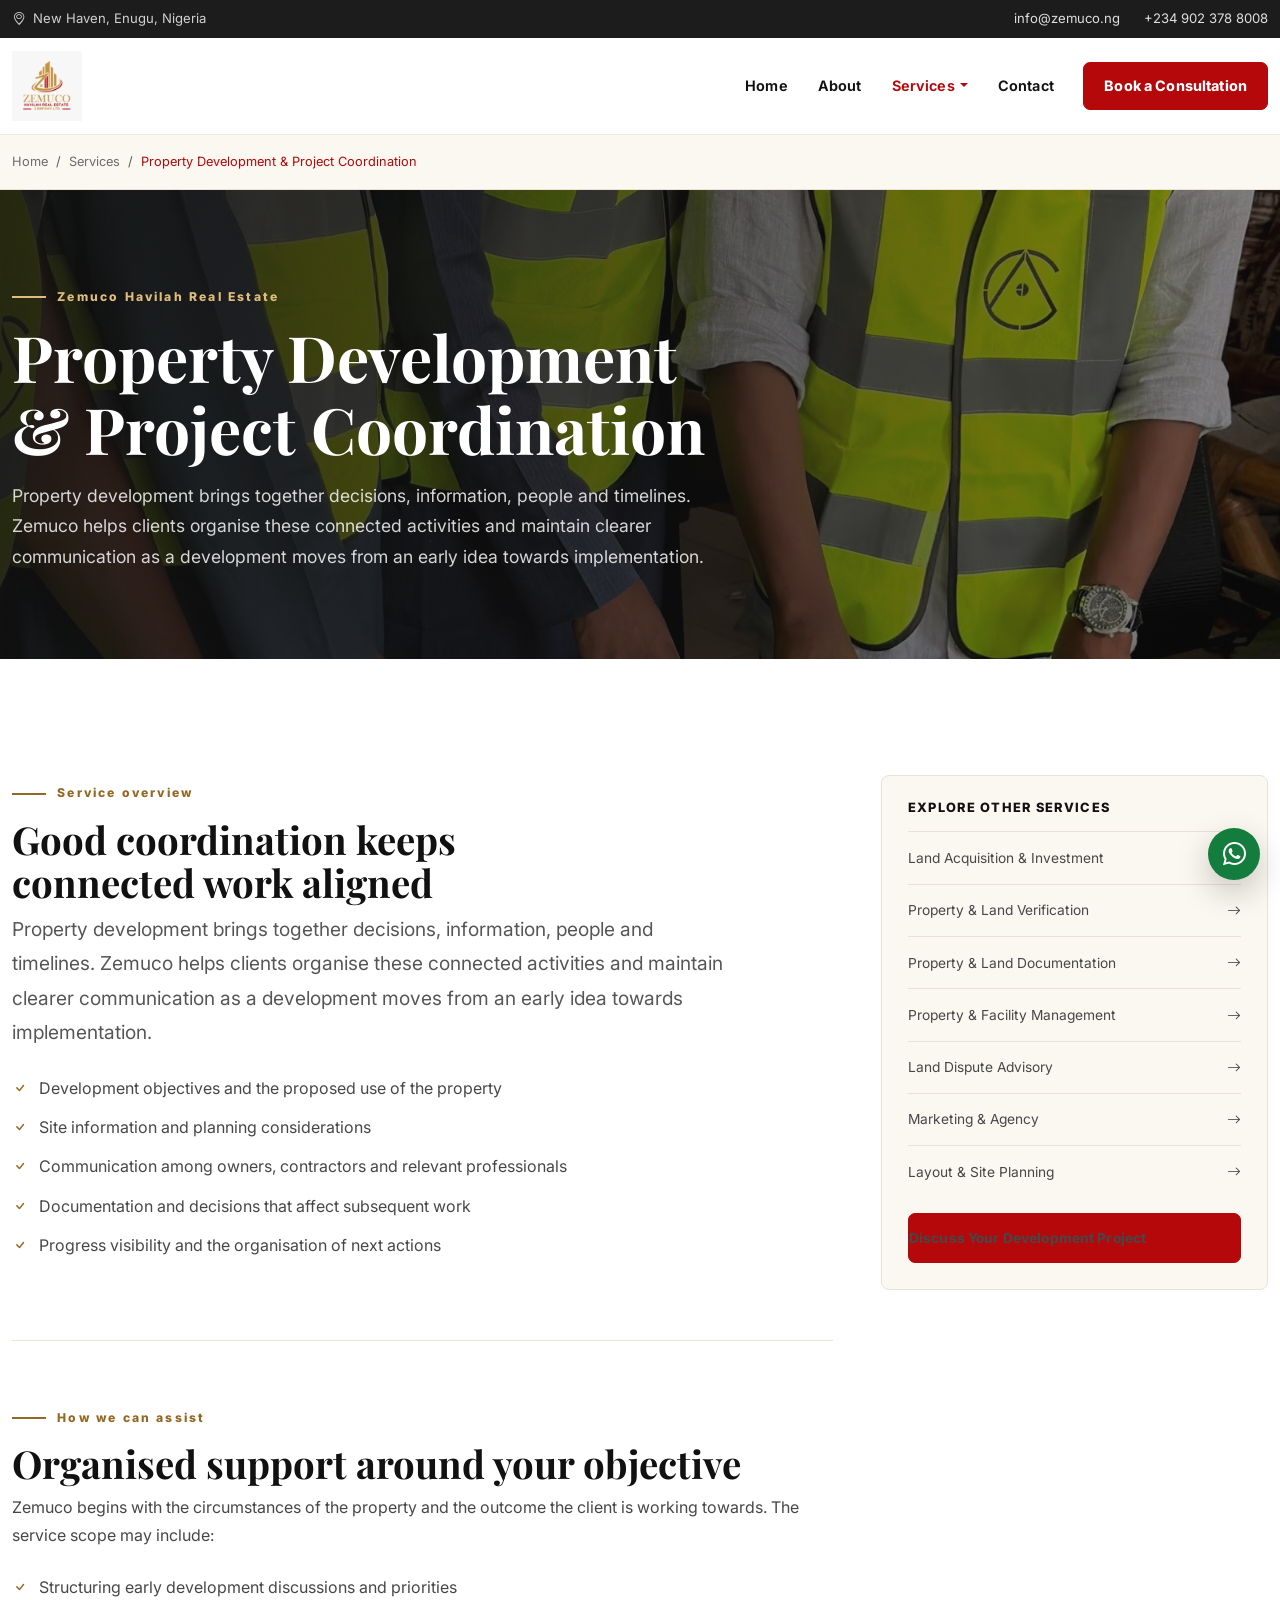
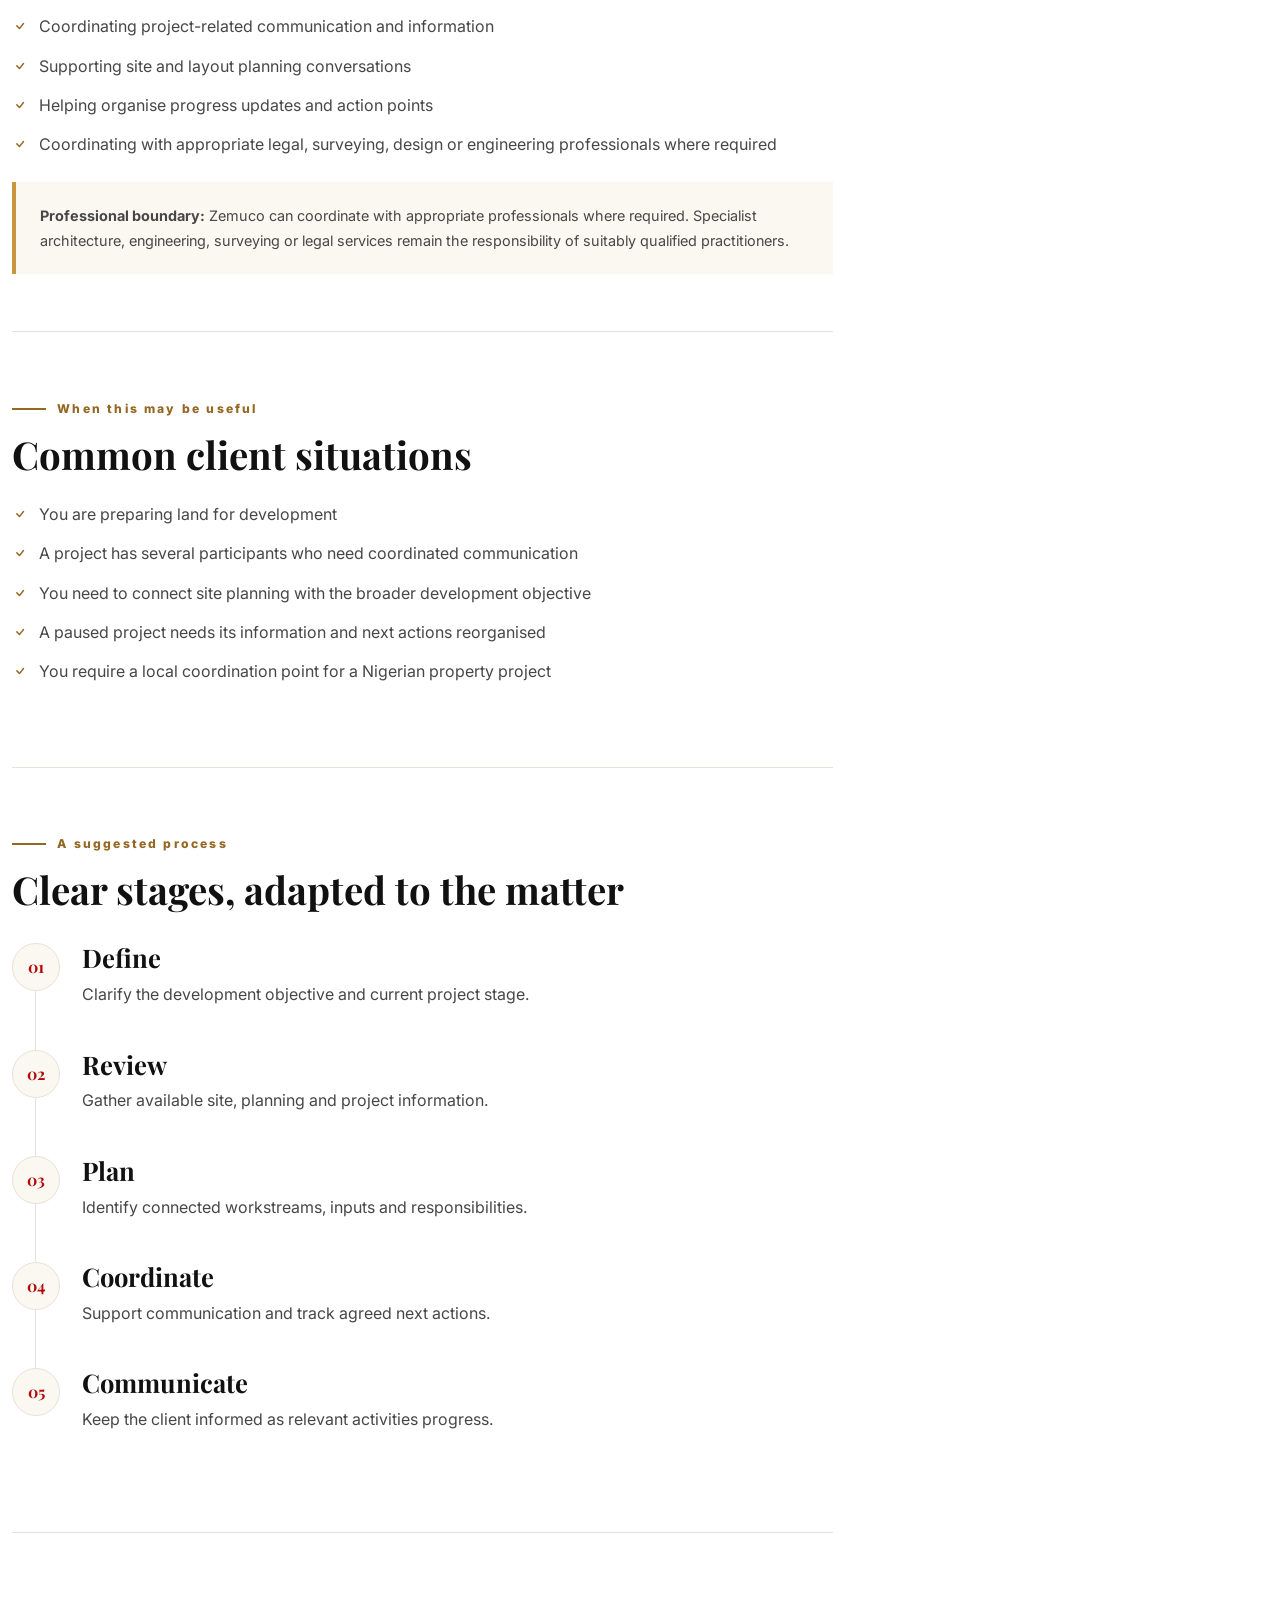
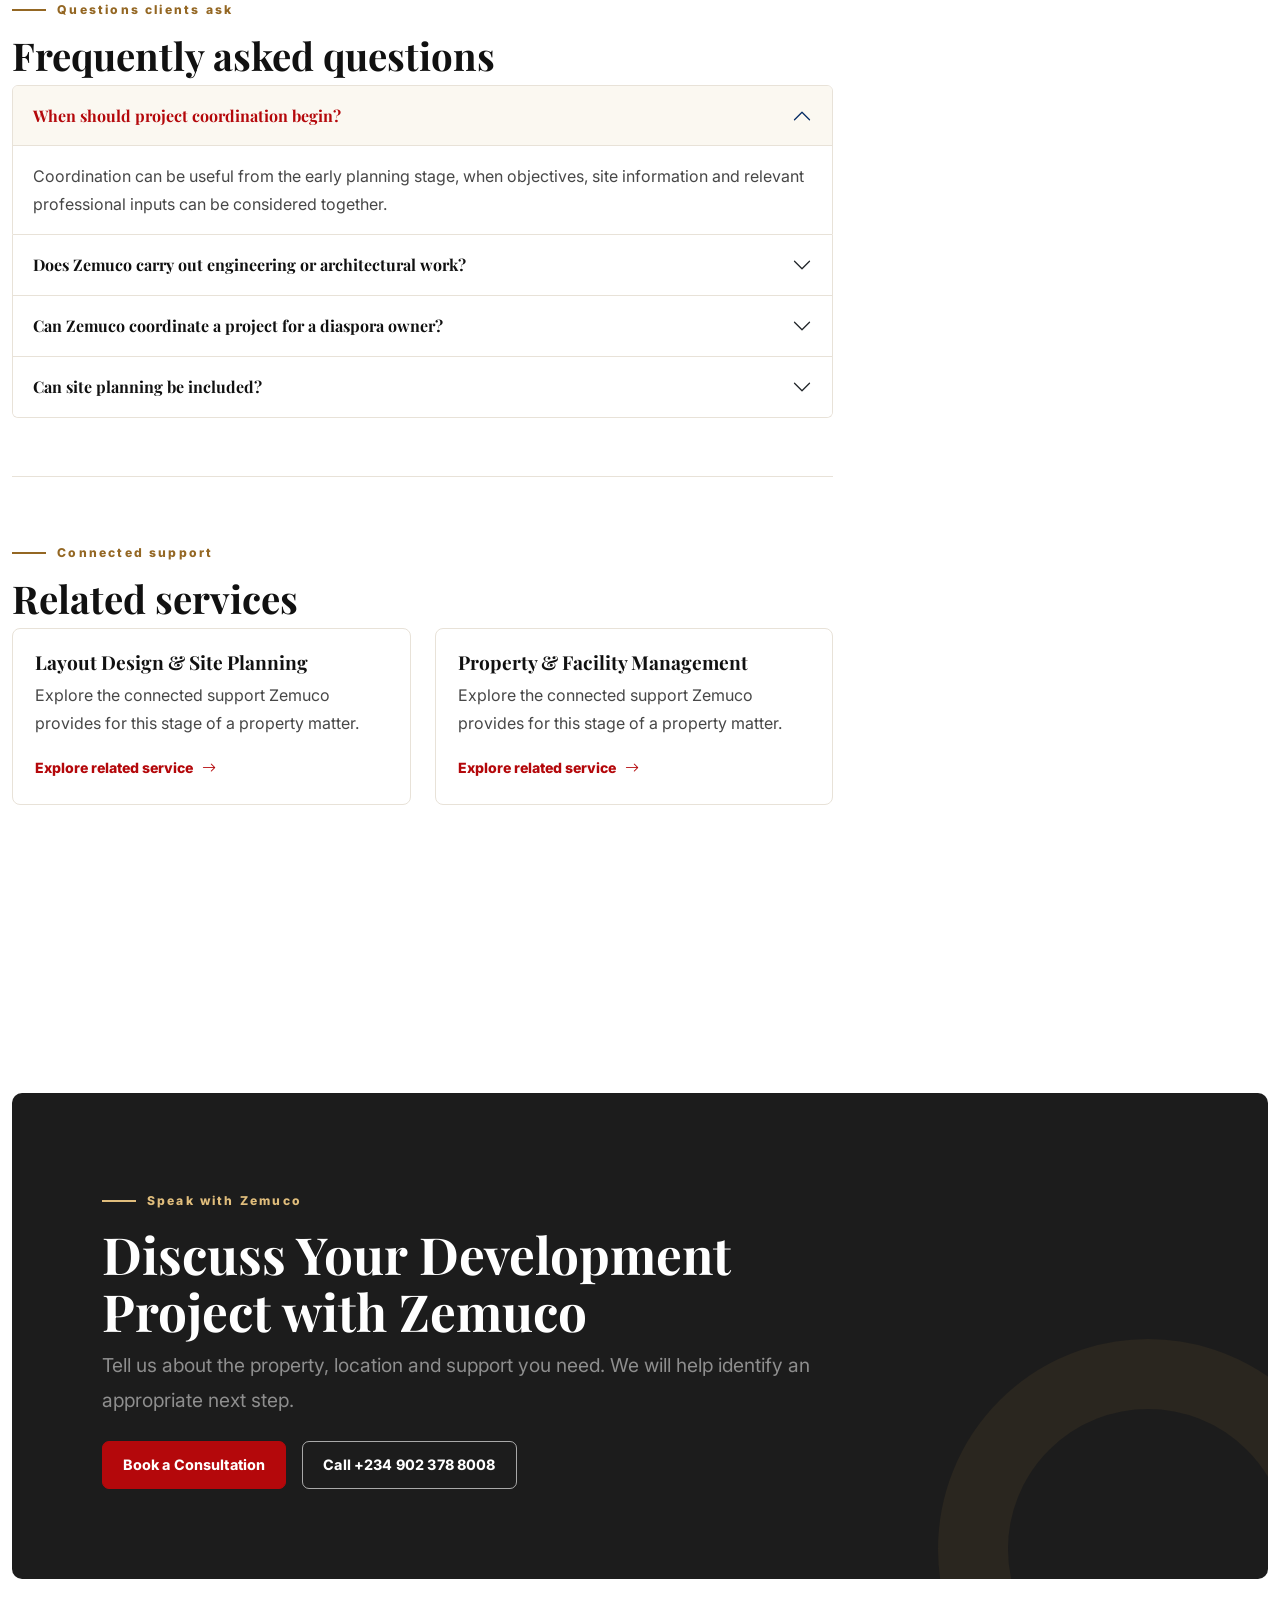
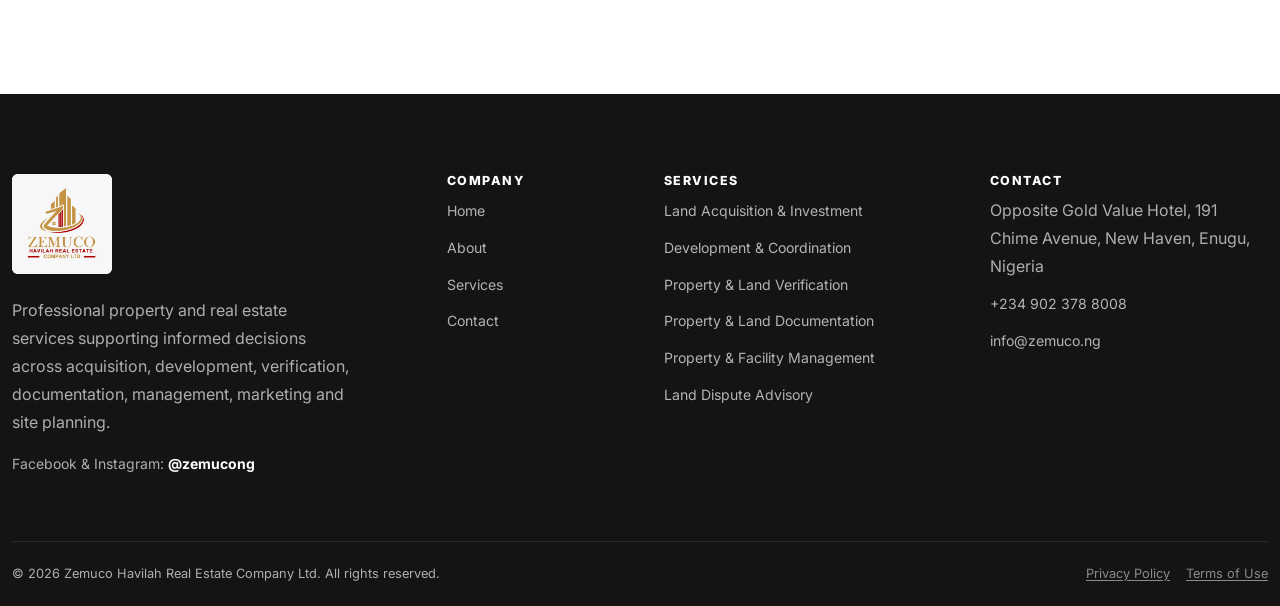
<file: services/property-development-project-coordination.html>
<!doctype html>
<html lang="en-NG"><head><meta charset="utf-8"><meta name="viewport" content="width=device-width, initial-scale=1">
<title>Property Development &amp; Project Coordination in Enugu | Zemuco</title><meta name="description" content="Structured property development and project coordination support in Enugu, connecting planning, communication, site considerations and professional inputs."><link rel="canonical" href="https://www.zemuco.ng/services/property-development-project-coordination.html">
<meta property="og:type" content="website"><meta property="og:locale" content="en_NG"><meta property="og:site_name" content="Zemuco Havilah Real Estate Company Ltd"><meta property="og:title" content="Property Development &amp; Project Coordination in Enugu | Zemuco"><meta property="og:description" content="Structured property development and project coordination support in Enugu, connecting planning, communication, site considerations and professional inputs."><meta property="og:url" content="https://www.zemuco.ng/services/property-development-project-coordination.html"><meta property="og:image" content="https://www.zemuco.ng/assets/images/zemuco-og.jpg"><meta property="og:image:width" content="1200"><meta property="og:image:height" content="630"><meta name="twitter:card" content="summary_large_image"><meta name="twitter:title" content="Property Development &amp; Project Coordination in Enugu | Zemuco"><meta name="twitter:description" content="Structured property development and project coordination support in Enugu, connecting planning, communication, site considerations and professional inputs."><meta name="twitter:image" content="https://www.zemuco.ng/assets/images/zemuco-og.jpg">
<link rel="icon" href="../favicon.ico" sizes="any"><link rel="icon" type="image/png" sizes="32x32" href="../assets/images/favicon-32x32.png"><link rel="apple-touch-icon" href="../assets/images/apple-touch-icon.png"><link rel="manifest" href="../site.webmanifest"><link rel="preconnect" href="https://fonts.googleapis.com"><link rel="preconnect" href="https://fonts.gstatic.com" crossorigin><link href="https://fonts.googleapis.com/css2?family=Inter:wght@400;500;600;700;800&amp;family=Playfair+Display:wght@600;700&amp;display=swap" rel="stylesheet"><link href="https://cdn.jsdelivr.net/npm/bootstrap@5.3.3/dist/css/bootstrap.min.css" rel="stylesheet" integrity="sha384-QWTKZyjpPEjISv5WaRU9OFeRpok6YctnYmDr5pNlyT2bRjXh0JMhjY6hW+ALEwIH" crossorigin="anonymous"><link rel="stylesheet" href="https://cdn.jsdelivr.net/npm/bootstrap-icons@1.11.3/font/bootstrap-icons.min.css"><link rel="stylesheet" href="../assets/css/style.css"><script>document.documentElement.classList.add("js");</script><script type="application/ld+json">{"@context": "https://schema.org", "@graph": [{"@type": "BreadcrumbList", "itemListElement": [{"@type": "ListItem", "position": 1, "name": "Home", "item": "https://www.zemuco.ng/"}, {"@type": "ListItem", "position": 2, "name": "Services", "item": "https://www.zemuco.ng/services.html"}, {"@type": "ListItem", "position": 3, "name": "Property Development & Project Coordination", "item": "https://www.zemuco.ng/services/property-development-project-coordination.html"}]}, {"@type": "Service", "name": "Property Development & Project Coordination", "description": "Structured property development and project coordination support in Enugu, connecting planning, communication, site considerations and professional inputs.", "provider": {"@type": "RealEstateAgent", "name": "Zemuco Havilah Real Estate Company Ltd", "url": "https://www.zemuco.ng/"}, "areaServed": {"@type": "Country", "name": "Nigeria"}, "url": "https://www.zemuco.ng/services/property-development-project-coordination.html"}]}</script></head><body><a class="skip-link" href="#main-content">Skip to main content</a><div class="utility-bar"><div class="container-xxl d-flex justify-content-between"><span><i class="bi bi-geo-alt me-2" aria-hidden="true"></i>New Haven, Enugu, Nigeria</span><div class="d-flex gap-4"><a href="mailto:info@zemuco.ng">info@zemuco.ng</a><a href="tel:+2349023788008">+234 902 378 8008</a></div></div></div>
<header class="site-header"><nav class="navbar navbar-expand-lg" aria-label="Primary navigation"><div class="container-xxl"><a class="navbar-brand" href="../index.html" aria-label="Zemuco home"><img class="brand-logo" src="../assets/images/zemuco-logo.webp" width="720" height="720" alt="Zemuco Havilah Real Estate Company Ltd logo"></a><button class="navbar-toggler d-lg-none" type="button" data-bs-toggle="offcanvas" data-bs-target="#mobileNav" aria-controls="mobileNav" aria-label="Open navigation"><span class="navbar-toggler-icon"></span></button><div class="collapse navbar-collapse"><ul class="navbar-nav ms-auto align-items-lg-center"><li class="nav-item"><a class="nav-link"  href="../index.html">Home</a></li><li class="nav-item"><a class="nav-link"  href="../about.html">About</a></li><li class="nav-item dropdown"><a class="nav-link dropdown-toggle active" aria-current="page" href="../services.html" role="button" data-bs-toggle="dropdown" aria-expanded="false">Services</a><div class="dropdown-menu dropdown-menu-end services-menu"><div class="row g-1"><div class="col-6"><a class="dropdown-item d-flex gap-3" href="../services/land-acquisition-property-investment.html"><i class="bi bi-buildings" aria-hidden="true"></i><span>Land Acquisition &amp; Investment</span></a></div><div class="col-6"><a class="dropdown-item d-flex gap-3" href="../services/property-development-project-coordination.html"><i class="bi bi-building-gear" aria-hidden="true"></i><span>Development &amp; Coordination</span></a></div><div class="col-6"><a class="dropdown-item d-flex gap-3" href="../services/property-land-verification.html"><i class="bi bi-patch-check" aria-hidden="true"></i><span>Property &amp; Land Verification</span></a></div><div class="col-6"><a class="dropdown-item d-flex gap-3" href="../services/property-land-documentation.html"><i class="bi bi-file-earmark-text" aria-hidden="true"></i><span>Property &amp; Land Documentation</span></a></div><div class="col-6"><a class="dropdown-item d-flex gap-3" href="../services/property-facility-management.html"><i class="bi bi-building-check" aria-hidden="true"></i><span>Property &amp; Facility Management</span></a></div><div class="col-6"><a class="dropdown-item d-flex gap-3" href="../services/land-dispute-management-advisory.html"><i class="bi bi-signpost-split" aria-hidden="true"></i><span>Land Dispute Advisory</span></a></div><div class="col-6"><a class="dropdown-item d-flex gap-3" href="../services/real-estate-marketing-agency.html"><i class="bi bi-megaphone" aria-hidden="true"></i><span>Marketing &amp; Agency</span></a></div><div class="col-6"><a class="dropdown-item d-flex gap-3" href="../services/layout-design-site-planning.html"><i class="bi bi-rulers" aria-hidden="true"></i><span>Layout &amp; Site Planning</span></a></div><div class="col-12 mt-2"><a class="dropdown-item text-center fw-bold" href="../services.html">View all services <i class="bi bi-arrow-right ms-1" aria-hidden="true"></i></a></div></div></div></li><li class="nav-item"><a class="nav-link"  href="../contact.html">Contact</a></li></ul><a class="btn btn-z-red ms-lg-3 js-whatsapp" target="_blank" rel="noopener noreferrer" href="https://wa.me/2349023788008">Book a Consultation</a></div></div></nav></header>
<div class="offcanvas offcanvas-end" tabindex="-1" id="mobileNav" aria-labelledby="mobileNavLabel"><div class="offcanvas-header"><a href="../index.html"><img src="../assets/images/zemuco-logo.webp" width="58" height="58" alt="Zemuco Havilah Real Estate Company Ltd logo"></a><h2 class="visually-hidden" id="mobileNavLabel">Site navigation</h2><button type="button" class="btn-close" data-bs-dismiss="offcanvas" aria-label="Close navigation"></button></div><div class="offcanvas-body"><nav aria-label="Mobile navigation"><a class="nav-link" href="../index.html">Home</a><a class="nav-link" href="../about.html">About</a><a class="nav-link" href="../services.html">Services</a><div class="mobile-service-list mb-3"><a href="../services/land-acquisition-property-investment.html">Land Acquisition &amp; Investment</a><a href="../services/property-development-project-coordination.html">Development &amp; Coordination</a><a href="../services/property-land-verification.html">Property &amp; Land Verification</a><a href="../services/property-land-documentation.html">Property &amp; Land Documentation</a><a href="../services/property-facility-management.html">Property &amp; Facility Management</a><a href="../services/land-dispute-management-advisory.html">Land Dispute Advisory</a><a href="../services/real-estate-marketing-agency.html">Marketing &amp; Agency</a><a href="../services/layout-design-site-planning.html">Layout &amp; Site Planning</a></div><a class="nav-link" href="../contact.html">Contact</a><div class="d-grid gap-2 mt-4"><a class="btn btn-z-red js-whatsapp" target="_blank" rel="noopener noreferrer" href="https://wa.me/2349023788008">WhatsApp Zemuco</a><a class="btn btn-z-outline" href="tel:+2349023788008">Call Zemuco</a></div></nav></div></div><div class="breadcrumb-wrap"><div class="container-xxl"><nav aria-label="Breadcrumb"><ol class="breadcrumb"><li class="breadcrumb-item"><a href="../index.html">Home</a></li><li class="breadcrumb-item"><a href="../services.html">Services</a></li><li class="breadcrumb-item active" aria-current="page">Property Development &amp; Project Coordination</li></ol></nav></div></div><main id="main-content"><section class="inner-hero"><div><picture><source srcset="../assets/images/property-development-project-coordination.avif" type="image/avif"><source srcset="../assets/images/property-development-project-coordination.webp" type="image/webp"><img src="../assets/images/source/property-development-project-coordination.jpg" width="1600" height="1067" alt="Engineering professionals reviewing construction plans in Abuja, Nigeria" fetchpriority="high" decoding="async"></picture></div><div class="container-xxl"><div class="inner-hero-content"><span class="eyebrow eyebrow-light">Zemuco Havilah Real Estate</span><h1>Property Development &amp; Project Coordination</h1><p>Property development brings together decisions, information, people and timelines. Zemuco helps clients organise these connected activities and maintain clearer communication as a development moves from an early idea towards implementation.</p></div></div></section><section class="section"><div class="container-xxl"><div class="row g-5"><div class="col-lg-8"><section class="content-section" data-reveal><span class="eyebrow">Service overview</span><h2>Good coordination keeps connected work aligned</h2><p class="lead-copy">Property development brings together decisions, information, people and timelines. Zemuco helps clients organise these connected activities and maintain clearer communication as a development moves from an early idea towards implementation.</p><ul class="check-list"><li>Development objectives and the proposed use of the property</li><li>Site information and planning considerations</li><li>Communication among owners, contractors and relevant professionals</li><li>Documentation and decisions that affect subsequent work</li><li>Progress visibility and the organisation of next actions</li></ul></section><section class="content-section" data-reveal><span class="eyebrow">How we can assist</span><h2>Organised support around your objective</h2><p>Zemuco begins with the circumstances of the property and the outcome the client is working towards. The service scope may include:</p><ul class="check-list"><li>Structuring early development discussions and priorities</li><li>Coordinating project-related communication and information</li><li>Supporting site and layout planning conversations</li><li>Helping organise progress updates and action points</li><li>Coordinating with appropriate legal, surveying, design or engineering professionals where required</li></ul><div class="boundary-note"><strong>Professional boundary:</strong> Zemuco can coordinate with appropriate professionals where required. Specialist architecture, engineering, surveying or legal services remain the responsibility of suitably qualified practitioners.</div></section><section class="content-section" data-reveal><span class="eyebrow">When this may be useful</span><h2>Common client situations</h2><ul class="check-list"><li>You are preparing land for development</li><li>A project has several participants who need coordinated communication</li><li>You need to connect site planning with the broader development objective</li><li>A paused project needs its information and next actions reorganised</li><li>You require a local coordination point for a Nigerian property project</li></ul></section><section class="content-section" data-reveal><span class="eyebrow">A suggested process</span><h2>Clear stages, adapted to the matter</h2><ol class="step-list"><li><h3>Define</h3><p>Clarify the development objective and current project stage.</p></li><li><h3>Review</h3><p>Gather available site, planning and project information.</p></li><li><h3>Plan</h3><p>Identify connected workstreams, inputs and responsibilities.</p></li><li><h3>Coordinate</h3><p>Support communication and track agreed next actions.</p></li><li><h3>Communicate</h3><p>Keep the client informed as relevant activities progress.</p></li></ol></section><section class="content-section" data-reveal><span class="eyebrow">Questions clients ask</span><h2>Frequently asked questions</h2><div class="accordion" id="serviceFaq"><div class="accordion-item"><h3 class="accordion-header"><button class="accordion-button" type="button" data-bs-toggle="collapse" data-bs-target="#faq-0" aria-expanded="true" aria-controls="faq-0">When should project coordination begin?</button></h3><div id="faq-0" class="accordion-collapse collapse show" data-bs-parent="#serviceFaq"><div class="accordion-body">Coordination can be useful from the early planning stage, when objectives, site information and relevant professional inputs can be considered together.</div></div></div><div class="accordion-item"><h3 class="accordion-header"><button class="accordion-button collapsed" type="button" data-bs-toggle="collapse" data-bs-target="#faq-1" aria-expanded="false" aria-controls="faq-1">Does Zemuco carry out engineering or architectural work?</button></h3><div id="faq-1" class="accordion-collapse collapse" data-bs-parent="#serviceFaq"><div class="accordion-body">The service focuses on property development support and coordination. Where regulated specialist work is required, appropriate professionals may need to be engaged.</div></div></div><div class="accordion-item"><h3 class="accordion-header"><button class="accordion-button collapsed" type="button" data-bs-toggle="collapse" data-bs-target="#faq-2" aria-expanded="false" aria-controls="faq-2">Can Zemuco coordinate a project for a diaspora owner?</button></h3><div id="faq-2" class="accordion-collapse collapse" data-bs-parent="#serviceFaq"><div class="accordion-body">Yes, the company can discuss local project coordination needs and establish an appropriate communication structure for the scope.</div></div></div><div class="accordion-item"><h3 class="accordion-header"><button class="accordion-button collapsed" type="button" data-bs-toggle="collapse" data-bs-target="#faq-3" aria-expanded="false" aria-controls="faq-3">Can site planning be included?</button></h3><div id="faq-3" class="accordion-collapse collapse" data-bs-parent="#serviceFaq"><div class="accordion-body">Zemuco also provides layout design and site planning support, which can be discussed alongside the development objective.</div></div></div></div></section><section class="content-section" data-reveal><span class="eyebrow">Connected support</span><h2>Related services</h2><div class="row g-4"><div class="col-md-6"><article class="related-card"><h3>Layout Design &amp; Site Planning</h3><p>Explore the connected support Zemuco provides for this stage of a property matter.</p><a class="arrow-link stretched-link" href="layout-design-site-planning.html">Explore related service <i class="bi bi-arrow-right" aria-hidden="true"></i></a></article></div><div class="col-md-6"><article class="related-card"><h3>Property &amp; Facility Management</h3><p>Explore the connected support Zemuco provides for this stage of a property matter.</p><a class="arrow-link stretched-link" href="property-facility-management.html">Explore related service <i class="bi bi-arrow-right" aria-hidden="true"></i></a></article></div></div></section></div><aside class="col-lg-4"><div class="service-sidebar"><h2>Explore other services</h2><ul><li><a href="land-acquisition-property-investment.html">Land Acquisition &amp; Investment<i class="bi bi-arrow-right" aria-hidden="true"></i></a></li><li><a href="property-land-verification.html">Property &amp; Land Verification<i class="bi bi-arrow-right" aria-hidden="true"></i></a></li><li><a href="property-land-documentation.html">Property &amp; Land Documentation<i class="bi bi-arrow-right" aria-hidden="true"></i></a></li><li><a href="property-facility-management.html">Property &amp; Facility Management<i class="bi bi-arrow-right" aria-hidden="true"></i></a></li><li><a href="land-dispute-management-advisory.html">Land Dispute Advisory<i class="bi bi-arrow-right" aria-hidden="true"></i></a></li><li><a href="real-estate-marketing-agency.html">Marketing &amp; Agency<i class="bi bi-arrow-right" aria-hidden="true"></i></a></li><li><a href="layout-design-site-planning.html">Layout &amp; Site Planning<i class="bi bi-arrow-right" aria-hidden="true"></i></a></li></ul><a class="btn btn-z-red w-100 mt-3 js-whatsapp" data-message="Hello Zemuco, I would like to enquire about Property Development &amp; Project Coordination." target="_blank" rel="noopener noreferrer" href="https://wa.me/2349023788008">Discuss Your Development Project</a></div></aside></div></div></section><section class="section"><div class="container-xxl"><div class="cta-panel" data-reveal><span class="eyebrow eyebrow-light">Speak with Zemuco</span><h2>Discuss Your Development Project with Zemuco</h2><p class="lead-copy text-white-50">Tell us about the property, location and support you need. We will help identify an appropriate next step.</p><div class="d-flex flex-wrap gap-3 mt-4"><a class="btn btn-z-red js-whatsapp" target="_blank" rel="noopener noreferrer" href="https://wa.me/2349023788008">Book a Consultation</a><a class="btn btn-z-light" href="tel:+2349023788008">Call +234 902 378 8008</a></div></div></div></section></main><footer class="site-footer"><div class="container-xxl"><div class="row g-5"><div class="col-lg-4"><img class="footer-logo" src="../assets/images/zemuco-logo.webp" width="720" height="720" alt="Zemuco Havilah Real Estate Company Ltd logo"><p class="pe-lg-5">Professional property and real estate services supporting informed decisions across acquisition, development, verification, documentation, management, marketing and site planning.</p><p class="small mb-0">Facebook &amp; Instagram: <strong class="text-white">@zemucong</strong></p></div><div class="col-6 col-lg-2"><h2>Company</h2><ul class="footer-links"><li><a href="../index.html">Home</a></li><li><a href="../about.html">About</a></li><li><a href="../services.html">Services</a></li><li><a href="../contact.html">Contact</a></li></ul></div><div class="col-6 col-lg-3"><h2>Services</h2><ul class="footer-links"><li><a href="../services/land-acquisition-property-investment.html">Land Acquisition &amp; Investment</a></li><li><a href="../services/property-development-project-coordination.html">Development &amp; Coordination</a></li><li><a href="../services/property-land-verification.html">Property &amp; Land Verification</a></li><li><a href="../services/property-land-documentation.html">Property &amp; Land Documentation</a></li><li><a href="../services/property-facility-management.html">Property &amp; Facility Management</a></li><li><a href="../services/land-dispute-management-advisory.html">Land Dispute Advisory</a></li></ul></div><div class="col-lg-3"><h2>Contact</h2><ul class="footer-links"><li>Opposite Gold Value Hotel, 191 Chime Avenue, New Haven, Enugu, Nigeria</li><li><a href="tel:+2349023788008">+234 902 378 8008</a></li><li><a href="mailto:info@zemuco.ng">info@zemuco.ng</a></li></ul></div></div><div class="footer-bottom d-md-flex justify-content-between gap-4"><span>© <span data-current-year>2026</span> Zemuco Havilah Real Estate Company Ltd. All rights reserved.</span><span><a class="me-3 text-white-50" href="../privacy-policy.html">Privacy Policy</a><a class="text-white-50" href="../terms.html">Terms of Use</a></span></div></div></footer><a class="floating-whatsapp js-whatsapp" href="https://wa.me/2349023788008" target="_blank" rel="noopener noreferrer" aria-label="Enquire with Zemuco on WhatsApp"><i class="bi bi-whatsapp" aria-hidden="true"></i></a><button class="back-to-top" type="button" aria-label="Back to top"><i class="bi bi-arrow-up" aria-hidden="true"></i></button><nav class="mobile-contact-bar" aria-label="Quick contact"><a href="tel:+2349023788008"><i class="bi bi-telephone" aria-hidden="true"></i><span>Call</span></a><a class="js-whatsapp" href="https://wa.me/2349023788008" target="_blank" rel="noopener noreferrer"><i class="bi bi-whatsapp" aria-hidden="true"></i><span>WhatsApp</span></a><a href="mailto:info@zemuco.ng"><i class="bi bi-envelope" aria-hidden="true"></i><span>Email</span></a></nav><script src="https://cdn.jsdelivr.net/npm/bootstrap@5.3.3/dist/js/bootstrap.bundle.min.js" integrity="sha384-YvpcrYf0tY3lHB60NNkmXc5s9fDVZLESaAA55NDzOxhy9GkcIdslK1eN7N6jIeHz" crossorigin="anonymous"></script><script src="../assets/js/config.js"></script><script src="../assets/js/main.js"></script></body></html>
</file>
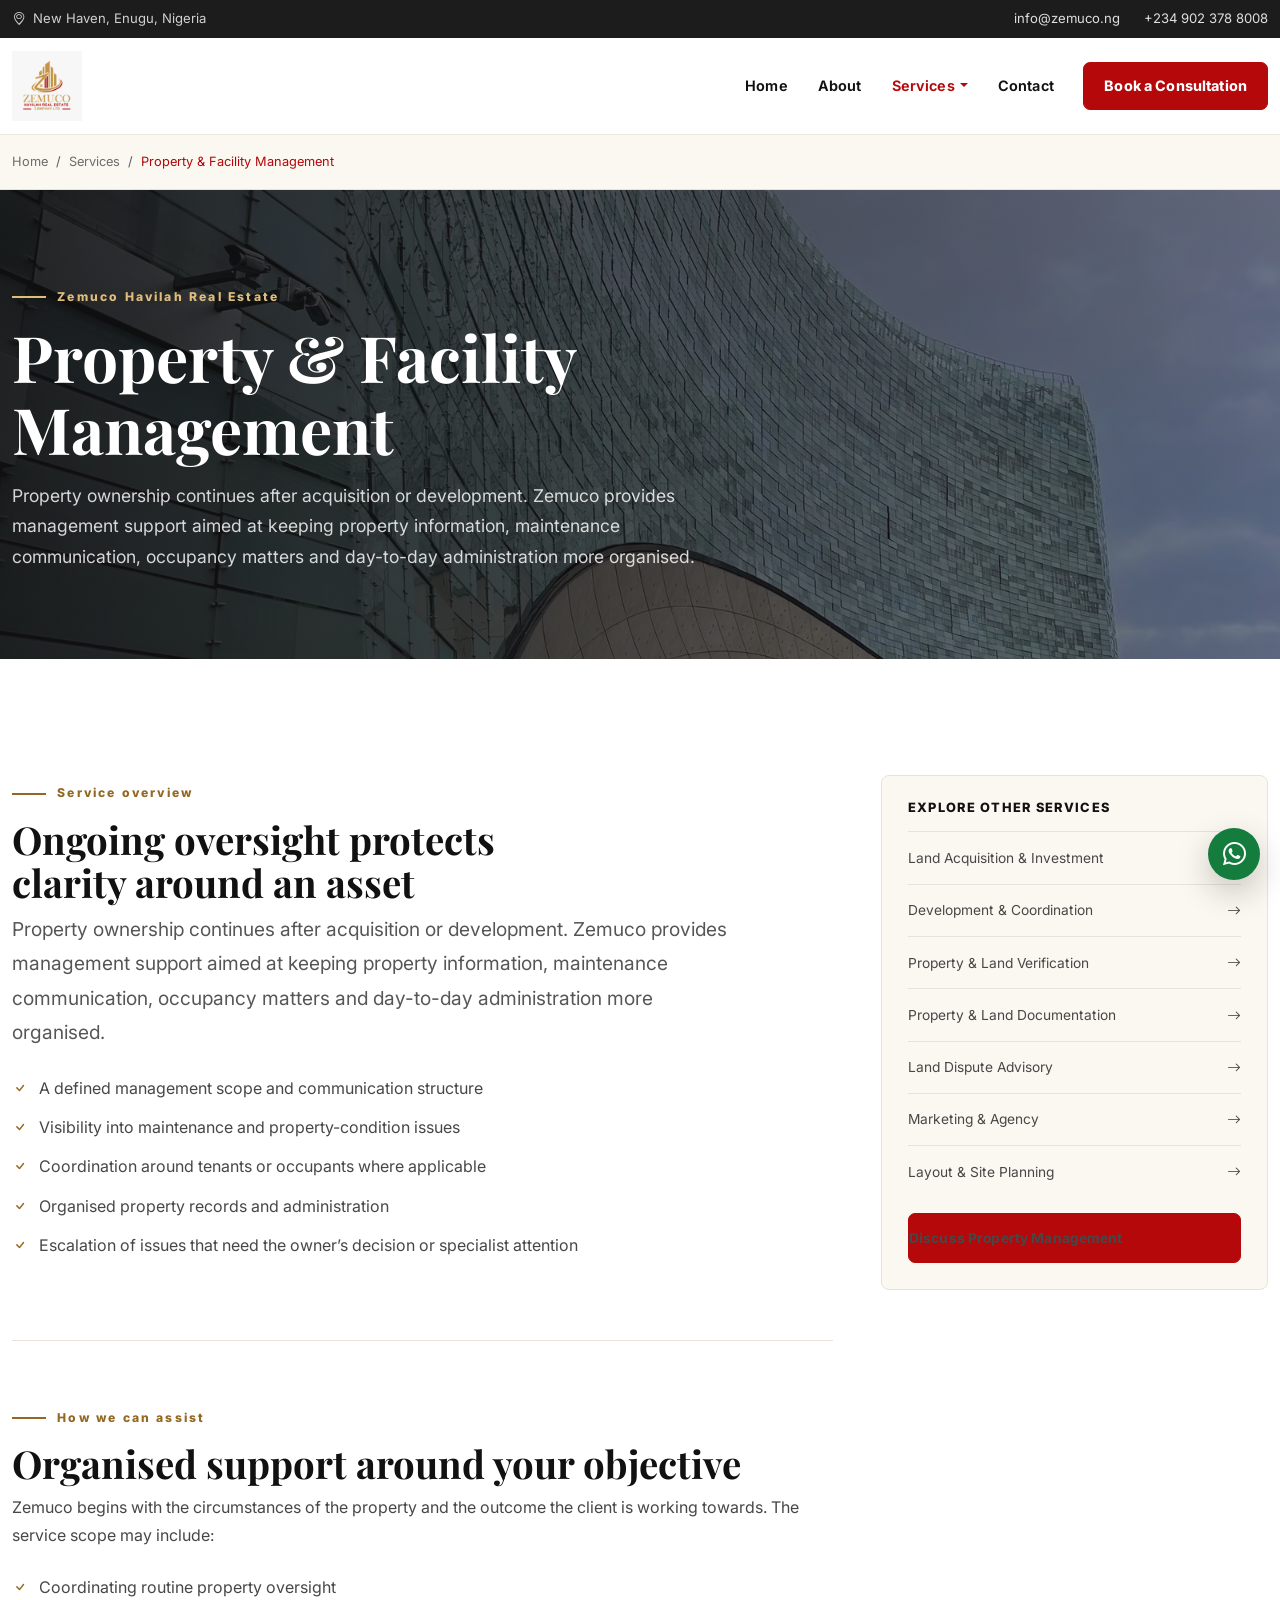
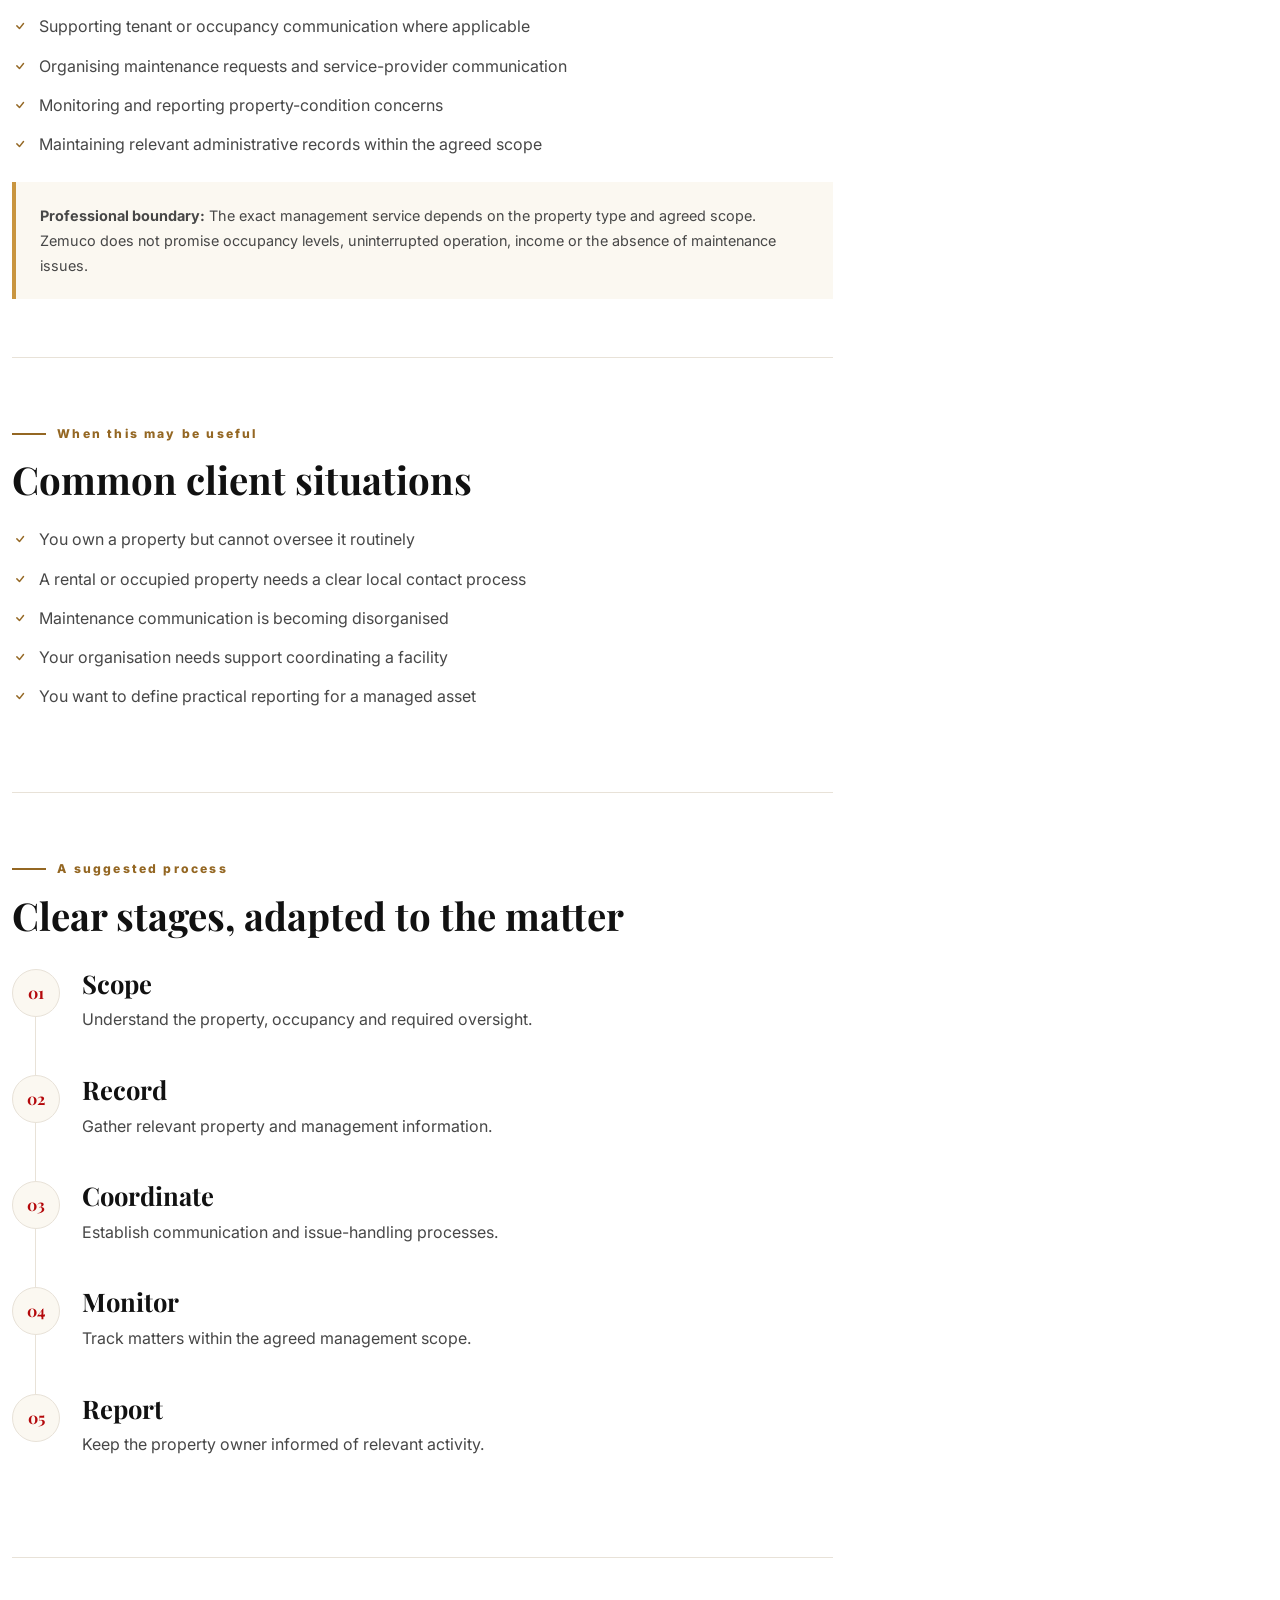
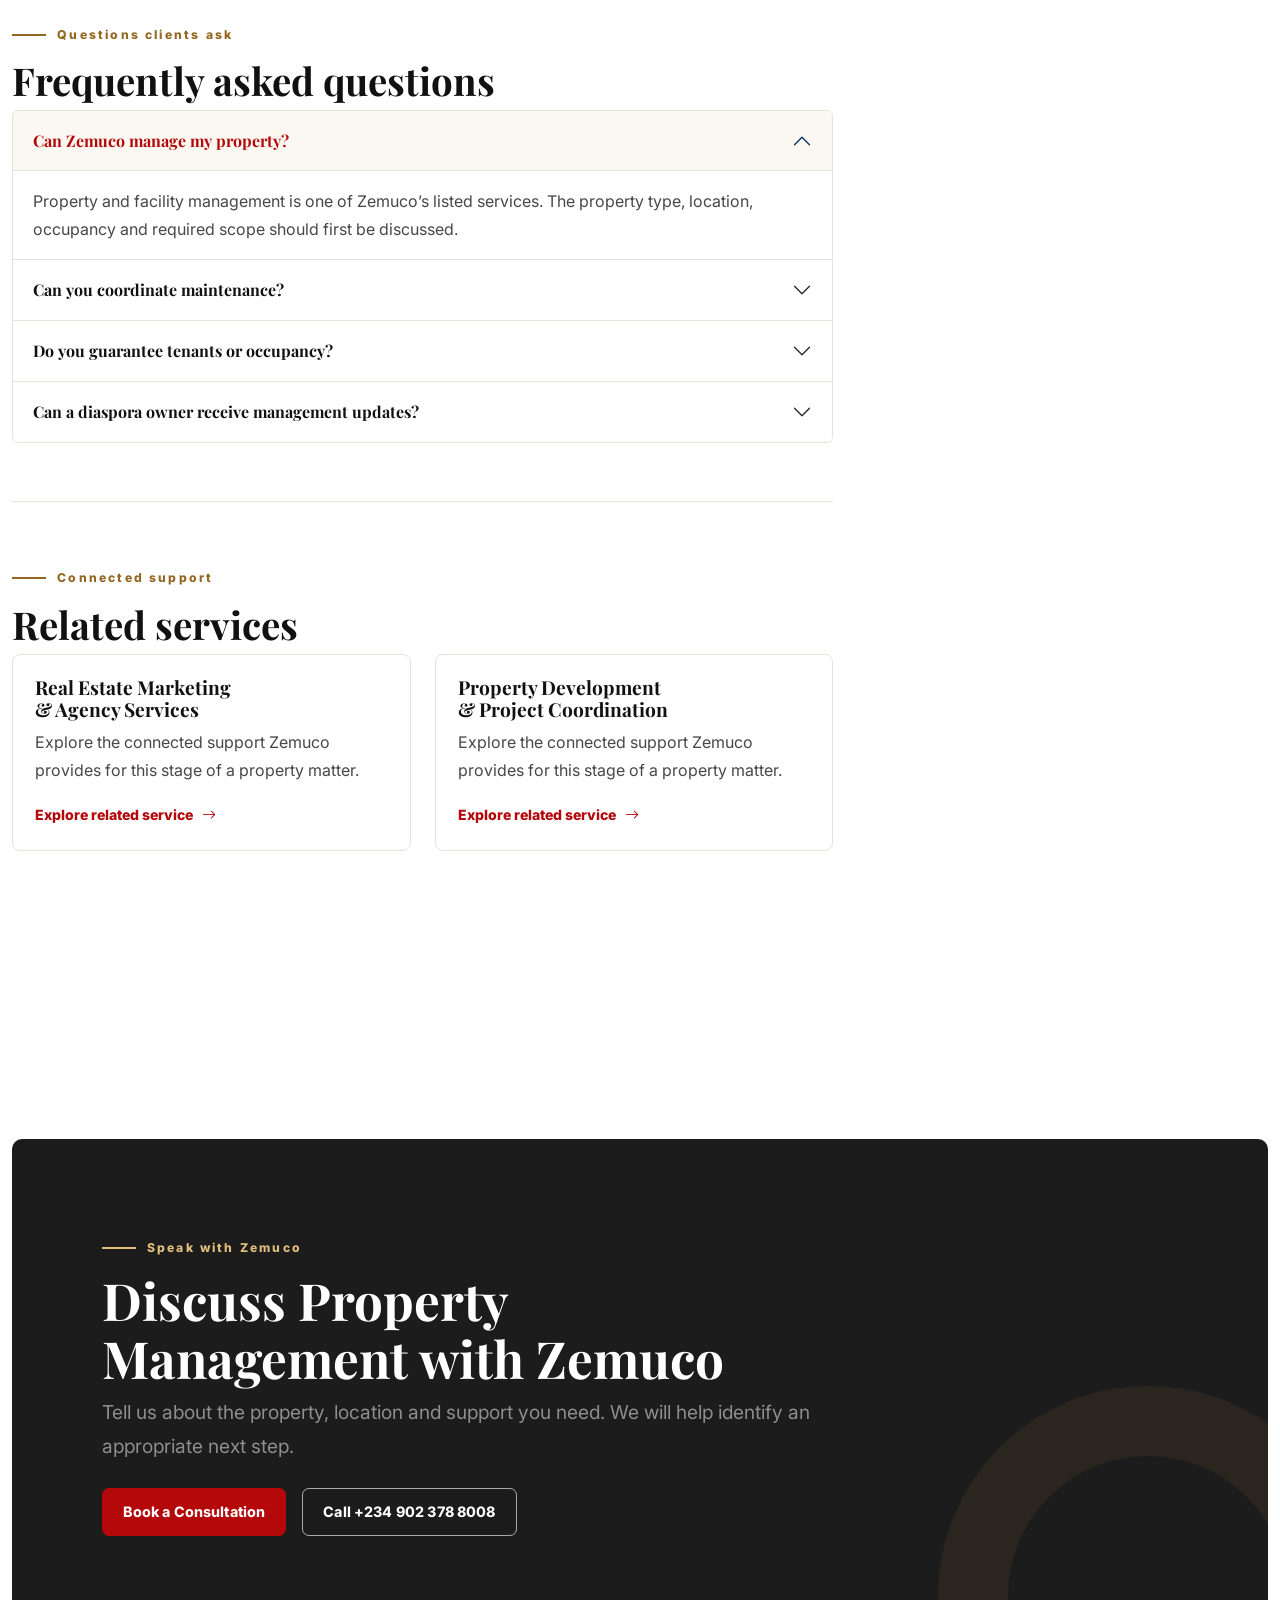
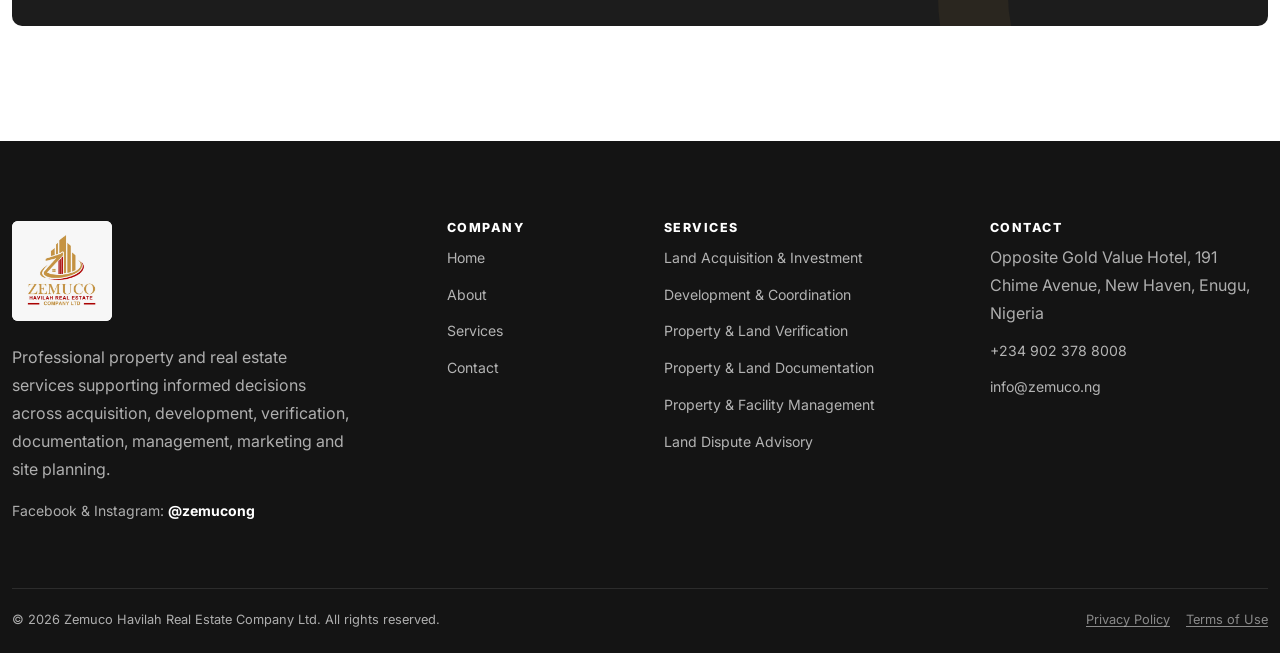
<file: services/property-facility-management.html>
<!doctype html>
<html lang="en-NG"><head><meta charset="utf-8"><meta name="viewport" content="width=device-width, initial-scale=1">
<title>Property &amp; Facility Management in Enugu | Zemuco</title><meta name="description" content="Property and facility management support in Enugu, covering oversight, occupancy communication, maintenance coordination and property administration."><link rel="canonical" href="https://www.zemuco.ng/services/property-facility-management.html">
<meta property="og:type" content="website"><meta property="og:locale" content="en_NG"><meta property="og:site_name" content="Zemuco Havilah Real Estate Company Ltd"><meta property="og:title" content="Property &amp; Facility Management in Enugu | Zemuco"><meta property="og:description" content="Property and facility management support in Enugu, covering oversight, occupancy communication, maintenance coordination and property administration."><meta property="og:url" content="https://www.zemuco.ng/services/property-facility-management.html"><meta property="og:image" content="https://www.zemuco.ng/assets/images/zemuco-og.jpg"><meta property="og:image:width" content="1200"><meta property="og:image:height" content="630"><meta name="twitter:card" content="summary_large_image"><meta name="twitter:title" content="Property &amp; Facility Management in Enugu | Zemuco"><meta name="twitter:description" content="Property and facility management support in Enugu, covering oversight, occupancy communication, maintenance coordination and property administration."><meta name="twitter:image" content="https://www.zemuco.ng/assets/images/zemuco-og.jpg">
<link rel="icon" href="../favicon.ico" sizes="any"><link rel="icon" type="image/png" sizes="32x32" href="../assets/images/favicon-32x32.png"><link rel="apple-touch-icon" href="../assets/images/apple-touch-icon.png"><link rel="manifest" href="../site.webmanifest"><link rel="preconnect" href="https://fonts.googleapis.com"><link rel="preconnect" href="https://fonts.gstatic.com" crossorigin><link href="https://fonts.googleapis.com/css2?family=Inter:wght@400;500;600;700;800&amp;family=Playfair+Display:wght@600;700&amp;display=swap" rel="stylesheet"><link href="https://cdn.jsdelivr.net/npm/bootstrap@5.3.3/dist/css/bootstrap.min.css" rel="stylesheet" integrity="sha384-QWTKZyjpPEjISv5WaRU9OFeRpok6YctnYmDr5pNlyT2bRjXh0JMhjY6hW+ALEwIH" crossorigin="anonymous"><link rel="stylesheet" href="https://cdn.jsdelivr.net/npm/bootstrap-icons@1.11.3/font/bootstrap-icons.min.css"><link rel="stylesheet" href="../assets/css/style.css"><script>document.documentElement.classList.add("js");</script><script type="application/ld+json">{"@context": "https://schema.org", "@graph": [{"@type": "BreadcrumbList", "itemListElement": [{"@type": "ListItem", "position": 1, "name": "Home", "item": "https://www.zemuco.ng/"}, {"@type": "ListItem", "position": 2, "name": "Services", "item": "https://www.zemuco.ng/services.html"}, {"@type": "ListItem", "position": 3, "name": "Property & Facility Management", "item": "https://www.zemuco.ng/services/property-facility-management.html"}]}, {"@type": "Service", "name": "Property & Facility Management", "description": "Property and facility management support in Enugu, covering oversight, occupancy communication, maintenance coordination and property administration.", "provider": {"@type": "RealEstateAgent", "name": "Zemuco Havilah Real Estate Company Ltd", "url": "https://www.zemuco.ng/"}, "areaServed": {"@type": "Country", "name": "Nigeria"}, "url": "https://www.zemuco.ng/services/property-facility-management.html"}]}</script></head><body><a class="skip-link" href="#main-content">Skip to main content</a><div class="utility-bar"><div class="container-xxl d-flex justify-content-between"><span><i class="bi bi-geo-alt me-2" aria-hidden="true"></i>New Haven, Enugu, Nigeria</span><div class="d-flex gap-4"><a href="mailto:info@zemuco.ng">info@zemuco.ng</a><a href="tel:+2349023788008">+234 902 378 8008</a></div></div></div>
<header class="site-header"><nav class="navbar navbar-expand-lg" aria-label="Primary navigation"><div class="container-xxl"><a class="navbar-brand" href="../index.html" aria-label="Zemuco home"><img class="brand-logo" src="../assets/images/zemuco-logo.webp" width="720" height="720" alt="Zemuco Havilah Real Estate Company Ltd logo"></a><button class="navbar-toggler d-lg-none" type="button" data-bs-toggle="offcanvas" data-bs-target="#mobileNav" aria-controls="mobileNav" aria-label="Open navigation"><span class="navbar-toggler-icon"></span></button><div class="collapse navbar-collapse"><ul class="navbar-nav ms-auto align-items-lg-center"><li class="nav-item"><a class="nav-link"  href="../index.html">Home</a></li><li class="nav-item"><a class="nav-link"  href="../about.html">About</a></li><li class="nav-item dropdown"><a class="nav-link dropdown-toggle active" aria-current="page" href="../services.html" role="button" data-bs-toggle="dropdown" aria-expanded="false">Services</a><div class="dropdown-menu dropdown-menu-end services-menu"><div class="row g-1"><div class="col-6"><a class="dropdown-item d-flex gap-3" href="../services/land-acquisition-property-investment.html"><i class="bi bi-buildings" aria-hidden="true"></i><span>Land Acquisition &amp; Investment</span></a></div><div class="col-6"><a class="dropdown-item d-flex gap-3" href="../services/property-development-project-coordination.html"><i class="bi bi-building-gear" aria-hidden="true"></i><span>Development &amp; Coordination</span></a></div><div class="col-6"><a class="dropdown-item d-flex gap-3" href="../services/property-land-verification.html"><i class="bi bi-patch-check" aria-hidden="true"></i><span>Property &amp; Land Verification</span></a></div><div class="col-6"><a class="dropdown-item d-flex gap-3" href="../services/property-land-documentation.html"><i class="bi bi-file-earmark-text" aria-hidden="true"></i><span>Property &amp; Land Documentation</span></a></div><div class="col-6"><a class="dropdown-item d-flex gap-3" href="../services/property-facility-management.html"><i class="bi bi-building-check" aria-hidden="true"></i><span>Property &amp; Facility Management</span></a></div><div class="col-6"><a class="dropdown-item d-flex gap-3" href="../services/land-dispute-management-advisory.html"><i class="bi bi-signpost-split" aria-hidden="true"></i><span>Land Dispute Advisory</span></a></div><div class="col-6"><a class="dropdown-item d-flex gap-3" href="../services/real-estate-marketing-agency.html"><i class="bi bi-megaphone" aria-hidden="true"></i><span>Marketing &amp; Agency</span></a></div><div class="col-6"><a class="dropdown-item d-flex gap-3" href="../services/layout-design-site-planning.html"><i class="bi bi-rulers" aria-hidden="true"></i><span>Layout &amp; Site Planning</span></a></div><div class="col-12 mt-2"><a class="dropdown-item text-center fw-bold" href="../services.html">View all services <i class="bi bi-arrow-right ms-1" aria-hidden="true"></i></a></div></div></div></li><li class="nav-item"><a class="nav-link"  href="../contact.html">Contact</a></li></ul><a class="btn btn-z-red ms-lg-3 js-whatsapp" target="_blank" rel="noopener noreferrer" href="https://wa.me/2349023788008">Book a Consultation</a></div></div></nav></header>
<div class="offcanvas offcanvas-end" tabindex="-1" id="mobileNav" aria-labelledby="mobileNavLabel"><div class="offcanvas-header"><a href="../index.html"><img src="../assets/images/zemuco-logo.webp" width="58" height="58" alt="Zemuco Havilah Real Estate Company Ltd logo"></a><h2 class="visually-hidden" id="mobileNavLabel">Site navigation</h2><button type="button" class="btn-close" data-bs-dismiss="offcanvas" aria-label="Close navigation"></button></div><div class="offcanvas-body"><nav aria-label="Mobile navigation"><a class="nav-link" href="../index.html">Home</a><a class="nav-link" href="../about.html">About</a><a class="nav-link" href="../services.html">Services</a><div class="mobile-service-list mb-3"><a href="../services/land-acquisition-property-investment.html">Land Acquisition &amp; Investment</a><a href="../services/property-development-project-coordination.html">Development &amp; Coordination</a><a href="../services/property-land-verification.html">Property &amp; Land Verification</a><a href="../services/property-land-documentation.html">Property &amp; Land Documentation</a><a href="../services/property-facility-management.html">Property &amp; Facility Management</a><a href="../services/land-dispute-management-advisory.html">Land Dispute Advisory</a><a href="../services/real-estate-marketing-agency.html">Marketing &amp; Agency</a><a href="../services/layout-design-site-planning.html">Layout &amp; Site Planning</a></div><a class="nav-link" href="../contact.html">Contact</a><div class="d-grid gap-2 mt-4"><a class="btn btn-z-red js-whatsapp" target="_blank" rel="noopener noreferrer" href="https://wa.me/2349023788008">WhatsApp Zemuco</a><a class="btn btn-z-outline" href="tel:+2349023788008">Call Zemuco</a></div></nav></div></div><div class="breadcrumb-wrap"><div class="container-xxl"><nav aria-label="Breadcrumb"><ol class="breadcrumb"><li class="breadcrumb-item"><a href="../index.html">Home</a></li><li class="breadcrumb-item"><a href="../services.html">Services</a></li><li class="breadcrumb-item active" aria-current="page">Property &amp; Facility Management</li></ol></nav></div></div><main id="main-content"><section class="inner-hero"><div><picture><source srcset="../assets/images/property-facility-management.avif" type="image/avif"><source srcset="../assets/images/property-facility-management.webp" type="image/webp"><img src="../assets/images/source/property-facility-management.jpg" width="1600" height="1067" alt="Modern commercial property representing professional property and facility management" fetchpriority="high" decoding="async"></picture></div><div class="container-xxl"><div class="inner-hero-content"><span class="eyebrow eyebrow-light">Zemuco Havilah Real Estate</span><h1>Property &amp; Facility Management</h1><p>Property ownership continues after acquisition or development. Zemuco provides management support aimed at keeping property information, maintenance communication, occupancy matters and day-to-day administration more organised.</p></div></div></section><section class="section"><div class="container-xxl"><div class="row g-5"><div class="col-lg-8"><section class="content-section" data-reveal><span class="eyebrow">Service overview</span><h2>Ongoing oversight protects clarity around an asset</h2><p class="lead-copy">Property ownership continues after acquisition or development. Zemuco provides management support aimed at keeping property information, maintenance communication, occupancy matters and day-to-day administration more organised.</p><ul class="check-list"><li>A defined management scope and communication structure</li><li>Visibility into maintenance and property-condition issues</li><li>Coordination around tenants or occupants where applicable</li><li>Organised property records and administration</li><li>Escalation of issues that need the owner’s decision or specialist attention</li></ul></section><section class="content-section" data-reveal><span class="eyebrow">How we can assist</span><h2>Organised support around your objective</h2><p>Zemuco begins with the circumstances of the property and the outcome the client is working towards. The service scope may include:</p><ul class="check-list"><li>Coordinating routine property oversight</li><li>Supporting tenant or occupancy communication where applicable</li><li>Organising maintenance requests and service-provider communication</li><li>Monitoring and reporting property-condition concerns</li><li>Maintaining relevant administrative records within the agreed scope</li></ul><div class="boundary-note"><strong>Professional boundary:</strong> The exact management service depends on the property type and agreed scope. Zemuco does not promise occupancy levels, uninterrupted operation, income or the absence of maintenance issues.</div></section><section class="content-section" data-reveal><span class="eyebrow">When this may be useful</span><h2>Common client situations</h2><ul class="check-list"><li>You own a property but cannot oversee it routinely</li><li>A rental or occupied property needs a clear local contact process</li><li>Maintenance communication is becoming disorganised</li><li>Your organisation needs support coordinating a facility</li><li>You want to define practical reporting for a managed asset</li></ul></section><section class="content-section" data-reveal><span class="eyebrow">A suggested process</span><h2>Clear stages, adapted to the matter</h2><ol class="step-list"><li><h3>Scope</h3><p>Understand the property, occupancy and required oversight.</p></li><li><h3>Record</h3><p>Gather relevant property and management information.</p></li><li><h3>Coordinate</h3><p>Establish communication and issue-handling processes.</p></li><li><h3>Monitor</h3><p>Track matters within the agreed management scope.</p></li><li><h3>Report</h3><p>Keep the property owner informed of relevant activity.</p></li></ol></section><section class="content-section" data-reveal><span class="eyebrow">Questions clients ask</span><h2>Frequently asked questions</h2><div class="accordion" id="serviceFaq"><div class="accordion-item"><h3 class="accordion-header"><button class="accordion-button" type="button" data-bs-toggle="collapse" data-bs-target="#faq-0" aria-expanded="true" aria-controls="faq-0">Can Zemuco manage my property?</button></h3><div id="faq-0" class="accordion-collapse collapse show" data-bs-parent="#serviceFaq"><div class="accordion-body">Property and facility management is one of Zemuco’s listed services. The property type, location, occupancy and required scope should first be discussed.</div></div></div><div class="accordion-item"><h3 class="accordion-header"><button class="accordion-button collapsed" type="button" data-bs-toggle="collapse" data-bs-target="#faq-1" aria-expanded="false" aria-controls="faq-1">Can you coordinate maintenance?</button></h3><div id="faq-1" class="accordion-collapse collapse" data-bs-parent="#serviceFaq"><div class="accordion-body">Maintenance coordination can form part of an agreed management scope, including communication and organisation around identified issues.</div></div></div><div class="accordion-item"><h3 class="accordion-header"><button class="accordion-button collapsed" type="button" data-bs-toggle="collapse" data-bs-target="#faq-2" aria-expanded="false" aria-controls="faq-2">Do you guarantee tenants or occupancy?</button></h3><div id="faq-2" class="accordion-collapse collapse" data-bs-parent="#serviceFaq"><div class="accordion-body">No. Zemuco does not make occupancy or income guarantees.</div></div></div><div class="accordion-item"><h3 class="accordion-header"><button class="accordion-button collapsed" type="button" data-bs-toggle="collapse" data-bs-target="#faq-3" aria-expanded="false" aria-controls="faq-3">Can a diaspora owner receive management updates?</button></h3><div id="faq-3" class="accordion-collapse collapse" data-bs-parent="#serviceFaq"><div class="accordion-body">A reporting and communication arrangement can be discussed based on the property and agreed management scope.</div></div></div></div></section><section class="content-section" data-reveal><span class="eyebrow">Connected support</span><h2>Related services</h2><div class="row g-4"><div class="col-md-6"><article class="related-card"><h3>Real Estate Marketing &amp; Agency Services</h3><p>Explore the connected support Zemuco provides for this stage of a property matter.</p><a class="arrow-link stretched-link" href="real-estate-marketing-agency.html">Explore related service <i class="bi bi-arrow-right" aria-hidden="true"></i></a></article></div><div class="col-md-6"><article class="related-card"><h3>Property Development &amp; Project Coordination</h3><p>Explore the connected support Zemuco provides for this stage of a property matter.</p><a class="arrow-link stretched-link" href="property-development-project-coordination.html">Explore related service <i class="bi bi-arrow-right" aria-hidden="true"></i></a></article></div></div></section></div><aside class="col-lg-4"><div class="service-sidebar"><h2>Explore other services</h2><ul><li><a href="land-acquisition-property-investment.html">Land Acquisition &amp; Investment<i class="bi bi-arrow-right" aria-hidden="true"></i></a></li><li><a href="property-development-project-coordination.html">Development &amp; Coordination<i class="bi bi-arrow-right" aria-hidden="true"></i></a></li><li><a href="property-land-verification.html">Property &amp; Land Verification<i class="bi bi-arrow-right" aria-hidden="true"></i></a></li><li><a href="property-land-documentation.html">Property &amp; Land Documentation<i class="bi bi-arrow-right" aria-hidden="true"></i></a></li><li><a href="land-dispute-management-advisory.html">Land Dispute Advisory<i class="bi bi-arrow-right" aria-hidden="true"></i></a></li><li><a href="real-estate-marketing-agency.html">Marketing &amp; Agency<i class="bi bi-arrow-right" aria-hidden="true"></i></a></li><li><a href="layout-design-site-planning.html">Layout &amp; Site Planning<i class="bi bi-arrow-right" aria-hidden="true"></i></a></li></ul><a class="btn btn-z-red w-100 mt-3 js-whatsapp" data-message="Hello Zemuco, I would like to enquire about Property &amp; Facility Management." target="_blank" rel="noopener noreferrer" href="https://wa.me/2349023788008">Discuss Property Management</a></div></aside></div></div></section><section class="section"><div class="container-xxl"><div class="cta-panel" data-reveal><span class="eyebrow eyebrow-light">Speak with Zemuco</span><h2>Discuss Property Management with Zemuco</h2><p class="lead-copy text-white-50">Tell us about the property, location and support you need. We will help identify an appropriate next step.</p><div class="d-flex flex-wrap gap-3 mt-4"><a class="btn btn-z-red js-whatsapp" target="_blank" rel="noopener noreferrer" href="https://wa.me/2349023788008">Book a Consultation</a><a class="btn btn-z-light" href="tel:+2349023788008">Call +234 902 378 8008</a></div></div></div></section></main><footer class="site-footer"><div class="container-xxl"><div class="row g-5"><div class="col-lg-4"><img class="footer-logo" src="../assets/images/zemuco-logo.webp" width="720" height="720" alt="Zemuco Havilah Real Estate Company Ltd logo"><p class="pe-lg-5">Professional property and real estate services supporting informed decisions across acquisition, development, verification, documentation, management, marketing and site planning.</p><p class="small mb-0">Facebook &amp; Instagram: <strong class="text-white">@zemucong</strong></p></div><div class="col-6 col-lg-2"><h2>Company</h2><ul class="footer-links"><li><a href="../index.html">Home</a></li><li><a href="../about.html">About</a></li><li><a href="../services.html">Services</a></li><li><a href="../contact.html">Contact</a></li></ul></div><div class="col-6 col-lg-3"><h2>Services</h2><ul class="footer-links"><li><a href="../services/land-acquisition-property-investment.html">Land Acquisition &amp; Investment</a></li><li><a href="../services/property-development-project-coordination.html">Development &amp; Coordination</a></li><li><a href="../services/property-land-verification.html">Property &amp; Land Verification</a></li><li><a href="../services/property-land-documentation.html">Property &amp; Land Documentation</a></li><li><a href="../services/property-facility-management.html">Property &amp; Facility Management</a></li><li><a href="../services/land-dispute-management-advisory.html">Land Dispute Advisory</a></li></ul></div><div class="col-lg-3"><h2>Contact</h2><ul class="footer-links"><li>Opposite Gold Value Hotel, 191 Chime Avenue, New Haven, Enugu, Nigeria</li><li><a href="tel:+2349023788008">+234 902 378 8008</a></li><li><a href="mailto:info@zemuco.ng">info@zemuco.ng</a></li></ul></div></div><div class="footer-bottom d-md-flex justify-content-between gap-4"><span>© <span data-current-year>2026</span> Zemuco Havilah Real Estate Company Ltd. All rights reserved.</span><span><a class="me-3 text-white-50" href="../privacy-policy.html">Privacy Policy</a><a class="text-white-50" href="../terms.html">Terms of Use</a></span></div></div></footer><a class="floating-whatsapp js-whatsapp" href="https://wa.me/2349023788008" target="_blank" rel="noopener noreferrer" aria-label="Enquire with Zemuco on WhatsApp"><i class="bi bi-whatsapp" aria-hidden="true"></i></a><button class="back-to-top" type="button" aria-label="Back to top"><i class="bi bi-arrow-up" aria-hidden="true"></i></button><nav class="mobile-contact-bar" aria-label="Quick contact"><a href="tel:+2349023788008"><i class="bi bi-telephone" aria-hidden="true"></i><span>Call</span></a><a class="js-whatsapp" href="https://wa.me/2349023788008" target="_blank" rel="noopener noreferrer"><i class="bi bi-whatsapp" aria-hidden="true"></i><span>WhatsApp</span></a><a href="mailto:info@zemuco.ng"><i class="bi bi-envelope" aria-hidden="true"></i><span>Email</span></a></nav><script src="https://cdn.jsdelivr.net/npm/bootstrap@5.3.3/dist/js/bootstrap.bundle.min.js" integrity="sha384-YvpcrYf0tY3lHB60NNkmXc5s9fDVZLESaAA55NDzOxhy9GkcIdslK1eN7N6jIeHz" crossorigin="anonymous"></script><script src="../assets/js/config.js"></script><script src="../assets/js/main.js"></script></body></html>
</file>
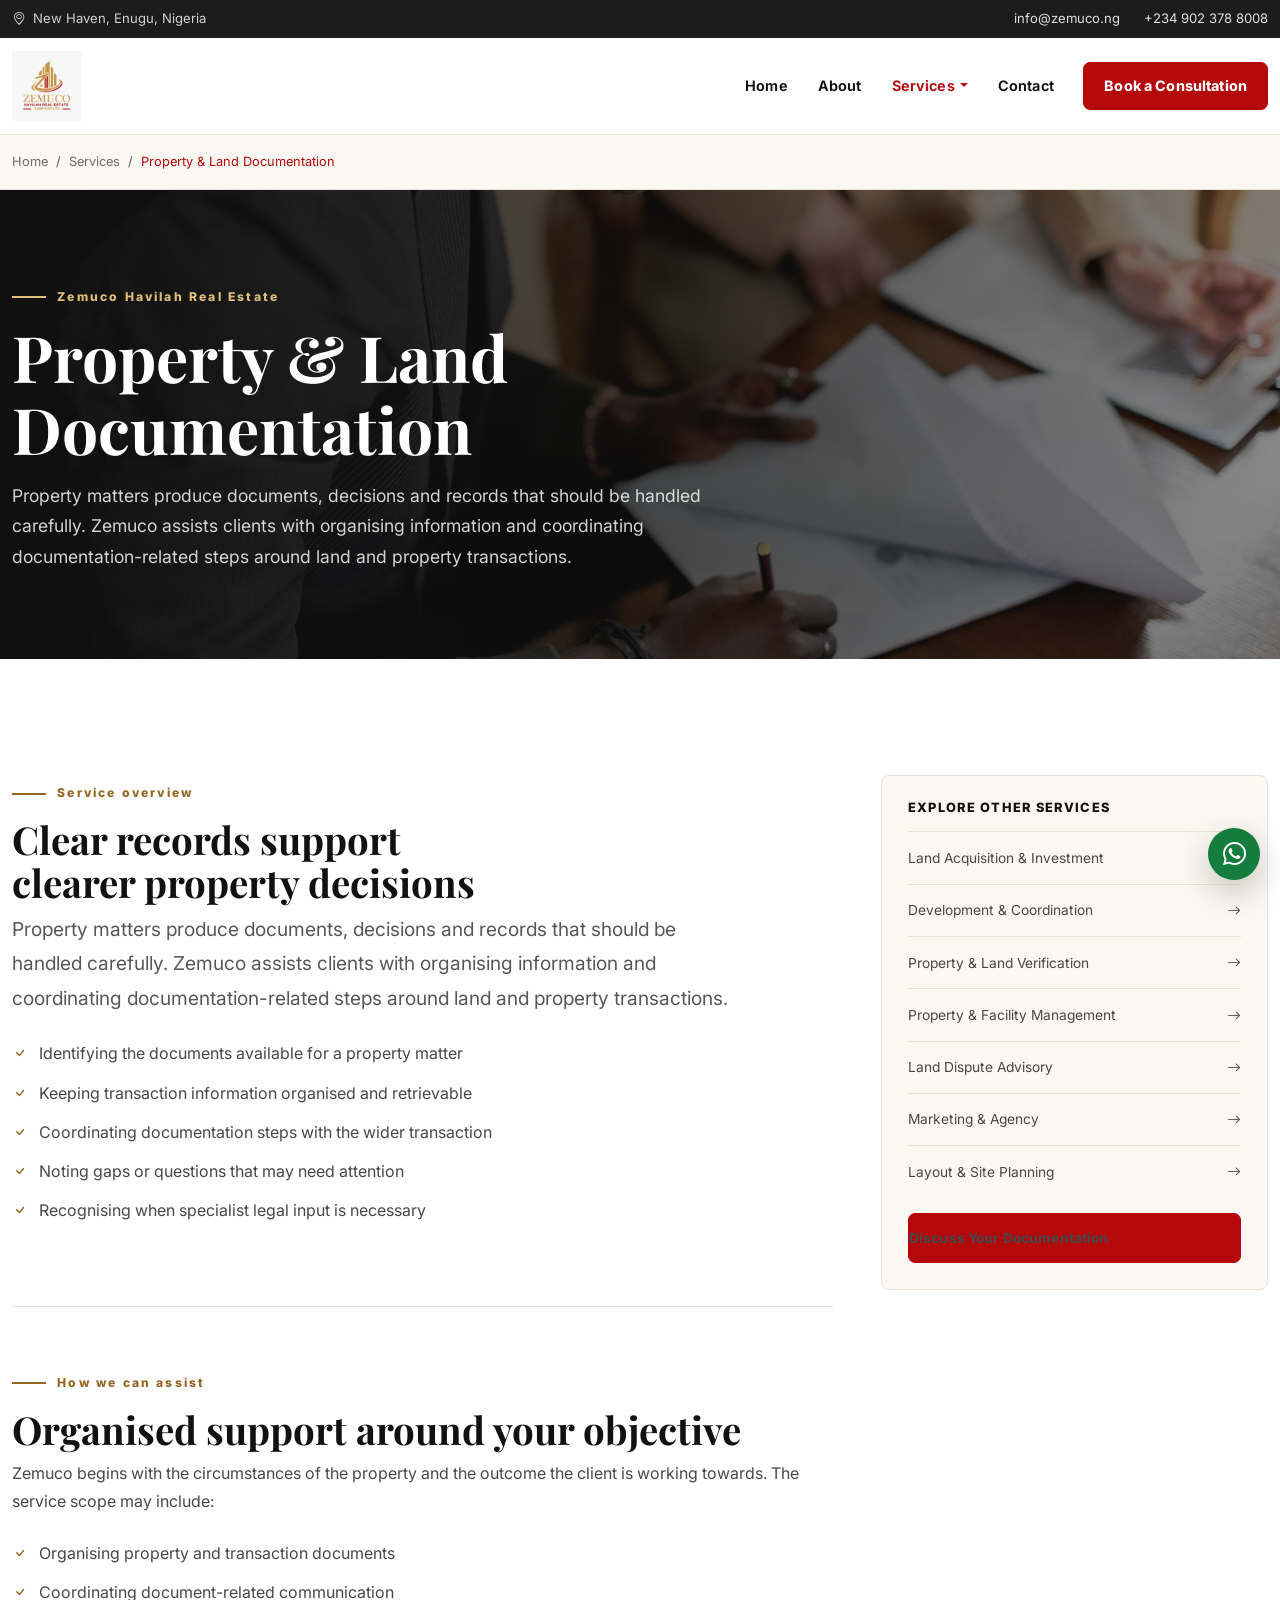
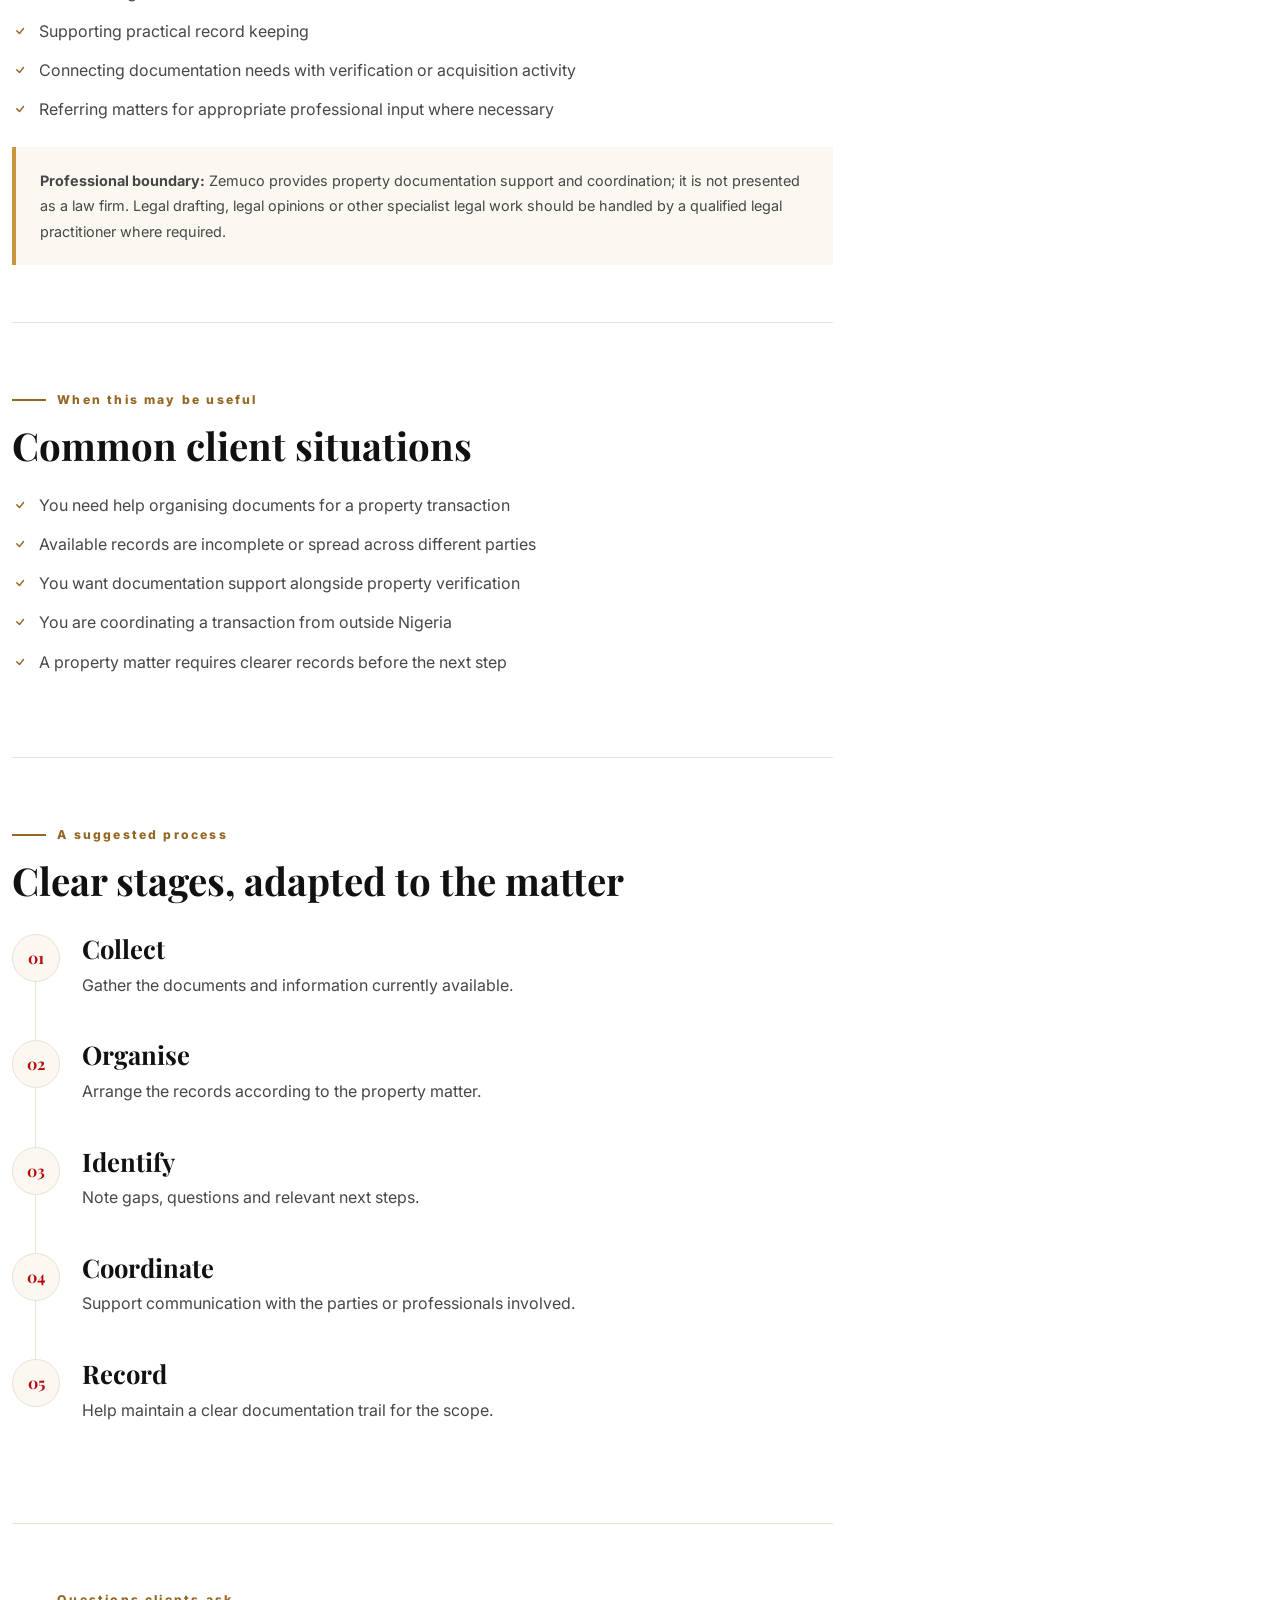
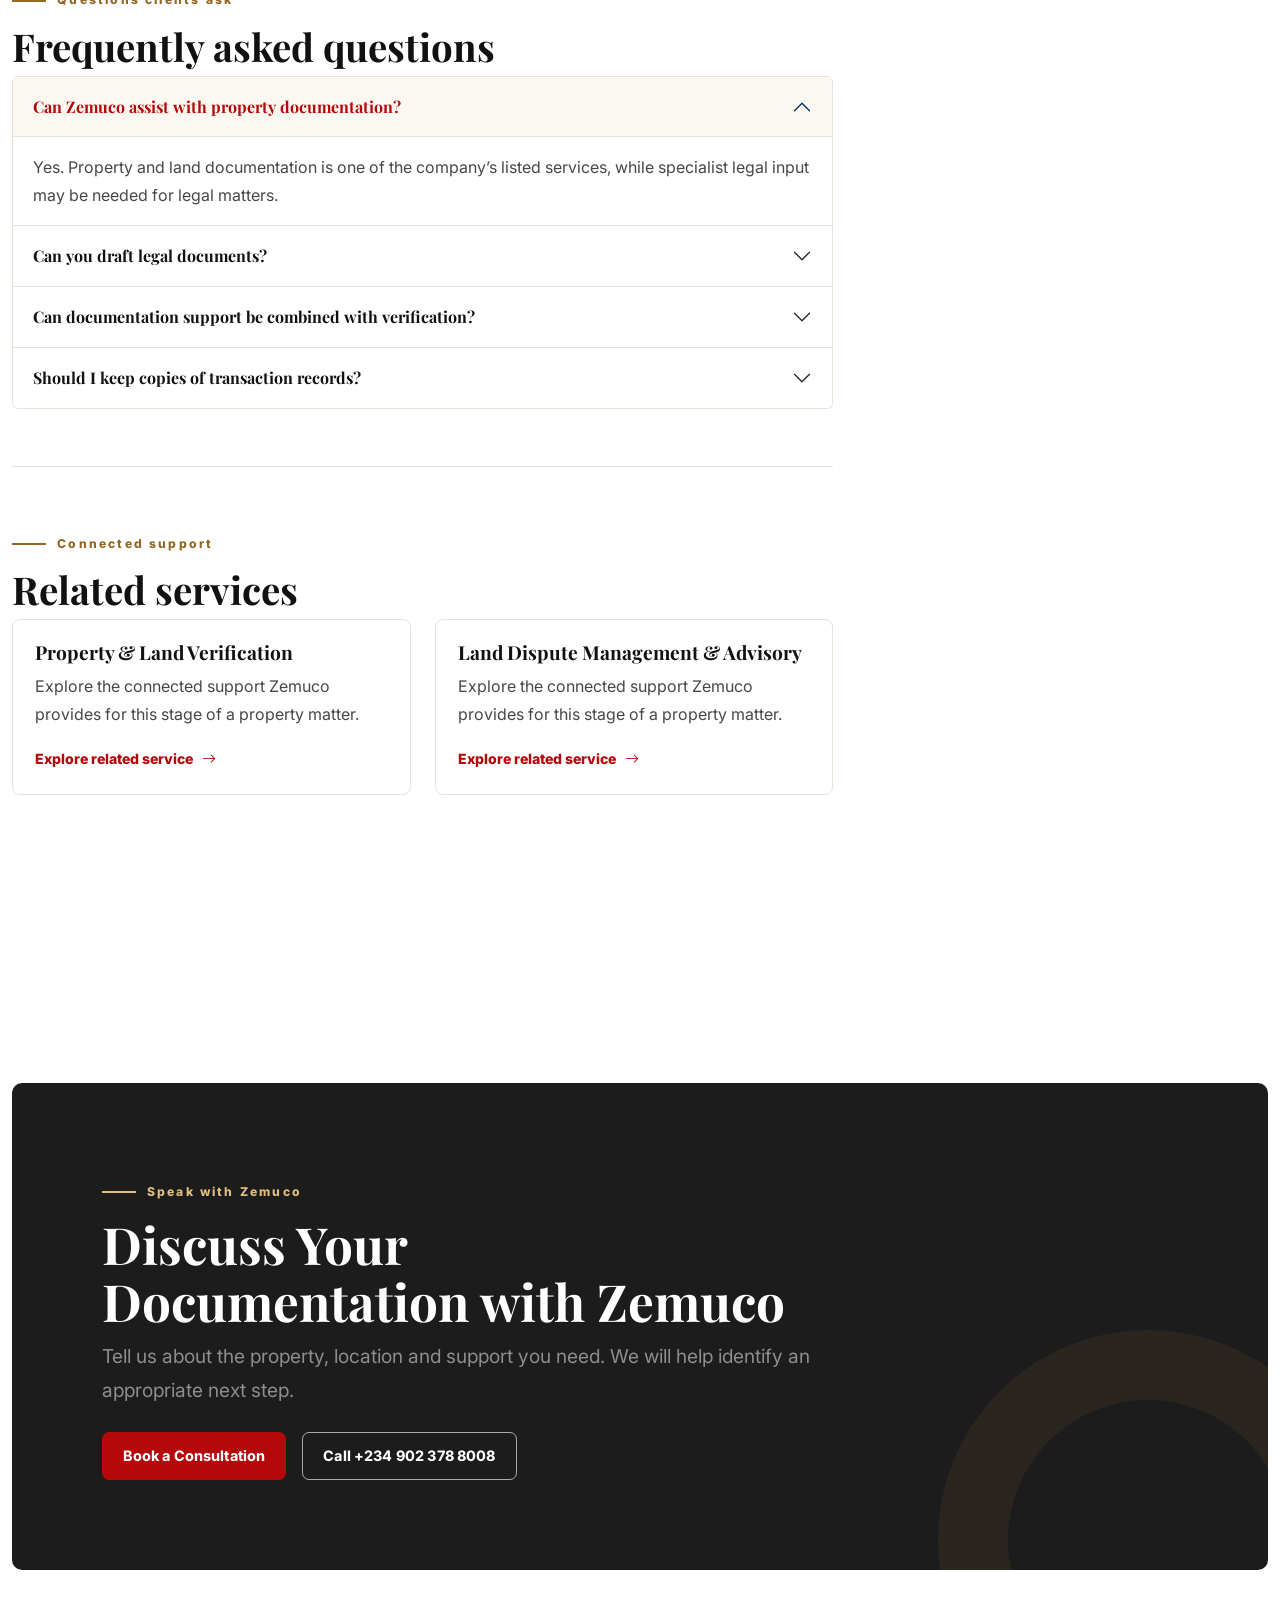
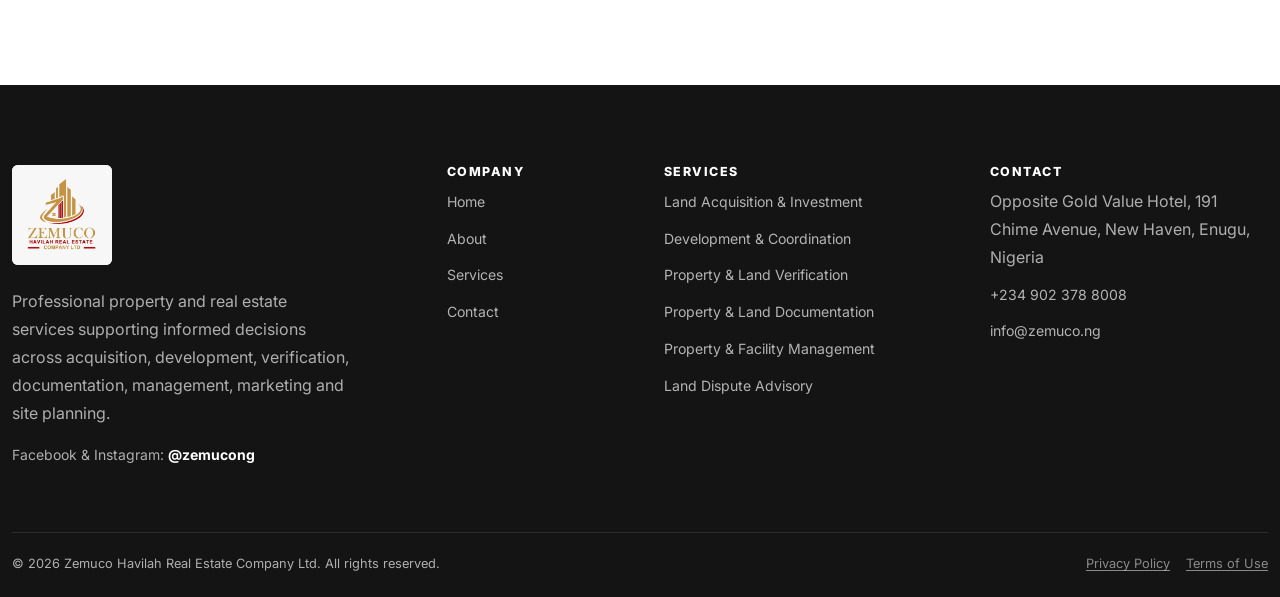
<file: services/property-land-documentation.html>
<!doctype html>
<html lang="en-NG"><head><meta charset="utf-8"><meta name="viewport" content="width=device-width, initial-scale=1">
<title>Property &amp; Land Documentation in Enugu | Zemuco</title><meta name="description" content="Property and land documentation support in Enugu, including document organisation, transaction coordination, records and specialist referral where needed."><link rel="canonical" href="https://www.zemuco.ng/services/property-land-documentation.html">
<meta property="og:type" content="website"><meta property="og:locale" content="en_NG"><meta property="og:site_name" content="Zemuco Havilah Real Estate Company Ltd"><meta property="og:title" content="Property &amp; Land Documentation in Enugu | Zemuco"><meta property="og:description" content="Property and land documentation support in Enugu, including document organisation, transaction coordination, records and specialist referral where needed."><meta property="og:url" content="https://www.zemuco.ng/services/property-land-documentation.html"><meta property="og:image" content="https://www.zemuco.ng/assets/images/zemuco-og.jpg"><meta property="og:image:width" content="1200"><meta property="og:image:height" content="630"><meta name="twitter:card" content="summary_large_image"><meta name="twitter:title" content="Property &amp; Land Documentation in Enugu | Zemuco"><meta name="twitter:description" content="Property and land documentation support in Enugu, including document organisation, transaction coordination, records and specialist referral where needed."><meta name="twitter:image" content="https://www.zemuco.ng/assets/images/zemuco-og.jpg">
<link rel="icon" href="../favicon.ico" sizes="any"><link rel="icon" type="image/png" sizes="32x32" href="../assets/images/favicon-32x32.png"><link rel="apple-touch-icon" href="../assets/images/apple-touch-icon.png"><link rel="manifest" href="../site.webmanifest"><link rel="preconnect" href="https://fonts.googleapis.com"><link rel="preconnect" href="https://fonts.gstatic.com" crossorigin><link href="https://fonts.googleapis.com/css2?family=Inter:wght@400;500;600;700;800&amp;family=Playfair+Display:wght@600;700&amp;display=swap" rel="stylesheet"><link href="https://cdn.jsdelivr.net/npm/bootstrap@5.3.3/dist/css/bootstrap.min.css" rel="stylesheet" integrity="sha384-QWTKZyjpPEjISv5WaRU9OFeRpok6YctnYmDr5pNlyT2bRjXh0JMhjY6hW+ALEwIH" crossorigin="anonymous"><link rel="stylesheet" href="https://cdn.jsdelivr.net/npm/bootstrap-icons@1.11.3/font/bootstrap-icons.min.css"><link rel="stylesheet" href="../assets/css/style.css"><script>document.documentElement.classList.add("js");</script><script type="application/ld+json">{"@context": "https://schema.org", "@graph": [{"@type": "BreadcrumbList", "itemListElement": [{"@type": "ListItem", "position": 1, "name": "Home", "item": "https://www.zemuco.ng/"}, {"@type": "ListItem", "position": 2, "name": "Services", "item": "https://www.zemuco.ng/services.html"}, {"@type": "ListItem", "position": 3, "name": "Property & Land Documentation", "item": "https://www.zemuco.ng/services/property-land-documentation.html"}]}, {"@type": "Service", "name": "Property & Land Documentation", "description": "Property and land documentation support in Enugu, including document organisation, transaction coordination, records and specialist referral where needed.", "provider": {"@type": "RealEstateAgent", "name": "Zemuco Havilah Real Estate Company Ltd", "url": "https://www.zemuco.ng/"}, "areaServed": {"@type": "Country", "name": "Nigeria"}, "url": "https://www.zemuco.ng/services/property-land-documentation.html"}]}</script></head><body><a class="skip-link" href="#main-content">Skip to main content</a><div class="utility-bar"><div class="container-xxl d-flex justify-content-between"><span><i class="bi bi-geo-alt me-2" aria-hidden="true"></i>New Haven, Enugu, Nigeria</span><div class="d-flex gap-4"><a href="mailto:info@zemuco.ng">info@zemuco.ng</a><a href="tel:+2349023788008">+234 902 378 8008</a></div></div></div>
<header class="site-header"><nav class="navbar navbar-expand-lg" aria-label="Primary navigation"><div class="container-xxl"><a class="navbar-brand" href="../index.html" aria-label="Zemuco home"><img class="brand-logo" src="../assets/images/zemuco-logo.webp" width="720" height="720" alt="Zemuco Havilah Real Estate Company Ltd logo"></a><button class="navbar-toggler d-lg-none" type="button" data-bs-toggle="offcanvas" data-bs-target="#mobileNav" aria-controls="mobileNav" aria-label="Open navigation"><span class="navbar-toggler-icon"></span></button><div class="collapse navbar-collapse"><ul class="navbar-nav ms-auto align-items-lg-center"><li class="nav-item"><a class="nav-link"  href="../index.html">Home</a></li><li class="nav-item"><a class="nav-link"  href="../about.html">About</a></li><li class="nav-item dropdown"><a class="nav-link dropdown-toggle active" aria-current="page" href="../services.html" role="button" data-bs-toggle="dropdown" aria-expanded="false">Services</a><div class="dropdown-menu dropdown-menu-end services-menu"><div class="row g-1"><div class="col-6"><a class="dropdown-item d-flex gap-3" href="../services/land-acquisition-property-investment.html"><i class="bi bi-buildings" aria-hidden="true"></i><span>Land Acquisition &amp; Investment</span></a></div><div class="col-6"><a class="dropdown-item d-flex gap-3" href="../services/property-development-project-coordination.html"><i class="bi bi-building-gear" aria-hidden="true"></i><span>Development &amp; Coordination</span></a></div><div class="col-6"><a class="dropdown-item d-flex gap-3" href="../services/property-land-verification.html"><i class="bi bi-patch-check" aria-hidden="true"></i><span>Property &amp; Land Verification</span></a></div><div class="col-6"><a class="dropdown-item d-flex gap-3" href="../services/property-land-documentation.html"><i class="bi bi-file-earmark-text" aria-hidden="true"></i><span>Property &amp; Land Documentation</span></a></div><div class="col-6"><a class="dropdown-item d-flex gap-3" href="../services/property-facility-management.html"><i class="bi bi-building-check" aria-hidden="true"></i><span>Property &amp; Facility Management</span></a></div><div class="col-6"><a class="dropdown-item d-flex gap-3" href="../services/land-dispute-management-advisory.html"><i class="bi bi-signpost-split" aria-hidden="true"></i><span>Land Dispute Advisory</span></a></div><div class="col-6"><a class="dropdown-item d-flex gap-3" href="../services/real-estate-marketing-agency.html"><i class="bi bi-megaphone" aria-hidden="true"></i><span>Marketing &amp; Agency</span></a></div><div class="col-6"><a class="dropdown-item d-flex gap-3" href="../services/layout-design-site-planning.html"><i class="bi bi-rulers" aria-hidden="true"></i><span>Layout &amp; Site Planning</span></a></div><div class="col-12 mt-2"><a class="dropdown-item text-center fw-bold" href="../services.html">View all services <i class="bi bi-arrow-right ms-1" aria-hidden="true"></i></a></div></div></div></li><li class="nav-item"><a class="nav-link"  href="../contact.html">Contact</a></li></ul><a class="btn btn-z-red ms-lg-3 js-whatsapp" target="_blank" rel="noopener noreferrer" href="https://wa.me/2349023788008">Book a Consultation</a></div></div></nav></header>
<div class="offcanvas offcanvas-end" tabindex="-1" id="mobileNav" aria-labelledby="mobileNavLabel"><div class="offcanvas-header"><a href="../index.html"><img src="../assets/images/zemuco-logo.webp" width="58" height="58" alt="Zemuco Havilah Real Estate Company Ltd logo"></a><h2 class="visually-hidden" id="mobileNavLabel">Site navigation</h2><button type="button" class="btn-close" data-bs-dismiss="offcanvas" aria-label="Close navigation"></button></div><div class="offcanvas-body"><nav aria-label="Mobile navigation"><a class="nav-link" href="../index.html">Home</a><a class="nav-link" href="../about.html">About</a><a class="nav-link" href="../services.html">Services</a><div class="mobile-service-list mb-3"><a href="../services/land-acquisition-property-investment.html">Land Acquisition &amp; Investment</a><a href="../services/property-development-project-coordination.html">Development &amp; Coordination</a><a href="../services/property-land-verification.html">Property &amp; Land Verification</a><a href="../services/property-land-documentation.html">Property &amp; Land Documentation</a><a href="../services/property-facility-management.html">Property &amp; Facility Management</a><a href="../services/land-dispute-management-advisory.html">Land Dispute Advisory</a><a href="../services/real-estate-marketing-agency.html">Marketing &amp; Agency</a><a href="../services/layout-design-site-planning.html">Layout &amp; Site Planning</a></div><a class="nav-link" href="../contact.html">Contact</a><div class="d-grid gap-2 mt-4"><a class="btn btn-z-red js-whatsapp" target="_blank" rel="noopener noreferrer" href="https://wa.me/2349023788008">WhatsApp Zemuco</a><a class="btn btn-z-outline" href="tel:+2349023788008">Call Zemuco</a></div></nav></div></div><div class="breadcrumb-wrap"><div class="container-xxl"><nav aria-label="Breadcrumb"><ol class="breadcrumb"><li class="breadcrumb-item"><a href="../index.html">Home</a></li><li class="breadcrumb-item"><a href="../services.html">Services</a></li><li class="breadcrumb-item active" aria-current="page">Property &amp; Land Documentation</li></ol></nav></div></div><main id="main-content"><section class="inner-hero"><div><picture><source srcset="../assets/images/property-land-documentation.avif" type="image/avif"><source srcset="../assets/images/property-land-documentation.webp" type="image/webp"><img src="../assets/images/source/property-land-documentation.jpg" width="1600" height="1067" alt="Professional reviewing and signing property-related documentation" fetchpriority="high" decoding="async"></picture></div><div class="container-xxl"><div class="inner-hero-content"><span class="eyebrow eyebrow-light">Zemuco Havilah Real Estate</span><h1>Property &amp; Land Documentation</h1><p>Property matters produce documents, decisions and records that should be handled carefully. Zemuco assists clients with organising information and coordinating documentation-related steps around land and property transactions.</p></div></div></section><section class="section"><div class="container-xxl"><div class="row g-5"><div class="col-lg-8"><section class="content-section" data-reveal><span class="eyebrow">Service overview</span><h2>Clear records support clearer property decisions</h2><p class="lead-copy">Property matters produce documents, decisions and records that should be handled carefully. Zemuco assists clients with organising information and coordinating documentation-related steps around land and property transactions.</p><ul class="check-list"><li>Identifying the documents available for a property matter</li><li>Keeping transaction information organised and retrievable</li><li>Coordinating documentation steps with the wider transaction</li><li>Noting gaps or questions that may need attention</li><li>Recognising when specialist legal input is necessary</li></ul></section><section class="content-section" data-reveal><span class="eyebrow">How we can assist</span><h2>Organised support around your objective</h2><p>Zemuco begins with the circumstances of the property and the outcome the client is working towards. The service scope may include:</p><ul class="check-list"><li>Organising property and transaction documents</li><li>Coordinating document-related communication</li><li>Supporting practical record keeping</li><li>Connecting documentation needs with verification or acquisition activity</li><li>Referring matters for appropriate professional input where necessary</li></ul><div class="boundary-note"><strong>Professional boundary:</strong> Zemuco provides property documentation support and coordination; it is not presented as a law firm. Legal drafting, legal opinions or other specialist legal work should be handled by a qualified legal practitioner where required.</div></section><section class="content-section" data-reveal><span class="eyebrow">When this may be useful</span><h2>Common client situations</h2><ul class="check-list"><li>You need help organising documents for a property transaction</li><li>Available records are incomplete or spread across different parties</li><li>You want documentation support alongside property verification</li><li>You are coordinating a transaction from outside Nigeria</li><li>A property matter requires clearer records before the next step</li></ul></section><section class="content-section" data-reveal><span class="eyebrow">A suggested process</span><h2>Clear stages, adapted to the matter</h2><ol class="step-list"><li><h3>Collect</h3><p>Gather the documents and information currently available.</p></li><li><h3>Organise</h3><p>Arrange the records according to the property matter.</p></li><li><h3>Identify</h3><p>Note gaps, questions and relevant next steps.</p></li><li><h3>Coordinate</h3><p>Support communication with the parties or professionals involved.</p></li><li><h3>Record</h3><p>Help maintain a clear documentation trail for the scope.</p></li></ol></section><section class="content-section" data-reveal><span class="eyebrow">Questions clients ask</span><h2>Frequently asked questions</h2><div class="accordion" id="serviceFaq"><div class="accordion-item"><h3 class="accordion-header"><button class="accordion-button" type="button" data-bs-toggle="collapse" data-bs-target="#faq-0" aria-expanded="true" aria-controls="faq-0">Can Zemuco assist with property documentation?</button></h3><div id="faq-0" class="accordion-collapse collapse show" data-bs-parent="#serviceFaq"><div class="accordion-body">Yes. Property and land documentation is one of the company’s listed services, while specialist legal input may be needed for legal matters.</div></div></div><div class="accordion-item"><h3 class="accordion-header"><button class="accordion-button collapsed" type="button" data-bs-toggle="collapse" data-bs-target="#faq-1" aria-expanded="false" aria-controls="faq-1">Can you draft legal documents?</button></h3><div id="faq-1" class="accordion-collapse collapse" data-bs-parent="#serviceFaq"><div class="accordion-body">Zemuco is not presented as a law firm. Where legal drafting or advice is required, a qualified legal practitioner should be engaged.</div></div></div><div class="accordion-item"><h3 class="accordion-header"><button class="accordion-button collapsed" type="button" data-bs-toggle="collapse" data-bs-target="#faq-2" aria-expanded="false" aria-controls="faq-2">Can documentation support be combined with verification?</button></h3><div id="faq-2" class="accordion-collapse collapse" data-bs-parent="#serviceFaq"><div class="accordion-body">Yes. Document organisation and verification often connect, and the appropriate scope can be discussed for the property.</div></div></div><div class="accordion-item"><h3 class="accordion-header"><button class="accordion-button collapsed" type="button" data-bs-toggle="collapse" data-bs-target="#faq-3" aria-expanded="false" aria-controls="faq-3">Should I keep copies of transaction records?</button></h3><div id="faq-3" class="accordion-collapse collapse" data-bs-parent="#serviceFaq"><div class="accordion-body">Maintaining organised records is prudent. The specific documents to retain and their legal significance should be considered with appropriate professional input.</div></div></div></div></section><section class="content-section" data-reveal><span class="eyebrow">Connected support</span><h2>Related services</h2><div class="row g-4"><div class="col-md-6"><article class="related-card"><h3>Property &amp; Land Verification</h3><p>Explore the connected support Zemuco provides for this stage of a property matter.</p><a class="arrow-link stretched-link" href="property-land-verification.html">Explore related service <i class="bi bi-arrow-right" aria-hidden="true"></i></a></article></div><div class="col-md-6"><article class="related-card"><h3>Land Dispute Management &amp; Advisory</h3><p>Explore the connected support Zemuco provides for this stage of a property matter.</p><a class="arrow-link stretched-link" href="land-dispute-management-advisory.html">Explore related service <i class="bi bi-arrow-right" aria-hidden="true"></i></a></article></div></div></section></div><aside class="col-lg-4"><div class="service-sidebar"><h2>Explore other services</h2><ul><li><a href="land-acquisition-property-investment.html">Land Acquisition &amp; Investment<i class="bi bi-arrow-right" aria-hidden="true"></i></a></li><li><a href="property-development-project-coordination.html">Development &amp; Coordination<i class="bi bi-arrow-right" aria-hidden="true"></i></a></li><li><a href="property-land-verification.html">Property &amp; Land Verification<i class="bi bi-arrow-right" aria-hidden="true"></i></a></li><li><a href="property-facility-management.html">Property &amp; Facility Management<i class="bi bi-arrow-right" aria-hidden="true"></i></a></li><li><a href="land-dispute-management-advisory.html">Land Dispute Advisory<i class="bi bi-arrow-right" aria-hidden="true"></i></a></li><li><a href="real-estate-marketing-agency.html">Marketing &amp; Agency<i class="bi bi-arrow-right" aria-hidden="true"></i></a></li><li><a href="layout-design-site-planning.html">Layout &amp; Site Planning<i class="bi bi-arrow-right" aria-hidden="true"></i></a></li></ul><a class="btn btn-z-red w-100 mt-3 js-whatsapp" data-message="Hello Zemuco, I would like to enquire about Property &amp; Land Documentation." target="_blank" rel="noopener noreferrer" href="https://wa.me/2349023788008">Discuss Your Documentation</a></div></aside></div></div></section><section class="section"><div class="container-xxl"><div class="cta-panel" data-reveal><span class="eyebrow eyebrow-light">Speak with Zemuco</span><h2>Discuss Your Documentation with Zemuco</h2><p class="lead-copy text-white-50">Tell us about the property, location and support you need. We will help identify an appropriate next step.</p><div class="d-flex flex-wrap gap-3 mt-4"><a class="btn btn-z-red js-whatsapp" target="_blank" rel="noopener noreferrer" href="https://wa.me/2349023788008">Book a Consultation</a><a class="btn btn-z-light" href="tel:+2349023788008">Call +234 902 378 8008</a></div></div></div></section></main><footer class="site-footer"><div class="container-xxl"><div class="row g-5"><div class="col-lg-4"><img class="footer-logo" src="../assets/images/zemuco-logo.webp" width="720" height="720" alt="Zemuco Havilah Real Estate Company Ltd logo"><p class="pe-lg-5">Professional property and real estate services supporting informed decisions across acquisition, development, verification, documentation, management, marketing and site planning.</p><p class="small mb-0">Facebook &amp; Instagram: <strong class="text-white">@zemucong</strong></p></div><div class="col-6 col-lg-2"><h2>Company</h2><ul class="footer-links"><li><a href="../index.html">Home</a></li><li><a href="../about.html">About</a></li><li><a href="../services.html">Services</a></li><li><a href="../contact.html">Contact</a></li></ul></div><div class="col-6 col-lg-3"><h2>Services</h2><ul class="footer-links"><li><a href="../services/land-acquisition-property-investment.html">Land Acquisition &amp; Investment</a></li><li><a href="../services/property-development-project-coordination.html">Development &amp; Coordination</a></li><li><a href="../services/property-land-verification.html">Property &amp; Land Verification</a></li><li><a href="../services/property-land-documentation.html">Property &amp; Land Documentation</a></li><li><a href="../services/property-facility-management.html">Property &amp; Facility Management</a></li><li><a href="../services/land-dispute-management-advisory.html">Land Dispute Advisory</a></li></ul></div><div class="col-lg-3"><h2>Contact</h2><ul class="footer-links"><li>Opposite Gold Value Hotel, 191 Chime Avenue, New Haven, Enugu, Nigeria</li><li><a href="tel:+2349023788008">+234 902 378 8008</a></li><li><a href="mailto:info@zemuco.ng">info@zemuco.ng</a></li></ul></div></div><div class="footer-bottom d-md-flex justify-content-between gap-4"><span>© <span data-current-year>2026</span> Zemuco Havilah Real Estate Company Ltd. All rights reserved.</span><span><a class="me-3 text-white-50" href="../privacy-policy.html">Privacy Policy</a><a class="text-white-50" href="../terms.html">Terms of Use</a></span></div></div></footer><a class="floating-whatsapp js-whatsapp" href="https://wa.me/2349023788008" target="_blank" rel="noopener noreferrer" aria-label="Enquire with Zemuco on WhatsApp"><i class="bi bi-whatsapp" aria-hidden="true"></i></a><button class="back-to-top" type="button" aria-label="Back to top"><i class="bi bi-arrow-up" aria-hidden="true"></i></button><nav class="mobile-contact-bar" aria-label="Quick contact"><a href="tel:+2349023788008"><i class="bi bi-telephone" aria-hidden="true"></i><span>Call</span></a><a class="js-whatsapp" href="https://wa.me/2349023788008" target="_blank" rel="noopener noreferrer"><i class="bi bi-whatsapp" aria-hidden="true"></i><span>WhatsApp</span></a><a href="mailto:info@zemuco.ng"><i class="bi bi-envelope" aria-hidden="true"></i><span>Email</span></a></nav><script src="https://cdn.jsdelivr.net/npm/bootstrap@5.3.3/dist/js/bootstrap.bundle.min.js" integrity="sha384-YvpcrYf0tY3lHB60NNkmXc5s9fDVZLESaAA55NDzOxhy9GkcIdslK1eN7N6jIeHz" crossorigin="anonymous"></script><script src="../assets/js/config.js"></script><script src="../assets/js/main.js"></script></body></html>
</file>
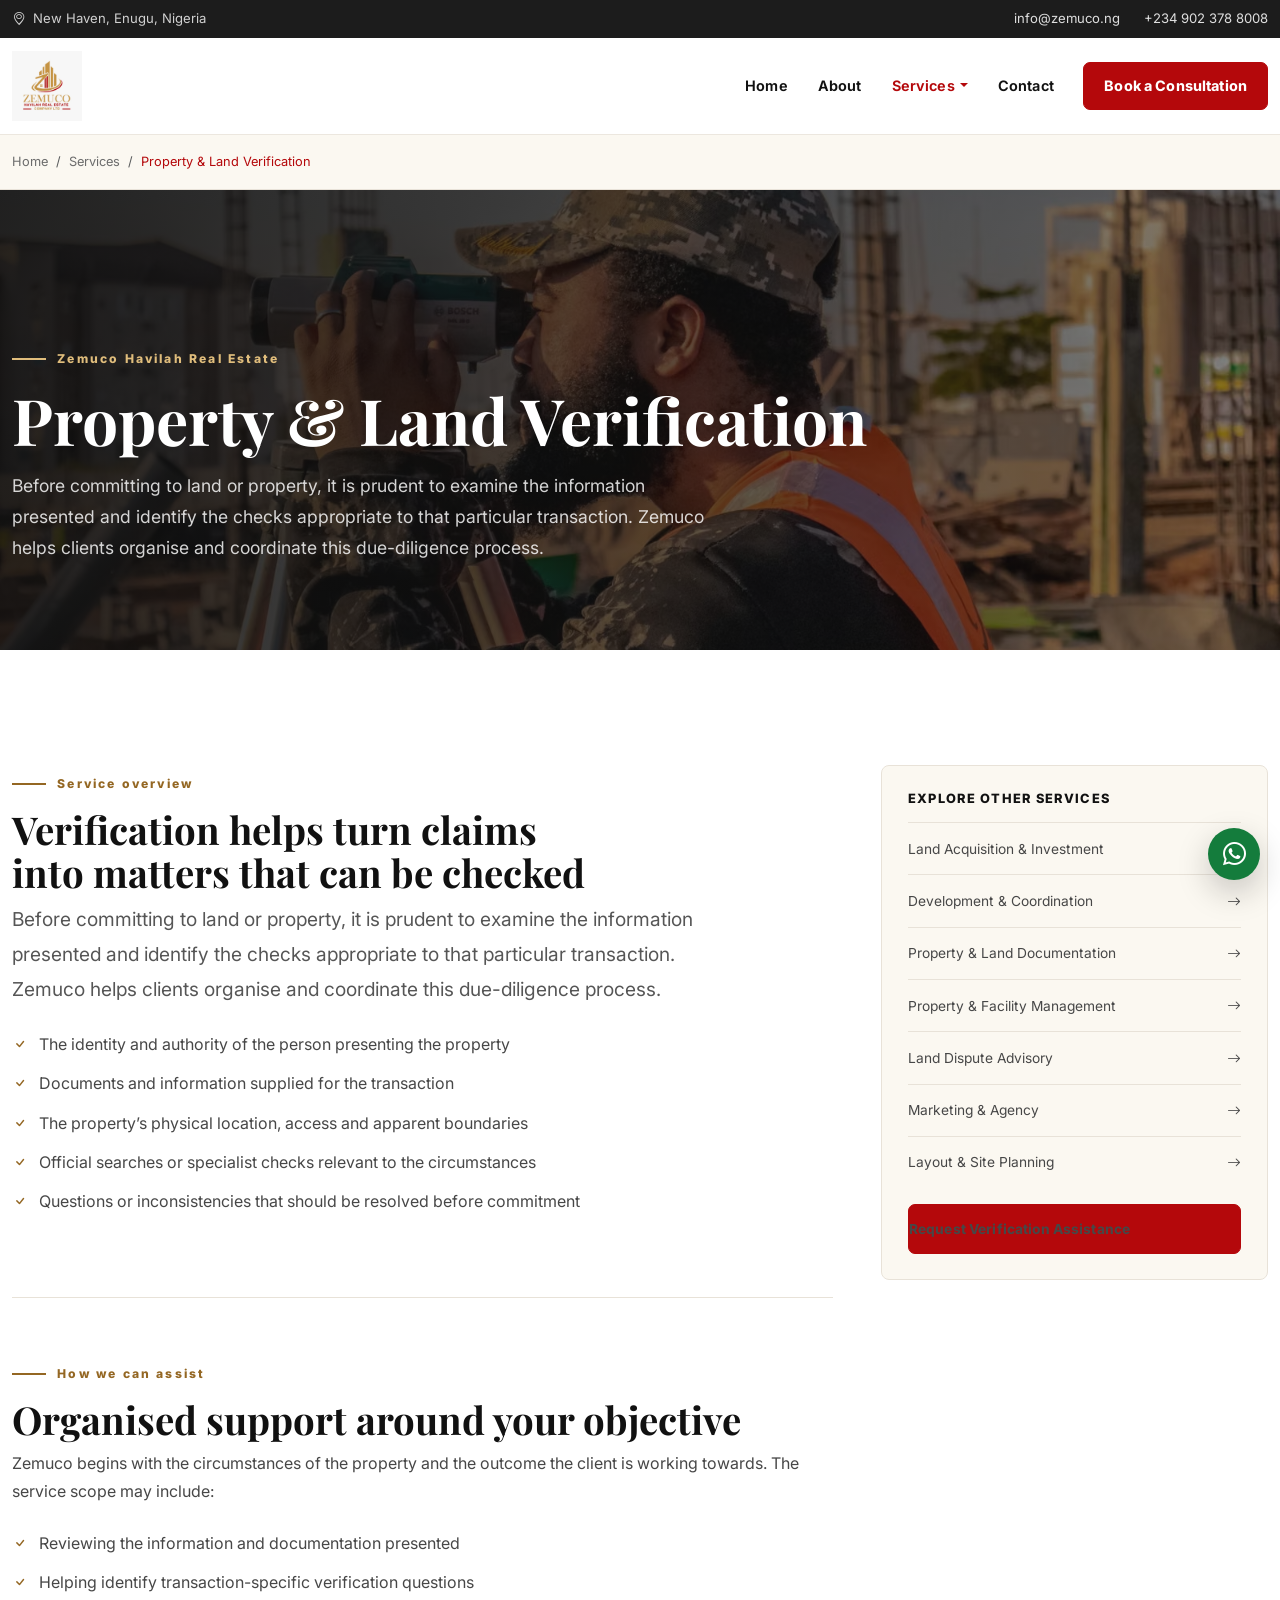
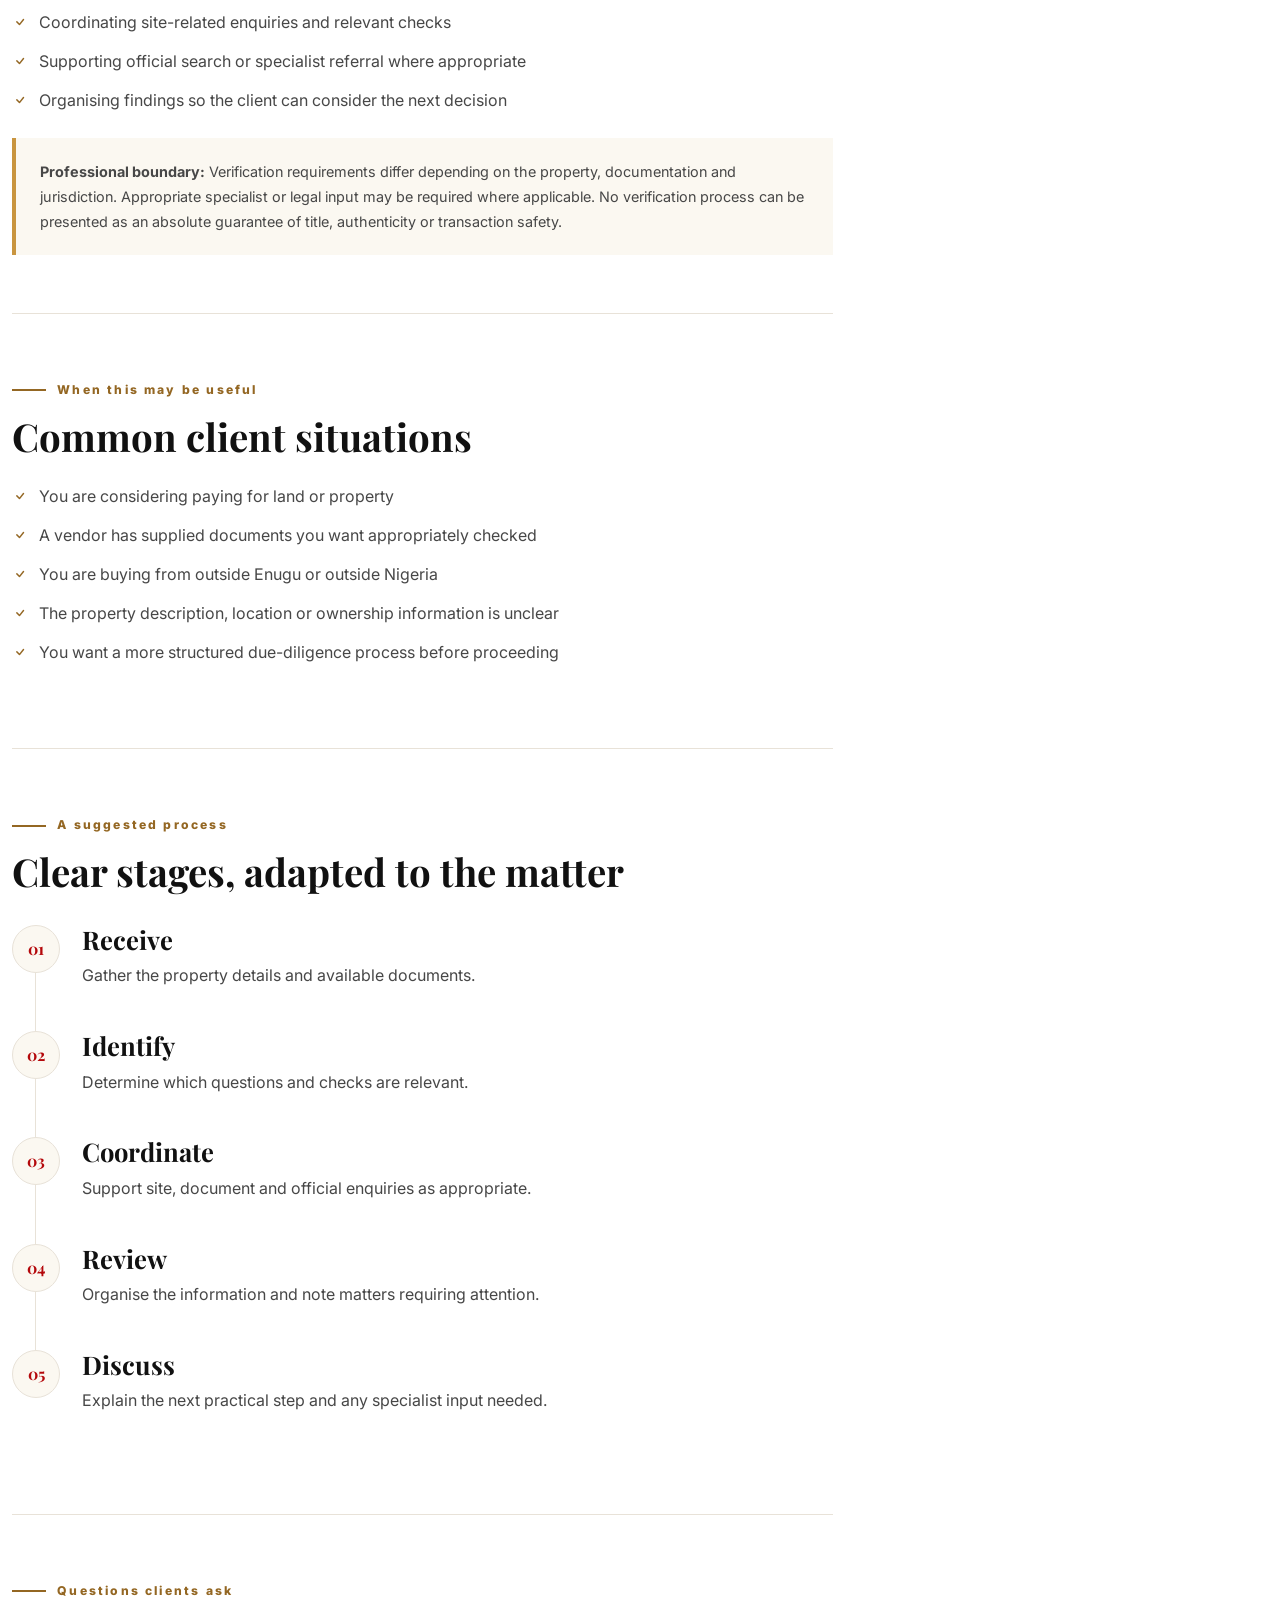
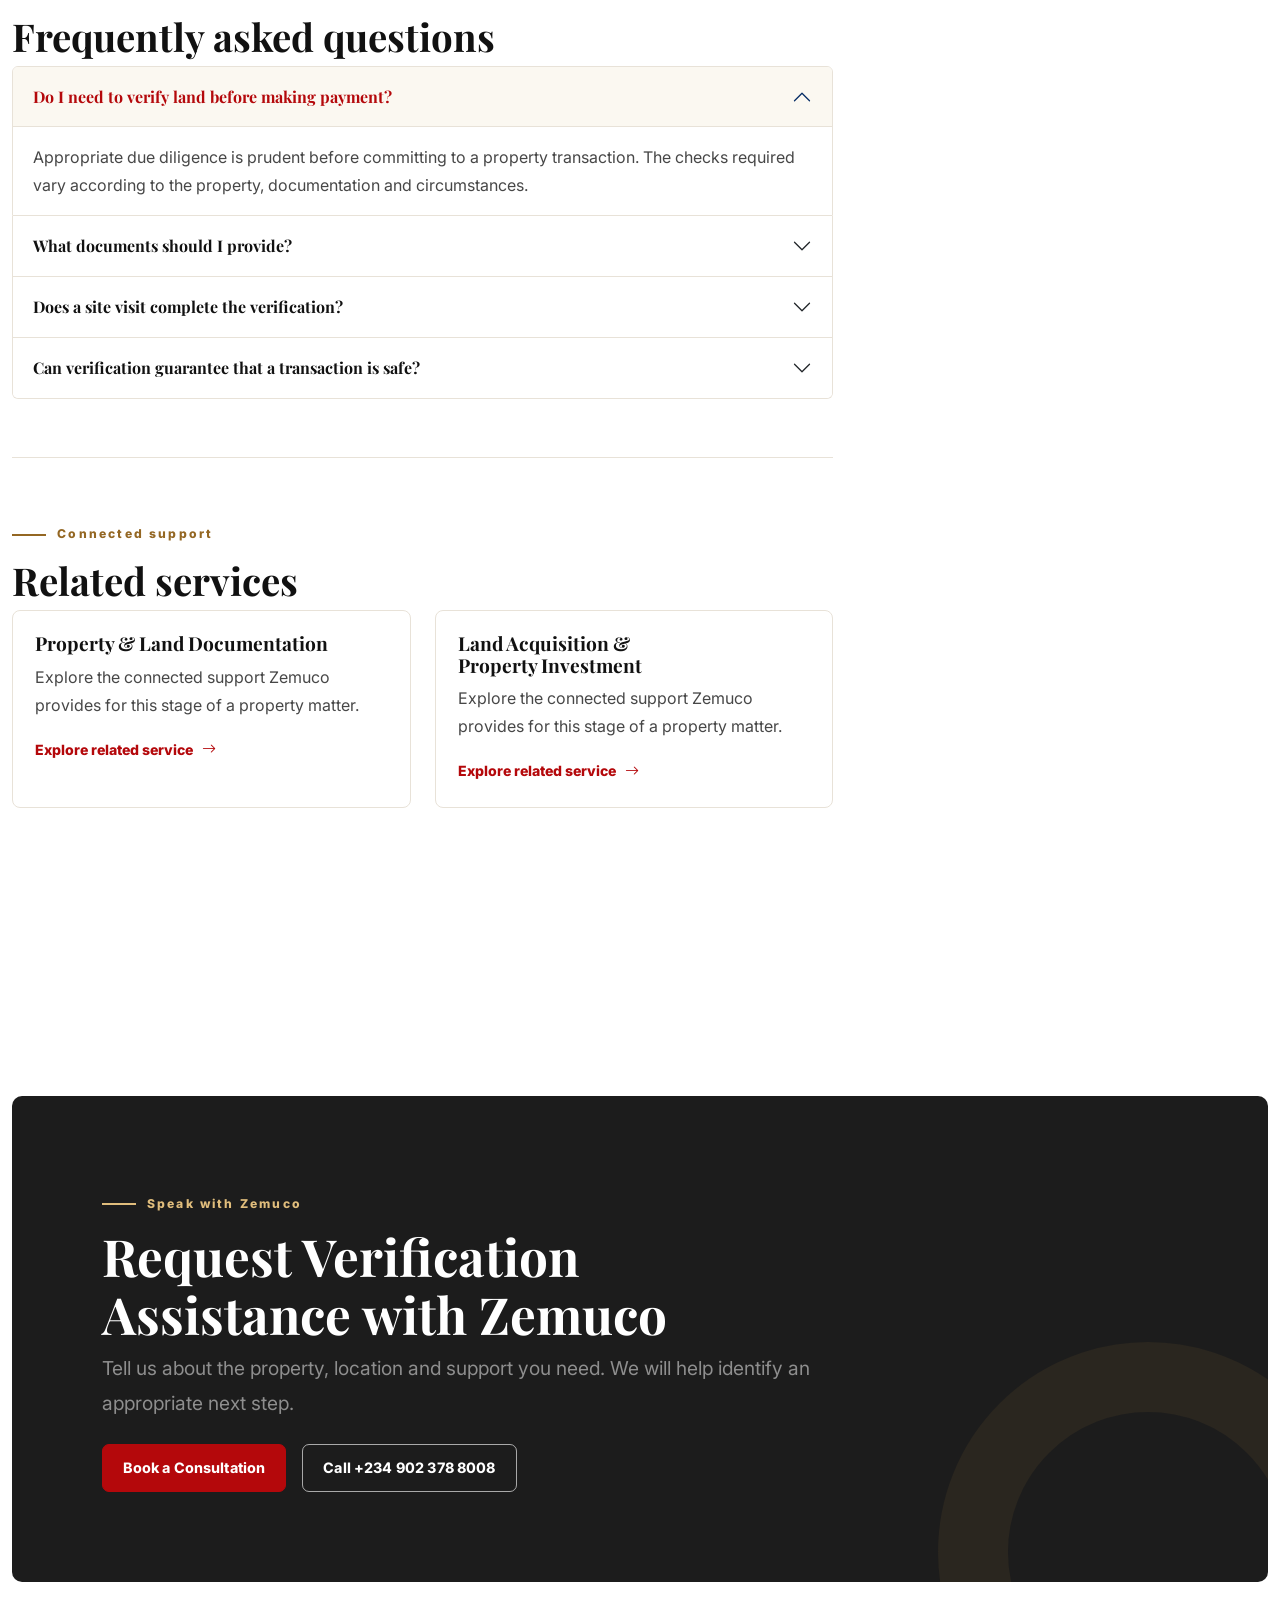
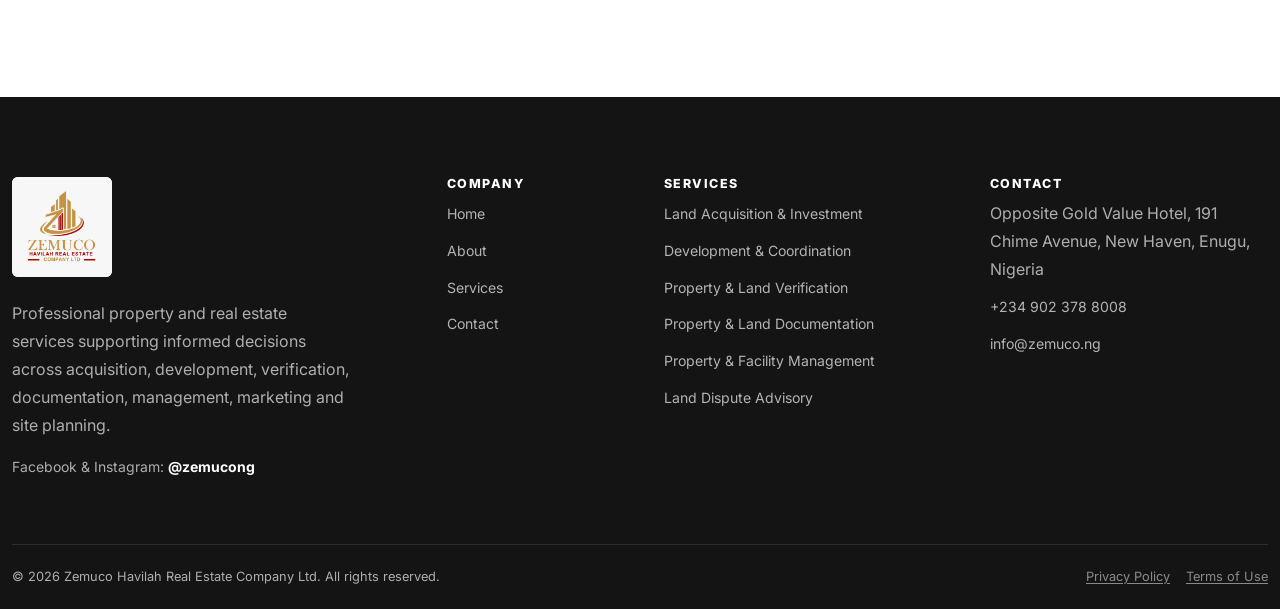
<file: services/property-land-verification.html>
<!doctype html>
<html lang="en-NG"><head><meta charset="utf-8"><meta name="viewport" content="width=device-width, initial-scale=1">
<title>Property &amp; Land Verification in Enugu | Zemuco</title><meta name="description" content="Property and land verification support in Enugu, helping clients coordinate appropriate checks before committing to a transaction."><link rel="canonical" href="https://www.zemuco.ng/services/property-land-verification.html">
<meta property="og:type" content="website"><meta property="og:locale" content="en_NG"><meta property="og:site_name" content="Zemuco Havilah Real Estate Company Ltd"><meta property="og:title" content="Property &amp; Land Verification in Enugu | Zemuco"><meta property="og:description" content="Property and land verification support in Enugu, helping clients coordinate appropriate checks before committing to a transaction."><meta property="og:url" content="https://www.zemuco.ng/services/property-land-verification.html"><meta property="og:image" content="https://www.zemuco.ng/assets/images/zemuco-og.jpg"><meta property="og:image:width" content="1200"><meta property="og:image:height" content="630"><meta name="twitter:card" content="summary_large_image"><meta name="twitter:title" content="Property &amp; Land Verification in Enugu | Zemuco"><meta name="twitter:description" content="Property and land verification support in Enugu, helping clients coordinate appropriate checks before committing to a transaction."><meta name="twitter:image" content="https://www.zemuco.ng/assets/images/zemuco-og.jpg">
<link rel="icon" href="../favicon.ico" sizes="any"><link rel="icon" type="image/png" sizes="32x32" href="../assets/images/favicon-32x32.png"><link rel="apple-touch-icon" href="../assets/images/apple-touch-icon.png"><link rel="manifest" href="../site.webmanifest"><link rel="preconnect" href="https://fonts.googleapis.com"><link rel="preconnect" href="https://fonts.gstatic.com" crossorigin><link href="https://fonts.googleapis.com/css2?family=Inter:wght@400;500;600;700;800&amp;family=Playfair+Display:wght@600;700&amp;display=swap" rel="stylesheet"><link href="https://cdn.jsdelivr.net/npm/bootstrap@5.3.3/dist/css/bootstrap.min.css" rel="stylesheet" integrity="sha384-QWTKZyjpPEjISv5WaRU9OFeRpok6YctnYmDr5pNlyT2bRjXh0JMhjY6hW+ALEwIH" crossorigin="anonymous"><link rel="stylesheet" href="https://cdn.jsdelivr.net/npm/bootstrap-icons@1.11.3/font/bootstrap-icons.min.css"><link rel="stylesheet" href="../assets/css/style.css"><script>document.documentElement.classList.add("js");</script><script type="application/ld+json">{"@context": "https://schema.org", "@graph": [{"@type": "BreadcrumbList", "itemListElement": [{"@type": "ListItem", "position": 1, "name": "Home", "item": "https://www.zemuco.ng/"}, {"@type": "ListItem", "position": 2, "name": "Services", "item": "https://www.zemuco.ng/services.html"}, {"@type": "ListItem", "position": 3, "name": "Property & Land Verification", "item": "https://www.zemuco.ng/services/property-land-verification.html"}]}, {"@type": "Service", "name": "Property & Land Verification", "description": "Property and land verification support in Enugu, helping clients coordinate appropriate checks before committing to a transaction.", "provider": {"@type": "RealEstateAgent", "name": "Zemuco Havilah Real Estate Company Ltd", "url": "https://www.zemuco.ng/"}, "areaServed": {"@type": "Country", "name": "Nigeria"}, "url": "https://www.zemuco.ng/services/property-land-verification.html"}]}</script></head><body><a class="skip-link" href="#main-content">Skip to main content</a><div class="utility-bar"><div class="container-xxl d-flex justify-content-between"><span><i class="bi bi-geo-alt me-2" aria-hidden="true"></i>New Haven, Enugu, Nigeria</span><div class="d-flex gap-4"><a href="mailto:info@zemuco.ng">info@zemuco.ng</a><a href="tel:+2349023788008">+234 902 378 8008</a></div></div></div>
<header class="site-header"><nav class="navbar navbar-expand-lg" aria-label="Primary navigation"><div class="container-xxl"><a class="navbar-brand" href="../index.html" aria-label="Zemuco home"><img class="brand-logo" src="../assets/images/zemuco-logo.webp" width="720" height="720" alt="Zemuco Havilah Real Estate Company Ltd logo"></a><button class="navbar-toggler d-lg-none" type="button" data-bs-toggle="offcanvas" data-bs-target="#mobileNav" aria-controls="mobileNav" aria-label="Open navigation"><span class="navbar-toggler-icon"></span></button><div class="collapse navbar-collapse"><ul class="navbar-nav ms-auto align-items-lg-center"><li class="nav-item"><a class="nav-link"  href="../index.html">Home</a></li><li class="nav-item"><a class="nav-link"  href="../about.html">About</a></li><li class="nav-item dropdown"><a class="nav-link dropdown-toggle active" aria-current="page" href="../services.html" role="button" data-bs-toggle="dropdown" aria-expanded="false">Services</a><div class="dropdown-menu dropdown-menu-end services-menu"><div class="row g-1"><div class="col-6"><a class="dropdown-item d-flex gap-3" href="../services/land-acquisition-property-investment.html"><i class="bi bi-buildings" aria-hidden="true"></i><span>Land Acquisition &amp; Investment</span></a></div><div class="col-6"><a class="dropdown-item d-flex gap-3" href="../services/property-development-project-coordination.html"><i class="bi bi-building-gear" aria-hidden="true"></i><span>Development &amp; Coordination</span></a></div><div class="col-6"><a class="dropdown-item d-flex gap-3" href="../services/property-land-verification.html"><i class="bi bi-patch-check" aria-hidden="true"></i><span>Property &amp; Land Verification</span></a></div><div class="col-6"><a class="dropdown-item d-flex gap-3" href="../services/property-land-documentation.html"><i class="bi bi-file-earmark-text" aria-hidden="true"></i><span>Property &amp; Land Documentation</span></a></div><div class="col-6"><a class="dropdown-item d-flex gap-3" href="../services/property-facility-management.html"><i class="bi bi-building-check" aria-hidden="true"></i><span>Property &amp; Facility Management</span></a></div><div class="col-6"><a class="dropdown-item d-flex gap-3" href="../services/land-dispute-management-advisory.html"><i class="bi bi-signpost-split" aria-hidden="true"></i><span>Land Dispute Advisory</span></a></div><div class="col-6"><a class="dropdown-item d-flex gap-3" href="../services/real-estate-marketing-agency.html"><i class="bi bi-megaphone" aria-hidden="true"></i><span>Marketing &amp; Agency</span></a></div><div class="col-6"><a class="dropdown-item d-flex gap-3" href="../services/layout-design-site-planning.html"><i class="bi bi-rulers" aria-hidden="true"></i><span>Layout &amp; Site Planning</span></a></div><div class="col-12 mt-2"><a class="dropdown-item text-center fw-bold" href="../services.html">View all services <i class="bi bi-arrow-right ms-1" aria-hidden="true"></i></a></div></div></div></li><li class="nav-item"><a class="nav-link"  href="../contact.html">Contact</a></li></ul><a class="btn btn-z-red ms-lg-3 js-whatsapp" target="_blank" rel="noopener noreferrer" href="https://wa.me/2349023788008">Book a Consultation</a></div></div></nav></header>
<div class="offcanvas offcanvas-end" tabindex="-1" id="mobileNav" aria-labelledby="mobileNavLabel"><div class="offcanvas-header"><a href="../index.html"><img src="../assets/images/zemuco-logo.webp" width="58" height="58" alt="Zemuco Havilah Real Estate Company Ltd logo"></a><h2 class="visually-hidden" id="mobileNavLabel">Site navigation</h2><button type="button" class="btn-close" data-bs-dismiss="offcanvas" aria-label="Close navigation"></button></div><div class="offcanvas-body"><nav aria-label="Mobile navigation"><a class="nav-link" href="../index.html">Home</a><a class="nav-link" href="../about.html">About</a><a class="nav-link" href="../services.html">Services</a><div class="mobile-service-list mb-3"><a href="../services/land-acquisition-property-investment.html">Land Acquisition &amp; Investment</a><a href="../services/property-development-project-coordination.html">Development &amp; Coordination</a><a href="../services/property-land-verification.html">Property &amp; Land Verification</a><a href="../services/property-land-documentation.html">Property &amp; Land Documentation</a><a href="../services/property-facility-management.html">Property &amp; Facility Management</a><a href="../services/land-dispute-management-advisory.html">Land Dispute Advisory</a><a href="../services/real-estate-marketing-agency.html">Marketing &amp; Agency</a><a href="../services/layout-design-site-planning.html">Layout &amp; Site Planning</a></div><a class="nav-link" href="../contact.html">Contact</a><div class="d-grid gap-2 mt-4"><a class="btn btn-z-red js-whatsapp" target="_blank" rel="noopener noreferrer" href="https://wa.me/2349023788008">WhatsApp Zemuco</a><a class="btn btn-z-outline" href="tel:+2349023788008">Call Zemuco</a></div></nav></div></div><div class="breadcrumb-wrap"><div class="container-xxl"><nav aria-label="Breadcrumb"><ol class="breadcrumb"><li class="breadcrumb-item"><a href="../index.html">Home</a></li><li class="breadcrumb-item"><a href="../services.html">Services</a></li><li class="breadcrumb-item active" aria-current="page">Property &amp; Land Verification</li></ol></nav></div></div><main id="main-content"><section class="inner-hero"><div><picture><source srcset="../assets/images/property-land-verification.avif" type="image/avif"><source srcset="../assets/images/property-land-verification.webp" type="image/webp"><img src="../assets/images/source/property-land-verification.jpg" width="1600" height="1067" alt="Surveying equipment being used during a land and site assessment" fetchpriority="high" decoding="async"></picture></div><div class="container-xxl"><div class="inner-hero-content"><span class="eyebrow eyebrow-light">Zemuco Havilah Real Estate</span><h1>Property &amp; Land Verification</h1><p>Before committing to land or property, it is prudent to examine the information presented and identify the checks appropriate to that particular transaction. Zemuco helps clients organise and coordinate this due-diligence process.</p></div></div></section><section class="section"><div class="container-xxl"><div class="row g-5"><div class="col-lg-8"><section class="content-section" data-reveal><span class="eyebrow">Service overview</span><h2>Verification helps turn claims into matters that can be checked</h2><p class="lead-copy">Before committing to land or property, it is prudent to examine the information presented and identify the checks appropriate to that particular transaction. Zemuco helps clients organise and coordinate this due-diligence process.</p><ul class="check-list"><li>The identity and authority of the person presenting the property</li><li>Documents and information supplied for the transaction</li><li>The property’s physical location, access and apparent boundaries</li><li>Official searches or specialist checks relevant to the circumstances</li><li>Questions or inconsistencies that should be resolved before commitment</li></ul></section><section class="content-section" data-reveal><span class="eyebrow">How we can assist</span><h2>Organised support around your objective</h2><p>Zemuco begins with the circumstances of the property and the outcome the client is working towards. The service scope may include:</p><ul class="check-list"><li>Reviewing the information and documentation presented</li><li>Helping identify transaction-specific verification questions</li><li>Coordinating site-related enquiries and relevant checks</li><li>Supporting official search or specialist referral where appropriate</li><li>Organising findings so the client can consider the next decision</li></ul><div class="boundary-note"><strong>Professional boundary:</strong> Verification requirements differ depending on the property, documentation and jurisdiction. Appropriate specialist or legal input may be required where applicable. No verification process can be presented as an absolute guarantee of title, authenticity or transaction safety.</div></section><section class="content-section" data-reveal><span class="eyebrow">When this may be useful</span><h2>Common client situations</h2><ul class="check-list"><li>You are considering paying for land or property</li><li>A vendor has supplied documents you want appropriately checked</li><li>You are buying from outside Enugu or outside Nigeria</li><li>The property description, location or ownership information is unclear</li><li>You want a more structured due-diligence process before proceeding</li></ul></section><section class="content-section" data-reveal><span class="eyebrow">A suggested process</span><h2>Clear stages, adapted to the matter</h2><ol class="step-list"><li><h3>Receive</h3><p>Gather the property details and available documents.</p></li><li><h3>Identify</h3><p>Determine which questions and checks are relevant.</p></li><li><h3>Coordinate</h3><p>Support site, document and official enquiries as appropriate.</p></li><li><h3>Review</h3><p>Organise the information and note matters requiring attention.</p></li><li><h3>Discuss</h3><p>Explain the next practical step and any specialist input needed.</p></li></ol></section><section class="content-section" data-reveal><span class="eyebrow">Questions clients ask</span><h2>Frequently asked questions</h2><div class="accordion" id="serviceFaq"><div class="accordion-item"><h3 class="accordion-header"><button class="accordion-button" type="button" data-bs-toggle="collapse" data-bs-target="#faq-0" aria-expanded="true" aria-controls="faq-0">Do I need to verify land before making payment?</button></h3><div id="faq-0" class="accordion-collapse collapse show" data-bs-parent="#serviceFaq"><div class="accordion-body">Appropriate due diligence is prudent before committing to a property transaction. The checks required vary according to the property, documentation and circumstances.</div></div></div><div class="accordion-item"><h3 class="accordion-header"><button class="accordion-button collapsed" type="button" data-bs-toggle="collapse" data-bs-target="#faq-1" aria-expanded="false" aria-controls="faq-1">What documents should I provide?</button></h3><div id="faq-1" class="accordion-collapse collapse" data-bs-parent="#serviceFaq"><div class="accordion-body">Share the documents and property information made available to you. Zemuco can then discuss what may need review or further enquiry.</div></div></div><div class="accordion-item"><h3 class="accordion-header"><button class="accordion-button collapsed" type="button" data-bs-toggle="collapse" data-bs-target="#faq-2" aria-expanded="false" aria-controls="faq-2">Does a site visit complete the verification?</button></h3><div id="faq-2" class="accordion-collapse collapse" data-bs-parent="#serviceFaq"><div class="accordion-body">No. A physical site assessment may be relevant, but it does not by itself establish title or complete every document and official check.</div></div></div><div class="accordion-item"><h3 class="accordion-header"><button class="accordion-button collapsed" type="button" data-bs-toggle="collapse" data-bs-target="#faq-3" aria-expanded="false" aria-controls="faq-3">Can verification guarantee that a transaction is safe?</button></h3><div id="faq-3" class="accordion-collapse collapse" data-bs-parent="#serviceFaq"><div class="accordion-body">No. Zemuco assists with appropriate checks and coordination but does not guarantee title, authenticity, fraud prevention or transaction safety.</div></div></div></div></section><section class="content-section" data-reveal><span class="eyebrow">Connected support</span><h2>Related services</h2><div class="row g-4"><div class="col-md-6"><article class="related-card"><h3>Property &amp; Land Documentation</h3><p>Explore the connected support Zemuco provides for this stage of a property matter.</p><a class="arrow-link stretched-link" href="property-land-documentation.html">Explore related service <i class="bi bi-arrow-right" aria-hidden="true"></i></a></article></div><div class="col-md-6"><article class="related-card"><h3>Land Acquisition &amp; Property Investment</h3><p>Explore the connected support Zemuco provides for this stage of a property matter.</p><a class="arrow-link stretched-link" href="land-acquisition-property-investment.html">Explore related service <i class="bi bi-arrow-right" aria-hidden="true"></i></a></article></div></div></section></div><aside class="col-lg-4"><div class="service-sidebar"><h2>Explore other services</h2><ul><li><a href="land-acquisition-property-investment.html">Land Acquisition &amp; Investment<i class="bi bi-arrow-right" aria-hidden="true"></i></a></li><li><a href="property-development-project-coordination.html">Development &amp; Coordination<i class="bi bi-arrow-right" aria-hidden="true"></i></a></li><li><a href="property-land-documentation.html">Property &amp; Land Documentation<i class="bi bi-arrow-right" aria-hidden="true"></i></a></li><li><a href="property-facility-management.html">Property &amp; Facility Management<i class="bi bi-arrow-right" aria-hidden="true"></i></a></li><li><a href="land-dispute-management-advisory.html">Land Dispute Advisory<i class="bi bi-arrow-right" aria-hidden="true"></i></a></li><li><a href="real-estate-marketing-agency.html">Marketing &amp; Agency<i class="bi bi-arrow-right" aria-hidden="true"></i></a></li><li><a href="layout-design-site-planning.html">Layout &amp; Site Planning<i class="bi bi-arrow-right" aria-hidden="true"></i></a></li></ul><a class="btn btn-z-red w-100 mt-3 js-whatsapp" data-message="Hello Zemuco, I would like to enquire about Property &amp; Land Verification." target="_blank" rel="noopener noreferrer" href="https://wa.me/2349023788008">Request Verification Assistance</a></div></aside></div></div></section><section class="section"><div class="container-xxl"><div class="cta-panel" data-reveal><span class="eyebrow eyebrow-light">Speak with Zemuco</span><h2>Request Verification Assistance with Zemuco</h2><p class="lead-copy text-white-50">Tell us about the property, location and support you need. We will help identify an appropriate next step.</p><div class="d-flex flex-wrap gap-3 mt-4"><a class="btn btn-z-red js-whatsapp" target="_blank" rel="noopener noreferrer" href="https://wa.me/2349023788008">Book a Consultation</a><a class="btn btn-z-light" href="tel:+2349023788008">Call +234 902 378 8008</a></div></div></div></section></main><footer class="site-footer"><div class="container-xxl"><div class="row g-5"><div class="col-lg-4"><img class="footer-logo" src="../assets/images/zemuco-logo.webp" width="720" height="720" alt="Zemuco Havilah Real Estate Company Ltd logo"><p class="pe-lg-5">Professional property and real estate services supporting informed decisions across acquisition, development, verification, documentation, management, marketing and site planning.</p><p class="small mb-0">Facebook &amp; Instagram: <strong class="text-white">@zemucong</strong></p></div><div class="col-6 col-lg-2"><h2>Company</h2><ul class="footer-links"><li><a href="../index.html">Home</a></li><li><a href="../about.html">About</a></li><li><a href="../services.html">Services</a></li><li><a href="../contact.html">Contact</a></li></ul></div><div class="col-6 col-lg-3"><h2>Services</h2><ul class="footer-links"><li><a href="../services/land-acquisition-property-investment.html">Land Acquisition &amp; Investment</a></li><li><a href="../services/property-development-project-coordination.html">Development &amp; Coordination</a></li><li><a href="../services/property-land-verification.html">Property &amp; Land Verification</a></li><li><a href="../services/property-land-documentation.html">Property &amp; Land Documentation</a></li><li><a href="../services/property-facility-management.html">Property &amp; Facility Management</a></li><li><a href="../services/land-dispute-management-advisory.html">Land Dispute Advisory</a></li></ul></div><div class="col-lg-3"><h2>Contact</h2><ul class="footer-links"><li>Opposite Gold Value Hotel, 191 Chime Avenue, New Haven, Enugu, Nigeria</li><li><a href="tel:+2349023788008">+234 902 378 8008</a></li><li><a href="mailto:info@zemuco.ng">info@zemuco.ng</a></li></ul></div></div><div class="footer-bottom d-md-flex justify-content-between gap-4"><span>© <span data-current-year>2026</span> Zemuco Havilah Real Estate Company Ltd. All rights reserved.</span><span><a class="me-3 text-white-50" href="../privacy-policy.html">Privacy Policy</a><a class="text-white-50" href="../terms.html">Terms of Use</a></span></div></div></footer><a class="floating-whatsapp js-whatsapp" href="https://wa.me/2349023788008" target="_blank" rel="noopener noreferrer" aria-label="Enquire with Zemuco on WhatsApp"><i class="bi bi-whatsapp" aria-hidden="true"></i></a><button class="back-to-top" type="button" aria-label="Back to top"><i class="bi bi-arrow-up" aria-hidden="true"></i></button><nav class="mobile-contact-bar" aria-label="Quick contact"><a href="tel:+2349023788008"><i class="bi bi-telephone" aria-hidden="true"></i><span>Call</span></a><a class="js-whatsapp" href="https://wa.me/2349023788008" target="_blank" rel="noopener noreferrer"><i class="bi bi-whatsapp" aria-hidden="true"></i><span>WhatsApp</span></a><a href="mailto:info@zemuco.ng"><i class="bi bi-envelope" aria-hidden="true"></i><span>Email</span></a></nav><script src="https://cdn.jsdelivr.net/npm/bootstrap@5.3.3/dist/js/bootstrap.bundle.min.js" integrity="sha384-YvpcrYf0tY3lHB60NNkmXc5s9fDVZLESaAA55NDzOxhy9GkcIdslK1eN7N6jIeHz" crossorigin="anonymous"></script><script src="../assets/js/config.js"></script><script src="../assets/js/main.js"></script></body></html>
</file>
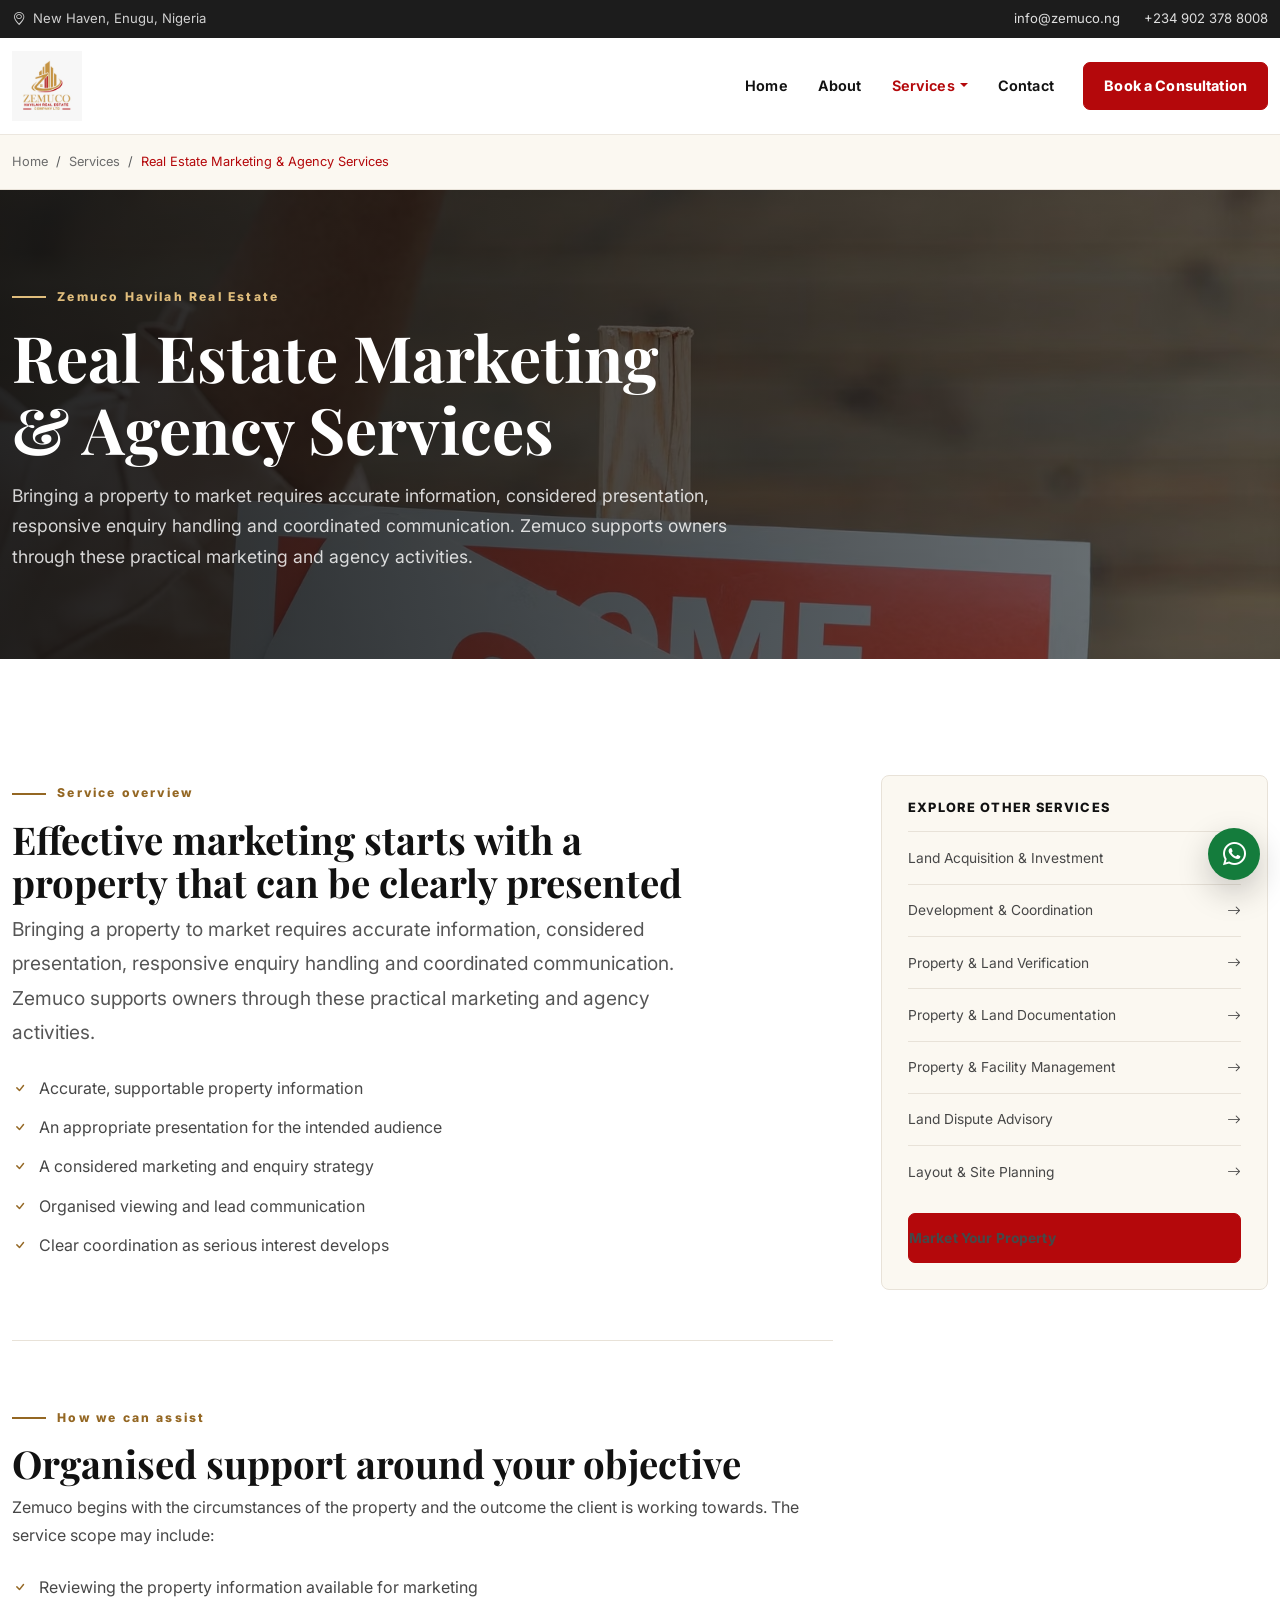
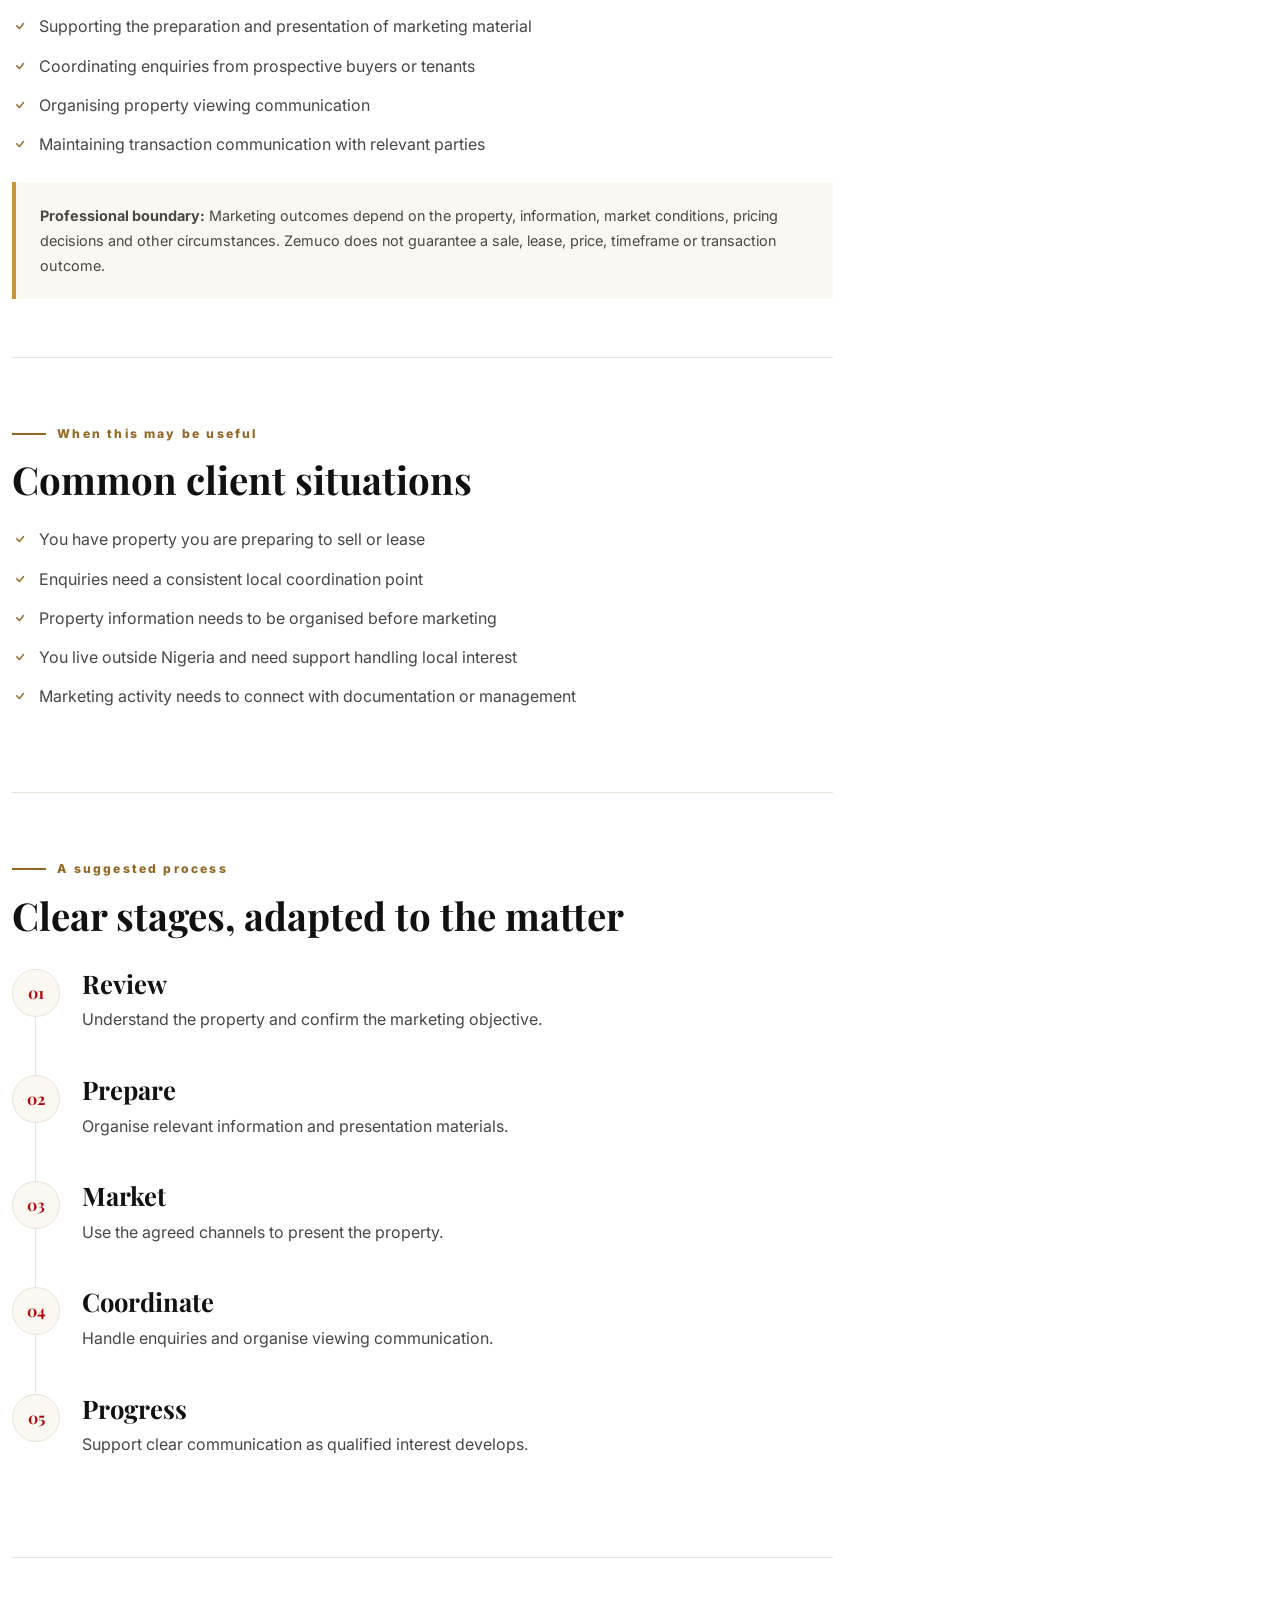
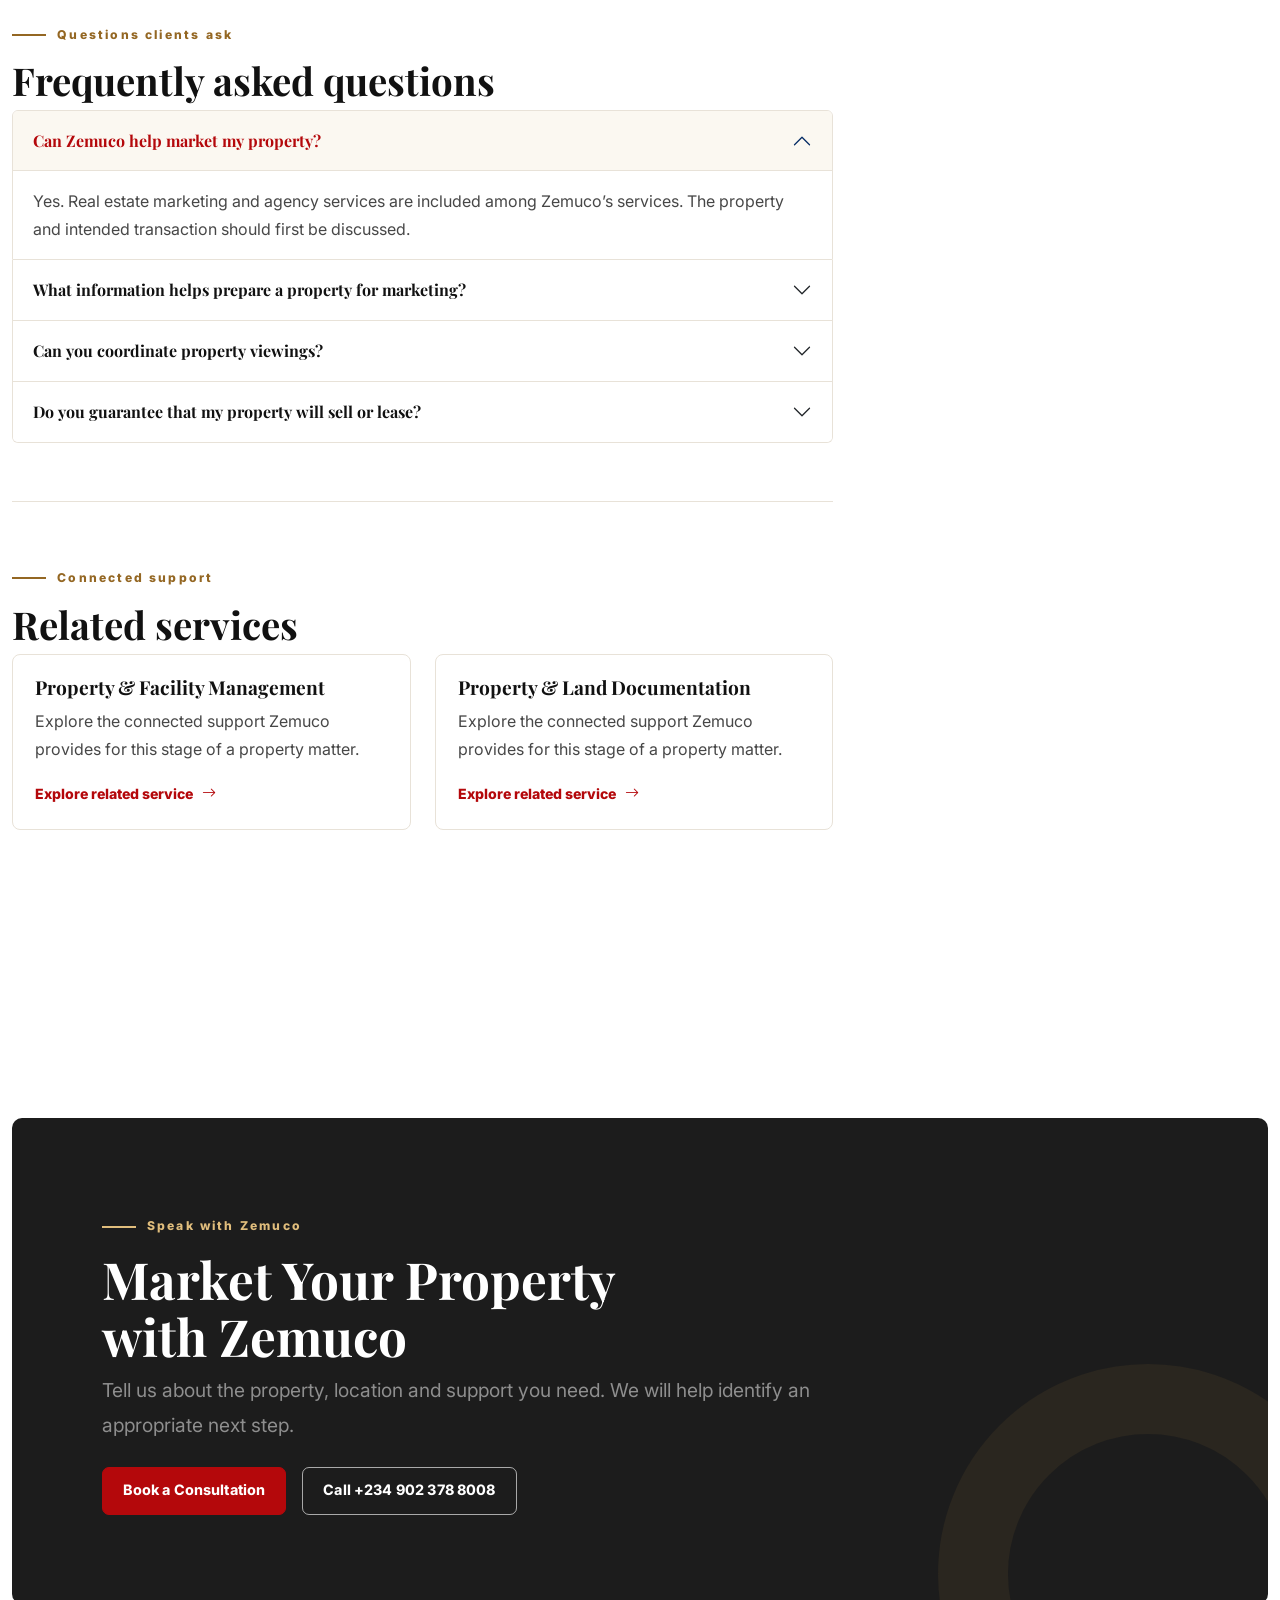
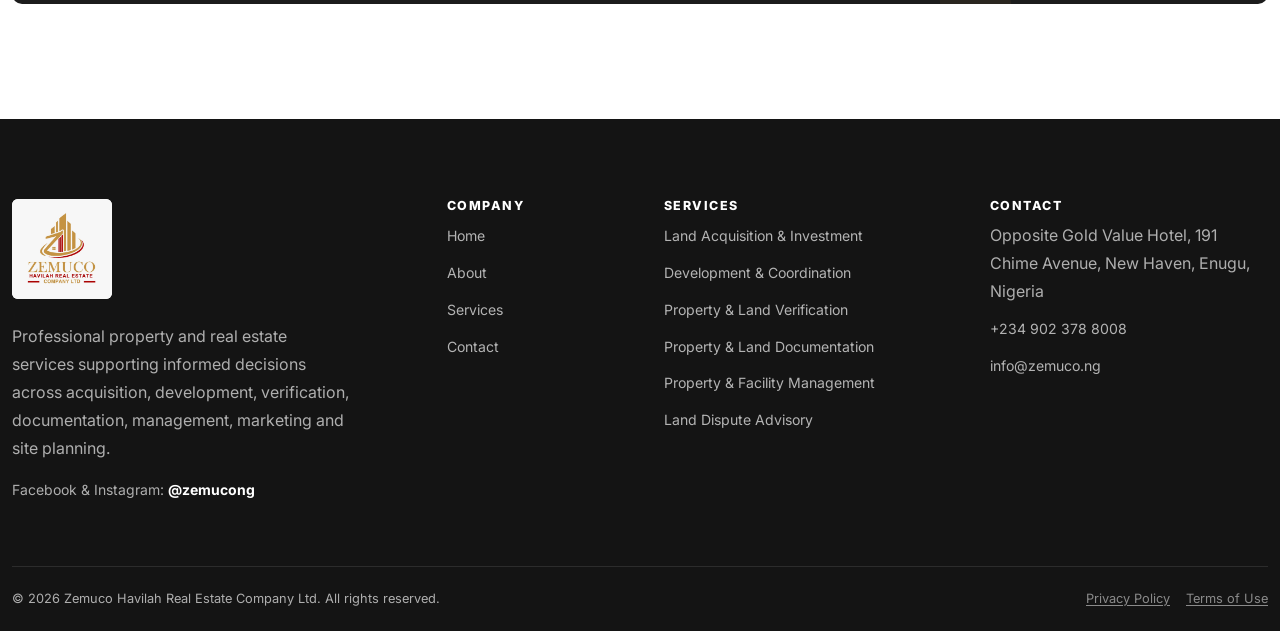
<file: services/real-estate-marketing-agency.html>
<!doctype html>
<html lang="en-NG"><head><meta charset="utf-8"><meta name="viewport" content="width=device-width, initial-scale=1">
<title>Real Estate Marketing &amp; Agency Services in Enugu | Zemuco</title><meta name="description" content="Real estate marketing and agency support in Enugu, including property presentation, enquiry handling, viewing coordination and transaction communication."><link rel="canonical" href="https://www.zemuco.ng/services/real-estate-marketing-agency.html">
<meta property="og:type" content="website"><meta property="og:locale" content="en_NG"><meta property="og:site_name" content="Zemuco Havilah Real Estate Company Ltd"><meta property="og:title" content="Real Estate Marketing &amp; Agency Services in Enugu | Zemuco"><meta property="og:description" content="Real estate marketing and agency support in Enugu, including property presentation, enquiry handling, viewing coordination and transaction communication."><meta property="og:url" content="https://www.zemuco.ng/services/real-estate-marketing-agency.html"><meta property="og:image" content="https://www.zemuco.ng/assets/images/zemuco-og.jpg"><meta property="og:image:width" content="1200"><meta property="og:image:height" content="630"><meta name="twitter:card" content="summary_large_image"><meta name="twitter:title" content="Real Estate Marketing &amp; Agency Services in Enugu | Zemuco"><meta name="twitter:description" content="Real estate marketing and agency support in Enugu, including property presentation, enquiry handling, viewing coordination and transaction communication."><meta name="twitter:image" content="https://www.zemuco.ng/assets/images/zemuco-og.jpg">
<link rel="icon" href="../favicon.ico" sizes="any"><link rel="icon" type="image/png" sizes="32x32" href="../assets/images/favicon-32x32.png"><link rel="apple-touch-icon" href="../assets/images/apple-touch-icon.png"><link rel="manifest" href="../site.webmanifest"><link rel="preconnect" href="https://fonts.googleapis.com"><link rel="preconnect" href="https://fonts.gstatic.com" crossorigin><link href="https://fonts.googleapis.com/css2?family=Inter:wght@400;500;600;700;800&amp;family=Playfair+Display:wght@600;700&amp;display=swap" rel="stylesheet"><link href="https://cdn.jsdelivr.net/npm/bootstrap@5.3.3/dist/css/bootstrap.min.css" rel="stylesheet" integrity="sha384-QWTKZyjpPEjISv5WaRU9OFeRpok6YctnYmDr5pNlyT2bRjXh0JMhjY6hW+ALEwIH" crossorigin="anonymous"><link rel="stylesheet" href="https://cdn.jsdelivr.net/npm/bootstrap-icons@1.11.3/font/bootstrap-icons.min.css"><link rel="stylesheet" href="../assets/css/style.css"><script>document.documentElement.classList.add("js");</script><script type="application/ld+json">{"@context": "https://schema.org", "@graph": [{"@type": "BreadcrumbList", "itemListElement": [{"@type": "ListItem", "position": 1, "name": "Home", "item": "https://www.zemuco.ng/"}, {"@type": "ListItem", "position": 2, "name": "Services", "item": "https://www.zemuco.ng/services.html"}, {"@type": "ListItem", "position": 3, "name": "Real Estate Marketing & Agency Services", "item": "https://www.zemuco.ng/services/real-estate-marketing-agency.html"}]}, {"@type": "Service", "name": "Real Estate Marketing & Agency Services", "description": "Real estate marketing and agency support in Enugu, including property presentation, enquiry handling, viewing coordination and transaction communication.", "provider": {"@type": "RealEstateAgent", "name": "Zemuco Havilah Real Estate Company Ltd", "url": "https://www.zemuco.ng/"}, "areaServed": {"@type": "Country", "name": "Nigeria"}, "url": "https://www.zemuco.ng/services/real-estate-marketing-agency.html"}]}</script></head><body><a class="skip-link" href="#main-content">Skip to main content</a><div class="utility-bar"><div class="container-xxl d-flex justify-content-between"><span><i class="bi bi-geo-alt me-2" aria-hidden="true"></i>New Haven, Enugu, Nigeria</span><div class="d-flex gap-4"><a href="mailto:info@zemuco.ng">info@zemuco.ng</a><a href="tel:+2349023788008">+234 902 378 8008</a></div></div></div>
<header class="site-header"><nav class="navbar navbar-expand-lg" aria-label="Primary navigation"><div class="container-xxl"><a class="navbar-brand" href="../index.html" aria-label="Zemuco home"><img class="brand-logo" src="../assets/images/zemuco-logo.webp" width="720" height="720" alt="Zemuco Havilah Real Estate Company Ltd logo"></a><button class="navbar-toggler d-lg-none" type="button" data-bs-toggle="offcanvas" data-bs-target="#mobileNav" aria-controls="mobileNav" aria-label="Open navigation"><span class="navbar-toggler-icon"></span></button><div class="collapse navbar-collapse"><ul class="navbar-nav ms-auto align-items-lg-center"><li class="nav-item"><a class="nav-link"  href="../index.html">Home</a></li><li class="nav-item"><a class="nav-link"  href="../about.html">About</a></li><li class="nav-item dropdown"><a class="nav-link dropdown-toggle active" aria-current="page" href="../services.html" role="button" data-bs-toggle="dropdown" aria-expanded="false">Services</a><div class="dropdown-menu dropdown-menu-end services-menu"><div class="row g-1"><div class="col-6"><a class="dropdown-item d-flex gap-3" href="../services/land-acquisition-property-investment.html"><i class="bi bi-buildings" aria-hidden="true"></i><span>Land Acquisition &amp; Investment</span></a></div><div class="col-6"><a class="dropdown-item d-flex gap-3" href="../services/property-development-project-coordination.html"><i class="bi bi-building-gear" aria-hidden="true"></i><span>Development &amp; Coordination</span></a></div><div class="col-6"><a class="dropdown-item d-flex gap-3" href="../services/property-land-verification.html"><i class="bi bi-patch-check" aria-hidden="true"></i><span>Property &amp; Land Verification</span></a></div><div class="col-6"><a class="dropdown-item d-flex gap-3" href="../services/property-land-documentation.html"><i class="bi bi-file-earmark-text" aria-hidden="true"></i><span>Property &amp; Land Documentation</span></a></div><div class="col-6"><a class="dropdown-item d-flex gap-3" href="../services/property-facility-management.html"><i class="bi bi-building-check" aria-hidden="true"></i><span>Property &amp; Facility Management</span></a></div><div class="col-6"><a class="dropdown-item d-flex gap-3" href="../services/land-dispute-management-advisory.html"><i class="bi bi-signpost-split" aria-hidden="true"></i><span>Land Dispute Advisory</span></a></div><div class="col-6"><a class="dropdown-item d-flex gap-3" href="../services/real-estate-marketing-agency.html"><i class="bi bi-megaphone" aria-hidden="true"></i><span>Marketing &amp; Agency</span></a></div><div class="col-6"><a class="dropdown-item d-flex gap-3" href="../services/layout-design-site-planning.html"><i class="bi bi-rulers" aria-hidden="true"></i><span>Layout &amp; Site Planning</span></a></div><div class="col-12 mt-2"><a class="dropdown-item text-center fw-bold" href="../services.html">View all services <i class="bi bi-arrow-right ms-1" aria-hidden="true"></i></a></div></div></div></li><li class="nav-item"><a class="nav-link"  href="../contact.html">Contact</a></li></ul><a class="btn btn-z-red ms-lg-3 js-whatsapp" target="_blank" rel="noopener noreferrer" href="https://wa.me/2349023788008">Book a Consultation</a></div></div></nav></header>
<div class="offcanvas offcanvas-end" tabindex="-1" id="mobileNav" aria-labelledby="mobileNavLabel"><div class="offcanvas-header"><a href="../index.html"><img src="../assets/images/zemuco-logo.webp" width="58" height="58" alt="Zemuco Havilah Real Estate Company Ltd logo"></a><h2 class="visually-hidden" id="mobileNavLabel">Site navigation</h2><button type="button" class="btn-close" data-bs-dismiss="offcanvas" aria-label="Close navigation"></button></div><div class="offcanvas-body"><nav aria-label="Mobile navigation"><a class="nav-link" href="../index.html">Home</a><a class="nav-link" href="../about.html">About</a><a class="nav-link" href="../services.html">Services</a><div class="mobile-service-list mb-3"><a href="../services/land-acquisition-property-investment.html">Land Acquisition &amp; Investment</a><a href="../services/property-development-project-coordination.html">Development &amp; Coordination</a><a href="../services/property-land-verification.html">Property &amp; Land Verification</a><a href="../services/property-land-documentation.html">Property &amp; Land Documentation</a><a href="../services/property-facility-management.html">Property &amp; Facility Management</a><a href="../services/land-dispute-management-advisory.html">Land Dispute Advisory</a><a href="../services/real-estate-marketing-agency.html">Marketing &amp; Agency</a><a href="../services/layout-design-site-planning.html">Layout &amp; Site Planning</a></div><a class="nav-link" href="../contact.html">Contact</a><div class="d-grid gap-2 mt-4"><a class="btn btn-z-red js-whatsapp" target="_blank" rel="noopener noreferrer" href="https://wa.me/2349023788008">WhatsApp Zemuco</a><a class="btn btn-z-outline" href="tel:+2349023788008">Call Zemuco</a></div></nav></div></div><div class="breadcrumb-wrap"><div class="container-xxl"><nav aria-label="Breadcrumb"><ol class="breadcrumb"><li class="breadcrumb-item"><a href="../index.html">Home</a></li><li class="breadcrumb-item"><a href="../services.html">Services</a></li><li class="breadcrumb-item active" aria-current="page">Real Estate Marketing &amp; Agency Services</li></ol></nav></div></div><main id="main-content"><section class="inner-hero"><div><picture><source srcset="../assets/images/real-estate-marketing-agency.avif" type="image/avif"><source srcset="../assets/images/real-estate-marketing-agency.webp" type="image/webp"><img src="../assets/images/source/real-estate-marketing-agency.jpg" width="1600" height="1067" alt="Property keys and sold sign representing real estate marketing and agency services" fetchpriority="high" decoding="async"></picture></div><div class="container-xxl"><div class="inner-hero-content"><span class="eyebrow eyebrow-light">Zemuco Havilah Real Estate</span><h1>Real Estate Marketing &amp; Agency Services</h1><p>Bringing a property to market requires accurate information, considered presentation, responsive enquiry handling and coordinated communication. Zemuco supports owners through these practical marketing and agency activities.</p></div></div></section><section class="section"><div class="container-xxl"><div class="row g-5"><div class="col-lg-8"><section class="content-section" data-reveal><span class="eyebrow">Service overview</span><h2>Effective marketing starts with a property that can be clearly presented</h2><p class="lead-copy">Bringing a property to market requires accurate information, considered presentation, responsive enquiry handling and coordinated communication. Zemuco supports owners through these practical marketing and agency activities.</p><ul class="check-list"><li>Accurate, supportable property information</li><li>An appropriate presentation for the intended audience</li><li>A considered marketing and enquiry strategy</li><li>Organised viewing and lead communication</li><li>Clear coordination as serious interest develops</li></ul></section><section class="content-section" data-reveal><span class="eyebrow">How we can assist</span><h2>Organised support around your objective</h2><p>Zemuco begins with the circumstances of the property and the outcome the client is working towards. The service scope may include:</p><ul class="check-list"><li>Reviewing the property information available for marketing</li><li>Supporting the preparation and presentation of marketing material</li><li>Coordinating enquiries from prospective buyers or tenants</li><li>Organising property viewing communication</li><li>Maintaining transaction communication with relevant parties</li></ul><div class="boundary-note"><strong>Professional boundary:</strong> Marketing outcomes depend on the property, information, market conditions, pricing decisions and other circumstances. Zemuco does not guarantee a sale, lease, price, timeframe or transaction outcome.</div></section><section class="content-section" data-reveal><span class="eyebrow">When this may be useful</span><h2>Common client situations</h2><ul class="check-list"><li>You have property you are preparing to sell or lease</li><li>Enquiries need a consistent local coordination point</li><li>Property information needs to be organised before marketing</li><li>You live outside Nigeria and need support handling local interest</li><li>Marketing activity needs to connect with documentation or management</li></ul></section><section class="content-section" data-reveal><span class="eyebrow">A suggested process</span><h2>Clear stages, adapted to the matter</h2><ol class="step-list"><li><h3>Review</h3><p>Understand the property and confirm the marketing objective.</p></li><li><h3>Prepare</h3><p>Organise relevant information and presentation materials.</p></li><li><h3>Market</h3><p>Use the agreed channels to present the property.</p></li><li><h3>Coordinate</h3><p>Handle enquiries and organise viewing communication.</p></li><li><h3>Progress</h3><p>Support clear communication as qualified interest develops.</p></li></ol></section><section class="content-section" data-reveal><span class="eyebrow">Questions clients ask</span><h2>Frequently asked questions</h2><div class="accordion" id="serviceFaq"><div class="accordion-item"><h3 class="accordion-header"><button class="accordion-button" type="button" data-bs-toggle="collapse" data-bs-target="#faq-0" aria-expanded="true" aria-controls="faq-0">Can Zemuco help market my property?</button></h3><div id="faq-0" class="accordion-collapse collapse show" data-bs-parent="#serviceFaq"><div class="accordion-body">Yes. Real estate marketing and agency services are included among Zemuco’s services. The property and intended transaction should first be discussed.</div></div></div><div class="accordion-item"><h3 class="accordion-header"><button class="accordion-button collapsed" type="button" data-bs-toggle="collapse" data-bs-target="#faq-1" aria-expanded="false" aria-controls="faq-1">What information helps prepare a property for marketing?</button></h3><div id="faq-1" class="accordion-collapse collapse" data-bs-parent="#serviceFaq"><div class="accordion-body">Clear property details, location, documentation status, availability terms and suitable media help create a more organised marketing process.</div></div></div><div class="accordion-item"><h3 class="accordion-header"><button class="accordion-button collapsed" type="button" data-bs-toggle="collapse" data-bs-target="#faq-2" aria-expanded="false" aria-controls="faq-2">Can you coordinate property viewings?</button></h3><div id="faq-2" class="accordion-collapse collapse" data-bs-parent="#serviceFaq"><div class="accordion-body">Viewing and enquiry coordination can be included within an agreed marketing and agency scope.</div></div></div><div class="accordion-item"><h3 class="accordion-header"><button class="accordion-button collapsed" type="button" data-bs-toggle="collapse" data-bs-target="#faq-3" aria-expanded="false" aria-controls="faq-3">Do you guarantee that my property will sell or lease?</button></h3><div id="faq-3" class="accordion-collapse collapse" data-bs-parent="#serviceFaq"><div class="accordion-body">No. Outcomes and timing depend on several factors and cannot be guaranteed.</div></div></div></div></section><section class="content-section" data-reveal><span class="eyebrow">Connected support</span><h2>Related services</h2><div class="row g-4"><div class="col-md-6"><article class="related-card"><h3>Property &amp; Facility Management</h3><p>Explore the connected support Zemuco provides for this stage of a property matter.</p><a class="arrow-link stretched-link" href="property-facility-management.html">Explore related service <i class="bi bi-arrow-right" aria-hidden="true"></i></a></article></div><div class="col-md-6"><article class="related-card"><h3>Property &amp; Land Documentation</h3><p>Explore the connected support Zemuco provides for this stage of a property matter.</p><a class="arrow-link stretched-link" href="property-land-documentation.html">Explore related service <i class="bi bi-arrow-right" aria-hidden="true"></i></a></article></div></div></section></div><aside class="col-lg-4"><div class="service-sidebar"><h2>Explore other services</h2><ul><li><a href="land-acquisition-property-investment.html">Land Acquisition &amp; Investment<i class="bi bi-arrow-right" aria-hidden="true"></i></a></li><li><a href="property-development-project-coordination.html">Development &amp; Coordination<i class="bi bi-arrow-right" aria-hidden="true"></i></a></li><li><a href="property-land-verification.html">Property &amp; Land Verification<i class="bi bi-arrow-right" aria-hidden="true"></i></a></li><li><a href="property-land-documentation.html">Property &amp; Land Documentation<i class="bi bi-arrow-right" aria-hidden="true"></i></a></li><li><a href="property-facility-management.html">Property &amp; Facility Management<i class="bi bi-arrow-right" aria-hidden="true"></i></a></li><li><a href="land-dispute-management-advisory.html">Land Dispute Advisory<i class="bi bi-arrow-right" aria-hidden="true"></i></a></li><li><a href="layout-design-site-planning.html">Layout &amp; Site Planning<i class="bi bi-arrow-right" aria-hidden="true"></i></a></li></ul><a class="btn btn-z-red w-100 mt-3 js-whatsapp" data-message="Hello Zemuco, I would like to enquire about Real Estate Marketing &amp; Agency Services." target="_blank" rel="noopener noreferrer" href="https://wa.me/2349023788008">Market Your Property</a></div></aside></div></div></section><section class="section"><div class="container-xxl"><div class="cta-panel" data-reveal><span class="eyebrow eyebrow-light">Speak with Zemuco</span><h2>Market Your Property with Zemuco</h2><p class="lead-copy text-white-50">Tell us about the property, location and support you need. We will help identify an appropriate next step.</p><div class="d-flex flex-wrap gap-3 mt-4"><a class="btn btn-z-red js-whatsapp" target="_blank" rel="noopener noreferrer" href="https://wa.me/2349023788008">Book a Consultation</a><a class="btn btn-z-light" href="tel:+2349023788008">Call +234 902 378 8008</a></div></div></div></section></main><footer class="site-footer"><div class="container-xxl"><div class="row g-5"><div class="col-lg-4"><img class="footer-logo" src="../assets/images/zemuco-logo.webp" width="720" height="720" alt="Zemuco Havilah Real Estate Company Ltd logo"><p class="pe-lg-5">Professional property and real estate services supporting informed decisions across acquisition, development, verification, documentation, management, marketing and site planning.</p><p class="small mb-0">Facebook &amp; Instagram: <strong class="text-white">@zemucong</strong></p></div><div class="col-6 col-lg-2"><h2>Company</h2><ul class="footer-links"><li><a href="../index.html">Home</a></li><li><a href="../about.html">About</a></li><li><a href="../services.html">Services</a></li><li><a href="../contact.html">Contact</a></li></ul></div><div class="col-6 col-lg-3"><h2>Services</h2><ul class="footer-links"><li><a href="../services/land-acquisition-property-investment.html">Land Acquisition &amp; Investment</a></li><li><a href="../services/property-development-project-coordination.html">Development &amp; Coordination</a></li><li><a href="../services/property-land-verification.html">Property &amp; Land Verification</a></li><li><a href="../services/property-land-documentation.html">Property &amp; Land Documentation</a></li><li><a href="../services/property-facility-management.html">Property &amp; Facility Management</a></li><li><a href="../services/land-dispute-management-advisory.html">Land Dispute Advisory</a></li></ul></div><div class="col-lg-3"><h2>Contact</h2><ul class="footer-links"><li>Opposite Gold Value Hotel, 191 Chime Avenue, New Haven, Enugu, Nigeria</li><li><a href="tel:+2349023788008">+234 902 378 8008</a></li><li><a href="mailto:info@zemuco.ng">info@zemuco.ng</a></li></ul></div></div><div class="footer-bottom d-md-flex justify-content-between gap-4"><span>© <span data-current-year>2026</span> Zemuco Havilah Real Estate Company Ltd. All rights reserved.</span><span><a class="me-3 text-white-50" href="../privacy-policy.html">Privacy Policy</a><a class="text-white-50" href="../terms.html">Terms of Use</a></span></div></div></footer><a class="floating-whatsapp js-whatsapp" href="https://wa.me/2349023788008" target="_blank" rel="noopener noreferrer" aria-label="Enquire with Zemuco on WhatsApp"><i class="bi bi-whatsapp" aria-hidden="true"></i></a><button class="back-to-top" type="button" aria-label="Back to top"><i class="bi bi-arrow-up" aria-hidden="true"></i></button><nav class="mobile-contact-bar" aria-label="Quick contact"><a href="tel:+2349023788008"><i class="bi bi-telephone" aria-hidden="true"></i><span>Call</span></a><a class="js-whatsapp" href="https://wa.me/2349023788008" target="_blank" rel="noopener noreferrer"><i class="bi bi-whatsapp" aria-hidden="true"></i><span>WhatsApp</span></a><a href="mailto:info@zemuco.ng"><i class="bi bi-envelope" aria-hidden="true"></i><span>Email</span></a></nav><script src="https://cdn.jsdelivr.net/npm/bootstrap@5.3.3/dist/js/bootstrap.bundle.min.js" integrity="sha384-YvpcrYf0tY3lHB60NNkmXc5s9fDVZLESaAA55NDzOxhy9GkcIdslK1eN7N6jIeHz" crossorigin="anonymous"></script><script src="../assets/js/config.js"></script><script src="../assets/js/main.js"></script></body></html>
</file>
<file: assets/css/style.css>
/* 01 Variables */
:root {
  --z-gold: #c9953f;
  --z-gold-light: #e0bd7c;
  --z-gold-dark: #946723;
  --z-red: #b4080b;
  --z-red-dark: #830609;
  --z-black: #111111;
  --z-charcoal: #1c1c1c;
  --z-dark-gray: #333333;
  --z-text: #474747;
  --z-muted: #6c6c6c;
  --z-cream: #fbf8f1;
  --z-light: #f6f6f6;
  --z-white: #ffffff;
  --z-border: #e8e2d8;
  --z-shadow: 0 18px 55px rgba(28, 28, 28, 0.09);
  --z-serif: "Playfair Display", Georgia, serif;
  --z-sans: "Inter", Arial, sans-serif;
  --z-header-height: 86px;
}

/* 02 Reset / base */
html { scroll-behavior: smooth; scroll-padding-top: 110px; }
body {
  margin: 0;
  overflow-x: hidden;
  color: var(--z-text);
  background: var(--z-white);
  font-family: var(--z-sans);
  font-size: 1rem;
  line-height: 1.75;
  -webkit-font-smoothing: antialiased;
}
img { display: block; max-width: 100%; }
a { color: var(--z-red); text-decoration-thickness: 1px; text-underline-offset: 0.18em; }
a:hover { color: var(--z-red-dark); }
button, input, select, textarea { font: inherit; }
::selection { color: var(--z-black); background: var(--z-gold-light); }

/* 03 Typography */
h1, h2, h3, h4, h5, h6 {
  margin-top: 0;
  color: var(--z-black);
  font-family: var(--z-serif);
  font-weight: 700;
  line-height: 1.12;
  text-wrap: balance;
}
h1 { font-size: clamp(2.55rem, 6vw, 5.3rem); }
h2 { font-size: clamp(2rem, 4vw, 3.65rem); }
h3 { font-size: clamp(1.35rem, 2vw, 1.85rem); }
p { margin-top: 0; }
.lead-copy { max-width: 720px; color: #565656; font-size: clamp(1.06rem, 1.5vw, 1.22rem); line-height: 1.8; }
.eyebrow {
  display: inline-flex;
  align-items: center;
  gap: 0.7rem;
  margin-bottom: 1rem;
  color: var(--z-gold-dark);
  font-size: 0.76rem;
  font-weight: 800;
  letter-spacing: 0.18em;
  line-height: 1.35;
  text-transform: none;
}
.eyebrow::before { width: 34px; height: 2px; content: ""; background: currentColor; }
.eyebrow-light { color: var(--z-gold-light); }
.section-title { max-width: 820px; margin-bottom: 1.25rem; }
.text-gold { color: var(--z-gold); }
.text-red { color: var(--z-red); }

/* 04 Helpers */
.container-xxl { max-width: 1440px; }
.section { padding: clamp(4.75rem, 9vw, 8.5rem) 0; }
.section-sm { padding: clamp(3.25rem, 6vw, 5rem) 0; }
.section-cream { background: var(--z-cream); }
.section-light { background: var(--z-light); }
.section-dark { color: rgba(255,255,255,.76); background: var(--z-charcoal); }
.section-dark h2, .section-dark h3 { color: var(--z-white); }
.content-narrow { max-width: 780px; }
.hairline { width: 100%; height: 1px; margin: 2rem 0; background: var(--z-border); }
.skip-link {
  position: fixed;
  z-index: 2000;
  top: 10px;
  left: 10px;
  padding: .75rem 1rem;
  color: var(--z-white);
  background: var(--z-black);
  transform: translateY(-150%);
}
.skip-link:focus { color: var(--z-white); transform: translateY(0); }

/* 05 Header */
.utility-bar { padding: .46rem 0; color: rgba(255,255,255,.8); background: var(--z-charcoal); font-size: .82rem; }
.utility-bar a { color: rgba(255,255,255,.86); text-decoration: none; }
.utility-bar a:hover { color: var(--z-gold-light); }
.site-header { position: sticky; z-index: 1020; top: 0; background: rgba(255,255,255,.98); border-bottom: 1px solid rgba(232,226,216,.8); transition: box-shadow .25s ease; }
.site-header.is-scrolled { box-shadow: 0 8px 32px rgba(17,17,17,.08); }
.navbar { min-height: var(--z-header-height); padding: .5rem 0; }
.brand-logo { width: 70px; height: 70px; object-fit: contain; }
.navbar-toggler { width: 46px; height: 46px; padding: 0; border: 1px solid var(--z-border); border-radius: 8px; }
.navbar-toggler:focus { box-shadow: 0 0 0 4px rgba(201,149,63,.25); }

/* 06 Navigation */
.navbar-nav { gap: .2rem; }
.navbar-nav .nav-link { position: relative; padding: .72rem .84rem !important; color: var(--z-black); font-size: .9rem; font-weight: 650; letter-spacing: .01em; }
.navbar-nav .nav-link::after { position: absolute; right: .84rem; bottom: .4rem; left: .84rem; height: 2px; content: ""; background: var(--z-red); transform: scaleX(0); transform-origin: left; transition: transform .2s ease; }
.navbar-nav .nav-link:hover::after, .navbar-nav .nav-link.active::after { transform: scaleX(1); }
.navbar-nav .nav-link.active { color: var(--z-red); }
.dropdown-toggle::after { position: static !important; width: auto !important; height: auto !important; margin-left: .35em; background: transparent !important; transform: none !important; }
.services-menu { width: min(780px, 90vw); padding: 1rem; border: 1px solid var(--z-border); border-radius: 10px; box-shadow: var(--z-shadow); }
.services-menu .dropdown-item { min-height: 60px; padding: .75rem .85rem; border-radius: 7px; white-space: normal; }
.services-menu .dropdown-item:hover, .services-menu .dropdown-item:focus { color: var(--z-red); background: var(--z-cream); }
.services-menu i { color: var(--z-gold-dark); font-size: 1.15rem; }
.offcanvas { --bs-offcanvas-width: min(90vw, 420px); }
.offcanvas-header { border-bottom: 1px solid var(--z-border); }
.offcanvas-body .nav-link { padding: .68rem 0; color: var(--z-black); font-weight: 650; }
.mobile-service-list { padding-left: 1rem; border-left: 2px solid var(--z-gold); }
.mobile-service-list a { display: block; padding: .42rem 0; color: var(--z-text); font-size: .9rem; text-decoration: none; }

/* 07 Buttons */
.btn { min-height: 48px; padding: .74rem 1.25rem; border-radius: 7px; font-size: .9rem; font-weight: 750; letter-spacing: .01em; transition: transform .2s ease, background-color .2s ease, border-color .2s ease; }
.btn:hover { transform: translateY(-2px); }
.btn-z-red { color: var(--z-white); background: var(--z-red); border-color: var(--z-red); }
.btn-z-red:hover, .btn-z-red:focus { color: var(--z-white); background: var(--z-red-dark); border-color: var(--z-red-dark); }
.btn-z-dark { color: var(--z-white); background: var(--z-charcoal); border-color: var(--z-charcoal); }
.btn-z-dark:hover, .btn-z-dark:focus { color: var(--z-white); background: var(--z-black); border-color: var(--z-black); }
.btn-z-light { color: var(--z-white); background: transparent; border-color: rgba(255,255,255,.62); }
.btn-z-light:hover, .btn-z-light:focus { color: var(--z-black); background: var(--z-white); border-color: var(--z-white); }
.btn-z-outline { color: var(--z-charcoal); background: transparent; border-color: var(--z-charcoal); }
.btn-z-outline:hover, .btn-z-outline:focus { color: var(--z-white); background: var(--z-charcoal); }
.arrow-link { display: inline-flex; align-items: center; gap: .55rem; color: var(--z-red); font-size: .88rem; font-weight: 800; text-decoration: none; }
.arrow-link i { transition: transform .2s ease; }
.arrow-link:hover i { transform: translateX(4px); }

/* 08 Hero */
.hero { position: relative; display: grid; min-height: min(790px, calc(100vh - 115px)); align-items: center; isolation: isolate; overflow: hidden; color: rgba(255,255,255,.87); background: var(--z-black); }
.hero-media, .hero-media picture, .hero-media img { position: absolute; inset: 0; width: 100%; height: 100%; }
.hero-media { z-index: -2; }
.hero-media img { object-fit: cover; object-position: center 48%; }
.hero::after { position: absolute; z-index: -1; inset: 0; content: ""; background: linear-gradient(90deg, rgba(17,17,17,.91) 0%, rgba(17,17,17,.72) 44%, rgba(17,17,17,.2) 100%); }
.hero-content { max-width: 910px; padding: clamp(5rem, 10vw, 8rem) 0; }
.hero h1 { max-width: 900px; margin-bottom: 1.4rem; color: var(--z-white); }
.hero p { max-width: 690px; margin-bottom: 2rem; font-size: clamp(1.06rem, 1.7vw, 1.25rem); }
.hero-location { display: inline-flex; align-items: center; gap: .6rem; margin-top: 1.7rem; color: var(--z-gold-light); font-size: .85rem; font-weight: 750; letter-spacing: .08em; text-transform: uppercase; }
.inner-hero { position: relative; min-height: 460px; display: grid; align-items: end; overflow: hidden; isolation: isolate; color: rgba(255,255,255,.82); background: var(--z-black); }
.inner-hero::after { position: absolute; z-index: -1; inset: 0; content: ""; background: linear-gradient(90deg, rgba(17,17,17,.9), rgba(17,17,17,.5)); }
.inner-hero img { position: absolute; z-index: -2; inset: 0; width: 100%; height: 100%; object-fit: cover; }
.inner-hero-content { max-width: 880px; padding: 5.5rem 0 4.4rem; }
.inner-hero h1 { margin-bottom: 1rem; color: var(--z-white); font-size: clamp(2.5rem, 5vw, 4.8rem); }
.inner-hero p { max-width: 720px; font-size: 1.1rem; }

/* 09 Sections */
.editorial-intro { position: relative; padding-left: clamp(1.25rem, 3vw, 3rem); border-left: 3px solid var(--z-gold); }
.editorial-number { color: var(--z-gold); font-family: var(--z-serif); font-size: clamp(3.5rem, 7vw, 7rem); line-height: .9; }
.image-frame { position: relative; overflow: hidden; border-radius: 10px; background: var(--z-light); }
.image-frame::after { position: absolute; inset: 0; pointer-events: none; content: ""; border: 1px solid rgba(255,255,255,.25); border-radius: inherit; }
.image-frame img { width: 100%; height: 100%; object-fit: cover; transition: transform .7s ease; }
.image-frame:hover img { transform: scale(1.025); }
.image-landscape { aspect-ratio: 4 / 3; }
.image-portrait { aspect-ratio: 4 / 5; }
.image-wide { aspect-ratio: 16 / 9; }
.image-caption { margin-top: .75rem; color: var(--z-muted); font-size: .78rem; }
.home-image-grid { display: grid; grid-template-columns: 1.25fr .75fr; grid-template-rows: repeat(2, minmax(230px, 1fr)); gap: 1rem; }
.image-story { position: relative; min-height: 260px; overflow: hidden; border-radius: 9px; isolation: isolate; background: var(--z-charcoal); }
.image-story:first-child { grid-row: 1 / 3; }
.image-story picture, .image-story img { width: 100%; height: 100%; }
.image-story img { object-fit: cover; transition: transform .7s ease; }
.image-story::after { position: absolute; z-index: 0; inset: 0; content: ""; background: linear-gradient(0deg, rgba(17,17,17,.82), transparent 62%); }
.image-story:hover img { transform: scale(1.025); }
.image-story-content { position: absolute; z-index: 1; right: 0; bottom: 0; left: 0; padding: clamp(1.25rem, 3vw, 2rem); color: rgba(255,255,255,.76); }
.image-story-content h3 { margin-bottom: .35rem; color: var(--z-white); }
.image-story-content p { margin-bottom: 0; font-size: .86rem; }
.gold-rule { width: 68px; height: 3px; margin: 1.5rem 0; background: var(--z-gold); }

/* 10 Services */
.service-card { position: relative; height: 100%; padding: clamp(1.4rem, 3vw, 2.15rem); border: 1px solid var(--z-border); border-radius: 9px; background: var(--z-white); transition: transform .25s ease, box-shadow .25s ease, border-color .25s ease; }
.service-card:hover { border-color: rgba(201,149,63,.6); box-shadow: var(--z-shadow); transform: translateY(-6px); }
.service-icon { display: inline-grid; width: 50px; height: 50px; margin-bottom: 1.4rem; place-items: center; color: var(--z-gold-dark); background: var(--z-cream); border-radius: 7px; font-size: 1.35rem; }
.service-card h3 { margin-bottom: .9rem; font-size: 1.45rem; }
.service-card p { color: var(--z-muted); font-size: .93rem; }
.service-card .stretched-link::after { border-radius: 9px; }
.service-feature { display: grid; grid-template-columns: minmax(0, .95fr) minmax(0, 1.05fr); align-items: center; gap: clamp(2rem, 6vw, 6rem); padding: clamp(1.25rem, 3vw, 2.25rem); border-bottom: 1px solid var(--z-border); }
.service-feature:last-child { border-bottom: 0; }
.service-feature:nth-child(even) .service-feature-image { order: 2; }
.service-feature-image { aspect-ratio: 16 / 11; overflow: hidden; border-radius: 9px; }
.service-feature-image img { width: 100%; height: 100%; object-fit: cover; }
.service-feature-use { margin: 1rem 0 1.4rem; padding-left: 0; list-style: none; }
.service-feature-use li { position: relative; padding: .24rem 0 .24rem 1.4rem; font-size: .92rem; }
.service-feature-use li::before { position: absolute; left: 0; color: var(--z-gold-dark); content: "✓"; font-weight: 800; }

/* 11 Cards / process */
.process-track { display: grid; grid-template-columns: repeat(6, 1fr); margin-top: 3rem; }
.process-item { position: relative; padding: 1.4rem 1rem 1rem 0; border-top: 2px solid var(--z-border); }
.process-item::before { position: absolute; top: -7px; left: 0; width: 12px; height: 12px; content: ""; background: var(--z-gold); border-radius: 50%; box-shadow: 0 0 0 5px var(--z-cream); }
.process-item span { display: block; margin-bottom: .35rem; color: var(--z-red); font-size: .72rem; font-weight: 800; letter-spacing: .12em; }
.process-item strong { color: var(--z-black); font-family: var(--z-serif); font-size: 1.2rem; }
.value-card { height: 100%; padding: 2rem; border-top: 3px solid var(--z-gold); background: var(--z-white); box-shadow: 0 12px 38px rgba(28,28,28,.06); }
.value-card i { display: block; margin-bottom: 1rem; color: var(--z-red); font-size: 1.4rem; }
.value-card p { margin-bottom: 0; color: var(--z-muted); font-size: .93rem; }
.step-list { counter-reset: step; margin: 2rem 0 0; padding: 0; list-style: none; }
.step-list li { position: relative; min-height: 80px; padding: 0 0 1.6rem 70px; counter-increment: step; }
.step-list li::before { position: absolute; top: 0; left: 0; display: grid; width: 48px; height: 48px; content: counter(step, decimal-leading-zero); place-items: center; color: var(--z-red); background: var(--z-cream); border: 1px solid var(--z-border); border-radius: 50%; font-family: var(--z-serif); font-weight: 700; }
.step-list li:not(:last-child)::after { position: absolute; top: 48px; bottom: 0; left: 23px; width: 1px; content: ""; background: var(--z-border); }

/* 12 Forms */
.form-label { color: var(--z-black); font-size: .88rem; font-weight: 750; }
.form-control, .form-select { min-height: 52px; padding: .78rem .9rem; border-color: #d9d3c8; border-radius: 6px; }
textarea.form-control { min-height: 150px; }
.form-control:focus, .form-select:focus { border-color: var(--z-gold); box-shadow: 0 0 0 .25rem rgba(201,149,63,.17); }
.form-check-input:checked { background-color: var(--z-red); border-color: var(--z-red); }
.required-mark { color: var(--z-red); }
.form-note { color: var(--z-muted); font-size: .8rem; }
.form-status { margin-bottom: 1rem; padding: .85rem 1rem; border-radius: 6px; font-size: .9rem; }
.form-status:empty { display: none; }
.form-status-error { color: #791417; background: #fff0f0; border: 1px solid #efb9bb; }
.form-status-success { color: #235b37; background: #effaf3; border: 1px solid #b8dec5; }
.contact-panel { height: 100%; padding: clamp(1.7rem, 4vw, 3rem); background: var(--z-cream); border: 1px solid var(--z-border); border-radius: 9px; }
.contact-item { display: flex; gap: 1rem; padding: 1.25rem 0; border-bottom: 1px solid var(--z-border); }
.contact-item:last-child { border-bottom: 0; }
.contact-item i { color: var(--z-gold-dark); font-size: 1.25rem; }
.contact-item strong { display: block; margin-bottom: .2rem; color: var(--z-black); }
.contact-item a { color: var(--z-text); text-decoration: none; }

/* 13 CTA */
.cta-panel { position: relative; overflow: hidden; padding: clamp(3rem, 7vw, 6rem); background: var(--z-charcoal); border-radius: 10px; }
.cta-panel::after { position: absolute; right: -90px; bottom: -180px; width: 420px; height: 420px; content: ""; border: 70px solid rgba(201,149,63,.08); border-radius: 50%; }
.cta-panel > * { position: relative; z-index: 1; }
.cta-panel h2 { max-width: 820px; color: var(--z-white); }
.verification-band { position: relative; overflow: hidden; color: var(--z-white); background: var(--z-red-dark); }
.verification-band h2 { color: var(--z-white); }
.verification-band::before { position: absolute; inset: 0; content: ""; background: linear-gradient(120deg, transparent 50%, rgba(201,149,63,.16)); }
.leadership-mark { display: grid; width: min(360px, 100%); aspect-ratio: 1; margin-inline: auto; place-items: center; background: var(--z-cream); border: 1px solid var(--z-border); border-radius: 50%; }
.leadership-mark img { width: 72%; height: 72%; object-fit: contain; border-radius: 50%; }

/* 14 Footer */
.site-footer { padding-top: 5rem; color: rgba(255,255,255,.66); background: #141414; }
.footer-logo { width: 100px; height: 100px; margin-bottom: 1.4rem; object-fit: contain; background: var(--z-white); border-radius: 6px; }
.site-footer h2, .site-footer h3 { color: var(--z-white); font-family: var(--z-sans); font-size: .78rem; font-weight: 800; letter-spacing: .12em; text-transform: uppercase; }
.footer-links { margin: 0; padding: 0; list-style: none; }
.footer-links li { margin-bottom: .55rem; }
.footer-links a { color: rgba(255,255,255,.68); font-size: .88rem; text-decoration: none; }
.footer-links a:hover { color: var(--z-gold-light); }
.footer-bottom { margin-top: 4rem; padding: 1.3rem 0 calc(1.3rem + env(safe-area-inset-bottom)); border-top: 1px solid rgba(255,255,255,.1); font-size: .8rem; }
.footer-social a { display: inline-grid; width: 42px; height: 42px; place-items: center; color: var(--z-white); border: 1px solid rgba(255,255,255,.24); border-radius: 50%; }
.footer-social .is-unverified { cursor: default; opacity: .5; }

/* 15 Inner pages */
.breadcrumb-wrap { padding: 1rem 0; background: var(--z-cream); border-bottom: 1px solid var(--z-border); }
.breadcrumb { margin: 0; font-size: .8rem; }
.breadcrumb-item a { color: var(--z-muted); text-decoration: none; }
.breadcrumb-item.active { color: var(--z-red); }
.service-sidebar { position: sticky; top: 120px; padding: 1.6rem; background: var(--z-cream); border: 1px solid var(--z-border); border-radius: 8px; }
.service-sidebar h2 { font-family: var(--z-sans); font-size: .8rem; font-weight: 800; letter-spacing: .1em; text-transform: uppercase; }
.service-sidebar ul { margin: 1rem 0 0; padding: 0; list-style: none; }
.service-sidebar li { border-top: 1px solid var(--z-border); }
.service-sidebar a { display: flex; justify-content: space-between; gap: 1rem; padding: .85rem 0; color: var(--z-text); font-size: .86rem; text-decoration: none; }
.service-sidebar a:hover { color: var(--z-red); }
.content-section { padding-bottom: 3.6rem; }
.content-section + .content-section { padding-top: 3.6rem; border-top: 1px solid var(--z-border); }
.content-section h2 { font-size: clamp(1.8rem, 3vw, 2.65rem); }
.check-list { margin: 1.5rem 0; padding: 0; list-style: none; }
.check-list li { position: relative; margin-bottom: .7rem; padding-left: 1.7rem; }
.check-list li::before { position: absolute; left: 0; color: var(--z-gold-dark); content: "\f26e"; font-family: "bootstrap-icons"; }
.boundary-note { padding: 1.3rem 1.5rem; background: var(--z-cream); border-left: 4px solid var(--z-gold); font-size: .9rem; }
.related-card { height: 100%; padding: 1.4rem; border: 1px solid var(--z-border); border-radius: 8px; }
.related-card h3 { font-size: 1.2rem; }
.accordion { --bs-accordion-border-color: var(--z-border); --bs-accordion-btn-focus-box-shadow: 0 0 0 .25rem rgba(201,149,63,.17); --bs-accordion-active-color: var(--z-red); --bs-accordion-active-bg: var(--z-cream); }
.accordion-button { padding: 1.25rem; color: var(--z-black); font-weight: 700; }
.accordion-body { color: var(--z-text); }
.legal-content { max-width: 860px; }
.legal-content h2 { margin-top: 3rem; font-size: 1.7rem; }
.legal-content h3 { margin-top: 2rem; font-size: 1.25rem; }
.legal-meta { padding: 1rem 1.2rem; background: var(--z-cream); border: 1px solid var(--z-border); }
.error-page { min-height: calc(100vh - 86px); display: grid; place-items: center; padding: 5rem 0; background: var(--z-cream); }
.error-code { color: var(--z-gold); font-family: var(--z-serif); font-size: clamp(6rem, 20vw, 14rem); line-height: .75; opacity: .25; }

/* 16 Utilities */
.floating-whatsapp, .back-to-top { position: fixed; z-index: 1010; right: 1.25rem; display: grid; width: 52px; height: 52px; place-items: center; border: 0; border-radius: 50%; box-shadow: 0 12px 32px rgba(17,17,17,.22); }
.floating-whatsapp { bottom: 1.25rem; color: var(--z-white); background: #147c3c; font-size: 1.45rem; text-decoration: none; }
.floating-whatsapp:hover { color: var(--z-white); background: #0f6630; }
.back-to-top { bottom: 5rem; color: var(--z-white); background: var(--z-charcoal); opacity: 0; pointer-events: none; transform: translateY(12px); transition: opacity .2s ease, transform .2s ease; }
.back-to-top.is-visible { opacity: 1; pointer-events: auto; transform: translateY(0); }
.mobile-contact-bar { display: none; }
.js [data-reveal] { opacity: 0; transform: translateY(24px); transition: opacity .65s ease, transform .65s ease; }
.js [data-reveal].is-revealed { opacity: 1; transform: none; }

/* 17 Responsive */
@media (max-width: 1199.98px) {
  .navbar-nav .nav-link { padding-inline: .6rem !important; }
  .process-track { grid-template-columns: repeat(3, 1fr); row-gap: 2rem; }
}
@media (max-width: 991.98px) {
  :root { --z-header-height: 76px; }
  .utility-bar { display: none; }
  .brand-logo { width: 62px; height: 62px; }
  .hero { min-height: 680px; }
  .hero::after { background: linear-gradient(90deg, rgba(17,17,17,.9), rgba(17,17,17,.48)); }
  .service-feature { grid-template-columns: 1fr; padding-inline: 0; }
  .service-feature:nth-child(even) .service-feature-image { order: initial; }
  .service-sidebar { position: static; margin-top: 2rem; }
}
@media (max-width: 767.98px) {
  body { padding-bottom: calc(64px + env(safe-area-inset-bottom)); }
  .section { padding: 4.5rem 0; }
  .hero { min-height: 660px; }
  .hero::after { background: linear-gradient(0deg, rgba(17,17,17,.92), rgba(17,17,17,.44)); }
  .hero-content { align-self: end; padding: 6rem 0 4.5rem; }
  .inner-hero { min-height: 420px; }
  .process-track { grid-template-columns: repeat(2, 1fr); }
  .cta-panel { padding: 2.5rem 1.5rem; }
  .home-image-grid { grid-template-columns: 1fr; grid-template-rows: none; }
  .image-story:first-child { grid-row: auto; }
  .image-story { min-height: 330px; }
  .mobile-contact-bar { position: fixed; z-index: 1025; right: 0; bottom: 0; left: 0; display: grid; grid-template-columns: repeat(3, 1fr); padding-bottom: env(safe-area-inset-bottom); background: var(--z-white); border-top: 1px solid var(--z-border); box-shadow: 0 -8px 28px rgba(17,17,17,.08); }
  .mobile-contact-bar a { display: grid; min-height: 62px; place-items: center; gap: 0; color: var(--z-black); font-size: .71rem; font-weight: 750; text-decoration: none; }
  .mobile-contact-bar i { color: var(--z-red); font-size: 1.15rem; }
  .floating-whatsapp { display: none; }
  .back-to-top { right: .8rem; bottom: 5rem; }
  .footer-bottom { padding-bottom: 1.3rem; }
}
@media (max-width: 479.98px) {
  h1 { font-size: clamp(2.35rem, 11vw, 3.25rem); }
  .btn { width: 100%; }
  .hero-actions { display: grid !important; }
  .process-track { grid-template-columns: 1fr 1fr; }
  .process-item strong { font-size: 1.05rem; }
}

/* 18 Accessibility */
:focus-visible { outline: 3px solid var(--z-gold); outline-offset: 3px; }
.btn:focus-visible, .nav-link:focus-visible { outline: 3px solid var(--z-gold); outline-offset: 3px; box-shadow: none; }
.visually-hidden-focusable:not(:focus):not(:focus-within) { clip: rect(0,0,0,0) !important; }

/* 19 Reduced motion */
@media (prefers-reduced-motion: reduce) {
  html { scroll-behavior: auto; }
  *, *::before, *::after { scroll-behavior: auto !important; animation-duration: .01ms !important; animation-iteration-count: 1 !important; transition-duration: .01ms !important; }
  .js [data-reveal] { opacity: 1; transform: none; }
}

/* 20 Print */
@media print {
  .utility-bar, .site-header, .site-footer, .floating-whatsapp, .back-to-top, .mobile-contact-bar, .cta-panel, .btn, .breadcrumb-wrap { display: none !important; }
  body { padding: 0; color: #000; font-size: 11pt; }
  .section { padding: 1rem 0; }
  .legal-content { max-width: none; }
  a { color: #000; text-decoration: none; }
  a[href]::after { content: " (" attr(href) ")"; font-size: 9pt; }
}
</file>
